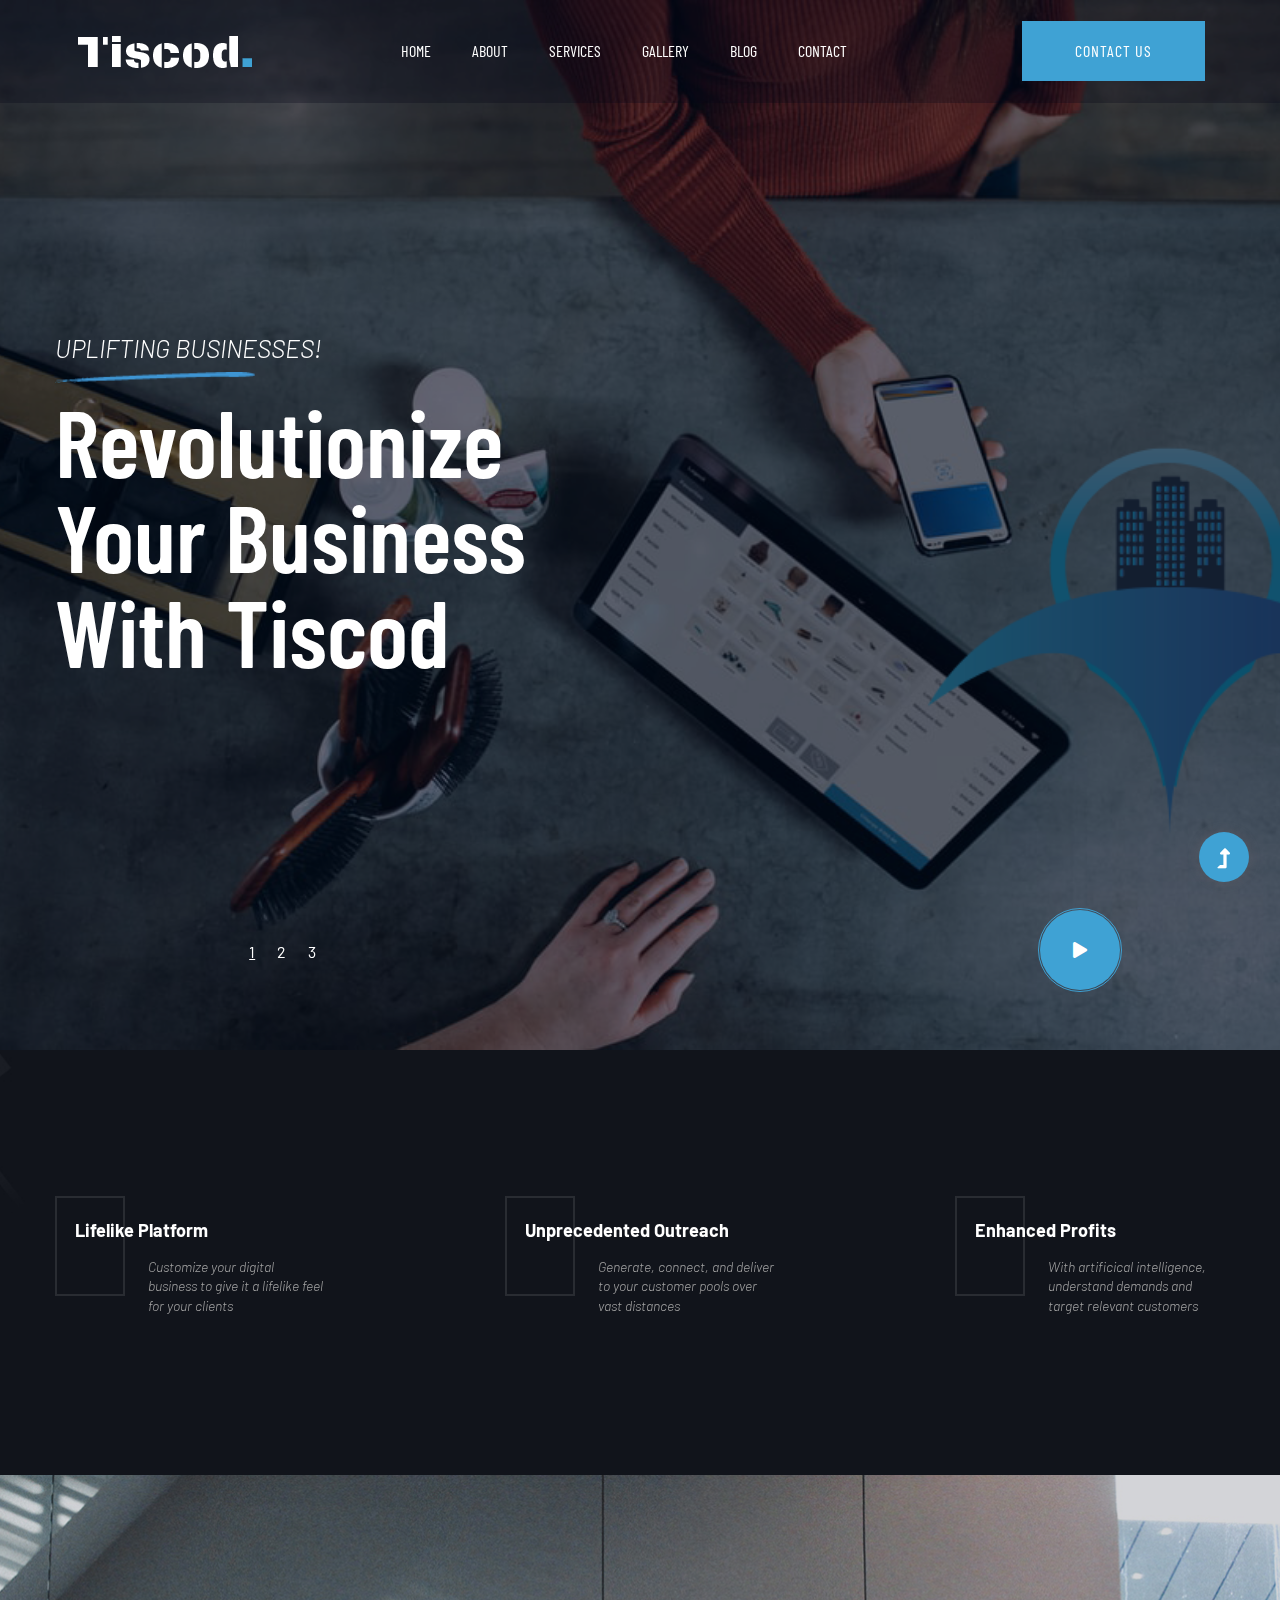
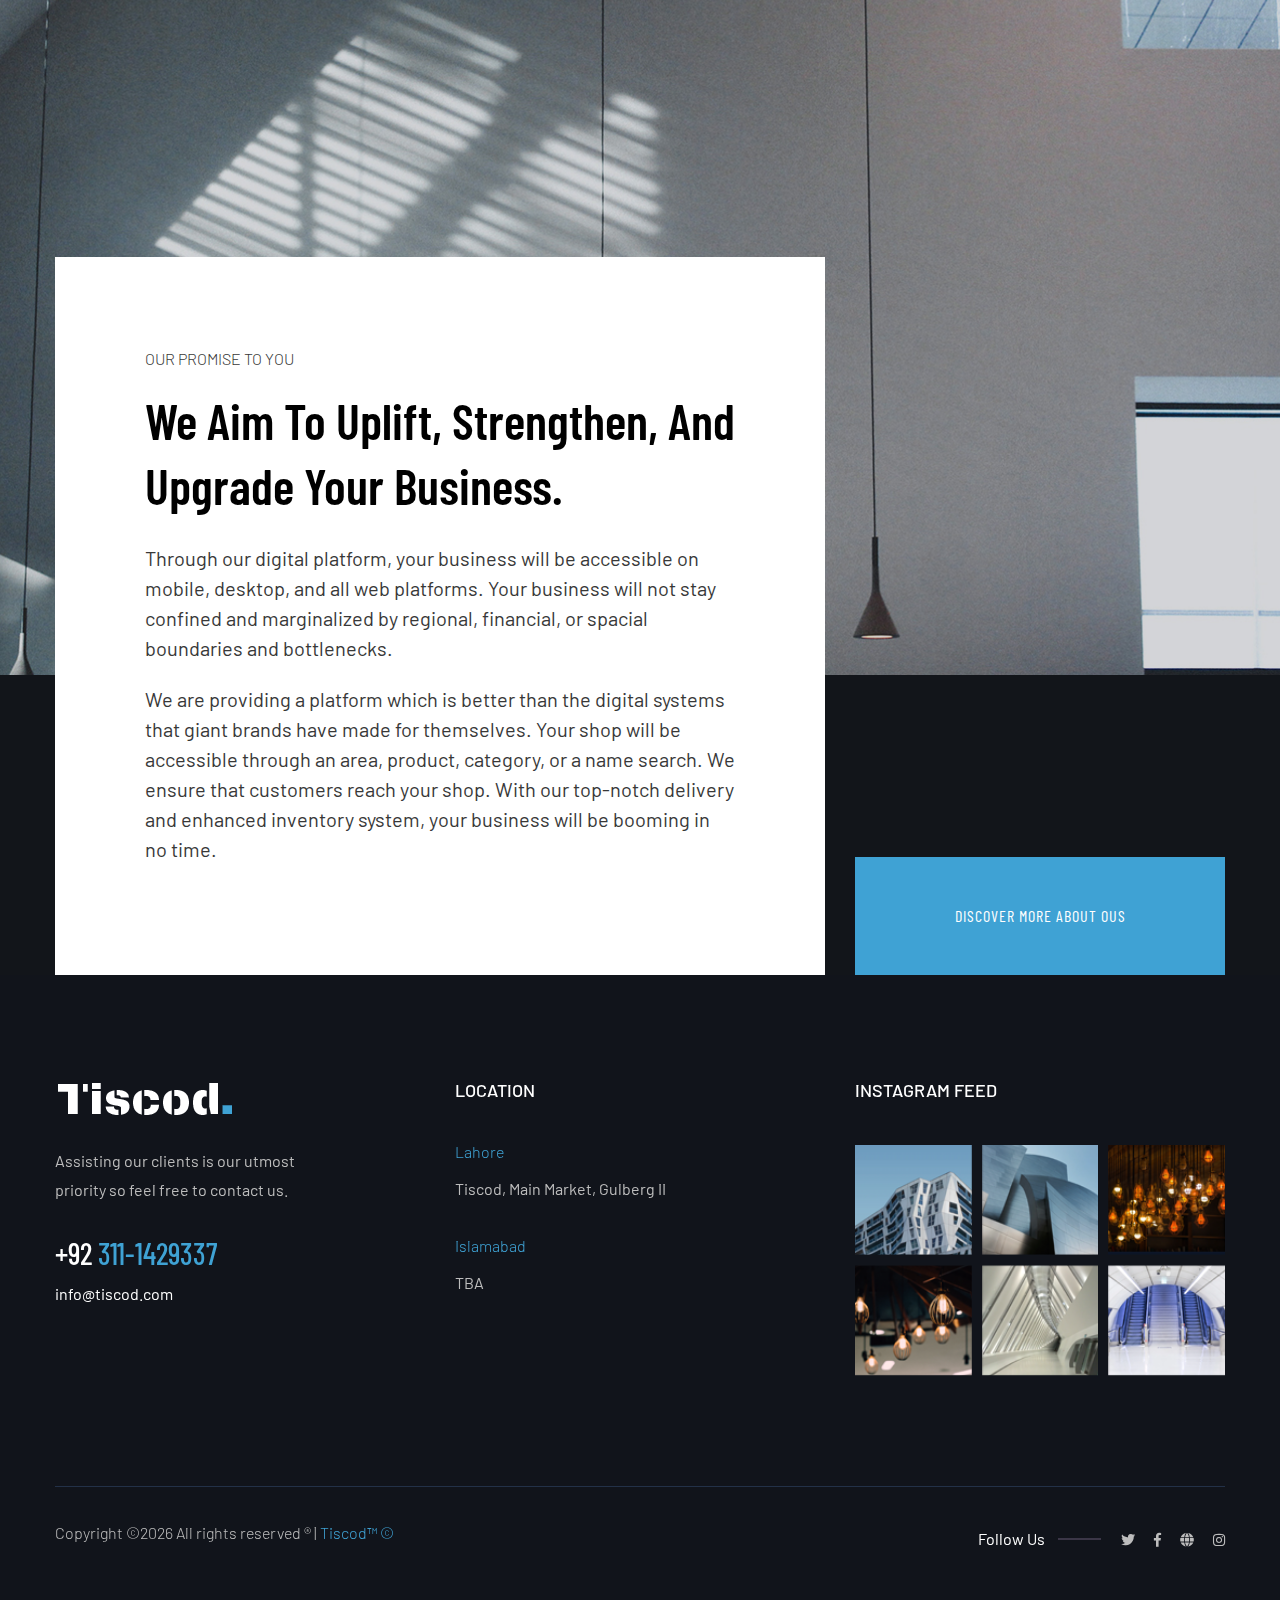
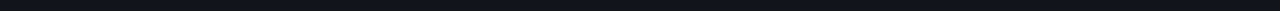
<file: index.html>
﻿<!doctype html>
<html class="no-js" lang="zxx">
<head>
    <meta charset="utf-8">
    <meta http-equiv="x-ua-compatible" content="ie=edge">
    <title>Tiscod</title>
    <meta name="description" content="">
    <meta name="viewport" content="width=device-width, initial-scale=1">
    <link rel="manifest" href="site.webmanifest">
    <link rel="shortcut icon" type="image/x-icon" href="assets/img/favico.png">

    <!-- CSS here -->
    <link rel="stylesheet" href="assets/css/bootstrap.min.css">
    <link rel="stylesheet" href="assets/css/owl.carousel.min.css">
    <link rel="stylesheet" href="assets/css/slicknav.css">
    <link rel="stylesheet" href="assets/css/flaticon.css">
    <link rel="stylesheet" href="assets/css/animate.min.css">
    <link rel="stylesheet" href="assets/css/magnific-popup.css">
    <link rel="stylesheet" href="assets/css/fontawesome-all.min.css">
    <link rel="stylesheet" href="assets/css/themify-icons.css">
    <link rel="stylesheet" href="assets/css/slick.css">
    <link rel="stylesheet" href="assets/css/nice-select.css">
    <link rel="stylesheet" href="assets/css/style.css">
</head>

<body class="body-bg">
<!--? Preloader Start -->
<div id="preloader-active">
    <div class="preloader d-flex align-items-center justify-content-center">
        <div class="preloader-inner position-relative">
            <div class="preloader-circle"></div>
            <div class="preloader-img pere-text">
                <img src="assets/img/logo/loader.png" alt="">
            </div>
        </div>
    </div>
</div>
<header>
    <!-- Header Start -->
    <div class="header-area header-transparent">
        <div class="main-header header-sticky">
            <div class="container-fluid">
                <div class="menu-wrapper d-flex align-items-center justify-content-between">
                    <!-- Logo -->
                    <div class="logo">
                        <a href="index.html"><img src="assets/img/logo/tiscodtext.png" alt=""></a>
                    </div>
                    <!-- Main-menu -->
                    <div class="main-menu f-right d-none d-lg-block">
                        <nav>
                            <ul id="navigation">
                                <li><a href="index.html">Home</a></li>
                                <li><a href="about.html">About</a></li>
                                <li><a href="services.html">Services</a></li>
                                <li><a href="work.html">Gallery</a></li>
                                <li><a href="blog.html">Blog</a>
                                    <ul class="submenu">
                                        <li><a href="blog.html">Blog</a></li>
                                        <li><a href="blog_details.html">Blog Details</a></li>
                                        <li><a href="elements.html">Elements</a></li>
                                    </ul>
                                </li>
                                <li><a href="contact.html">Contact</a></li>
                            </ul>
                        </nav>
                    </div>          
                    <!-- Header-btn -->
                    <div class="header-btns d-none d-lg-block f-right">
                        <a href="contact.html" class="btn header-btn">Contact Us</a>
                    </div>
                    <!-- Mobile Menu -->
                    <div class="col-12">
                        <div class="mobile_menu d-block d-lg-none"></div>
                    </div>
                </div>
            </div>
        </div>
    </div>
    <!-- Header End -->
</header>
<main>
    <!--? slider Area Start-->
    <div class="slider-area">
        <div class="slider-active dot-style">
            <!-- Single Slider -->
            <div class="single-slider slider-height hero-overly d-flex align-items-center">
                <div class="container">
                    <div class="row">
                        <div class="col-xl-6 col-lg-6">
                            <div class="hero__caption">
                                <span data-animation="fadeInLeft" data-delay=".4s">Uplifting businesses!</span>
                                <h1 data-animation="fadeInLeft" data-delay=".6s">Revolutionize your business with Tiscod</h1>
                            </div>
                        </div>
                    </div>
                </div>
            </div>

            <!-- Single Slider -->
            <div class="single-slider slider-height hero-overly d-flex align-items-center">
                <div class="container">
                    <div class="row">
                        <div class="col-xl-6 col-lg-6">
                            <div class="hero__caption">
                                <span data-animation="fadeInLeft" data-delay=".4s">Breaking boundaries!</span>
                                <h1 data-animation="fadeInLeft" data-delay=".6s">Unlock your potential by transcending limitations</h1>
                            </div>
                        </div>
                    </div>
                </div>
            </div>  

            <!-- Single Slider -->
            <div class="single-slider slider-height hero-overly d-flex align-items-center">
                <div class="container">
                    <div class="row">
                        <div class="col-xl-6 col-lg-6">
                            <div class="hero__caption">
                                <span data-animation="fadeInLeft" data-delay=".4s">Empowering growth!</span>
                                <h1 data-animation="fadeInLeft" data-delay=".6s">Garner popularity and become a brand name</h1>
                            </div>
                        </div>
                    </div>
                </div>
            </div>



        </div>
        <!-- Video icon -->
        <div class="video-icon">
            <a class="popup-video btn-icon" href=""><i class="fas fa-play"></i></a>
        </div>
    </div>
    <!-- slider Area End-->
    <!--? our info Start -->
    <div class="our-info-area pt-170 pb-100 section-bg" data-background="assets/img/gallery/section_bg02.jpg">
        <div class="container">
            <div class="row justify-content-between">
                <div class="col-xl-3 col-lg-4 col-md-6 col-sm-6">
                    <div class="single-info mb-60">
                        <div class="info-caption">
                            <h4>Lifelike Platform</h4>
                            <p>Customize your digital business to give it a lifelike feel for your clients</p>
                        </div>
                    </div>
                </div>
                <div class="col-xl-3 col-lg-4 col-md-6 col-sm-6">
                    <div class="single-info mb-60">
                        <div class="info-caption">
                            <h4>Unprecedented Outreach</h4>
                            <p>Generate, connect, and deliver to your customer pools over vast distances</p>
                        </div>
                    </div>
                </div>
                <div class="col-xl-3 col-lg-4 col-md-6 col-sm-6">
                    <div class="single-info mb-60">
                        <div class="info-caption">
                            <h4>Enhanced Profits</h4>
                            <p>With artificical intelligence, understand demands and target relevant customers</p>
                        </div>
                    </div>
                </div>
            </div>
        </div>
    </div>
    <!-- Our Info start -->
    <!--? Professional Services Start -->
    <div class="professional-services section-bg d-none d-md-block" data-background="assets/img/gallery/section_bg04.jpg"></div>
    <div class="profession-caption">
        <div class="container">
            <div class="row align-items-end">
                <div class="col-lg-8">
                        <!-- Section Tittle -->
                        <div class="section-tittle profession-details">
                            <span>Our Promise To You</span>
                            <h2>We aim to uplift, strengthen, and upgrade your business.</h2>
                            <p>Through our digital platform, your business will be accessible on mobile, desktop, and all web platforms. Your business will not stay confined and marginalized by regional, financial, or spacial boundaries and bottlenecks.</p>
                            <p>We are providing a platform which is better than the digital systems that giant brands have made for themselves. Your shop will be accessible through an area, product, category, or a name search. We ensure that customers reach your shop. With our top-notch delivery and enhanced inventory system, your business will be booming in no time.</p>
                        </div>
                </div>
                <div class="col-lg-4 col-md-6">
                    <a href="about.html" class="btn btn3">Discover More About Ous</a>
                </div>
            </div>
        </div>
    </div>
    <!-- Professional Services End -->
    <!-- our info End -->
    <!--? Services Ara Start -->
    <!--<div class="services-area section-padding3">
        <div class="container">
            <div class="row justify-content-center">
                <div class="cl-xl-7 col-lg-8 col-md-10">-->
                    <!-- Section Tittle -->
                    <!--<div class="section-tittle text-center mb-70">
                        <span>Our Professional Services</span>
                        <h2>Best Interior Services</h2>
                    </div> 
                </div>
            </div>
            <div class="row">
                <div class="col-lg-4 col-md-6 col-sm-10">
                    <div class="single-services mb-200">
                        <div class="services-img">
                            <img src="assets/img/gallery/services1.png" alt="">
                            </div>
                            <div class="services-caption">
                            <h3><a href="services.html">Lighting</a></h3>
                            <p class="pera1">For each project we establish </p>
                            <p class="pera2">For each project we establish relationships with partners who we know will help us. </p>
                        </div>
                    </div>
                </div>
                <div class="col-lg-4 col-md-6 col-sm-10">
                    <div class="single-services mb-200">
                        <div class="services-img">
                            <img src="assets/img/gallery/services2.png" alt="">
                            </div>
                            <div class="services-caption">
                            <h3><a href="services.html">Tiscod Design</a></h3>
                            <p class="pera1">For each project we establish </p>
                            <p class="pera2">For each project we establish relationships with partners who we know will help us. </p>
                        </div>
                    </div>
                </div>
                <div class="col-lg-4 col-md-6 col-sm-10">
                    <div class="single-services mb-200">
                        <div class="services-img">
                            <img src="assets/img/gallery/services3.png" alt="">
                            </div>
                            <div class="services-caption">
                            <h3><a href="services.html">Office Decoretion</a></h3>
                            <p class="pera1">For each project we establish </p>
                            <p class="pera2">For each project we establish relationships with partners who we know will help us. </p>
                        </div>
                    </div>
                </div>
            </div>
        </div>
    </div>-->
    <!-- Services Ara End -->
    <!--? Gallery Area Start -->
    <!--<div class="gallery-area">
        <div class="container-fluid p-0 fix">
            <div class="row">
                <div class="col-xl-6 col-lg-4 col-md-6">
                    <div class="single-gallery mb-30">
                        <div class="gallery-img" style="background-image: url(assets/img/gallery/gallery1.png);"></div>
                        <div class="thumb-content-box">
                            <div class="thumb-content">
                                <h3><span>Intorior</span>Burj Khalifa</h3>
                                <a href="work.html"><i class="fas fa-angle-right"></i></a>
                            </div>
                        </div>
                    </div>
                </div>
                <div class="col-xl-3 col-lg-4 col-md-6">
                    <div class="single-gallery mb-30">
                        <div class="gallery-img" style="background-image: url(assets/img/gallery/gallery2.png);"></div>
                        <div class="thumb-content-box">
                            <div class="thumb-content">
                                <h3><span>Intorior</span>Burj Khalifa</h3>
                                <a href="work.html"><i class="fas fa-angle-right"></i></a>
                            </div>
                        </div>
                    </div>
                </div>
                <div class="col-xl-3 col-lg-4 col-md-6">
                    <div class="single-gallery mb-30">
                            <div class="gallery-img" style="background-image: url(assets/img/gallery/gallery3.png);"></div>
                        <div class="thumb-content-box">
                            <div class="thumb-content">
                                <h3><span>Intorior</span>Burj Khalifa</h3>
                                <a href="work.html"><i class="fas fa-angle-right"></i></a>
                            </div>
                        </div>
                    </div>
                </div>
                <div class="col-xl-3 col-lg-4 col-md-6">
                    <div class="single-gallery mb-30">
                        <div class="gallery-img" style="background-image: url(assets/img/gallery/gallery4.png);"></div>
                        <div class="thumb-content-box">
                            <div class="thumb-content">
                                <h3><span>Intorior</span>Burj Khalifa</h3>
                                <a href="work.html"><i class="fas fa-angle-right"></i></a>
                            </div>
                        </div>
                    </div>
                </div>
                <div class="col-xl-3 col-lg-4 col-md-6">
                    <div class="single-gallery mb-30">
                        <div class="gallery-img" style="background-image: url(assets/img/gallery/gallery5.png);"></div>
                        <div class="thumb-content-box">
                            <div class="thumb-content">
                                <h3><span>Intorior</span>Burj Khalifa</h3>
                                <a href="work.html"><i class="fas fa-angle-right"></i></a>
                            </div>
                        </div>
                    </div>
                </div>
                <div class="col-xl-6 col-lg-4 col-md-6">
                    <div class="single-gallery mb-30">
                        <div class="gallery-img" style="background-image: url(assets/img/gallery/gallery6.png);"></div>
                        <div class="thumb-content-box">
                            <div class="thumb-content">
                                <h3><span>Intorior</span>Burj Khalifa</h3>
                                <a href="work.html"><i class="fas fa-angle-right"></i></a>
                            </div>
                        </div>
                    </div>
                </div>
            </div>
        </div>
    </div>-->
    <!-- Gallery Area End -->
    <!-- Team Start -->
    <!--<div class="team-area section-padding30">
        <div class="container">
            <div class="row justify-content-center">
                <div class="cl-xl-7 col-lg-8 col-md-10">-->
                    <!-- Section Tittle -->
                    <!--<div class="section-tittle text-center mb-70">
                        <span>Creative derector</span>
                        <h2>Best Interitor Services</h2>
                    </div> 
                </div>
            </div>
            <div class="row">-->
                <!-- single Tem -->
                <!--<div class="col-xl-4 col-lg-4 col-md-6 col-sm-">
                    <div class="single-team mb-30">
                        <div class="team-img">
                            <img src="assets/img/gallery/team2.png" alt="">
                        </div>
                        <div class="team-caption">
                            <h3><a href="#">Jhon Sunsa</a></h3>
                            <span>Creative derector</span>
                        </div>
                    </div>
                </div>
                <div class="col-xl-4 col-lg-4 col-md-6 col-sm-">
                    <div class="single-team mb-30">
                        <div class="team-img">
                            <img src="assets/img/gallery/team3.png" alt="">
                        </div>
                        <div class="team-caption">
                            <h3><a href="#">Jhon Sunsa</a></h3>
                            <span>Creative derector</span>
                        </div>
                    </div>
                </div>
                <div class="col-xl-4 col-lg-4 col-md-6 col-sm-">
                    <div class="single-team mb-30">
                        <div class="team-img">
                            <img src="assets/img/gallery/team1.png" alt="">
                        </div>
                        <div class="team-caption">
                            <h3><a href="#">Jhon Sunsa</a></h3>
                            <span>Creative derector</span>
                        </div>
                    </div>
                </div>
            </div>
        </div>
    </div>-->
    <!-- Team End -->
    <!-- Testimonial Start -->
    <!--<div class="testimonial-area testimonial-padding">
        <div class="container">-->
            <!-- Testimonial contents -->
            <!--<div class="row d-flex justify-content-center">
                <div class="col-xl-8 col-lg-8 col-md-10">
                    <div class="h1-testimonial-active dot-style">-->
                        <!-- Single Testimonial -->
                        <!--<div class="single-testimonial text-center">-->
                            <!-- Testimonial Content -->
                            <!--<div class="testimonial-caption ">
                                <div class="testimonial-top-cap">
                                    <img src="assets/img/gallery/testi-logo.png" alt="">
                                    <p>Lorem ipsum dolor sit amet, consectetur adipisicing elit, sed do eiusmod tempor incididunt ut labore et dolore magna aliqua. Ut enim ad minim veniam, quis nostrud exercitation ullamco laboris nisi ut aliquip</p>
                                </div>-->
                                <!-- founder -->
                                <!--<div class="testimonial-founder  ">
                                    <div class="founder-img">
                                        <span><strong>Christine Eve</strong>   -   Co Founder</span>
                                    </div>
                                </div>
                            </div>
                        </div>-->
                        <!-- Single Testimonial -->
                        <!--<div class="single-testimonial text-center">-->
                            <!-- Testimonial Content -->
                            <!--<div class="testimonial-caption ">
                                <div class="testimonial-top-cap">
                                    <img src="assets/img/gallery/testi-logo.png" alt="">
                                    <p>Lorem ipsum dolor sit amet, consectetur adipisicing elit, sed do eiusmod tempor incididunt ut labore et dolore magna aliqua. Ut enim ad minim veniam, quis nostrud exercitation ullamco laboris nisi ut aliquip</p>
                                </div>-->
                                <!-- founder -->
                                <!--<div class="testimonial-founder  ">
                                    <div class="founder-img">
                                        <span><strong>Christine Eve</strong>   -   Co Founder</span>
                                    </div>
                                </div>
                            </div>
                        </div>
                    </div>
                </div>
            </div>
        </div>
    </div>-->
    <!-- Testimonial End -->
    <!-- Brand Area Start -->
    <!--<div class="brand-area pt-120 pb-120">
        <div class="container">
            <div class="brand-active brand-border pt-50 pb-40">
                <div class="single-brand">
                    <img src="assets/img/gallery/brand1.png" alt="">
                </div>
                <div class="single-brand">
                    <img src="assets/img/gallery/brand2.png" alt="">
                </div>
                <div class="single-brand">
                    <img src="assets/img/gallery/brand3.png" alt="">
                </div>
                <div class="single-brand">
                    <img src="assets/img/gallery/brand4.png" alt="">
                </div>
                <div class="single-brand">
                    <img src="assets/img/gallery/brand2.png" alt="">
                </div>
                <div class="single-brand">
                    <img src="assets/img/gallery/brand5.png" alt="">
                </div>
            </div>
        </div>
    </div>-->
    <!-- Brand Area End -->
    <!-- Want To work -->
    <!--<section class="wantToWork-area w-padding2">
        <div class="container">
            <div class="row align-items-center justify-content-between">
                <div class="col-xl-8 col-lg-8 col-md-8">
                    <div class="wantToWork-caption wantToWork-caption2">
                        <h2>Are you Searching For a First-Class Consultant?</h2>
                    </div>
                </div>
                <div class="col-xl-2 col-lg-2 col-md-3">
                    <a href="#" class="btn btn-black f-right">Contact Us</a>
                </div>
            </div>
        </div>
    </section>-->
    <!-- Want To work End -->
    <!-- Blog Area Start -->
    <!--<div class="home-blog-area section-padding30">
        <div class="container">-->
            <!-- Section Tittle -->
            <!--<div class="row">
                <div class="col-lg-12">
                    <div class="section-tittle text-center mb-70">
                        <span>Our latest blog</span>
                        <h2>Our recent news</h2>
                    </div>
                </div>
            </div>
            <div class="row">
                <div class="col-xl-6 col-lg-6 col-md-6">
                    <div class="home-blog-single mb-30">
                        <div class="blog-img-cap">
                            <div class="blog-img">
                                <img src="assets/img/gallery/home_blog1.png" alt="">
                            </div>
                            <ul>
                                <li class="black-bg">October 27, 2020</li>
                                <li>By Admin   -   30 Likes   -   4 Comments</li>
                            </ul>
                            <div class="blog-cap">
                                <h3><a href="blog_details.html">16 Easy Ideas to Use Everyday
                                    Stuff in Kitchen.</a></h3>
                                <a href="blog_details.html" class="more-btn">Read more</a>
                            </div>
                        </div>
                    </div>
                </div>
                <div class="col-xl-6 col-lg-6 col-md-6">
                    <div class="home-blog-single mb-30">
                        <div class="blog-img-cap">
                            <div class="blog-img">
                                <img src="assets/img/gallery/home_blog2.png" alt="">
                            </div>
                            <ul>
                                <li class="black-bg">October 27, 2020</li>
                                <li>By Admin   -   30 Likes   -   4 Comments</li>
                            </ul>
                            <div class="blog-cap">
                                <h3><a href="blog_details.html">16 Easy Ideas to Use Everyday
                                    Stuff in Kitchen.</a></h3>
                                <a href="blog_details.html" class="more-btn">Read more</a>
                            </div>
                        </div>
                    </div>
                </div>
            </div>
        </div>
    </div>-->
    <!-- Blog Area End -->

</main>
<footer>
    <!--? Footer Start-->
    <div class="footer-area footer-bg">
        <div class="container">
            <div class="footer-top footer-padding">
                <div class="row d-flex justify-content-between">
                    <div class="col-xl-3 col-lg-4 col-md-5 col-sm-8">
                        <div class="single-footer-caption mb-50">
                            <!-- logo -->
                            <div class="footer-logo">
                                <a href="index.html"><img src="assets/img/logo/logo2_footer.png" alt=""></a>
                            </div>
                            <div class="footer-tittle">
                                <div class="footer-pera">
                                    <p class="info1">Assisting our clients is our utmost priority so feel free to contact us.</p>
                                </div>
                            </div>
                            <div class="footer-number">
                                <h4><span>+92 </span>311-1429337</h4>
                                <p>info@tiscod.com</p>
                            </div>
                        </div>
                    </div>
                    <div class="col-xl-3 col-lg-2 col-md-5 col-sm-6">
                        <div class="single-footer-caption mb-50">
                            <div class="footer-tittle">
                                <h4>Location</h4>
                            </div>
                            <div class="footer-cap">
                                <span>Lahore</span>
                                <p>Tiscod, Main Market, Gulberg II</p>
                            </div>
                            <div class="footer-cap">
                                <span>Islamabad</span>
                                <p>TBA</p>
                            </div>
                        </div>
                    </div>
                    <!-- Instagram -->
                    <div class="col-xl-4 col-lg-4 col-md-5 col-sm-7">
                        <div class="single-footer-caption mb-50">
                            <div class="footer-tittle">
                                <h4>Instagram Feed</h4>
                            </div>
                            <div class="instagram-gellay">
                                <ul class="insta-feed">
                                    <li><a href="#"><img src="assets/img/gallery/instagram1.png" alt=""></a></li>
                                    <li><a href="#"><img src="assets/img/gallery/instagram2.png" alt=""></a></li>
                                    <li><a href="#"><img src="assets/img/gallery/instagram3.png" alt=""></a></li>
                                    <li><a href="#"><img src="assets/img/gallery/instagram4.png" alt=""></a></li>
                                    <li><a href="#"><img src="assets/img/gallery/instagram5.png" alt=""></a></li>
                                    <li><a href="#"><img src="assets/img/gallery/instagram6.png" alt=""></a></li>
                                </ul>
                            </div>
                        </div>
                    </div>
                </div>
            </div>
            <div class="footer-bottom">
                <div class="row d-flex justify-content-between align-items-center">
                    <div class="col-xl-9 col-lg-8">
                        <div class="footer-copy-right">
                            <p><!-- Link back to Colorlib can't be removed. Template is licensed under CC BY 3.0. -->
  Copyright &copy;<script>document.write(new Date().getFullYear());</script> All rights reserved ® | <a href="https://www.tiscod.com" target="_blank">Tiscod™ ©</a>
  <!-- Link back to Colorlib can't be removed. Template is licensed under CC BY 3.0. --></p>
                        </div>
                    </div>
                    <div class="col-xl-3 col-lg-4">
                        <!-- Footer Social -->
                        <div class="footer-social f-right">
                            <span>Follow Us</span>
                            <a href="#"><i class="fab fa-twitter"></i></a>
                            <a href="https://www.facebook.com/sai4ull"><i class="fab fa-facebook-f"></i></a>
                            <a href="#"><i class="fas fa-globe"></i></a>
                            <a href="#"><i class="fab fa-instagram"></i></a>
                        </div>
                    </div>
                </div>
            </div>
        </div>
    </div>
    <!-- Footer End-->
</footer>
<!-- Scroll Up -->
<div id="back-top" >
    <a title="Go to Top" href="#"> <i class="fas fa-level-up-alt"></i></a>
</div>

<!-- JS here -->
    <!-- All JS Custom Plugins Link Here here -->
    <script src="./assets/js/vendor/modernizr-3.5.0.min.js"></script>
    <!-- Jquery, Popper, Bootstrap -->
    <script src="./assets/js/vendor/jquery-1.12.4.min.js"></script>
    <script src="./assets/js/popper.min.js"></script>
    <script src="./assets/js/bootstrap.min.js"></script>
    <!-- Jquery Mobile Menu -->
    <script src="./assets/js/jquery.slicknav.min.js"></script>

    <!-- Jquery Slick , Owl-Carousel Plugins -->
    <script src="./assets/js/owl.carousel.min.js"></script>
    <script src="./assets/js/slick.min.js"></script>
    <!-- One Page, Animated-HeadLin -->
    <script src="./assets/js/wow.min.js"></script>
    <script src="./assets/js/animated.headline.js"></script>
    <script src="./assets/js/jquery.magnific-popup.js"></script>

    <!-- Nice-select, sticky -->
    <script src="./assets/js/jquery.nice-select.min.js"></script>
    <script src="./assets/js/jquery.sticky.js"></script>
    
    <!-- contact js -->
    <script src="./assets/js/contact.js"></script>
    <script src="./assets/js/jquery.form.js"></script>
    <script src="./assets/js/jquery.validate.min.js"></script>
    <script src="./assets/js/mail-script.js"></script>
    <script src="./assets/js/jquery.ajaxchimp.min.js"></script>
    
    <!-- Jquery Plugins, main Jquery -->	
    <script src="./assets/js/plugins.js"></script>
    <script src="./assets/js/main.js"></script>
    
</body>
</html>
</file>
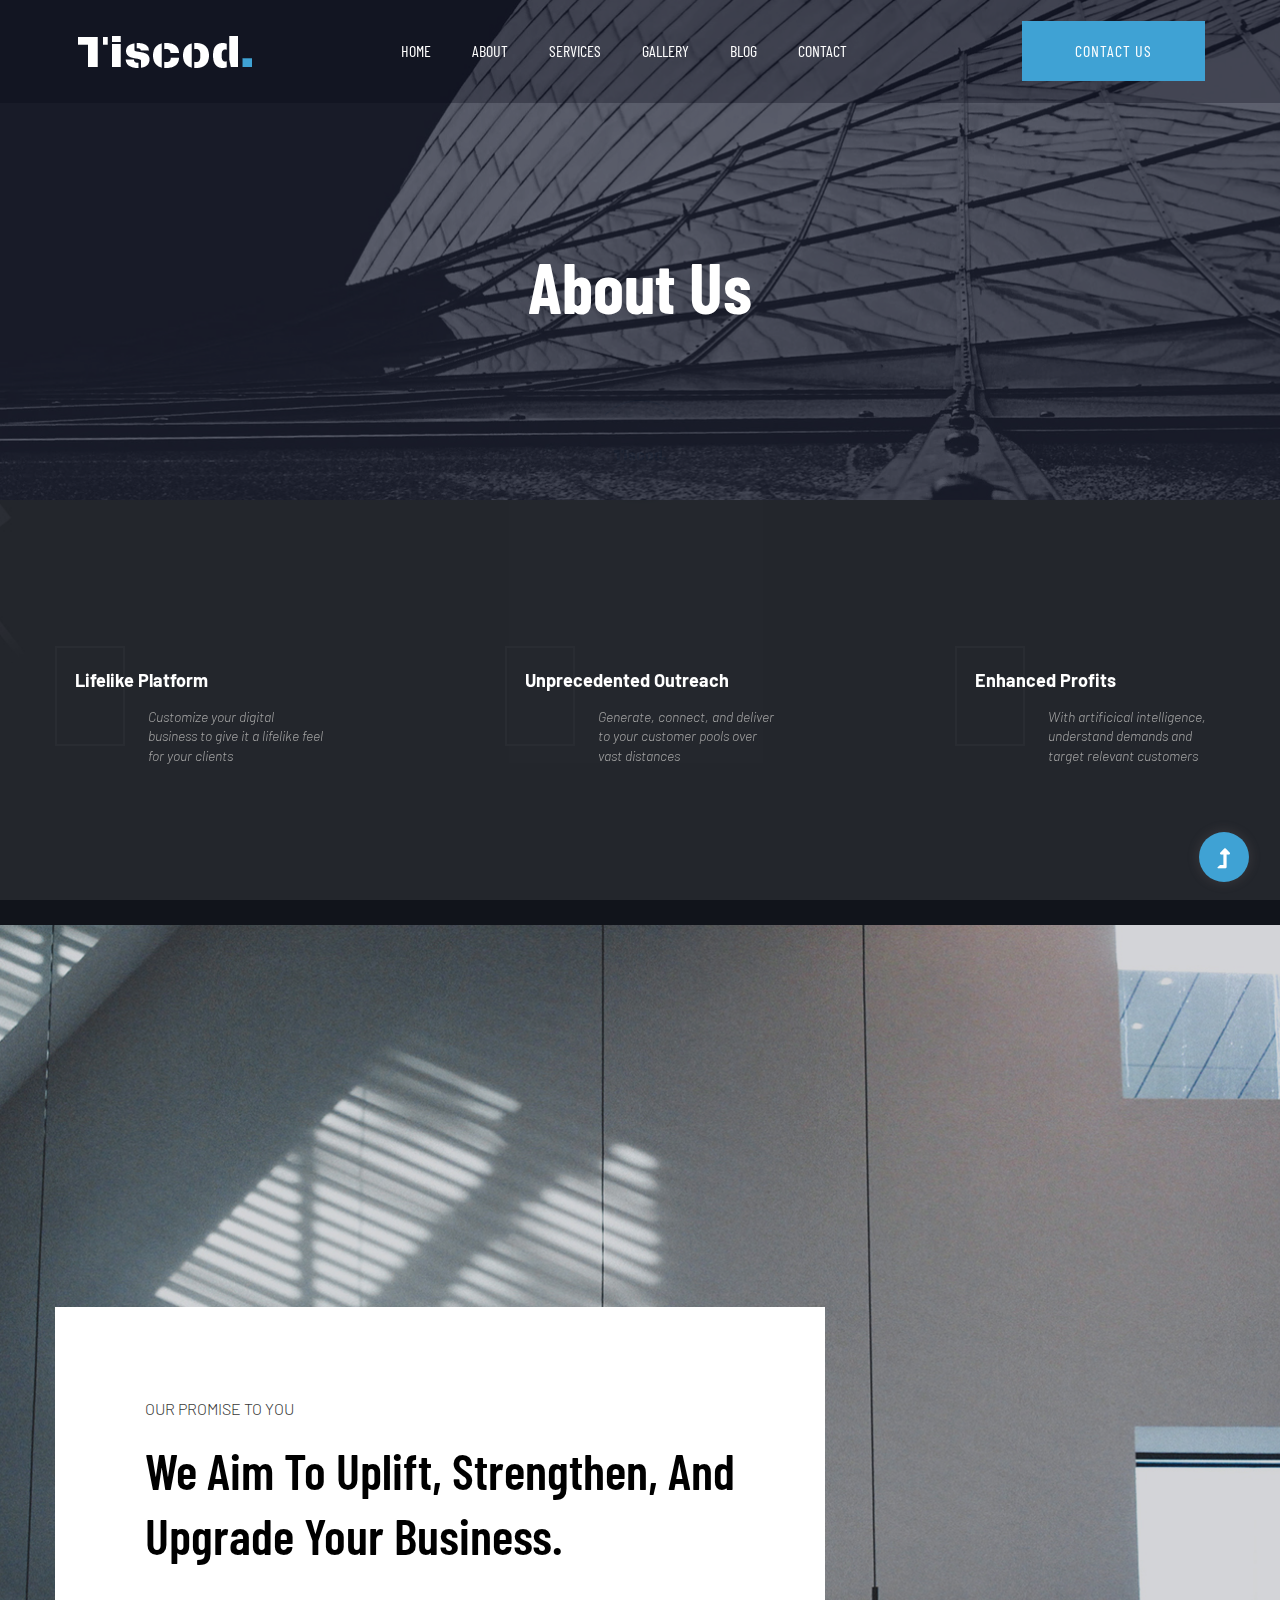
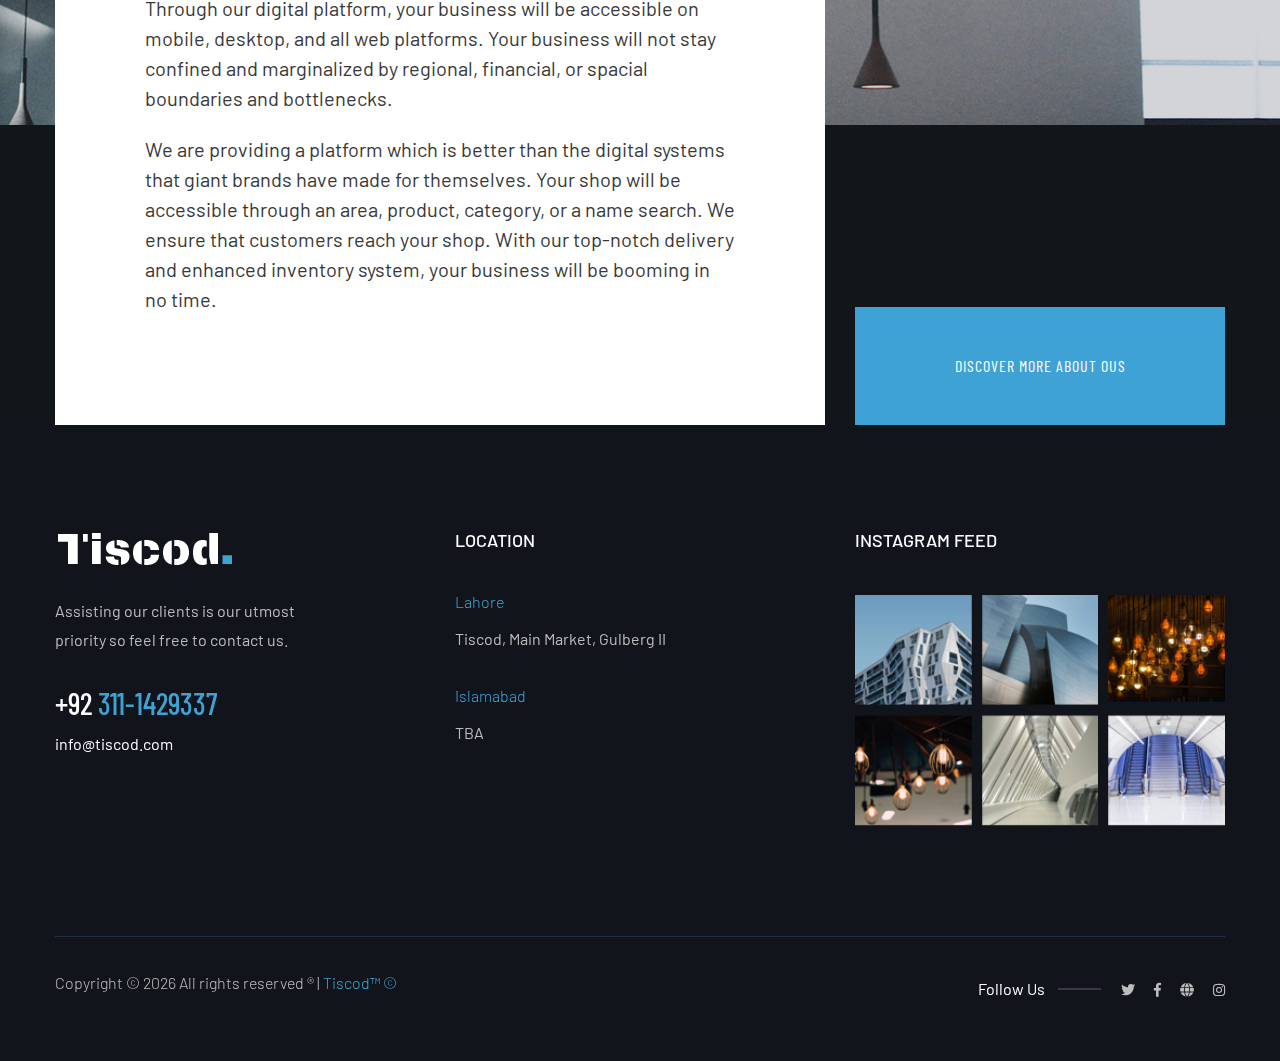
<file: about.html>
﻿<!doctype html>
<html class="no-js" lang="zxx">
<head>
    <meta charset="utf-8">
    <meta http-equiv="x-ua-compatible" content="ie=edge">
    <title>Interior Design HTML-5 Template </title>
    <meta name="description" content="">
    <meta name="viewport" content="width=device-width, initial-scale=1">
    <link rel="manifest" href="site.webmanifest">
    <link rel="shortcut icon" type="image/x-icon" href="assets/img/favicon.ico">

    <!-- CSS here -->
    <link rel="stylesheet" href="assets/css/bootstrap.min.css">
    <link rel="stylesheet" href="assets/css/owl.carousel.min.css">
    <link rel="stylesheet" href="assets/css/slicknav.css">
    <link rel="stylesheet" href="assets/css/flaticon.css">
    <link rel="stylesheet" href="assets/css/animate.min.css">
    <link rel="stylesheet" href="assets/css/magnific-popup.css">
    <link rel="stylesheet" href="assets/css/fontawesome-all.min.css">
    <link rel="stylesheet" href="assets/css/themify-icons.css">
    <link rel="stylesheet" href="assets/css/slick.css">
    <link rel="stylesheet" href="assets/css/nice-select.css">
    <link rel="stylesheet" href="assets/css/style.css">
</head>

<body class="body-bg">
    <!--? Preloader Start -->
    <div id="preloader-active">
        <div class="preloader d-flex align-items-center justify-content-center">
            <div class="preloader-inner position-relative">
                <div class="preloader-circle"></div>
                <div class="preloader-img pere-text">
                    <img src="assets/img/logo/loder.jpg" alt="">
                </div>
            </div>
        </div>
    </div>
    <header>
        <!-- Header Start -->
        <div class="header-area header-transparent">
            <div class="main-header header-sticky">
                <div class="container-fluid">
                    <div class="menu-wrapper d-flex align-items-center justify-content-between">
                        <!-- Logo -->
                        <div class="logo">
                            <a href="index.html"><img src="assets/img/logo/logo.png" alt=""></a>
                        </div>
                        <!-- Main-menu -->
                        <div class="main-menu f-right d-none d-lg-block">
                            <nav>
                                <ul id="navigation">
                                    <li><a href="index.html">Home</a></li>
                                    <li><a href="about.html">About</a></li>
                                    <li><a href="services.html">Services</a></li>
                                    <li><a href="work.html">Gallery</a></li>
                                    <li>
                                        <a href="blog.html">Blog</a>
                                        <ul class="submenu">
                                            <li><a href="blog.html">Blog</a></li>
                                            <li><a href="blog_details.html">Blog Details</a></li>
                                            <li><a href="elements.html">Elements</a></li>
                                        </ul>
                                    </li>
                                    <li><a href="contact.html">Contact</a></li>
                                </ul>
                            </nav>
                        </div>
                        <!-- Header-btn -->
                        <div class="header-btns d-none d-lg-block f-right">
                            <a href="#" class="btn header-btn">Contact Us</a>
                        </div>
                        <!-- Mobile Menu -->
                        <div class="col-12">
                            <div class="mobile_menu d-block d-lg-none"></div>
                        </div>
                    </div>
                </div>
            </div>
        </div>
        <!-- Header End -->
    </header>
    <main>
        <!--? Hero Start -->
        <div class="slider-area2">
            <div class="slider-height2 hero-overly d-flex align-items-center">
                <div class="container">
                    <div class="row">
                        <div class="col-xl-12">
                            <div class="hero-cap hero-cap2 text-center pt-80">
                                <h2>About Us</h2>
                            </div>
                        </div>
                    </div>
                </div>
            </div>
        </div>
        <!-- Hero End -->
        <!--? our info Start -->
        <div class="our-info-area pt-170 pb-100 section-bg" data-background="assets/img/gallery/section_bg02.jpg">
            <div class="container">
                <div class="row justify-content-between">
                    <div class="col-xl-3 col-lg-4 col-md-6 col-sm-6">
                        <div class="single-info mb-60">
                            <div class="info-caption">
                                <h4>Lifelike Platform</h4>
                                <p>Customize your digital business to give it a lifelike feel for your clients</p>
                            </div>
                        </div>
                    </div>
                    <div class="col-xl-3 col-lg-4 col-md-6 col-sm-6">
                        <div class="single-info mb-60">
                            <div class="info-caption">
                                <h4>Unprecedented Outreach</h4>
                                <p>Generate, connect, and deliver to your customer pools over vast distances</p>
                            </div>
                        </div>
                    </div>
                    <div class="col-xl-3 col-lg-4 col-md-6 col-sm-6">
                        <div class="single-info mb-60">
                            <div class="info-caption">
                                <h4>Enhanced Profits</h4>
                                <p>With artificical intelligence, understand demands and target relevant customers</p>
                            </div>
                        </div>
                    </div>
                </div>
            </div>
        </div>
        <!-- Our Info start -->
        <!--? Professional Services Start -->
        <div class="professional-services section-bg d-none d-md-block" data-background="assets/img/gallery/section_bg04.jpg"></div>
        <div class="profession-caption">
            <div class="container">
                <div class="row align-items-end">
                    <div class="col-lg-8">
                        <!-- Section Tittle -->
                        <div class="section-tittle profession-details">
                            <span>Our Promise To You</span>
                            <h2>We aim to uplift, strengthen, and upgrade your business.</h2>
                            <p>Through our digital platform, your business will be accessible on mobile, desktop, and all web platforms. Your business will not stay confined and marginalized by regional, financial, or spacial boundaries and bottlenecks.</p>
                            <p>We are providing a platform which is better than the digital systems that giant brands have made for themselves. Your shop will be accessible through an area, product, category, or a name search. We ensure that customers reach your shop. With our top-notch delivery and enhanced inventory system, your business will be booming in no time.</p>
                        </div>
                    </div>
                    <div class="col-lg-4 col-md-6">
                        <a href="about.html" class="btn btn3">Discover More About Ous</a>
                    </div>
                </div>
            </div>
        </div>
        <!-- Professional Services End -->
        <!-- Team Start -->
        <!--<div class="team-area section-padding30">
            <div class="container">
                <div class="row justify-content-center">
                    <div class="cl-xl-7 col-lg-8 col-md-10">-->
                        <!-- Section Tittle -->
                        <!--<div class="section-tittle text-center mb-70">
                            <span>Creative derector</span>
                            <h2>Best Interitor Services</h2>
                        </div>
                    </div>
                </div>
                <div class="row">-->
                    <!-- single Tem -->
                    <!--<div class="col-xl-4 col-lg-4 col-md-6 col-sm-">
                        <div class="single-team mb-30">
                            <div class="team-img">
                                <img src="assets/img/gallery/team2.png" alt="">
                            </div>
                            <div class="team-caption">
                                <h3><a href="#">Jhon Sunsa</a></h3>
                                <span>Creative derector</span>
                            </div>
                        </div>
                    </div>
                    <div class="col-xl-4 col-lg-4 col-md-6 col-sm-">
                        <div class="single-team mb-30">
                            <div class="team-img">
                                <img src="assets/img/gallery/team3.png" alt="">
                            </div>
                            <div class="team-caption">
                                <h3><a href="#">Jhon Sunsa</a></h3>
                                <span>Creative derector</span>
                            </div>
                        </div>
                    </div>
                    <div class="col-xl-4 col-lg-4 col-md-6 col-sm-">
                        <div class="single-team mb-30">
                            <div class="team-img">
                                <img src="assets/img/gallery/team1.png" alt="">
                            </div>
                            <div class="team-caption">
                                <h3><a href="#">Jhon Sunsa</a></h3>
                                <span>Creative derector</span>
                            </div>
                        </div>
                    </div>
                </div>
            </div>
        </div>-->
        <!-- Team End -->
        <!-- Testimonial Start -->
        <!--<div class="testimonial-area testimonial-padding">
            <div class="container">-->
                <!-- Testimonial contents -->
                <!--<div class="row d-flex justify-content-center">
                    <div class="col-xl-8 col-lg-8 col-md-10">
                        <div class="h1-testimonial-active dot-style">-->
                            <!-- Single Testimonial -->
                            <!--<div class="single-testimonial text-center">-->
                                <!-- Testimonial Content -->
                                <!--<div class="testimonial-caption ">
                                    <div class="testimonial-top-cap">
                                        <img src="assets/img/gallery/testi-logo.png" alt="">
                                        <p>Lorem ipsum dolor sit amet, consectetur adipisicing elit, sed do eiusmod tempor incididunt ut labore et dolore magna aliqua. Ut enim ad minim veniam, quis nostrud exercitation ullamco laboris nisi ut aliquip</p>
                                    </div>-->
                                    <!-- founder -->
                                    <!--<div class="testimonial-founder  ">
                                        <div class="founder-img">
                                            <span><strong>Christine Eve</strong>   -   Co Founder</span>
                                        </div>
                                    </div>
                                </div>
                            </div>-->
                            <!-- Single Testimonial -->
                            <!--<div class="single-testimonial text-center">-->
                                <!-- Testimonial Content -->
                                <!--<div class="testimonial-caption ">
                                    <div class="testimonial-top-cap">
                                        <img src="assets/img/gallery/testi-logo.png" alt="">
                                        <p>Lorem ipsum dolor sit amet, consectetur adipisicing elit, sed do eiusmod tempor incididunt ut labore et dolore magna aliqua. Ut enim ad minim veniam, quis nostrud exercitation ullamco laboris nisi ut aliquip</p>
                                    </div>-->
                                    <!-- founder -->
                                    <!--<div class="testimonial-founder  ">
                                        <div class="founder-img">
                                            <span><strong>Christine Eve</strong>   -   Co Founder</span>
                                        </div>
                                    </div>
                                </div>
                            </div>
                        </div>
                    </div>
                </div>
            </div>
        </div>-->
        <!-- Testimonial End -->
        <!-- Brand Area Start -->
        <!--<div class="brand-area pt-120 pb-120">
            <div class="container">
                <div class="brand-active brand-border pt-50 pb-40">
                    <div class="single-brand">
                        <img src="assets/img/gallery/brand1.png" alt="">
                    </div>
                    <div class="single-brand">
                        <img src="assets/img/gallery/brand2.png" alt="">
                    </div>
                    <div class="single-brand">
                        <img src="assets/img/gallery/brand3.png" alt="">
                    </div>
                    <div class="single-brand">
                        <img src="assets/img/gallery/brand4.png" alt="">
                    </div>
                    <div class="single-brand">
                        <img src="assets/img/gallery/brand2.png" alt="">
                    </div>
                    <div class="single-brand">
                        <img src="assets/img/gallery/brand5.png" alt="">
                    </div>
                </div>
            </div>
        </div>-->
        <!-- Brand Area End -->
        <!-- Want To work -->
        <!--<section class="wantToWork-area w-padding2">
            <div class="container">
                <div class="row align-items-center justify-content-between">
                    <div class="col-xl-8 col-lg-8 col-md-8">
                        <div class="wantToWork-caption wantToWork-caption2">
                            <h2>Are you Searching For a First-Class Consultant?</h2>
                        </div>
                    </div>
                    <div class="col-xl-2 col-lg-2 col-md-3">
                        <a href="#" class="btn btn-black f-right">Contact Us</a>
                    </div>
                </div>
            </div>
        </section>-->
        <!-- Want To work End -->
        <!-- Blog Area Start -->
        <!--<div class="home-blog-area section-padding30">
            <div class="container">-->
                <!-- Section Tittle -->
                <!--<div class="row">
                    <div class="col-lg-12">
                        <div class="section-tittle text-center mb-70">
                            <span>Our latest blog</span>
                            <h2>Our recent news</h2>
                        </div>
                    </div>
                </div>
                <div class="row">
                    <div class="col-xl-6 col-lg-6 col-md-6">
                        <div class="home-blog-single mb-30">
                            <div class="blog-img-cap">
                                <div class="blog-img">
                                    <img src="assets/img/gallery/home_blog1.png" alt="">
                                </div>
                                <ul>
                                    <li class="black-bg">October 27, 2020</li>
                                    <li>By Admin   -   30 Likes   -   4 Comments</li>
                                </ul>
                                <div class="blog-cap">
                                    <h3>
                                        <a href="blog_details.html">
                                            16 Easy Ideas to Use Everyday
                                            Stuff in Kitchen.
                                        </a>
                                    </h3>
                                    <a href="blog_details.html" class="more-btn">Read more</a>
                                </div>
                            </div>
                        </div>
                    </div>
                    <div class="col-xl-6 col-lg-6 col-md-6">
                        <div class="home-blog-single mb-30">
                            <div class="blog-img-cap">
                                <div class="blog-img">
                                    <img src="assets/img/gallery/home_blog2.png" alt="">
                                </div>
                                <ul>
                                    <li class="black-bg">October 27, 2020</li>
                                    <li>By Admin   -   30 Likes   -   4 Comments</li>
                                </ul>
                                <div class="blog-cap">
                                    <h3>
                                        <a href="blog_details.html">
                                            16 Easy Ideas to Use Everyday
                                            Stuff in Kitchen.
                                        </a>
                                    </h3>
                                    <a href="blog_details.html" class="more-btn">Read more</a>
                                </div>
                            </div>
                        </div>
                    </div>
                </div>
            </div>
        </div>-->
        <!-- Blog Area End -->

    </main>
    <footer>
        <!--? Footer Start-->
        <div class="footer-area footer-bg">
            <div class="container">
                <div class="footer-top footer-padding">
                    <div class="row d-flex justify-content-between">
                        <div class="col-xl-3 col-lg-4 col-md-5 col-sm-8">
                            <div class="single-footer-caption mb-50">
                                <!-- logo -->
                                <div class="footer-logo">
                                    <a href="index.html"><img src="assets/img/logo/logo2_footer.png" alt=""></a>
                                </div>
                                <div class="footer-tittle">
                                    <div class="footer-pera">
                                        <p class="info1">Assisting our clients is our utmost priority so feel free to contact us.</p>
                                    </div>
                                </div>
                                <div class="footer-number">
                                    <h4><span>+92 </span>311-1429337</h4>
                                    <p>info@tiscod.com</p>
                                </div>
                            </div>
                        </div>
                        <div class="col-xl-3 col-lg-2 col-md-5 col-sm-6">
                            <div class="single-footer-caption mb-50">
                                <div class="footer-tittle">
                                    <h4>Location</h4>
                                </div>
                                <div class="footer-cap">
                                    <span>Lahore</span>
                                    <p>Tiscod, Main Market, Gulberg II</p>
                                </div>
                                <div class="footer-cap">
                                    <span>Islamabad</span>
                                    <p>TBA</p>
                                </div>
                            </div>
                        </div>
                        <!-- Instagram -->
                        <div class="col-xl-4 col-lg-4 col-md-5 col-sm-7">
                            <div class="single-footer-caption mb-50">
                                <div class="footer-tittle">
                                    <h4>Instagram Feed</h4>
                                </div>
                                <div class="instagram-gellay">
                                    <ul class="insta-feed">
                                        <li><a href="#"><img src="assets/img/gallery/instagram1.png" alt=""></a></li>
                                        <li><a href="#"><img src="assets/img/gallery/instagram2.png" alt=""></a></li>
                                        <li><a href="#"><img src="assets/img/gallery/instagram3.png" alt=""></a></li>
                                        <li><a href="#"><img src="assets/img/gallery/instagram4.png" alt=""></a></li>
                                        <li><a href="#"><img src="assets/img/gallery/instagram5.png" alt=""></a></li>
                                        <li><a href="#"><img src="assets/img/gallery/instagram6.png" alt=""></a></li>
                                    </ul>
                                </div>
                            </div>
                        </div>
                    </div>
                </div>
                <div class="footer-bottom">
                    <div class="row d-flex justify-content-between align-items-center">
                        <div class="col-xl-9 col-lg-8">
                            <div class="footer-copy-right">
                                <p>
                                    <!-- Link back to Colorlib can't be removed. Template is licensed under CC BY 3.0. -->
                                    Copyright &copy;
                                    <script>document.write(new Date().getFullYear());</script> All rights reserved ® | <a href="https://www.tiscod.com" target="_blank">Tiscod™ ©</a>
                                    <!-- Link back to Colorlib can't be removed. Template is licensed under CC BY 3.0. -->
                                </p>
                            </div>
                        </div>
                        <div class="col-xl-3 col-lg-4">
                            <!-- Footer Social -->
                            <div class="footer-social f-right">
                                <span>Follow Us</span>
                                <a href="#"><i class="fab fa-twitter"></i></a>
                                <a href="https://www.facebook.com/sai4ull"><i class="fab fa-facebook-f"></i></a>
                                <a href="#"><i class="fas fa-globe"></i></a>
                                <a href="#"><i class="fab fa-instagram"></i></a>
                            </div>
                        </div>
                    </div>
                </div>
            </div>
        </div>
        <!-- Footer End-->
    </footer>
    <!-- Scroll Up -->
    <div id="back-top">
        <a title="Go to Top" href="#"> <i class="fas fa-level-up-alt"></i></a>
    </div>

    <!-- JS here -->
    <!-- All JS Custom Plugins Link Here here -->
    <script src="./assets/js/vendor/modernizr-3.5.0.min.js"></script>
    <!-- Jquery, Popper, Bootstrap -->
    <script src="./assets/js/vendor/jquery-1.12.4.min.js"></script>
    <script src="./assets/js/popper.min.js"></script>
    <script src="./assets/js/bootstrap.min.js"></script>
    <!-- Jquery Mobile Menu -->
    <script src="./assets/js/jquery.slicknav.min.js"></script>

    <!-- Jquery Slick , Owl-Carousel Plugins -->
    <script src="./assets/js/owl.carousel.min.js"></script>
    <script src="./assets/js/slick.min.js"></script>
    <!-- One Page, Animated-HeadLin -->
    <script src="./assets/js/wow.min.js"></script>
    <script src="./assets/js/animated.headline.js"></script>
    <script src="./assets/js/jquery.magnific-popup.js"></script>

    <!-- Nice-select, sticky -->
    <script src="./assets/js/jquery.nice-select.min.js"></script>
    <script src="./assets/js/jquery.sticky.js"></script>

    <!-- contact js -->
    <script src="./assets/js/contact.js"></script>
    <script src="./assets/js/jquery.form.js"></script>
    <script src="./assets/js/jquery.validate.min.js"></script>
    <script src="./assets/js/mail-script.js"></script>
    <script src="./assets/js/jquery.ajaxchimp.min.js"></script>

    <!-- Jquery Plugins, main Jquery -->
    <script src="./assets/js/plugins.js"></script>
    <script src="./assets/js/main.js"></script>

</body>
</html>
</file>
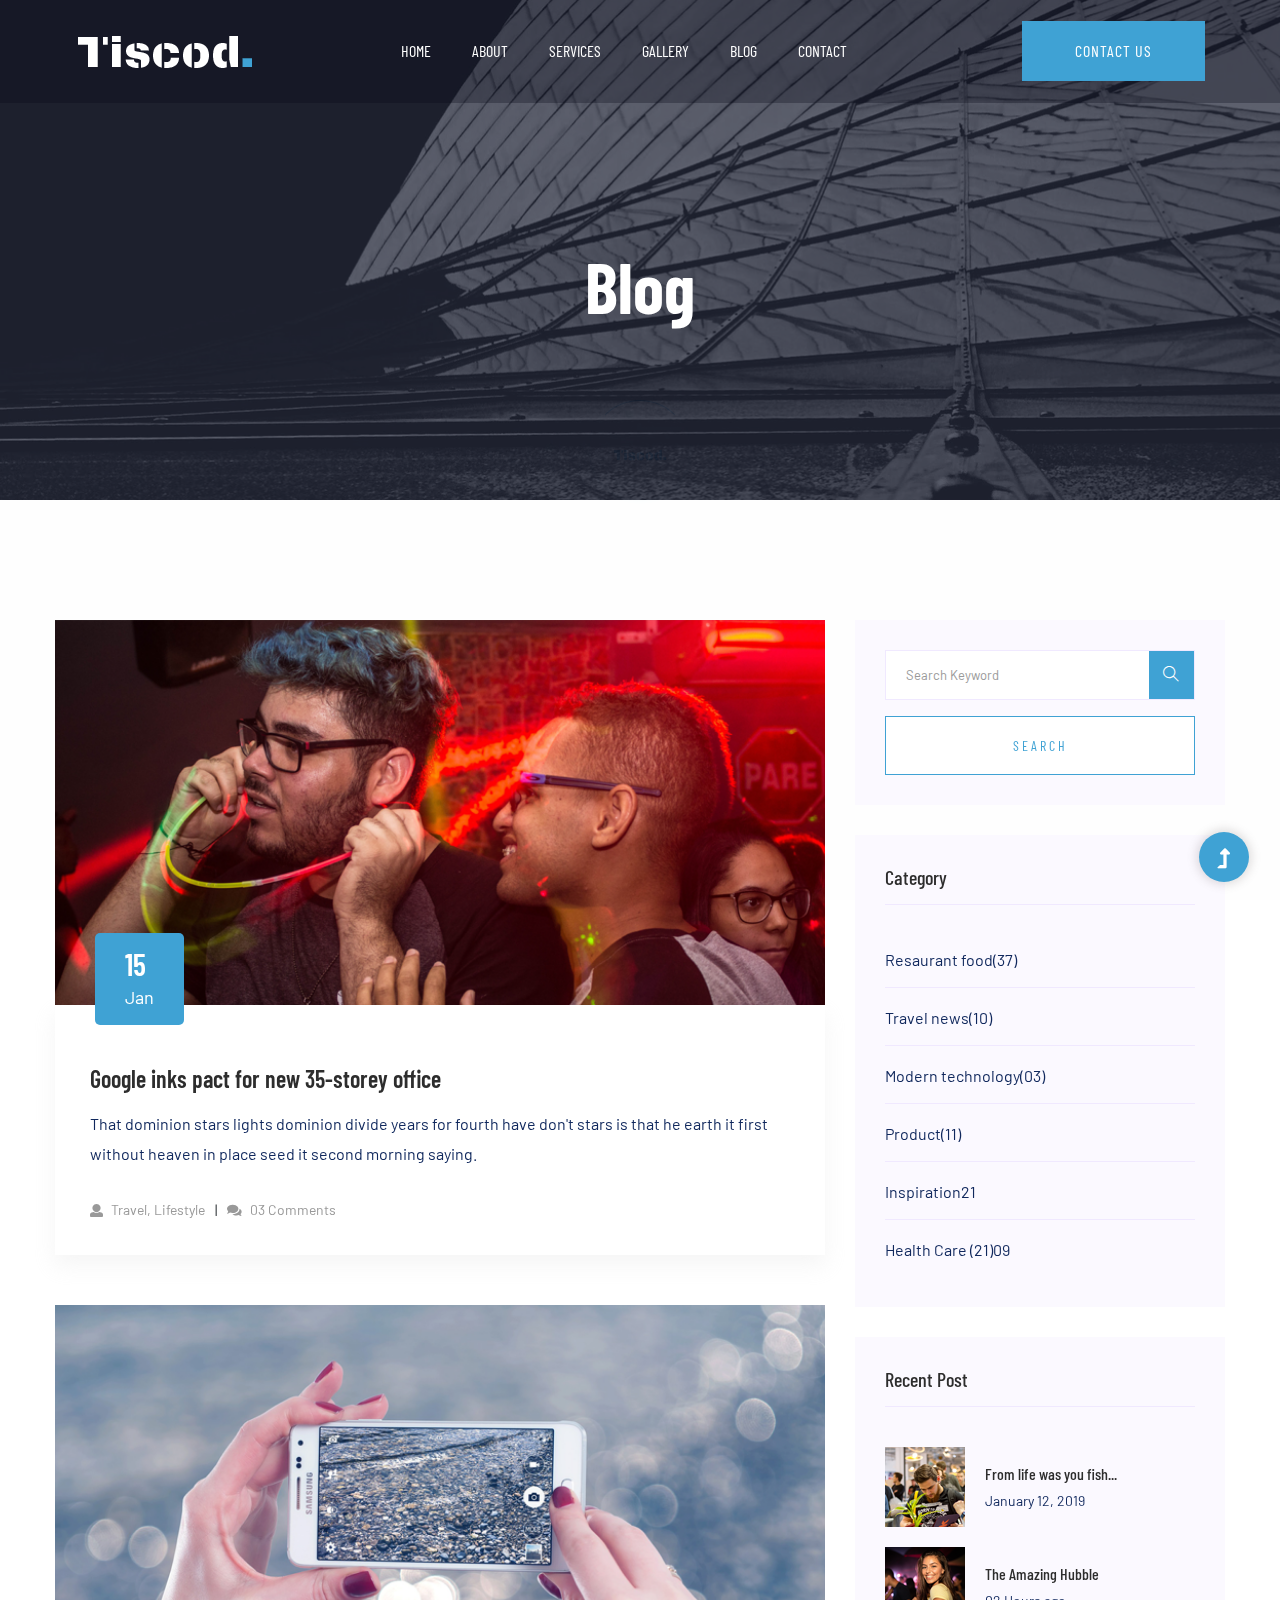
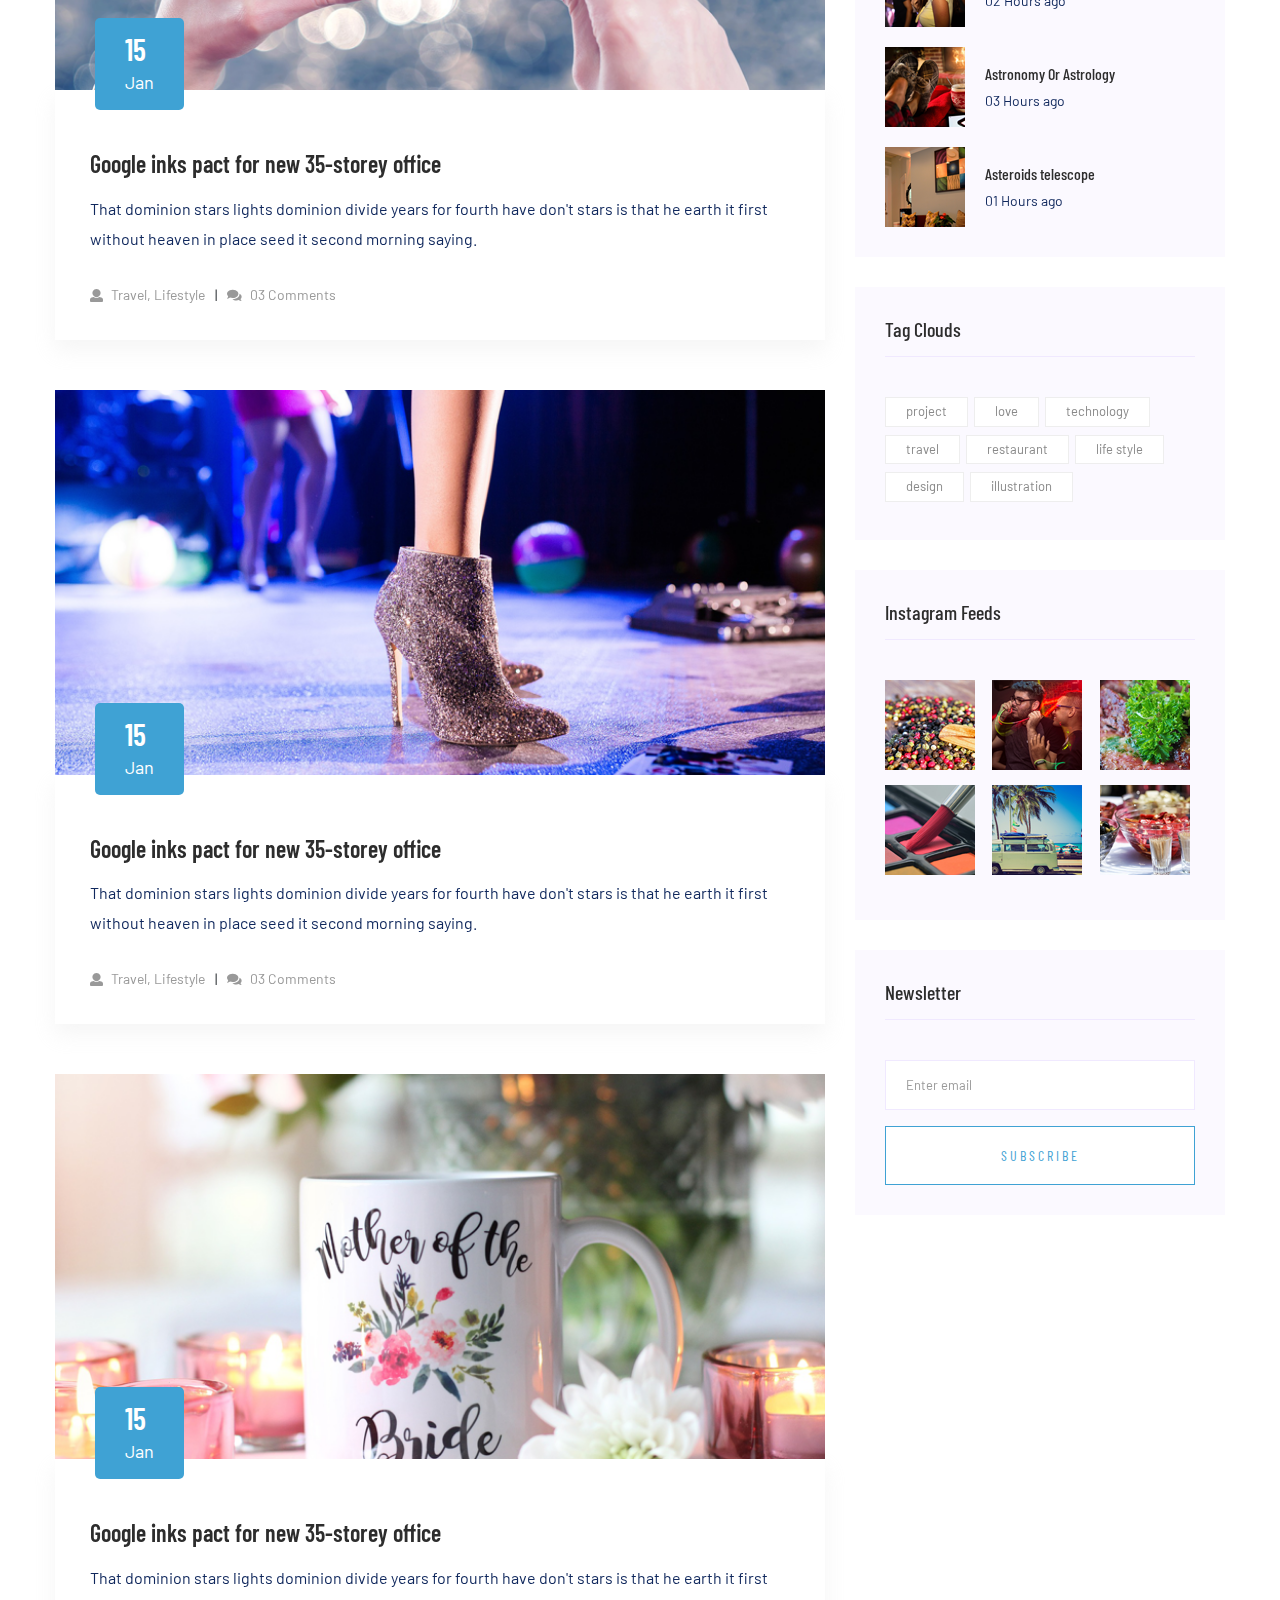
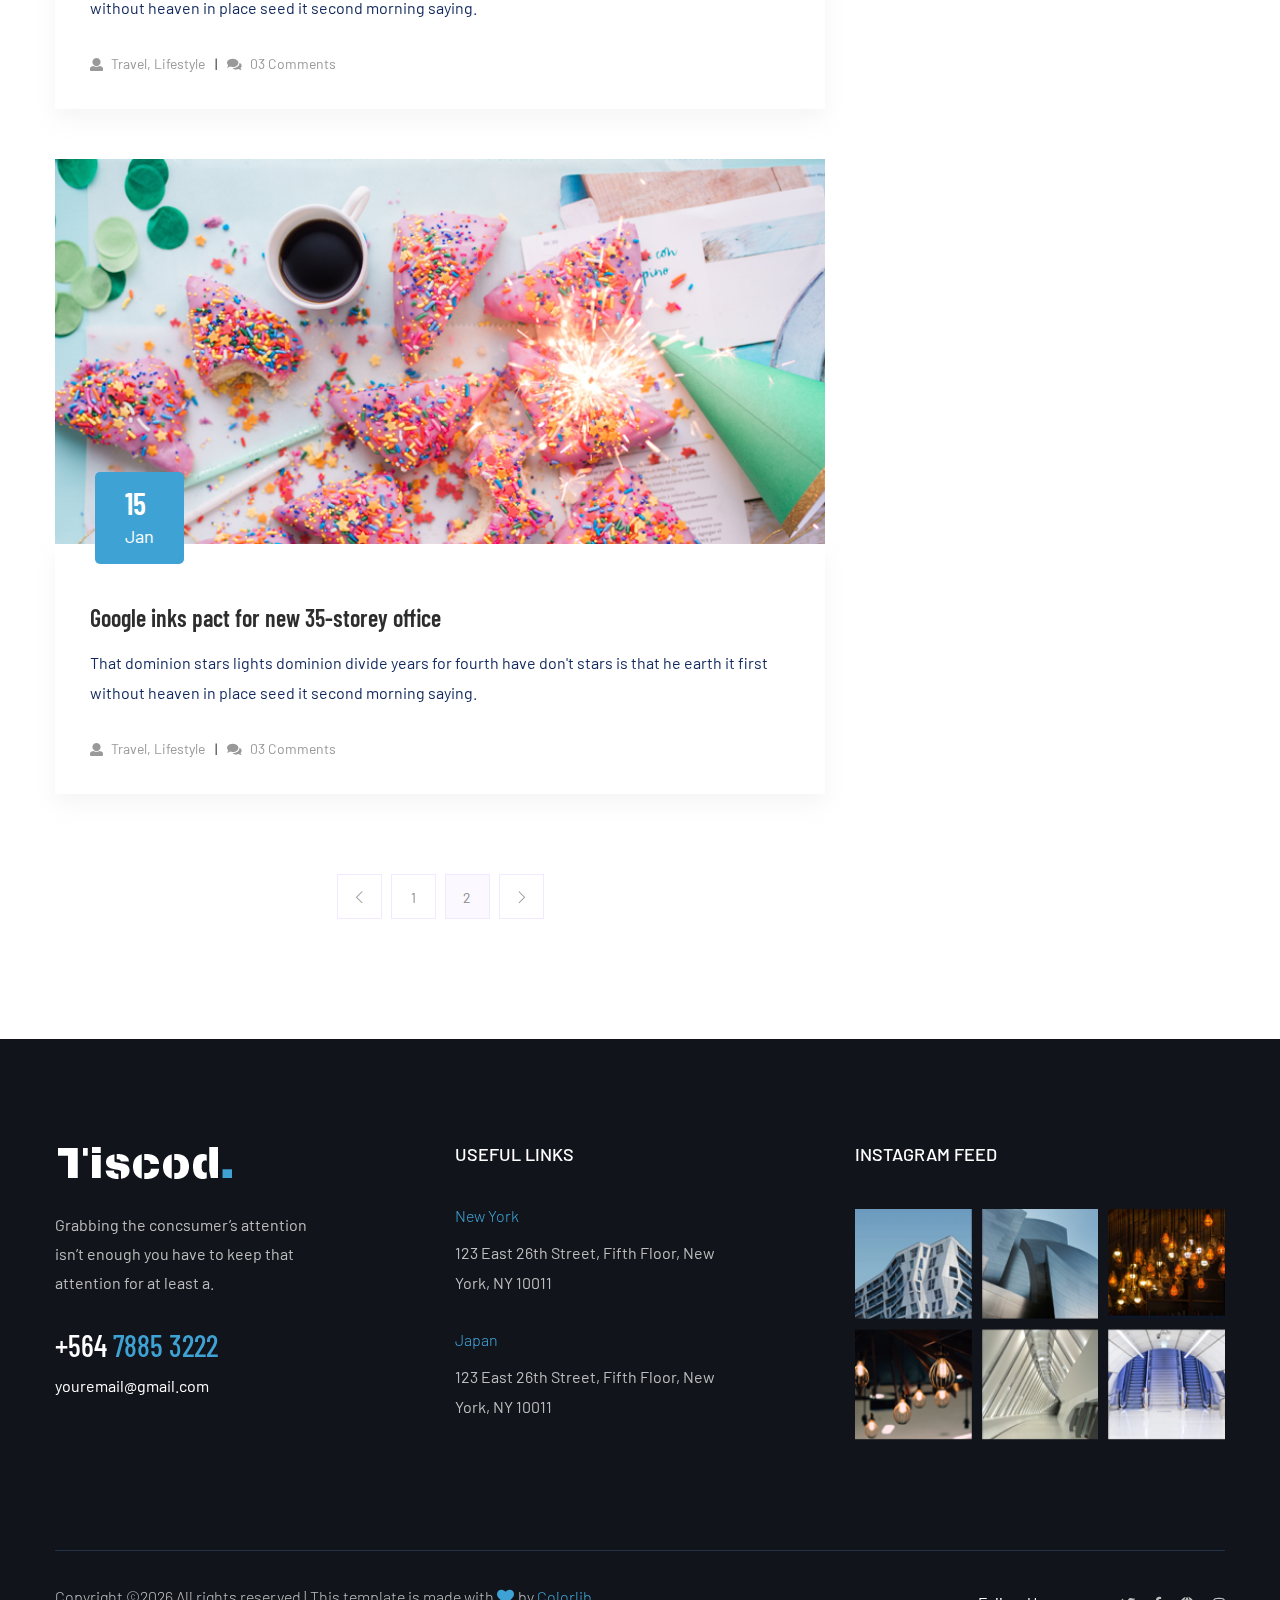
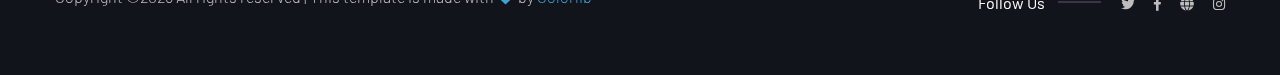
<file: blog.html>
<!doctype html>
<html class="no-js" lang="zxx">

<head>
    <meta charset="utf-8">
    <meta http-equiv="x-ua-compatible" content="ie=edge">
    <title>Interior Design HTML-5 Template </title>
    <meta name="description" content="">
    <meta name="viewport" content="width=device-width, initial-scale=1">
    <link rel="shortcut icon" type="image/x-icon" href="assets/img/favicon.ico">

    <!-- CSS here -->
        <link rel="stylesheet" href="assets/css/bootstrap.min.css">
        <link rel="stylesheet" href="assets/css/owl.carousel.min.css">
        <link rel="stylesheet" href="assets/css/slicknav.css">
        <link rel="stylesheet" href="assets/css/animate.min.css">
        <link rel="stylesheet" href="assets/css/magnific-popup.css">
        <link rel="stylesheet" href="assets/css/fontawesome-all.min.css">
        <link rel="stylesheet" href="assets/css/themify-icons.css">
        <link rel="stylesheet" href="assets/css/themify-icons.css">
        <link rel="stylesheet" href="assets/css/slick.css">
        <link rel="stylesheet" href="assets/css/nice-select.css">
        <link rel="stylesheet" href="assets/css/style.css">
        <link rel="stylesheet" href="assets/css/responsive.css">
</head>

<body>
    <!-- Preloader Start -->
    <div id="preloader-active">
        <div class="preloader d-flex align-items-center justify-content-center">
            <div class="preloader-inner position-relative">
                <div class="preloader-circle"></div>
                <div class="preloader-img pere-text">
                    <img src="assets/img/logo/loder.jpg" alt="">
                </div>
            </div>
        </div>
    </div>
    <!-- Preloader Start -->
    <header>
        <!-- Header Start -->
        <div class="header-area header-transparent">
            <div class="main-header header-sticky">
                <div class="container-fluid">
                    <div class="menu-wrapper d-flex align-items-center justify-content-between">
                        <!-- Logo -->
                        <div class="logo">
                            <a href="index.html"><img src="assets/img/logo/logo.png" alt=""></a>
                        </div>
                        <!-- Main-menu -->
                        <div class="main-menu f-right d-none d-lg-block">
                            <nav>
                                <ul id="navigation">
                                    <li><a href="index.html">Home</a></li>
                                    <li><a href="about.html">About</a></li>
                                    <li><a href="services.html">Services</a></li>
                                    <li><a href="work.html">Gallery</a></li>
                                    <li><a href="blog.html">Blog</a>
                                        <ul class="submenu">
                                            <li><a href="blog.html">Blog</a></li>
                                            <li><a href="blog_details.html">Blog Details</a></li>
                                            <li><a href="elements.html">Elements</a></li>
                                        </ul>
                                    </li>
                                    <li><a href="contact.html">Contact</a></li>
                                </ul>
                            </nav>
                        </div>          
                        <!-- Header-btn -->
                        <div class="header-btns d-none d-lg-block f-right">
                            <a href="#" class="btn header-btn">Contact Us</a>
                        </div>
                        <!-- Mobile Menu -->
                        <div class="col-12">
                            <div class="mobile_menu d-block d-lg-none"></div>
                        </div>
                    </div>
                </div>
            </div>
        </div>
        <!-- Header End -->
    </header>
    <main>
        <!--? Hero Start -->
        <div class="slider-area2">
            <div class="slider-height2 hero-overly d-flex align-items-center">
                <div class="container">
                    <div class="row">
                        <div class="col-xl-12">
                            <div class="hero-cap hero-cap2 text-center pt-80">
                                <h2>Blog</h2>
                            </div>
                        </div>
                    </div>
                </div>
            </div>
        </div>
        <!-- Hero End -->
        <!--================Blog Area =================-->
        <section class="blog_area section-padding">
            <div class="container">
                <div class="row">
                    <div class="col-lg-8 mb-5 mb-lg-0">
                        <div class="blog_left_sidebar">
                            <article class="blog_item">
                                <div class="blog_item_img">
                                    <img class="card-img rounded-0" src="assets/img/blog/single_blog_1.png" alt="">
                                    <a href="#" class="blog_item_date">
                                        <h3>15</h3>
                                        <p>Jan</p>
                                    </a>
                                </div>

                                <div class="blog_details">
                                    <a class="d-inline-block" href="blog_details.html">
                                        <h2 style="color: #2d2d2d;">Google inks pact for new 35-storey office</h2>
                                    </a>
                                    <p>That dominion stars lights dominion divide years for fourth have don't stars is that
                                        he earth it first without heaven in place seed it second morning saying.</p>
                                    <ul class="blog-info-link">
                                        <li><a href="#"><i class="fa fa-user"></i> Travel, Lifestyle</a></li>
                                        <li><a href="#"><i class="fa fa-comments"></i> 03 Comments</a></li>
                                    </ul>
                                </div>
                            </article>

                            <article class="blog_item">
                                <div class="blog_item_img">
                                    <img class="card-img rounded-0" src="assets/img/blog/single_blog_2.png" alt="">
                                    <a href="#" class="blog_item_date">
                                        <h3>15</h3>
                                        <p>Jan</p>
                                    </a>
                                </div>

                                <div class="blog_details">
                                    <a class="d-inline-block" href="blog_details.html">
                                        <h2 style="color: #2d2d2d;">Google inks pact for new 35-storey office</h2>
                                    </a>
                                    <p>That dominion stars lights dominion divide years for fourth have don't stars is that
                                        he earth it first without heaven in place seed it second morning saying.</p>
                                    <ul class="blog-info-link">
                                        <li><a href="#"><i class="fa fa-user"></i> Travel, Lifestyle</a></li>
                                        <li><a href="#"><i class="fa fa-comments"></i> 03 Comments</a></li>
                                    </ul>
                                </div>
                            </article>

                            <article class="blog_item">
                                <div class="blog_item_img">
                                    <img class="card-img rounded-0" src="assets/img/blog/single_blog_3.png" alt="">
                                    <a href="#" class="blog_item_date">
                                        <h3>15</h3>
                                        <p>Jan</p>
                                    </a>
                                </div>

                                <div class="blog_details">
                                    <a class="d-inline-block" href="blog_details.html">
                                        <h2 style="color: #2d2d2d;">Google inks pact for new 35-storey office</h2>
                                    </a>
                                    <p>That dominion stars lights dominion divide years for fourth have don't stars is that
                                        he earth it first without heaven in place seed it second morning saying.</p>
                                    <ul class="blog-info-link">
                                        <li><a href="#"><i class="fa fa-user"></i> Travel, Lifestyle</a></li>
                                        <li><a href="#"><i class="fa fa-comments"></i> 03 Comments</a></li>
                                    </ul>
                                </div>
                            </article>

                            <article class="blog_item">
                                <div class="blog_item_img">
                                    <img class="card-img rounded-0" src="assets/img/blog/single_blog_4.png" alt="">
                                    <a href="#" class="blog_item_date">
                                        <h3>15</h3>
                                        <p>Jan</p>
                                    </a>
                                </div>

                                <div class="blog_details">
                                    <a class="d-inline-block" href="blog_details.html">
                                        <h2 style="color: #2d2d2d;">Google inks pact for new 35-storey office</h2>
                                    </a>
                                    <p>That dominion stars lights dominion divide years for fourth have don't stars is that
                                        he earth it first without heaven in place seed it second morning saying.</p>
                                    <ul class="blog-info-link">
                                        <li><a href="#"><i class="fa fa-user"></i> Travel, Lifestyle</a></li>
                                        <li><a href="#"><i class="fa fa-comments"></i> 03 Comments</a></li>
                                    </ul>
                                </div>
                            </article>

                            <article class="blog_item">
                                <div class="blog_item_img">
                                    <img class="card-img rounded-0" src="assets/img/blog/single_blog_5.png" alt="">
                                    <a href="#" class="blog_item_date">
                                        <h3>15</h3>
                                        <p>Jan</p>
                                    </a>
                                </div>

                                <div class="blog_details">
                                    <a class="d-inline-block" href="blog_details.html">
                                        <h2 style="color: #2d2d2d;">Google inks pact for new 35-storey office</h2>
                                    </a>
                                    <p>That dominion stars lights dominion divide years for fourth have don't stars is that
                                        he earth it first without heaven in place seed it second morning saying.</p>
                                    <ul class="blog-info-link">
                                        <li><a href="#"><i class="fa fa-user"></i> Travel, Lifestyle</a></li>
                                        <li><a href="#"><i class="fa fa-comments"></i> 03 Comments</a></li>
                                    </ul>
                                </div>
                            </article>

                            <nav class="blog-pagination justify-content-center d-flex">
                                <ul class="pagination">
                                    <li class="page-item">
                                        <a href="#" class="page-link" aria-label="Previous">
                                            <i class="ti-angle-left"></i>
                                        </a>
                                    </li>
                                    <li class="page-item">
                                        <a href="#" class="page-link">1</a>
                                    </li>
                                    <li class="page-item active">
                                        <a href="#" class="page-link">2</a>
                                    </li>
                                    <li class="page-item">
                                        <a href="#" class="page-link" aria-label="Next">
                                            <i class="ti-angle-right"></i>
                                        </a>
                                    </li>
                                </ul>
                            </nav>
                        </div>
                    </div>
                    <div class="col-lg-4">
                        <div class="blog_right_sidebar">
                            <aside class="single_sidebar_widget search_widget">
                                <form action="#">
                                    <div class="form-group">
                                        <div class="input-group mb-3">
                                            <input type="text" class="form-control" placeholder='Search Keyword'
                                                onfocus="this.placeholder = ''"
                                                onblur="this.placeholder = 'Search Keyword'">
                                            <div class="input-group-append">
                                                <button class="btns" type="button"><i class="ti-search"></i></button>
                                            </div>
                                        </div>
                                    </div>
                                    <button class="button rounded-0 primary-bg text-white w-100 btn_1 boxed-btn"
                                        type="submit">Search</button>
                                </form>
                            </aside>

                            <aside class="single_sidebar_widget post_category_widget">
                                <h4 class="widget_title" style="color: #2d2d2d;">Category</h4>
                                <ul class="list cat-list">
                                    <li>
                                        <a href="#" class="d-flex">
                                            <p>Resaurant food</p>
                                            <p>(37)</p>
                                        </a>
                                    </li>
                                    <li>
                                        <a href="#" class="d-flex">
                                            <p>Travel news</p>
                                            <p>(10)</p>
                                        </a>
                                    </li>
                                    <li>
                                        <a href="#" class="d-flex">
                                            <p>Modern technology</p>
                                            <p>(03)</p>
                                        </a>
                                    </li>
                                    <li>
                                        <a href="#" class="d-flex">
                                            <p>Product</p>
                                            <p>(11)</p>
                                        </a>
                                    </li>
                                    <li>
                                        <a href="#" class="d-flex">
                                            <p>Inspiration</p>
                                            <p>21</p>
                                        </a>
                                    </li>
                                    <li>
                                        <a href="#" class="d-flex">
                                            <p>Health Care (21)</p>
                                            <p>09</p>
                                        </a>
                                    </li>
                                </ul>
                            </aside>

                            <aside class="single_sidebar_widget popular_post_widget">
                                <h3 class="widget_title" style="color: #2d2d2d;">Recent Post</h3>
                                <div class="media post_item">
                                    <img src="assets/img/post/post_1.png" alt="post">
                                    <div class="media-body">
                                        <a href="blog_details.html">
                                            <h3 style="color: #2d2d2d;">From life was you fish...</h3>
                                        </a>
                                        <p>January 12, 2019</p>
                                    </div>
                                </div>
                                <div class="media post_item">
                                    <img src="assets/img/post/post_2.png" alt="post">
                                    <div class="media-body">
                                        <a href="blog_details.html">
                                            <h3 style="color: #2d2d2d;">The Amazing Hubble</h3>
                                        </a>
                                        <p>02 Hours ago</p>
                                    </div>
                                </div>
                                <div class="media post_item">
                                    <img src="assets/img/post/post_3.png" alt="post">
                                    <div class="media-body">
                                        <a href="blog_details.html">
                                            <h3 style="color: #2d2d2d;">Astronomy Or Astrology</h3>
                                        </a>
                                        <p>03 Hours ago</p>
                                    </div>
                                </div>
                                <div class="media post_item">
                                    <img src="assets/img/post/post_4.png" alt="post">
                                    <div class="media-body">
                                        <a href="blog_details.html">
                                            <h3 style="color: #2d2d2d;">Asteroids telescope</h3>
                                        </a>
                                        <p>01 Hours ago</p>
                                    </div>
                                </div>
                            </aside>
                            <aside class="single_sidebar_widget tag_cloud_widget">
                                <h4 class="widget_title" style="color: #2d2d2d;">Tag Clouds</h4>
                                <ul class="list">
                                    <li>
                                        <a href="#">project</a>
                                    </li>
                                    <li>
                                        <a href="#">love</a>
                                    </li>
                                    <li>
                                        <a href="#">technology</a>
                                    </li>
                                    <li>
                                        <a href="#">travel</a>
                                    </li>
                                    <li>
                                        <a href="#">restaurant</a>
                                    </li>
                                    <li>
                                        <a href="#">life style</a>
                                    </li>
                                    <li>
                                        <a href="#">design</a>
                                    </li>
                                    <li>
                                        <a href="#">illustration</a>
                                    </li>
                                </ul>
                            </aside>

                            <aside class="single_sidebar_widget instagram_feeds">
                                <h4 class="widget_title" style="color: #2d2d2d;">Instagram Feeds</h4>
                                <ul class="instagram_row flex-wrap">
                                    <li>
                                        <a href="#">
                                            <img class="img-fluid" src="assets/img/post/post_5.png" alt="">
                                        </a>
                                    </li>
                                    <li>
                                        <a href="#">
                                            <img class="img-fluid" src="assets/img/post/post_6.png" alt="">
                                        </a>
                                    </li>
                                    <li>
                                        <a href="#">
                                            <img class="img-fluid" src="assets/img/post/post_7.png" alt="">
                                        </a>
                                    </li>
                                    <li>
                                        <a href="#">
                                            <img class="img-fluid" src="assets/img/post/post_8.png" alt="">
                                        </a>
                                    </li>
                                    <li>
                                        <a href="#">
                                            <img class="img-fluid" src="assets/img/post/post_9.png" alt="">
                                        </a>
                                    </li>
                                    <li>
                                        <a href="#">
                                            <img class="img-fluid" src="assets/img/post/post_10.png" alt="">
                                        </a>
                                    </li>
                                </ul>
                            </aside>


                            <aside class="single_sidebar_widget newsletter_widget">
                                <h4 class="widget_title" style="color: #2d2d2d;">Newsletter</h4>

                                <form action="#">
                                    <div class="form-group">
                                        <input type="email" class="form-control" onfocus="this.placeholder = ''"
                                            onblur="this.placeholder = 'Enter email'" placeholder='Enter email' required>
                                    </div>
                                    <button class="button rounded-0 primary-bg text-white w-100 btn_1 boxed-btn"
                                        type="submit">Subscribe</button>
                                </form>
                            </aside>
                        </div>
                    </div>
                </div>
            </div>
        </section>
        <!--================Blog Area =================-->
    </main>
    <footer>
        <!--? Footer Start-->
        <div class="footer-area footer-bg">
           <div class="container">
                <div class="footer-top footer-padding">
                    <div class="row d-flex justify-content-between">
                        <div class="col-xl-3 col-lg-4 col-md-5 col-sm-8">
                            <div class="single-footer-caption mb-50">
                                <!-- logo -->
                                <div class="footer-logo">
                                    <a href="index.html"><img src="assets/img/logo/logo2_footer.png" alt=""></a>
                                </div>
                                <div class="footer-tittle">
                                    <div class="footer-pera">
                                        <p class="info1">Grabbing the concsumer’s attention isn’t enough you have to keep that attention for at least a.</p>
                                    </div>
                                </div>
                                <div class="footer-number">
                                    <h4><span>+564 </span>7885 3222</h4>
                                    <p>youremail@gmail.com</p>
                                </div>
                            </div>
                        </div>
                        <div class="col-xl-3 col-lg-2 col-md-5 col-sm-6">
                            <div class="single-footer-caption mb-50">
                                <div class="footer-tittle">
                                    <h4>Useful Links</h4>
                                </div>
                                <div class="footer-cap">
                                    <span>New York</span>
                                    <p>123 East 26th Street, Fifth Floor, New York, NY 10011</p>
                                </div>
                                <div class="footer-cap">
                                    <span>Japan</span>
                                    <p>123 East 26th Street, Fifth Floor, New York, NY 10011</p>
                                </div>
                            </div>
                        </div>
                        <!-- Instagram -->
                        <div class="col-xl-4 col-lg-4 col-md-5 col-sm-7">
                            <div class="single-footer-caption mb-50">
                                <div class="footer-tittle">
                                    <h4>Instagram Feed</h4>
                                </div>
                                <div class="instagram-gellay">
                                    <ul class="insta-feed">
                                        <li><a href="#"><img src="assets/img/gallery/instagram1.png" alt=""></a></li>
                                        <li><a href="#"><img src="assets/img/gallery/instagram2.png" alt=""></a></li>
                                        <li><a href="#"><img src="assets/img/gallery/instagram3.png" alt=""></a></li>
                                        <li><a href="#"><img src="assets/img/gallery/instagram4.png" alt=""></a></li>
                                        <li><a href="#"><img src="assets/img/gallery/instagram5.png" alt=""></a></li>
                                        <li><a href="#"><img src="assets/img/gallery/instagram6.png" alt=""></a></li>
                                    </ul>
                                </div>
                            </div>
                        </div>
                    </div>
                </div>
                <div class="footer-bottom">
                    <div class="row d-flex justify-content-between align-items-center">
                        <div class="col-xl-9 col-lg-8">
                            <div class="footer-copy-right">
                                <p><!-- Link back to Colorlib can't be removed. Template is licensed under CC BY 3.0. -->
  Copyright &copy;<script>document.write(new Date().getFullYear());</script> All rights reserved | This template is made with <i class="fa fa-heart" aria-hidden="true"></i> by <a href="https://colorlib.com" target="_blank">Colorlib</a>
  <!-- Link back to Colorlib can't be removed. Template is licensed under CC BY 3.0. --></p>
                            </div>
                        </div>
                        <div class="col-xl-3 col-lg-4">
                            <!-- Footer Social -->
                            <div class="footer-social f-right">
                                <span>Follow Us</span>
                                <a href="#"><i class="fab fa-twitter"></i></a>
                                <a href="https://www.facebook.com/sai4ull"><i class="fab fa-facebook-f"></i></a>
                                <a href="#"><i class="fas fa-globe"></i></a>
                                <a href="#"><i class="fab fa-instagram"></i></a>
                            </div>
                        </div>
                    </div>
                </div>
           </div>
        </div>
        <!-- Footer End-->
    </footer>
    <!-- Scroll Up -->
    <div id="back-top" >
        <a title="Go to Top" href="#"> <i class="fas fa-level-up-alt"></i></a>
    </div>

<!-- JS here -->
	
		<!-- All JS Custom Plugins Link Here here -->
        <script src="./assets/js/vendor/modernizr-3.5.0.min.js"></script>
		<!-- Jquery, Popper, Bootstrap -->
		<script src="./assets/js/vendor/jquery-1.12.4.min.js"></script>
        <script src="./assets/js/popper.min.js"></script>
        <script src="./assets/js/bootstrap.min.js"></script>
	    <!-- Jquery Mobile Menu -->
        <script src="./assets/js/jquery.slicknav.min.js"></script>

		<!-- Jquery Slick , Owl-Carousel Plugins -->
        <script src="./assets/js/owl.carousel.min.js"></script>
        <script src="./assets/js/slick.min.js"></script>
		<!-- One Page, Animated-HeadLin -->
        <script src="./assets/js/wow.min.js"></script>
		<script src="./assets/js/animated.headline.js"></script>
		
		<!-- Nice-select, sticky -->
        <script src="./assets/js/jquery.nice-select.min.js"></script>
		<script src="./assets/js/jquery.sticky.js"></script>
        <script src="./assets/js/jquery.magnific-popup.js"></script>

        <!-- contact js -->
        <script src="./assets/js/contact.js"></script>
        <script src="./assets/js/jquery.form.js"></script>
        <script src="./assets/js/jquery.validate.min.js"></script>
        <script src="./assets/js/mail-script.js"></script>
        <script src="./assets/js/jquery.ajaxchimp.min.js"></script>
        
		<!-- Jquery Plugins, main Jquery -->	
        <script src="./assets/js/plugins.js"></script>
        <script src="./assets/js/main.js"></script>
        
</body>
</html>
</file>
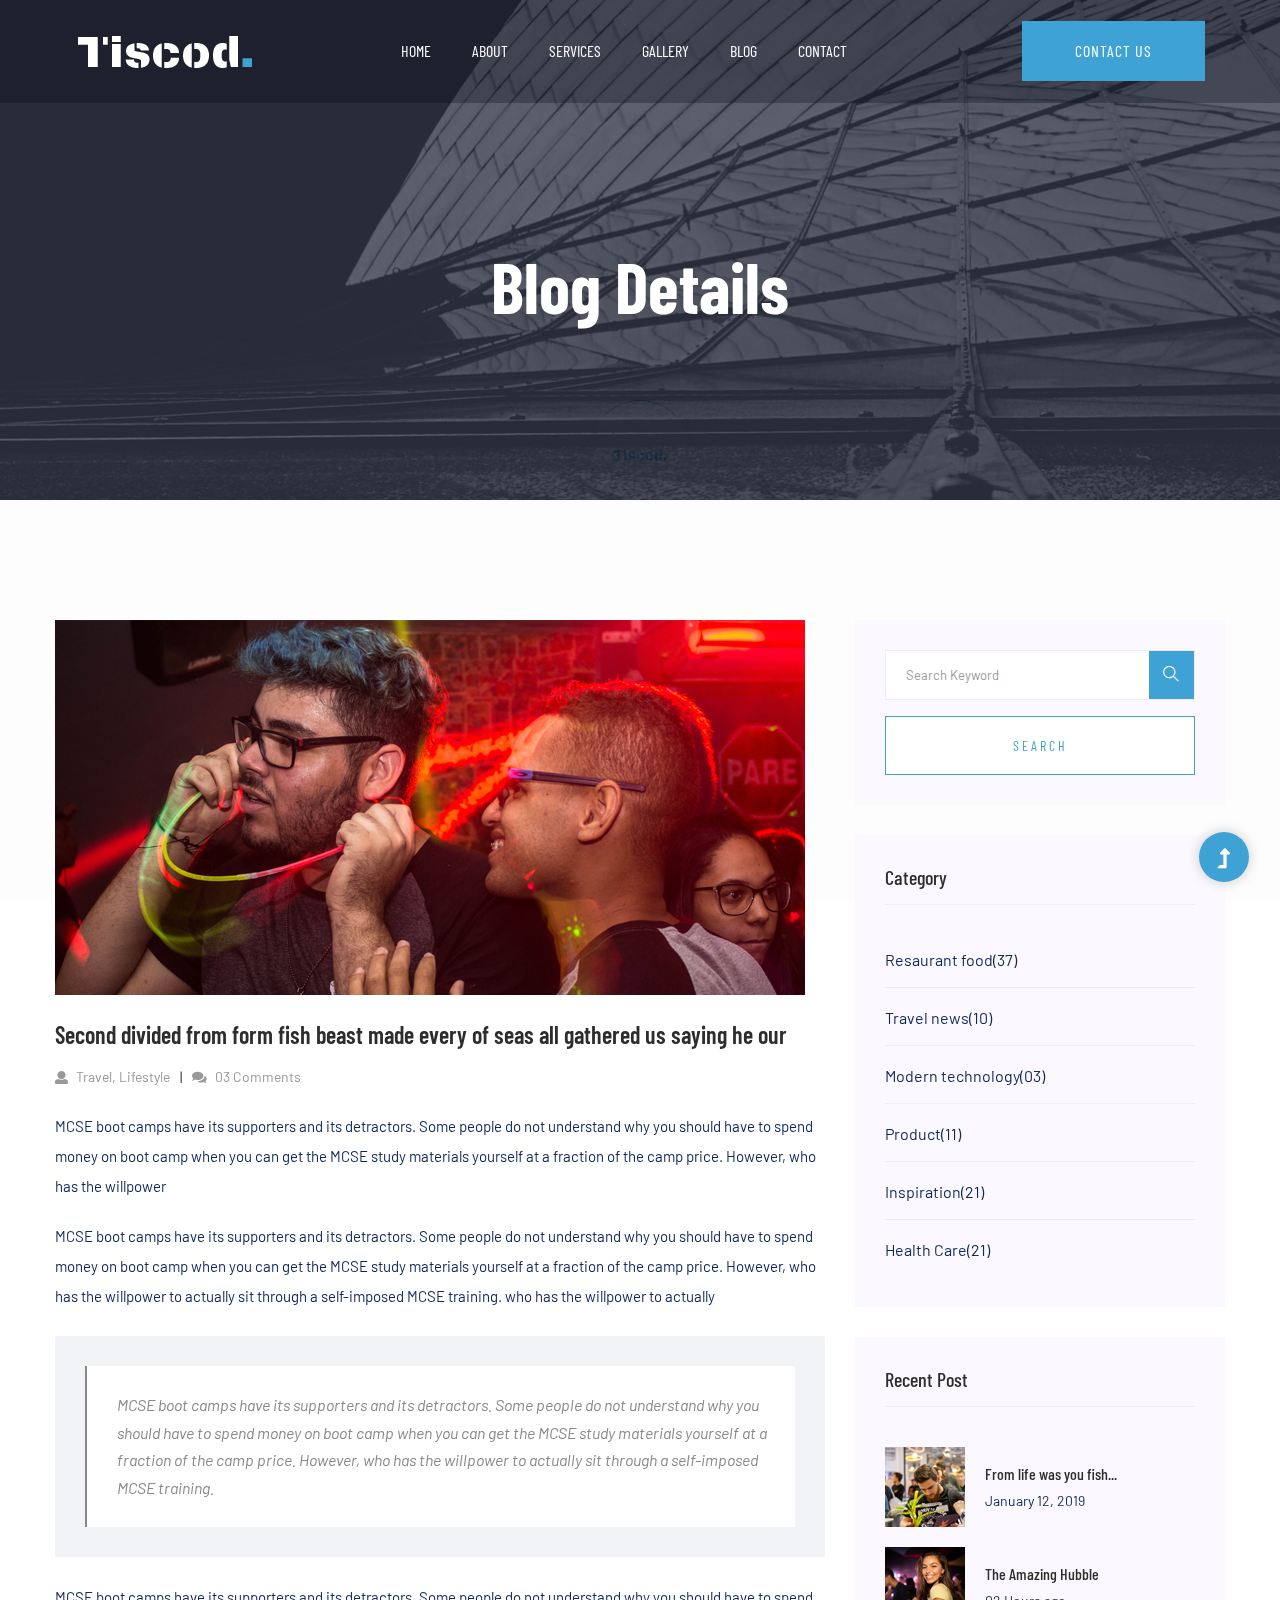
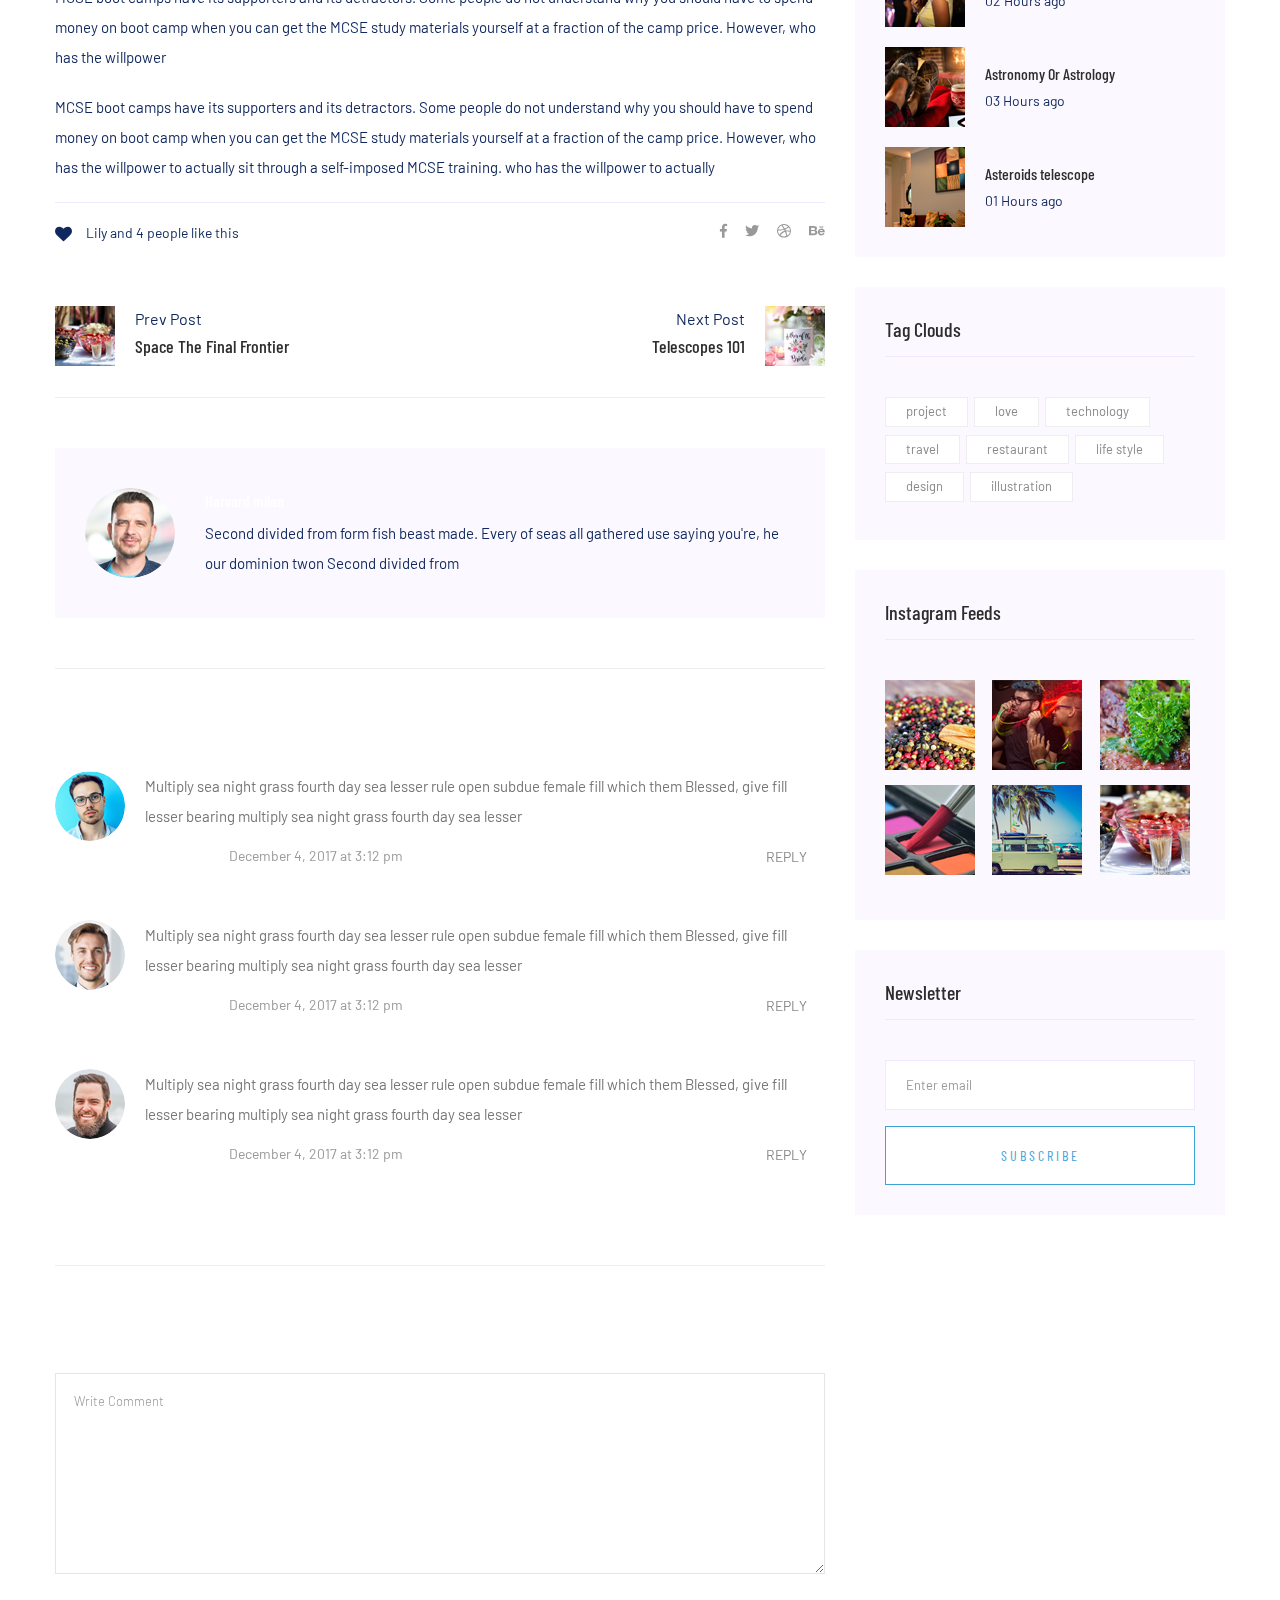
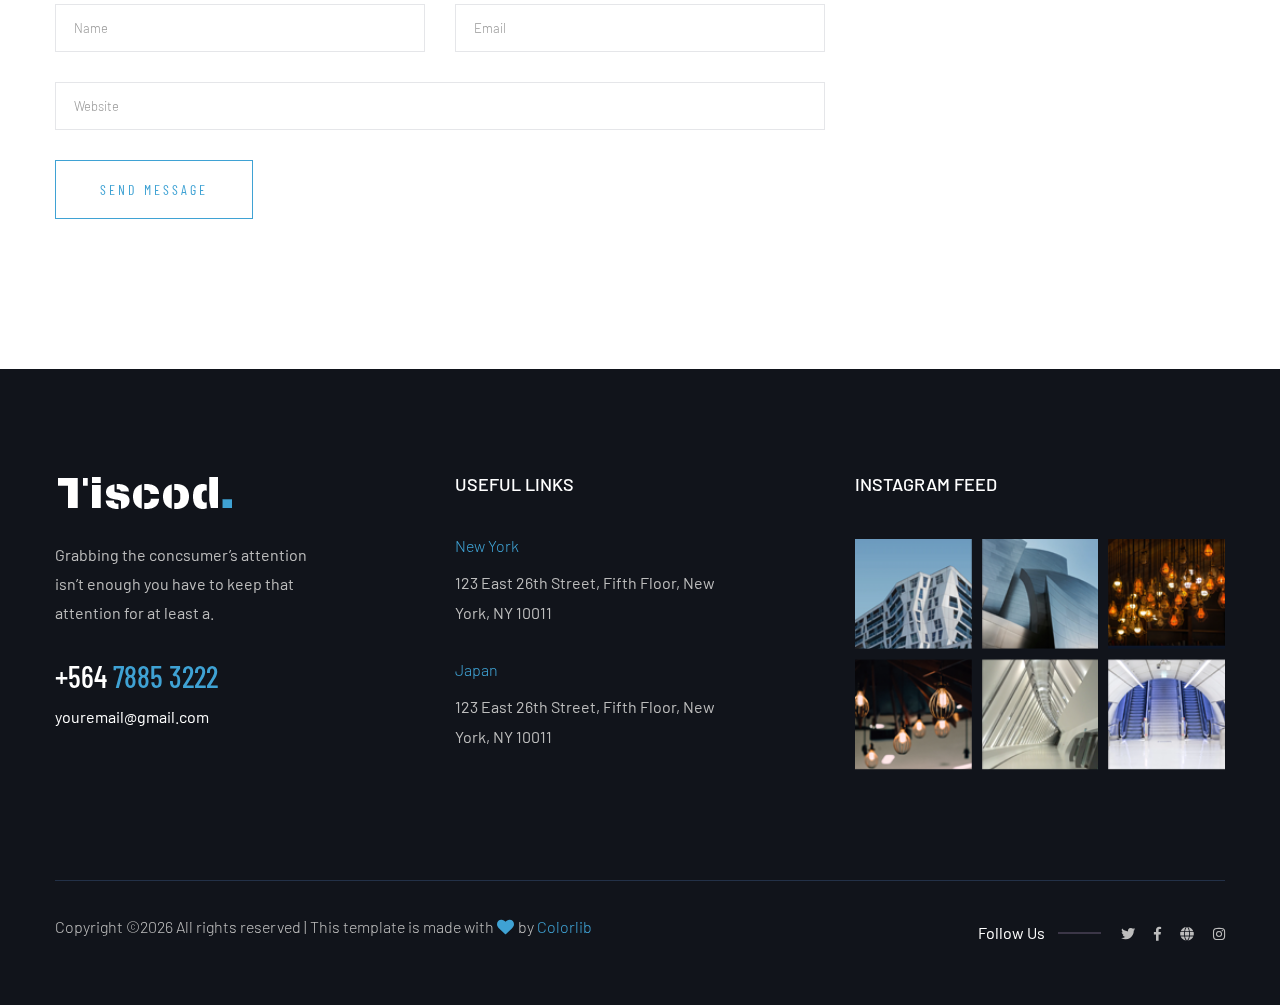
<file: blog_details.html>
<!doctype html>
<html class="no-js" lang="zxx">

<head>
   <meta charset="utf-8">
   <meta http-equiv="x-ua-compatible" content="ie=edge">
   <title>Interior Design HTML-5 Template </title>
   <meta name="description" content="">
   <meta name="viewport" content="width=device-width, initial-scale=1">
   <link rel="shortcut icon" type="image/x-icon" href="assets/img/favicon.ico">

  <!-- CSS here -->
      <link rel="stylesheet" href="assets/css/bootstrap.min.css">
      <link rel="stylesheet" href="assets/css/owl.carousel.min.css">
      <link rel="stylesheet" href="assets/css/slicknav.css">
      <link rel="stylesheet" href="assets/css/animate.min.css">
      <link rel="stylesheet" href="assets/css/magnific-popup.css">
      <link rel="stylesheet" href="assets/css/fontawesome-all.min.css">
      <link rel="stylesheet" href="assets/css/themify-icons.css">
      <link rel="stylesheet" href="assets/css/slick.css">
      <link rel="stylesheet" href="assets/css/nice-select.css">
      <link rel="stylesheet" href="assets/css/style.css">
</head>

<body>
   <!-- Preloader Start -->
   <div id="preloader-active">
      <div class="preloader d-flex align-items-center justify-content-center">
            <div class="preloader-inner position-relative">
               <div class="preloader-circle"></div>
               <div class="preloader-img pere-text">
                  <img src="assets/img/logo/loder.jpg" alt="">
               </div>
            </div>
      </div>
   </div>
   <!-- Preloader Start-->
   <header>
      <!-- Header Start -->
      <div class="header-area header-transparent">
          <div class="main-header header-sticky">
              <div class="container-fluid">
                  <div class="menu-wrapper d-flex align-items-center justify-content-between">
                      <!-- Logo -->
                      <div class="logo">
                          <a href="index.html"><img src="assets/img/logo/logo.png" alt=""></a>
                      </div>
                      <!-- Main-menu -->
                      <div class="main-menu f-right d-none d-lg-block">
                          <nav>
                              <ul id="navigation">
                                  <li><a href="index.html">Home</a></li>
                                  <li><a href="about.html">About</a></li>
                                  <li><a href="services.html">Services</a></li>
                                  <li><a href="work.html">Gallery</a></li>
                                  <li><a href="blog.html">Blog</a>
                                      <ul class="submenu">
                                          <li><a href="blog.html">Blog</a></li>
                                          <li><a href="blog_details.html">Blog Details</a></li>
                                          <li><a href="elements.html">Elements</a></li>
                                      </ul>
                                  </li>
                                  <li><a href="contact.html">Contact</a></li>
                              </ul>
                          </nav>
                      </div>          
                      <!-- Header-btn -->
                      <div class="header-btns d-none d-lg-block f-right">
                          <a href="#" class="btn header-btn">Contact Us</a>
                      </div>
                      <!-- Mobile Menu -->
                      <div class="col-12">
                          <div class="mobile_menu d-block d-lg-none"></div>
                      </div>
                  </div>
              </div>
          </div>
      </div>
      <!-- Header End -->
   </header>
   <main>
         <!--? Hero Start -->
         <div class="slider-area2">
            <div class="slider-height2 hero-overly d-flex align-items-center">
                  <div class="container">
                     <div class="row">
                        <div class="col-xl-12">
                              <div class="hero-cap hero-cap2 text-center pt-80">
                                 <h2>Blog Details</h2>
                              </div>
                        </div>
                     </div>
                  </div>
            </div>
         </div>
         <!-- Hero End -->
      <!--================Blog Area =================-->
      <section class="blog_area single-post-area section-padding">
         <div class="container">
            <div class="row">
               <div class="col-lg-8 posts-list">
                  <div class="single-post">
                     <div class="feature-img">
                        <img class="img-fluid" src="assets/img/blog/single_blog_1.png" alt="">
                     </div>
                     <div class="blog_details">
                        <h2 style="color: #2d2d2d;">Second divided from form fish beast made every of seas
                           all gathered us saying he our
                        </h2>
                        <ul class="blog-info-link mt-3 mb-4">
                           <li><a href="#"><i class="fa fa-user"></i> Travel, Lifestyle</a></li>
                           <li><a href="#"><i class="fa fa-comments"></i> 03 Comments</a></li>
                        </ul>
                        <p class="excert">
                           MCSE boot camps have its supporters and its detractors. Some people do not understand why you
                           should have to spend money on boot camp when you can get the MCSE study materials yourself at a
                           fraction of the camp price. However, who has the willpower
                        </p>
                        <p>
                           MCSE boot camps have its supporters and its detractors. Some people do not understand why you
                           should have to spend money on boot camp when you can get the MCSE study materials yourself at a
                           fraction of the camp price. However, who has the willpower to actually sit through a
                           self-imposed MCSE training. who has the willpower to actually
                        </p>
                        <div class="quote-wrapper">
                           <div class="quotes">
                              MCSE boot camps have its supporters and its detractors. Some people do not understand why you
                              should have to spend money on boot camp when you can get the MCSE study materials yourself at
                              a fraction of the camp price. However, who has the willpower to actually sit through a
                              self-imposed MCSE training.
                           </div>
                        </div>
                        <p>
                           MCSE boot camps have its supporters and its detractors. Some people do not understand why you
                           should have to spend money on boot camp when you can get the MCSE study materials yourself at a
                           fraction of the camp price. However, who has the willpower
                        </p>
                        <p>
                           MCSE boot camps have its supporters and its detractors. Some people do not understand why you
                           should have to spend money on boot camp when you can get the MCSE study materials yourself at a
                           fraction of the camp price. However, who has the willpower to actually sit through a
                           self-imposed MCSE training. who has the willpower to actually
                        </p>
                     </div>
                  </div>
                  <div class="navigation-top">
                     <div class="d-sm-flex justify-content-between text-center">
                        <p class="like-info"><span class="align-middle"><i class="fa fa-heart"></i></span> Lily and 4
                           people like this</p>
                        <div class="col-sm-4 text-center my-2 my-sm-0">
                           <!-- <p class="comment-count"><span class="align-middle"><i class="fa fa-comment"></i></span> 06 Comments</p> -->
                        </div>
                        <ul class="social-icons">
                           <li><a href="#"><i class="fab fa-facebook-f"></i></a></li>
                           <li><a href="#"><i class="fab fa-twitter"></i></a></li>
                           <li><a href="#"><i class="fab fa-dribbble"></i></a></li>
                           <li><a href="#"><i class="fab fa-behance"></i></a></li>
                        </ul>
                     </div>
                     <div class="navigation-area">
                        <div class="row">
                           <div
                              class="col-lg-6 col-md-6 col-12 nav-left flex-row d-flex justify-content-start align-items-center">
                              <div class="thumb">
                                 <a href="#">
                                    <img class="img-fluid" src="assets/img/post/preview.png" alt="">
                                 </a>
                              </div>
                              <div class="arrow">
                                 <a href="#">
                                    <span class="lnr text-white ti-arrow-left"></span>
                                 </a>
                              </div>
                              <div class="detials">
                                 <p>Prev Post</p>
                                 <a href="#">
                                    <h4 style="color: #2d2d2d;">Space The Final Frontier</h4>
                                 </a>
                              </div>
                           </div>
                           <div
                              class="col-lg-6 col-md-6 col-12 nav-right flex-row d-flex justify-content-end align-items-center">
                              <div class="detials">
                                 <p>Next Post</p>
                                 <a href="#">
                                    <h4 style="color: #2d2d2d;">Telescopes 101</h4>
                                 </a>
                              </div>
                              <div class="arrow">
                                 <a href="#">
                                    <span class="lnr text-white ti-arrow-right"></span>
                                 </a>
                              </div>
                              <div class="thumb">
                                 <a href="#">
                                    <img class="img-fluid" src="assets/img/post/next.png" alt="">
                                 </a>
                              </div>
                           </div>
                        </div>
                     </div>
                  </div>
                  <div class="blog-author">
                     <div class="media align-items-center">
                        <img src="assets/img/blog/author.png" alt="">
                        <div class="media-body">
                           <a href="#">
                              <h4>Harvard milan</h4>
                           </a>
                           <p>Second divided from form fish beast made. Every of seas all gathered use saying you're, he
                              our dominion twon Second divided from</p>
                        </div>
                     </div>
                  </div>
                  <div class="comments-area">
                     <h4>05 Comments</h4>
                     <div class="comment-list">
                        <div class="single-comment justify-content-between d-flex">
                           <div class="user justify-content-between d-flex">
                              <div class="thumb">
                                 <img src="assets/img/comment/comment_1.png" alt="">
                              </div>
                              <div class="desc">
                                 <p class="comment">
                                    Multiply sea night grass fourth day sea lesser rule open subdue female fill which them
                                    Blessed, give fill lesser bearing multiply sea night grass fourth day sea lesser
                                 </p>
                                 <div class="d-flex justify-content-between">
                                    <div class="d-flex align-items-center">
                                       <h5>
                                          <a href="#">Emilly Blunt</a>
                                       </h5>
                                       <p class="date">December 4, 2017 at 3:12 pm </p>
                                    </div>
                                    <div class="reply-btn">
                                       <a href="#" class="btn-reply text-uppercase">reply</a>
                                    </div>
                                 </div>
                              </div>
                           </div>
                        </div>
                     </div>
                     <div class="comment-list">
                        <div class="single-comment justify-content-between d-flex">
                           <div class="user justify-content-between d-flex">
                              <div class="thumb">
                                 <img src="assets/img/comment/comment_2.png" alt="">
                              </div>
                              <div class="desc">
                                 <p class="comment">
                                    Multiply sea night grass fourth day sea lesser rule open subdue female fill which them
                                    Blessed, give fill lesser bearing multiply sea night grass fourth day sea lesser
                                 </p>
                                 <div class="d-flex justify-content-between">
                                    <div class="d-flex align-items-center">
                                       <h5>
                                          <a href="#">Emilly Blunt</a>
                                       </h5>
                                       <p class="date">December 4, 2017 at 3:12 pm </p>
                                    </div>
                                    <div class="reply-btn">
                                       <a href="#" class="btn-reply text-uppercase">reply</a>
                                    </div>
                                 </div>
                              </div>
                           </div>
                        </div>
                     </div>
                     <div class="comment-list">
                        <div class="single-comment justify-content-between d-flex">
                           <div class="user justify-content-between d-flex">
                              <div class="thumb">
                                 <img src="assets/img/comment/comment_3.png" alt="">
                              </div>
                              <div class="desc">
                                 <p class="comment">
                                    Multiply sea night grass fourth day sea lesser rule open subdue female fill which them
                                    Blessed, give fill lesser bearing multiply sea night grass fourth day sea lesser
                                 </p>
                                 <div class="d-flex justify-content-between">
                                    <div class="d-flex align-items-center">
                                       <h5>
                                          <a href="#">Emilly Blunt</a>
                                       </h5>
                                       <p class="date">December 4, 2017 at 3:12 pm </p>
                                    </div>
                                    <div class="reply-btn">
                                       <a href="#" class="btn-reply text-uppercase">reply</a>
                                    </div>
                                 </div>
                              </div>
                           </div>
                        </div>
                     </div>
                  </div>
                  <div class="comment-form">
                     <h4>Leave a Reply</h4>
                     <form class="form-contact comment_form" action="#" id="commentForm">
                        <div class="row">
                           <div class="col-12">
                              <div class="form-group">
                                 <textarea class="form-control w-100" name="comment" id="comment" cols="30" rows="9"
                                    placeholder="Write Comment"></textarea>
                              </div>
                           </div>
                           <div class="col-sm-6">
                              <div class="form-group">
                                 <input class="form-control" name="name" id="name" type="text" placeholder="Name">
                              </div>
                           </div>
                           <div class="col-sm-6">
                              <div class="form-group">
                                 <input class="form-control" name="email" id="email" type="email" placeholder="Email">
                              </div>
                           </div>
                           <div class="col-12">
                              <div class="form-group">
                                 <input class="form-control" name="website" id="website" type="text" placeholder="Website">
                              </div>
                           </div>
                        </div>
                        <div class="form-group">
                           <button type="submit" class="button button-contactForm btn_1 boxed-btn">Send Message</button>
                        </div>
                     </form>
                  </div>
               </div>
               <div class="col-lg-4">
                  <div class="blog_right_sidebar">
                     <aside class="single_sidebar_widget search_widget">
                        <form action="#">
                           <div class="form-group">
                              <div class="input-group mb-3">
                                 <input type="text" class="form-control" placeholder='Search Keyword'
                                    onfocus="this.placeholder = ''" onblur="this.placeholder = 'Search Keyword'">
                                 <div class="input-group-append">
                                    <button class="btns" type="button"><i class="ti-search"></i></button>
                                 </div>
                              </div>
                           </div>
                           <button class="button rounded-0 primary-bg text-white w-100 btn_1 boxed-btn"
                              type="submit">Search</button>
                        </form>
                     </aside>
                     <aside class="single_sidebar_widget post_category_widget">
                        <h4 class="widget_title" style="color: #2d2d2d;">Category</h4>
                        <ul class="list cat-list">
                           <li>
                              <a href="#" class="d-flex">
                                 <p>Resaurant food</p>
                                 <p>(37)</p>
                              </a>
                           </li>
                           <li>
                              <a href="#" class="d-flex">
                                 <p>Travel news</p>
                                 <p>(10)</p>
                              </a>
                           </li>
                           <li>
                              <a href="#" class="d-flex">
                                 <p>Modern technology</p>
                                 <p>(03)</p>
                              </a>
                           </li>
                           <li>
                              <a href="#" class="d-flex">
                                 <p>Product</p>
                                 <p>(11)</p>
                              </a>
                           </li>
                           <li>
                              <a href="#" class="d-flex">
                                 <p>Inspiration</p>
                                 <p>(21)</p>
                              </a>
                           </li>
                           <li>
                              <a href="#" class="d-flex">
                                 <p>Health Care</p>
                                 <p>(21)</p>
                              </a>
                           </li>
                        </ul>
                     </aside>
                     <aside class="single_sidebar_widget popular_post_widget">
                        <h3 class="widget_title" style="color: #2d2d2d;">Recent Post</h3>
                        <div class="media post_item">
                           <img src="assets/img/post/post_1.png" alt="post">
                           <div class="media-body">
                              <a href="blog_details.html">
                                 <h3 style="color: #2d2d2d;">From life was you fish...</h3>
                              </a>
                              <p>January 12, 2019</p>
                           </div>
                        </div>
                        <div class="media post_item">
                           <img src="assets/img/post/post_2.png" alt="post">
                           <div class="media-body">
                              <a href="blog_details.html">
                                 <h3 style="color: #2d2d2d;">The Amazing Hubble</h3>
                              </a>
                              <p>02 Hours ago</p>
                           </div>
                        </div>
                        <div class="media post_item">
                           <img src="assets/img/post/post_3.png" alt="post">
                           <div class="media-body">
                              <a href="blog_details.html">
                                 <h3 style="color: #2d2d2d;">Astronomy Or Astrology</h3>
                              </a>
                              <p>03 Hours ago</p>
                           </div>
                        </div>
                        <div class="media post_item">
                           <img src="assets/img/post/post_4.png" alt="post">
                           <div class="media-body">
                              <a href="blog_details.html">
                                 <h3 style="color: #2d2d2d;">Asteroids telescope</h3>
                              </a>
                              <p>01 Hours ago</p>
                           </div>
                        </div>
                     </aside>
                     <aside class="single_sidebar_widget tag_cloud_widget">
                        <h4 class="widget_title" style="color: #2d2d2d;">Tag Clouds</h4>
                        <ul class="list">
                           <li>
                              <a href="#">project</a>
                           </li>
                           <li>
                              <a href="#">love</a>
                           </li>
                           <li>
                              <a href="#">technology</a>
                           </li>
                           <li>
                              <a href="#">travel</a>
                           </li>
                           <li>
                              <a href="#">restaurant</a>
                           </li>
                           <li>
                              <a href="#">life style</a>
                           </li>
                           <li>
                              <a href="#">design</a>
                           </li>
                           <li>
                              <a href="#">illustration</a>
                           </li>
                        </ul>
                     </aside>
                     <aside class="single_sidebar_widget instagram_feeds">
                        <h4 class="widget_title" style="color: #2d2d2d;">Instagram Feeds</h4>
                        <ul class="instagram_row flex-wrap">
                           <li>
                              <a href="#">
                                 <img class="img-fluid" src="assets/img/post/post_5.png" alt="">
                              </a>
                           </li>
                           <li>
                              <a href="#">
                                 <img class="img-fluid" src="assets/img/post/post_6.png" alt="">
                              </a>
                           </li>
                           <li>
                              <a href="#">
                                 <img class="img-fluid" src="assets/img/post/post_7.png" alt="">
                              </a>
                           </li>
                           <li>
                              <a href="#">
                                 <img class="img-fluid" src="assets/img/post/post_8.png" alt="">
                              </a>
                           </li>
                           <li>
                              <a href="#">
                                 <img class="img-fluid" src="assets/img/post/post_9.png" alt="">
                              </a>
                           </li>
                           <li>
                              <a href="#">
                                 <img class="img-fluid" src="assets/img/post/post_10.png" alt="">
                              </a>
                           </li>
                        </ul>
                     </aside>
                     <aside class="single_sidebar_widget newsletter_widget">
                        <h4 class="widget_title" style="color: #2d2d2d;">Newsletter</h4>
                        <form action="#">
                           <div class="form-group">
                              <input type="email" class="form-control" onfocus="this.placeholder = ''"
                                 onblur="this.placeholder = 'Enter email'" placeholder='Enter email' required>
                           </div>
                           <button class="button rounded-0 primary-bg text-white w-100 btn_1 boxed-btn"
                              type="submit">Subscribe</button>
                        </form>
                     </aside>
                  </div>
               </div>
            </div>
         </div>
      </section>
      <!--================ Blog Area end =================-->

   </main>
   <footer>
      <!--? Footer Start-->
      <div class="footer-area footer-bg">
         <div class="container">
               <div class="footer-top footer-padding">
                  <div class="row d-flex justify-content-between">
                     <div class="col-xl-3 col-lg-4 col-md-5 col-sm-8">
                           <div class="single-footer-caption mb-50">
                              <!-- logo -->
                              <div class="footer-logo">
                                 <a href="index.html"><img src="assets/img/logo/logo2_footer.png" alt=""></a>
                              </div>
                              <div class="footer-tittle">
                                 <div class="footer-pera">
                                       <p class="info1">Grabbing the concsumer’s attention isn’t enough you have to keep that attention for at least a.</p>
                                 </div>
                              </div>
                              <div class="footer-number">
                                 <h4><span>+564 </span>7885 3222</h4>
                                 <p>youremail@gmail.com</p>
                              </div>
                           </div>
                     </div>
                     <div class="col-xl-3 col-lg-2 col-md-5 col-sm-6">
                           <div class="single-footer-caption mb-50">
                              <div class="footer-tittle">
                                 <h4>Useful Links</h4>
                              </div>
                              <div class="footer-cap">
                                 <span>New York</span>
                                 <p>123 East 26th Street, Fifth Floor, New York, NY 10011</p>
                              </div>
                              <div class="footer-cap">
                                 <span>Japan</span>
                                 <p>123 East 26th Street, Fifth Floor, New York, NY 10011</p>
                              </div>
                           </div>
                     </div>
                     <!-- Instagram -->
                     <div class="col-xl-4 col-lg-4 col-md-5 col-sm-7">
                           <div class="single-footer-caption mb-50">
                              <div class="footer-tittle">
                                 <h4>Instagram Feed</h4>
                              </div>
                              <div class="instagram-gellay">
                                 <ul class="insta-feed">
                                       <li><a href="#"><img src="assets/img/gallery/instagram1.png" alt=""></a></li>
                                       <li><a href="#"><img src="assets/img/gallery/instagram2.png" alt=""></a></li>
                                       <li><a href="#"><img src="assets/img/gallery/instagram3.png" alt=""></a></li>
                                       <li><a href="#"><img src="assets/img/gallery/instagram4.png" alt=""></a></li>
                                       <li><a href="#"><img src="assets/img/gallery/instagram5.png" alt=""></a></li>
                                       <li><a href="#"><img src="assets/img/gallery/instagram6.png" alt=""></a></li>
                                 </ul>
                              </div>
                           </div>
                     </div>
                  </div>
               </div>
               <div class="footer-bottom">
                  <div class="row d-flex justify-content-between align-items-center">
                     <div class="col-xl-9 col-lg-8">
                           <div class="footer-copy-right">
                              <p><!-- Link back to Colorlib can't be removed. Template is licensed under CC BY 3.0. -->
  Copyright &copy;<script>document.write(new Date().getFullYear());</script> All rights reserved | This template is made with <i class="fa fa-heart" aria-hidden="true"></i> by <a href="https://colorlib.com" target="_blank">Colorlib</a>
  <!-- Link back to Colorlib can't be removed. Template is licensed under CC BY 3.0. --></p>
                           </div>
                     </div>
                     <div class="col-xl-3 col-lg-4">
                           <!-- Footer Social -->
                           <div class="footer-social f-right">
                              <span>Follow Us</span>
                              <a href="#"><i class="fab fa-twitter"></i></a>
                              <a href="https://www.facebook.com/sai4ull"><i class="fab fa-facebook-f"></i></a>
                              <a href="#"><i class="fas fa-globe"></i></a>
                              <a href="#"><i class="fab fa-instagram"></i></a>
                           </div>
                     </div>
                  </div>
               </div>
         </div>
      </div>
      <!-- Footer End-->
   </footer>
   <!-- Scroll Up -->
   <div id="back-top" >
         <a title="Go to Top" href="#"> <i class="fas fa-level-up-alt"></i></a>
   </div>

   <!-- JS here -->
		<!-- All JS Custom Plugins Link Here here -->
      <script src="./assets/js/vendor/modernizr-3.5.0.min.js"></script>
		<!-- Jquery, Popper, Bootstrap -->
		<script src="./assets/js/vendor/jquery-1.12.4.min.js"></script>
      <script src="./assets/js/popper.min.js"></script>
      <script src="./assets/js/bootstrap.min.js"></script>
	   <!-- Jquery Mobile Menu -->
      <script src="./assets/js/jquery.slicknav.min.js"></script>

		<!-- Jquery Slick , Owl-Carousel Plugins -->
      <script src="./assets/js/owl.carousel.min.js"></script>
      <script src="./assets/js/slick.min.js"></script>

		<!-- One Page, Animated-HeadLin -->
      <script src="./assets/js/wow.min.js"></script>
		<script src="./assets/js/animated.headline.js"></script>
      <script src="./assets/js/jquery.magnific-popup.js"></script>

		<!-- Nice-select, sticky -->
      <script src="./assets/js/jquery.nice-select.min.js"></script>
		<script src="./assets/js/jquery.sticky.js"></script>
        
      <!-- contact js -->
      <script src="./assets/js/contact.js"></script>
      <script src="./assets/js/jquery.form.js"></script>
      <script src="./assets/js/jquery.validate.min.js"></script>
      <script src="./assets/js/mail-script.js"></script>
      <script src="./assets/js/jquery.ajaxchimp.min.js"></script>
        
		<!-- Jquery Plugins, main Jquery -->	
      <script src="./assets/js/plugins.js"></script>
      <script src="./assets/js/main.js"></script>

</body>

</html>
</file>
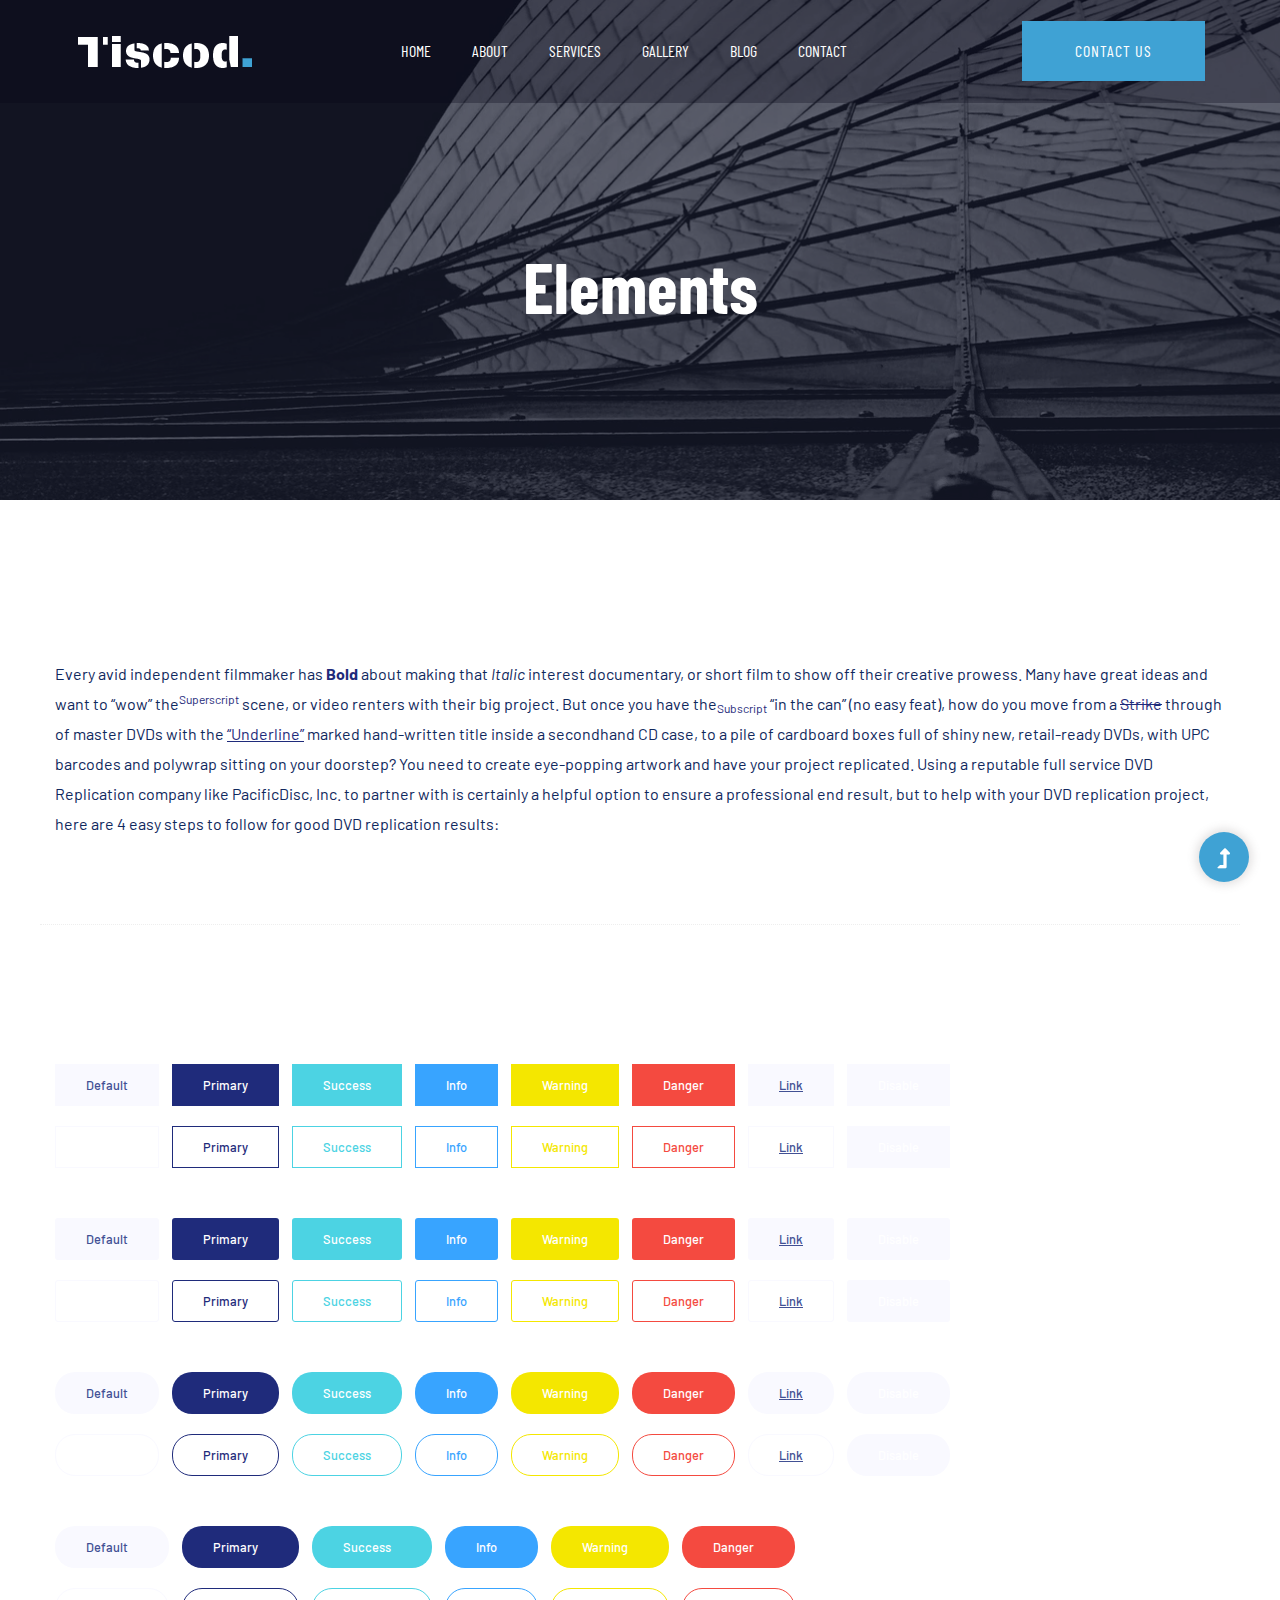
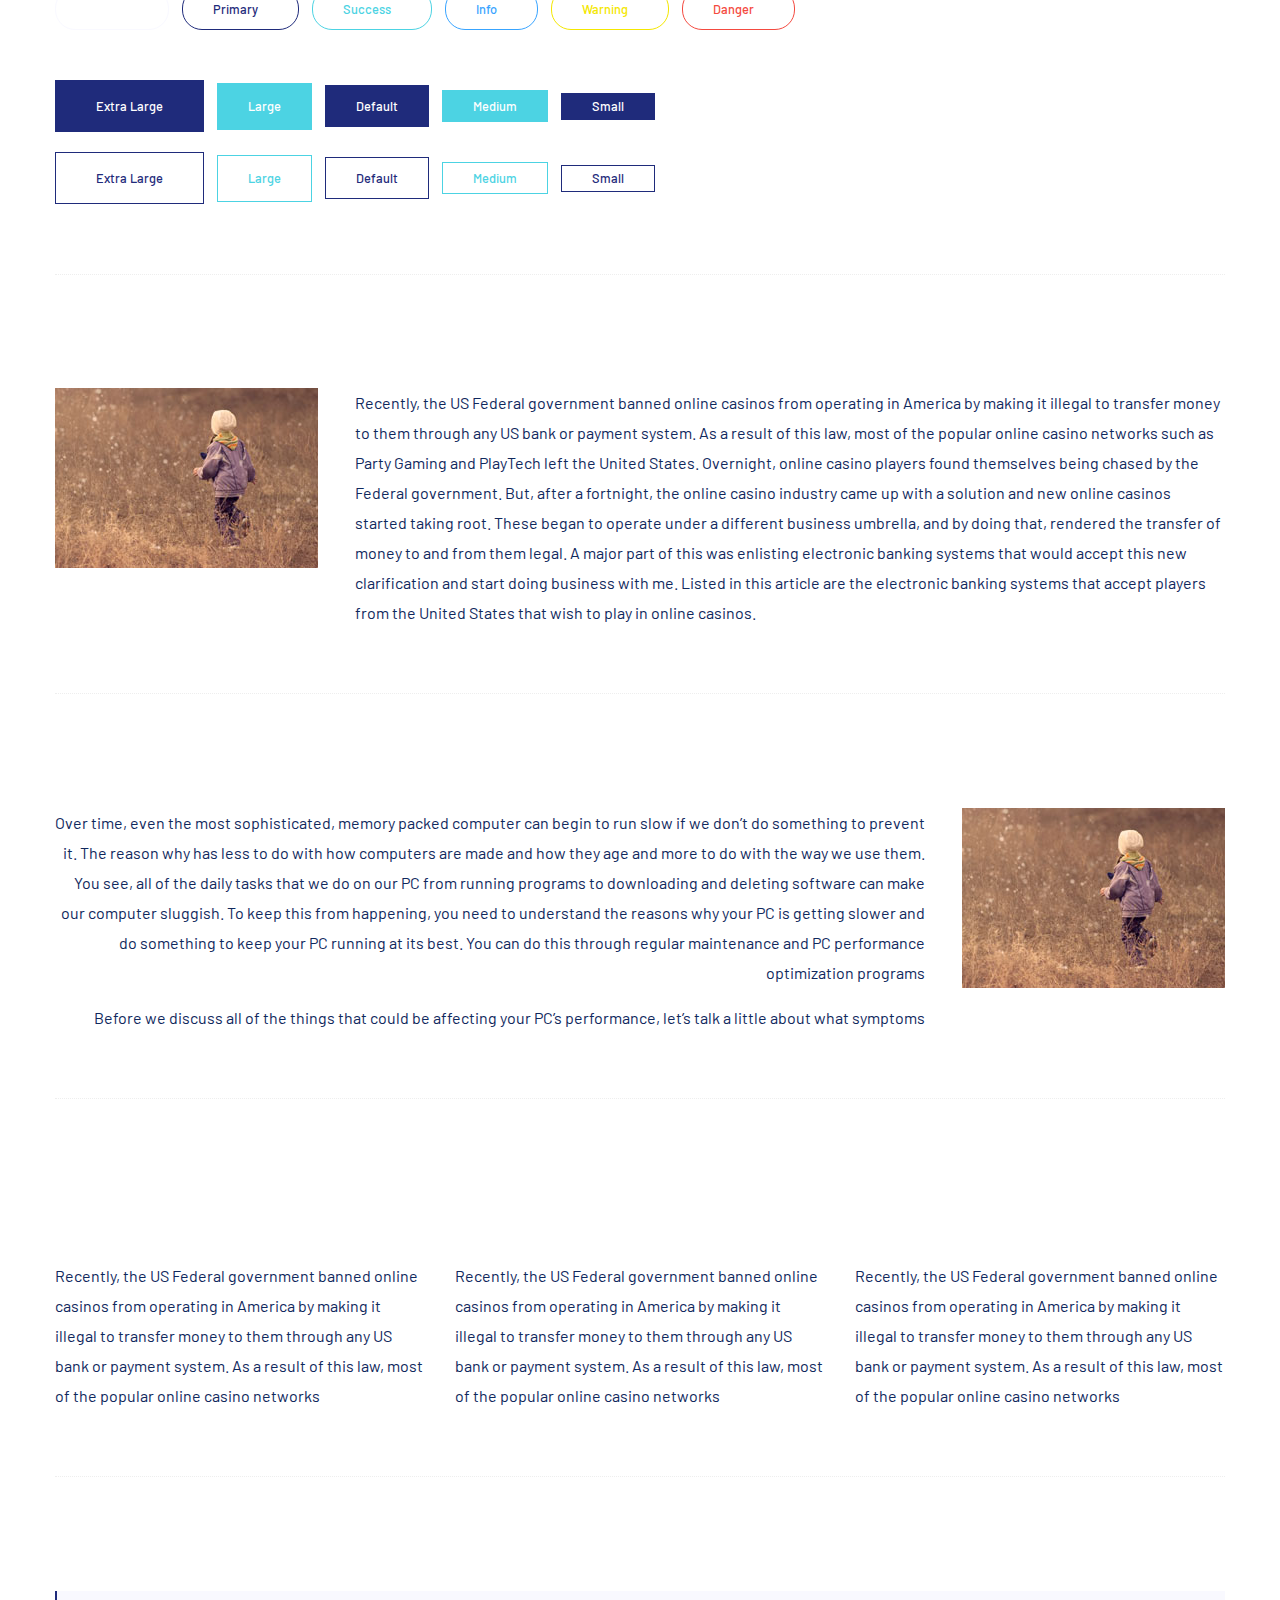
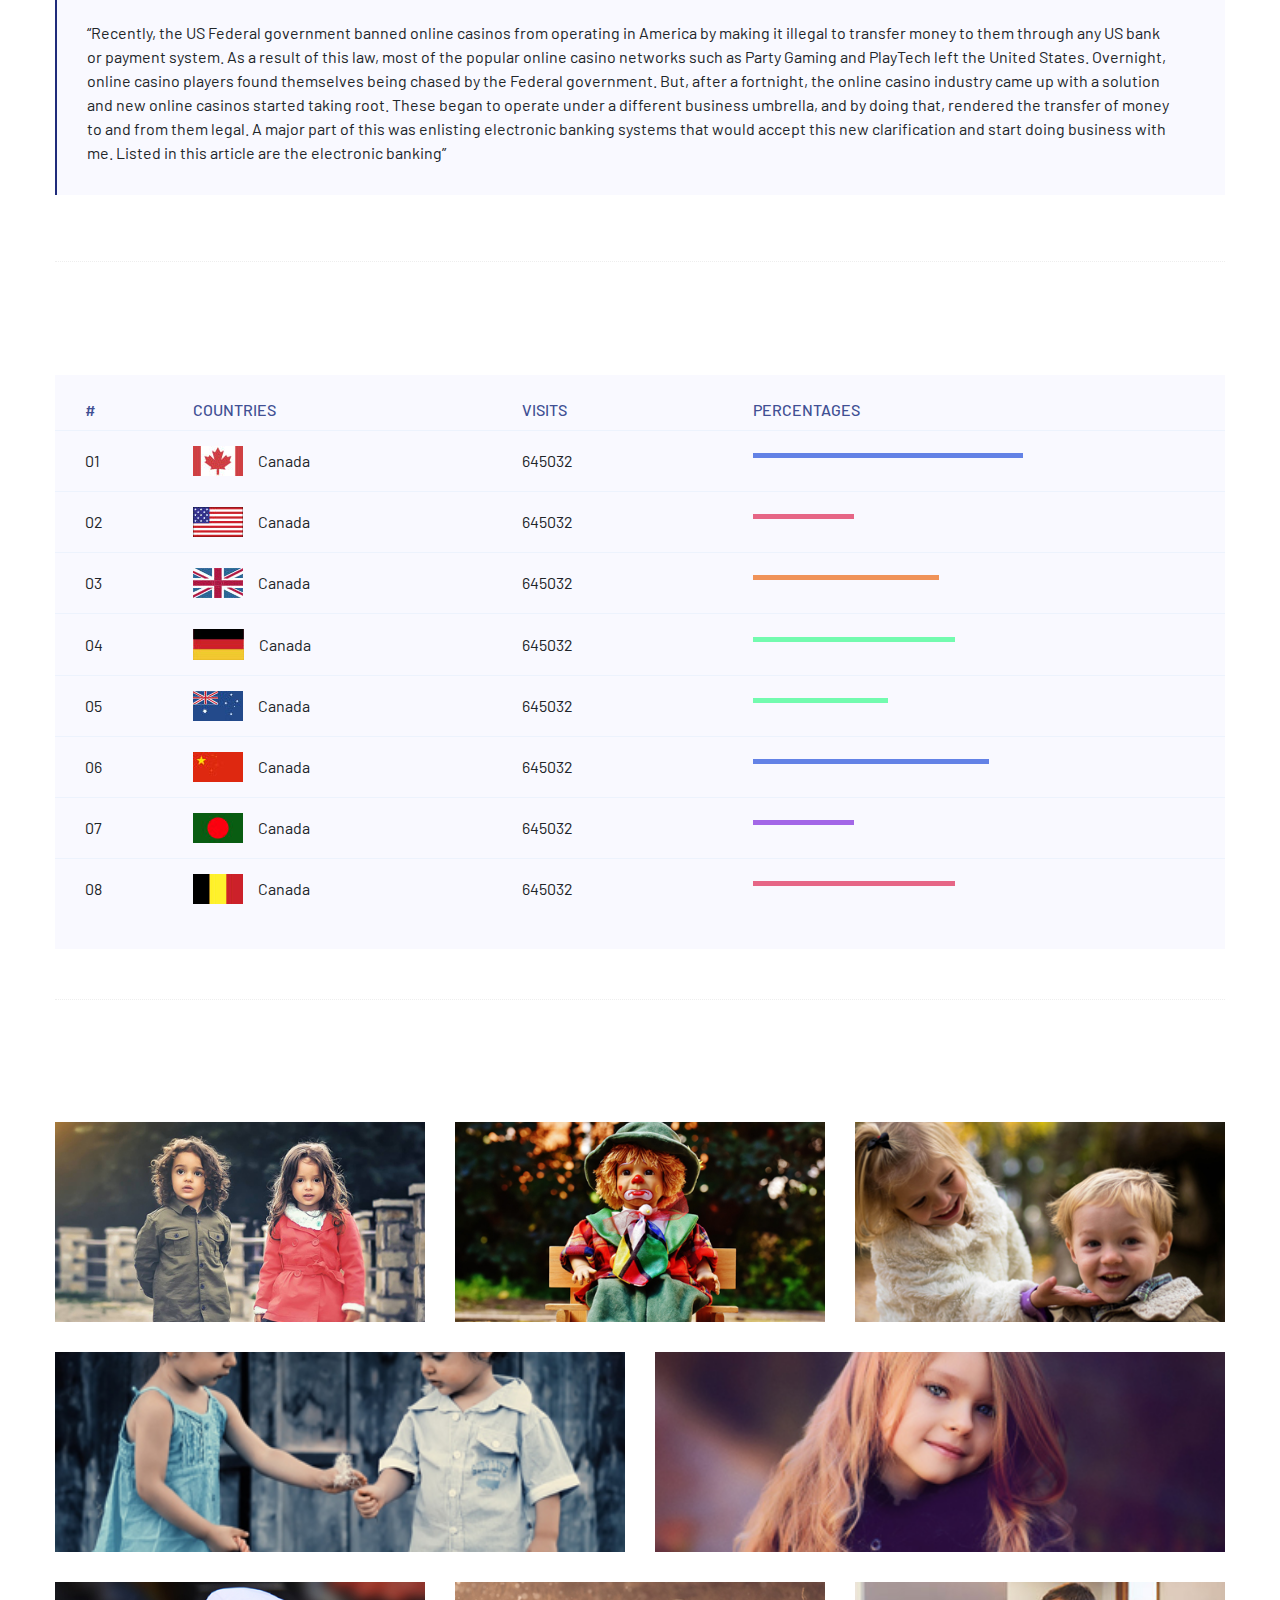
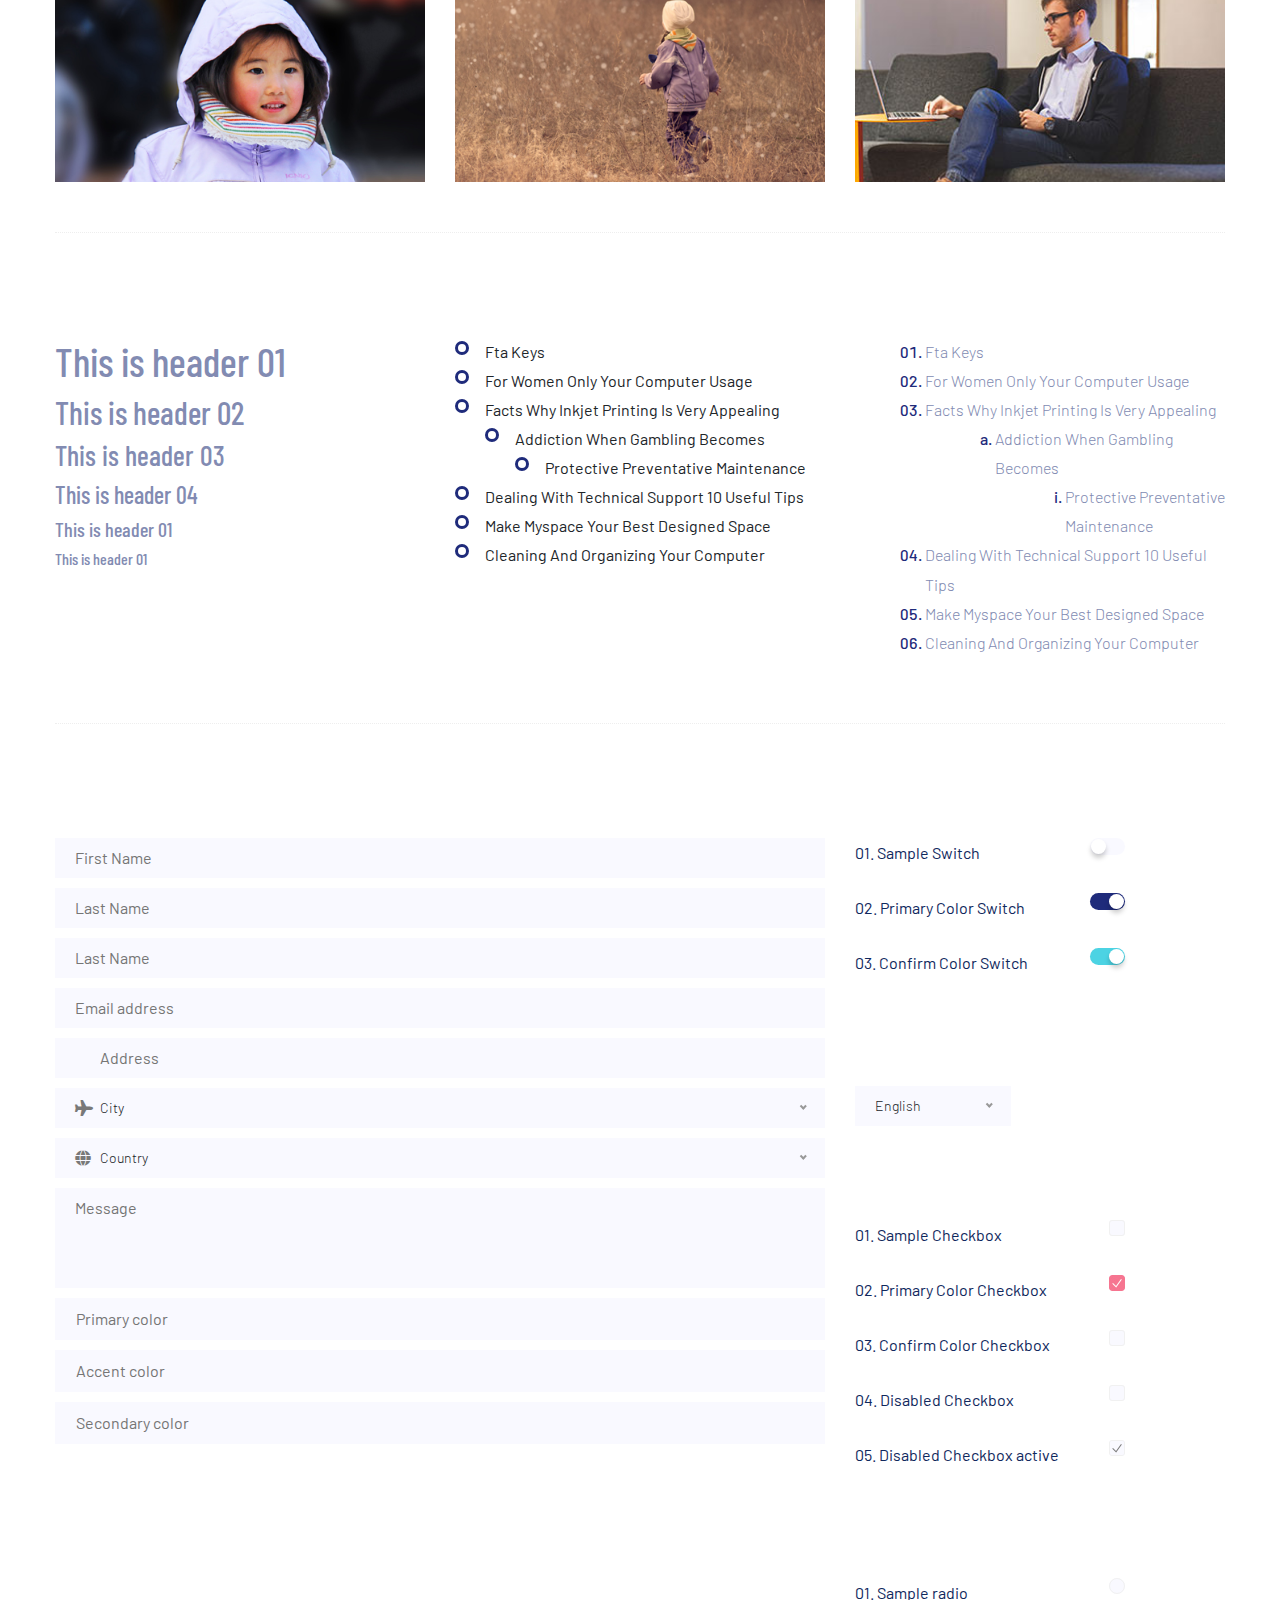
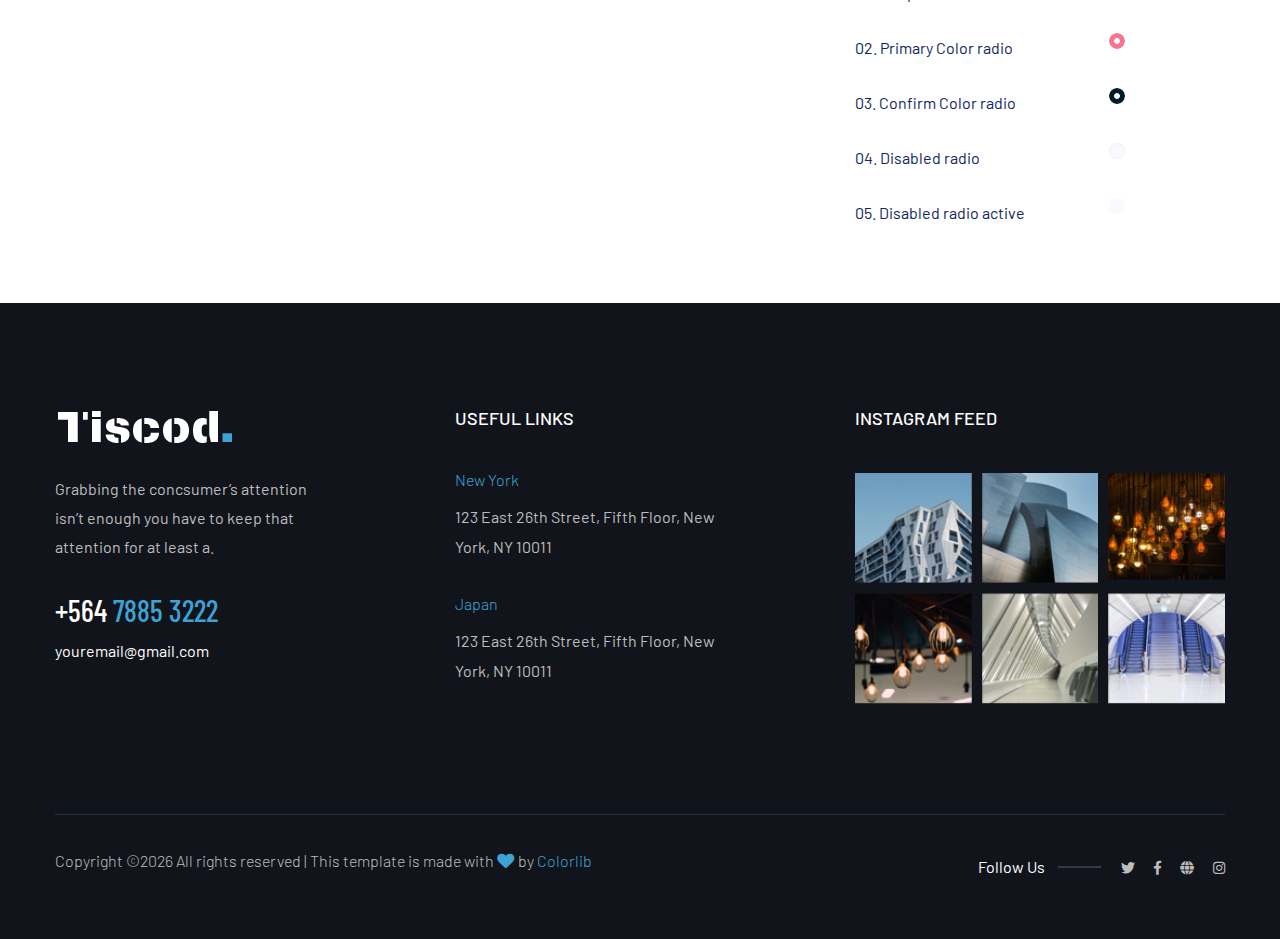
<file: elements.html>
<!doctype html>
<html class="no-js" lang="zxx">

<head>
	<meta charset="utf-8">
	<meta http-equiv="x-ua-compatible" content="ie=edge">
	 <title>Interior Design HTML-5 Template </title>
	<meta name="description" content="">
	<meta name="viewport" content="width=device-width, initial-scale=1">
	<link rel="shortcut icon" type="image/x-icon" href="assets/img/favicon.ico">

 	<!-- CSS here -->
		<link rel="stylesheet" href="assets/css/bootstrap.min.css">
		<link rel="stylesheet" href="assets/css/owl.carousel.min.css">
		<link rel="stylesheet" href="assets/css/slicknav.css">
		<link rel="stylesheet" href="assets/css/animate.min.css">
		<link rel="stylesheet" href="assets/css/magnific-popup.css">
		<link rel="stylesheet" href="assets/css/fontawesome-all.min.css">
		<link rel="stylesheet" href="assets/css/themify-icons.css">
		<link rel="stylesheet" href="assets/css/slick.css">
		<link rel="stylesheet" href="assets/css/nice-select.css">
		<link rel="stylesheet" href="assets/css/style.css">
</head>

<body>
    <!-- Preloader Start -->
    <div id="preloader-active">
        <div class="preloader d-flex align-items-center justify-content-center">
            <div class="preloader-inner position-relative">
                <div class="preloader-circle"></div>
                <div class="preloader-img pere-text">
                    <img src="assets/img/logo/loder.jpg" alt="">
                </div>
            </div>
        </div>
    </div>
    <!-- Preloader Start -->
	<header>
        <!-- Header Start -->
        <div class="header-area header-transparent">
            <div class="main-header header-sticky">
                <div class="container-fluid">
                    <div class="menu-wrapper d-flex align-items-center justify-content-between">
                        <!-- Logo -->
                        <div class="logo">
                            <a href="index.html"><img src="assets/img/logo/logo.png" alt=""></a>
                        </div>
                        <!-- Main-menu -->
                        <div class="main-menu f-right d-none d-lg-block">
                            <nav>
                                <ul id="navigation">
                                    <li><a href="index.html">Home</a></li>
                                    <li><a href="about.html">About</a></li>
                                    <li><a href="services.html">Services</a></li>
                                    <li><a href="work.html">Gallery</a></li>
                                    <li><a href="blog.html">Blog</a>
                                        <ul class="submenu">
                                            <li><a href="blog.html">Blog</a></li>
                                            <li><a href="blog_details.html">Blog Details</a></li>
                                            <li><a href="elements.html">Elements</a></li>
                                        </ul>
                                    </li>
                                    <li><a href="contact.html">Contact</a></li>
                                </ul>
                            </nav>
                        </div>          
                        <!-- Header-btn -->
                        <div class="header-btns d-none d-lg-block f-right">
                            <a href="#" class="btn header-btn">Contact Us</a>
                        </div>
                        <!-- Mobile Menu -->
                        <div class="col-12">
                            <div class="mobile_menu d-block d-lg-none"></div>
                        </div>
                    </div>
                </div>
            </div>
        </div>
        <!-- Header End -->
    </header>
	<main>
		<!--? Hero Start -->
		<div class="slider-area2">
			<div class="slider-height2 hero-overly d-flex align-items-center">
				<div class="container">
					<div class="row">
						<div class="col-xl-12">
							<div class="hero-cap hero-cap2 text-center pt-80">
								<h2>Elements</h2>
							</div>
						</div>
					</div>
				</div>
			</div>
		</div>
		<!-- Hero End -->
		<!-- Start Sample Area -->
		<section class="sample-text-area">
			<div class="container box_1170">
				<h3 class="text-heading">Text Sample</h3>
				<p class="sample-text">
					Every avid independent filmmaker has <b>Bold</b> about making that <i>Italic</i> interest documentary,
					or short
					film to show off their creative prowess. Many have great ideas and want to “wow”
					the<sup>Superscript</sup> scene,
					or video renters with their big project. But once you have the<sub>Subscript</sub> “in the can” (no easy
					feat), how
					do you move from a <del>Strike</del> through of master DVDs with the <u>“Underline”</u> marked
					hand-written title
					inside a secondhand CD case, to a pile of cardboard boxes full of shiny new, retail-ready DVDs, with UPC
					barcodes
					and polywrap sitting on your doorstep? You need to create eye-popping artwork and have your project
					replicated.
					Using a reputable full service DVD Replication company like PacificDisc, Inc. to partner with is
					certainly a
					helpful option to ensure a professional end result, but to help with your DVD replication project, here
					are 4 easy
					steps to follow for good DVD replication results:
	
				</p>
			</div>
		</section>
		<!-- End Sample Area -->
		<!-- Start Button -->
		<section class="button-area">
			<div class="container box_1170 border-top-generic">
				<h3 class="text-heading">Sample Buttons</h3>
				<div class="button-group-area">
					<a href="#" class="genric-btn default">Default</a>
					<a href="#" class="genric-btn primary">Primary</a>
					<a href="#" class="genric-btn success">Success</a>
					<a href="#" class="genric-btn info">Info</a>
					<a href="#" class="genric-btn warning">Warning</a>
					<a href="#" class="genric-btn danger">Danger</a>
					<a href="#" class="genric-btn link">Link</a>
					<a href="#" class="genric-btn disable">Disable</a>
				</div>
				<div class="button-group-area mt-10">
					<a href="#" class="genric-btn default-border">Default</a>
					<a href="#" class="genric-btn primary-border">Primary</a>
					<a href="#" class="genric-btn success-border">Success</a>
					<a href="#" class="genric-btn info-border">Info</a>
					<a href="#" class="genric-btn warning-border">Warning</a>
					<a href="#" class="genric-btn danger-border">Danger</a>
					<a href="#" class="genric-btn link-border">Link</a>
					<a href="#" class="genric-btn disable">Disable</a>
				</div>
				<div class="button-group-area mt-40">
					<a href="#" class="genric-btn default radius">Default</a>
					<a href="#" class="genric-btn primary radius">Primary</a>
					<a href="#" class="genric-btn success radius">Success</a>
					<a href="#" class="genric-btn info radius">Info</a>
					<a href="#" class="genric-btn warning radius">Warning</a>
					<a href="#" class="genric-btn danger radius">Danger</a>
					<a href="#" class="genric-btn link radius">Link</a>
					<a href="#" class="genric-btn disable radius">Disable</a>
				</div>
				<div class="button-group-area mt-10">
					<a href="#" class="genric-btn default-border radius">Default</a>
					<a href="#" class="genric-btn primary-border radius">Primary</a>
					<a href="#" class="genric-btn success-border radius">Success</a>
					<a href="#" class="genric-btn info-border radius">Info</a>
					<a href="#" class="genric-btn warning-border radius">Warning</a>
					<a href="#" class="genric-btn danger-border radius">Danger</a>
					<a href="#" class="genric-btn link-border radius">Link</a>
					<a href="#" class="genric-btn disable radius">Disable</a>
				</div>
				<div class="button-group-area mt-40">
					<a href="#" class="genric-btn default circle">Default</a>
					<a href="#" class="genric-btn primary circle">Primary</a>
					<a href="#" class="genric-btn success circle">Success</a>
					<a href="#" class="genric-btn info circle">Info</a>
					<a href="#" class="genric-btn warning circle">Warning</a>
					<a href="#" class="genric-btn danger circle">Danger</a>
					<a href="#" class="genric-btn link circle">Link</a>
					<a href="#" class="genric-btn disable circle">Disable</a>
				</div>
				<div class="button-group-area mt-10">
					<a href="#" class="genric-btn default-border circle">Default</a>
					<a href="#" class="genric-btn primary-border circle">Primary</a>
					<a href="#" class="genric-btn success-border circle">Success</a>
					<a href="#" class="genric-btn info-border circle">Info</a>
					<a href="#" class="genric-btn warning-border circle">Warning</a>
					<a href="#" class="genric-btn danger-border circle">Danger</a>
					<a href="#" class="genric-btn link-border circle">Link</a>
					<a href="#" class="genric-btn disable circle">Disable</a>
				</div>
				<div class="button-group-area mt-40">
					<a href="#" class="genric-btn default circle arrow">Default<span class="lnr lnr-arrow-right"></span></a>
					<a href="#" class="genric-btn primary circle arrow">Primary<span class="lnr lnr-arrow-right"></span></a>
					<a href="#" class="genric-btn success circle arrow">Success<span class="lnr lnr-arrow-right"></span></a>
					<a href="#" class="genric-btn info circle arrow">Info<span class="lnr lnr-arrow-right"></span></a>
					<a href="#" class="genric-btn warning circle arrow">Warning<span class="lnr lnr-arrow-right"></span></a>
					<a href="#" class="genric-btn danger circle arrow">Danger<span class="lnr lnr-arrow-right"></span></a>
				</div>
				<div class="button-group-area mt-10">
					<a href="#" class="genric-btn default-border circle arrow">Default<span
							class="lnr lnr-arrow-right"></span></a>
					<a href="#" class="genric-btn primary-border circle arrow">Primary<span
							class="lnr lnr-arrow-right"></span></a>
					<a href="#" class="genric-btn success-border circle arrow">Success<span
							class="lnr lnr-arrow-right"></span></a>
					<a href="#" class="genric-btn info-border circle arrow">Info<span
							class="lnr lnr-arrow-right"></span></a>
					<a href="#" class="genric-btn warning-border circle arrow">Warning<span
							class="lnr lnr-arrow-right"></span></a>
					<a href="#" class="genric-btn danger-border circle arrow">Danger<span
							class="lnr lnr-arrow-right"></span></a>
				</div>
				<div class="button-group-area mt-40">
					<a href="#" class="genric-btn primary e-large">Extra Large</a>
					<a href="#" class="genric-btn success large">Large</a>
					<a href="#" class="genric-btn primary">Default</a>
					<a href="#" class="genric-btn success medium">Medium</a>
					<a href="#" class="genric-btn primary small">Small</a>
				</div>
				<div class="button-group-area mt-10">
					<a href="#" class="genric-btn primary-border e-large">Extra Large</a>
					<a href="#" class="genric-btn success-border large">Large</a>
					<a href="#" class="genric-btn primary-border">Default</a>
					<a href="#" class="genric-btn success-border medium">Medium</a>
					<a href="#" class="genric-btn primary-border small">Small</a>
				</div>
			</div>
		</section>
		<!-- End Button -->
		<!-- Start Align Area -->
		<div class="whole-wrap">
			<div class="container box_1170">
				<div class="section-top-border">
					<h3 class="mb-30">Left Aligned</h3>
					<div class="row">
						<div class="col-md-3">
							<img src="assets/img/elements/d.jpg" alt="" class="img-fluid">
						</div>
						<div class="col-md-9 mt-sm-20">
							<p>Recently, the US Federal government banned online casinos from operating in America by making
								it illegal to
								transfer money to them through any US bank or payment system. As a result of this law, most
								of the popular
								online casino networks such as Party Gaming and PlayTech left the United States. Overnight,
								online casino
								players found themselves being chased by the Federal government. But, after a fortnight, the
								online casino
								industry came up with a solution and new online casinos started taking root. These began to
								operate under a
								different business umbrella, and by doing that, rendered the transfer of money to and from
								them legal. A major
								part of this was enlisting electronic banking systems that would accept this new
								clarification and start doing
								business with me. Listed in this article are the electronic banking systems that accept
								players from the United
								States that wish to play in online casinos.</p>
						</div>
					</div>
				</div>
				<div class="section-top-border text-right">
					<h3 class="mb-30">Right Aligned</h3>
					<div class="row">
						<div class="col-md-9">
							<p class="text-right">Over time, even the most sophisticated, memory packed computer can begin
								to run slow if we
								don’t do something to prevent it. The reason why has less to do with how computers are made
								and how they age and
								more to do with the way we use them. You see, all of the daily tasks that we do on our PC
								from running programs
								to downloading and deleting software can make our computer sluggish. To keep this from
								happening, you need to
								understand the reasons why your PC is getting slower and do something to keep your PC
								running at its best. You
								can do this through regular maintenance and PC performance optimization programs</p>
							<p class="text-right">Before we discuss all of the things that could be affecting your PC’s
								performance, let’s
								talk a little about what symptoms</p>
						</div>
						<div class="col-md-3">
							<img src="assets/img/elements/d.jpg" alt="" class="img-fluid">
						</div>
					</div>
				</div>
				<div class="section-top-border">
					<h3 class="mb-30">Definition</h3>
					<div class="row">
						<div class="col-md-4">
							<div class="single-defination">
								<h4 class="mb-20">Definition 01</h4>
								<p>Recently, the US Federal government banned online casinos from operating in America by
									making it illegal to
									transfer money to them through any US bank or payment system. As a result of this law,
									most of the popular
									online casino networks</p>
							</div>
						</div>
						<div class="col-md-4">
							<div class="single-defination">
								<h4 class="mb-20">Definition 02</h4>
								<p>Recently, the US Federal government banned online casinos from operating in America by
									making it illegal to
									transfer money to them through any US bank or payment system. As a result of this law,
									most of the popular
									online casino networks</p>
							</div>
						</div>
						<div class="col-md-4">
							<div class="single-defination">
								<h4 class="mb-20">Definition 03</h4>
								<p>Recently, the US Federal government banned online casinos from operating in America by
									making it illegal to
									transfer money to them through any US bank or payment system. As a result of this law,
									most of the popular
									online casino networks</p>
							</div>
						</div>
					</div>
				</div>
				<div class="section-top-border">
					<h3 class="mb-30">Block Quotes</h3>
					<div class="row">
						<div class="col-lg-12">
							<blockquote class="generic-blockquote">
								“Recently, the US Federal government banned online casinos from operating in America by
								making it illegal to
								transfer money to them through any US bank or payment system. As a result of this law, most
								of the popular
								online casino networks such as Party Gaming and PlayTech left the United States. Overnight,
								online casino
								players found themselves being chased by the Federal government. But, after a fortnight, the
								online casino
								industry came up with a solution and new online casinos started taking root. These began to
								operate under a
								different business umbrella, and by doing that, rendered the transfer of money to and from
								them legal. A major
								part of this was enlisting electronic banking systems that would accept this new
								clarification and start doing
								business with me. Listed in this article are the electronic banking”
							</blockquote>
						</div>
					</div>
				</div>
				<div class="section-top-border">
					<h3 class="mb-30">Table</h3>
					<div class="progress-table-wrap">
						<div class="progress-table">
							<div class="table-head">
								<div class="serial">#</div>
								<div class="country">Countries</div>
								<div class="visit">Visits</div>
								<div class="percentage">Percentages</div>
							</div>
							<div class="table-row">
								<div class="serial">01</div>
								<div class="country"> <img src="assets/img/elements/f1.jpg" alt="flag">Canada</div>
								<div class="visit">645032</div>
								<div class="percentage">
									<div class="progress">
										<div class="progress-bar color-1" role="progressbar" style="width: 80%"
											aria-valuenow="80" aria-valuemin="0" aria-valuemax="100"></div>
									</div>
								</div>
							</div>
							<div class="table-row">
								<div class="serial">02</div>
								<div class="country"> <img src="assets/img/elements/f2.jpg" alt="flag">Canada</div>
								<div class="visit">645032</div>
								<div class="percentage">
									<div class="progress">
										<div class="progress-bar color-2" role="progressbar" style="width: 30%"
											aria-valuenow="30" aria-valuemin="0" aria-valuemax="100"></div>
									</div>
								</div>
							</div>
							<div class="table-row">
								<div class="serial">03</div>
								<div class="country"> <img src="assets/img/elements/f3.jpg" alt="flag">Canada</div>
								<div class="visit">645032</div>
								<div class="percentage">
									<div class="progress">
										<div class="progress-bar color-3" role="progressbar" style="width: 55%"
											aria-valuenow="55" aria-valuemin="0" aria-valuemax="100"></div>
									</div>
								</div>
							</div>
							<div class="table-row">
								<div class="serial">04</div>
								<div class="country"> <img src="assets/img/elements/f4.jpg" alt="flag">Canada</div>
								<div class="visit">645032</div>
								<div class="percentage">
									<div class="progress">
										<div class="progress-bar color-4" role="progressbar" style="width: 60%"
											aria-valuenow="60" aria-valuemin="0" aria-valuemax="100"></div>
									</div>
								</div>
							</div>
							<div class="table-row">
								<div class="serial">05</div>
								<div class="country"> <img src="assets/img/elements/f5.jpg" alt="flag">Canada</div>
								<div class="visit">645032</div>
								<div class="percentage">
									<div class="progress">
										<div class="progress-bar color-5" role="progressbar" style="width: 40%"
											aria-valuenow="40" aria-valuemin="0" aria-valuemax="100"></div>
									</div>
								</div>
							</div>
							<div class="table-row">
								<div class="serial">06</div>
								<div class="country"> <img src="assets/img/elements/f6.jpg" alt="flag">Canada</div>
								<div class="visit">645032</div>
								<div class="percentage">
									<div class="progress">
										<div class="progress-bar color-6" role="progressbar" style="width: 70%"
											aria-valuenow="70" aria-valuemin="0" aria-valuemax="100"></div>
									</div>
								</div>
							</div>
							<div class="table-row">
								<div class="serial">07</div>
								<div class="country"> <img src="assets/img/elements/f7.jpg" alt="flag">Canada</div>
								<div class="visit">645032</div>
								<div class="percentage">
									<div class="progress">
										<div class="progress-bar color-7" role="progressbar" style="width: 30%"
											aria-valuenow="30" aria-valuemin="0" aria-valuemax="100"></div>
									</div>
								</div>
							</div>
							<div class="table-row">
								<div class="serial">08</div>
								<div class="country"> <img src="assets/img/elements/f8.jpg" alt="flag">Canada</div>
								<div class="visit">645032</div>
								<div class="percentage">
									<div class="progress">
										<div class="progress-bar color-8" role="progressbar" style="width: 60%"
											aria-valuenow="60" aria-valuemin="0" aria-valuemax="100"></div>
									</div>
								</div>
							</div>
						</div>
					</div>
				</div>
				<div class="section-top-border">
					<h3>Image Gallery</h3>
					<div class="row gallery-item">
						<div class="col-md-4">
							<a href="assets/img/elements/g1.jpg" class="img-pop-up">
								<div class="single-gallery-image" style="background: url(assets/img/elements/g1.jpg);"></div>
							</a>
						</div>
						<div class="col-md-4">
							<a href="assets/img/elements/g2.jpg" class="img-pop-up">
								<div class="single-gallery-image" style="background: url(assets/img/elements/g2.jpg);"></div>
							</a>
						</div>
						<div class="col-md-4">
							<a href="assets/img/elements/g3.jpg" class="img-pop-up">
								<div class="single-gallery-image" style="background: url(assets/img/elements/g3.jpg);"></div>
							</a>
						</div>
						<div class="col-md-6">
							<a href="assets/img/elements/g4.jpg" class="img-pop-up">
								<div class="single-gallery-image" style="background: url(assets/img/elements/g4.jpg);"></div>
							</a>
						</div>
						<div class="col-md-6">
							<a href="assets/img/elements/g5.jpg" class="img-pop-up">
								<div class="single-gallery-image" style="background: url(assets/img/elements/g5.jpg);"></div>
							</a>
						</div>
						<div class="col-md-4">
							<a href="assets/img/elements/g6.jpg" class="img-pop-up">
								<div class="single-gallery-image" style="background: url(assets/img/elements/g6.jpg);"></div>
							</a>
						</div>
						<div class="col-md-4">
							<a href="assets/img/elements/g7.jpg" class="img-pop-up">
								<div class="single-gallery-image" style="background: url(assets/img/elements/g7.jpg);"></div>
							</a>
						</div>
						<div class="col-md-4">
							<a href="assets/img/elements/g8.jpg" class="img-pop-up">
								<div class="single-gallery-image" style="background: url(assets/img/elements/g8.jpg);"></div>
							</a>
						</div>
					</div>
				</div>
				<div class="section-top-border">
					<div class="row">
						<div class="col-md-4">
							<h3 class="mb-20">Image Gallery</h3>
							<div class="typography">
								<h1>This is header 01</h1>
								<h2>This is header 02</h2>
								<h3>This is header 03</h3>
								<h4>This is header 04</h4>
								<h5>This is header 01</h5>
								<h6>This is header 01</h6>
							</div>
						</div>
						<div class="col-md-4 mt-sm-30">
							<h3 class="mb-20">Unordered List</h3>
							<div class="">
								<ul class="unordered-list">
									<li>Fta Keys</li>
									<li>For Women Only Your Computer Usage</li>
									<li>Facts Why Inkjet Printing Is Very Appealing
										<ul>
											<li>Addiction When Gambling Becomes
												<ul>
													<li>Protective Preventative Maintenance</li>
												</ul>
											</li>
										</ul>
									</li>
									<li>Dealing With Technical Support 10 Useful Tips</li>
									<li>Make Myspace Your Best Designed Space</li>
									<li>Cleaning And Organizing Your Computer</li>
								</ul>
							</div>
						</div>
						<div class="col-md-4 mt-sm-30">
							<h3 class="mb-20">Ordered List</h3>
							<div class="">
								<ol class="ordered-list">
									<li><span>Fta Keys</span></li>
									<li><span>For Women Only Your Computer Usage</span></li>
									<li><span>Facts Why Inkjet Printing Is Very Appealing</span>
										<ol class="ordered-list-alpha">
											<li><span>Addiction When Gambling Becomes</span>
												<ol class="ordered-list-roman">
													<li><span>Protective Preventative Maintenance</span></li>
												</ol>
											</li>
										</ol>
									</li>
									<li><span>Dealing With Technical Support 10 Useful Tips</span></li>
									<li><span>Make Myspace Your Best Designed Space</span></li>
									<li><span>Cleaning And Organizing Your Computer</span></li>
								</ol>
							</div>
						</div>
					</div>
				</div>
				<div class="section-top-border">
					<div class="row">
						<div class="col-lg-8 col-md-8">
							<h3 class="mb-30">Form Element</h3>
							<form action="#">
								<div class="mt-10">
									<input type="text" name="first_name" placeholder="First Name"
										onfocus="this.placeholder = ''" onblur="this.placeholder = 'First Name'" required
										class="single-input">
								</div>
								<div class="mt-10">
									<input type="text" name="last_name" placeholder="Last Name"
										onfocus="this.placeholder = ''" onblur="this.placeholder = 'Last Name'" required
										class="single-input">
								</div>
								<div class="mt-10">
									<input type="text" name="last_name" placeholder="Last Name"
										onfocus="this.placeholder = ''" onblur="this.placeholder = 'Last Name'" required
										class="single-input">
								</div>
								<div class="mt-10">
									<input type="email" name="EMAIL" placeholder="Email address"
										onfocus="this.placeholder = ''" onblur="this.placeholder = 'Email address'" required
										class="single-input">
								</div>
								<div class="input-group-icon mt-10">
									<div class="icon"><i class="fa fa-thumb-tack" aria-hidden="true"></i></div>
									<input type="text" name="address" placeholder="Address" onfocus="this.placeholder = ''"
										onblur="this.placeholder = 'Address'" required class="single-input">
								</div>
								<div class="input-group-icon mt-10">
									<div class="icon"><i class="fa fa-plane" aria-hidden="true"></i></div>
									<div class="form-select" id="default-select"">
												<select>
													<option value=" 1">City</option>
										<option value="1">Dhaka</option>
										<option value="1">Dilli</option>
										<option value="1">Newyork</option>
										<option value="1">Islamabad</option>
										</select>
									</div>
								</div>
								<div class="input-group-icon mt-10">
									<div class="icon"><i class="fa fa-globe" aria-hidden="true"></i></div>
									<div class="form-select" id="default-select"">
												<select>
													<option value=" 1">Country</option>
										<option value="1">Bangladesh</option>
										<option value="1">India</option>
										<option value="1">England</option>
										<option value="1">Srilanka</option>
										</select>
									</div>
								</div>
	
								<div class="mt-10">
									<textarea class="single-textarea" placeholder="Message" onfocus="this.placeholder = ''"
										onblur="this.placeholder = 'Message'" required></textarea>
								</div>
								<div class="mt-10">
									<input type="text" name="first_name" placeholder="Primary color"
										onfocus="this.placeholder = ''" onblur="this.placeholder = 'Primary color'" required
										class="single-input-primary">
								</div>
								<div class="mt-10">
									<input type="text" name="first_name" placeholder="Accent color"
										onfocus="this.placeholder = ''" onblur="this.placeholder = 'Accent color'" required
										class="single-input-accent">
								</div>
								<div class="mt-10">
									<input type="text" name="first_name" placeholder="Secondary color"
										onfocus="this.placeholder = ''" onblur="this.placeholder = 'Secondary color'"
										required class="single-input-secondary">
								</div>
							</form>
						</div>
						<div class="col-lg-3 col-md-4 mt-sm-30">
							<div class="single-element-widget">
								<h3 class="mb-30">Switches</h3>
								<div class="switch-wrap d-flex justify-content-between">
									<p>01. Sample Switch</p>
									<div class="primary-switch">
										<input type="checkbox" id="default-switch">
										<label for="default-switch"></label>
									</div>
								</div>
								<div class="switch-wrap d-flex justify-content-between">
									<p>02. Primary Color Switch</p>
									<div class="primary-switch">
										<input type="checkbox" id="primary-switch" checked>
										<label for="primary-switch"></label>
									</div>
								</div>
								<div class="switch-wrap d-flex justify-content-between">
									<p>03. Confirm Color Switch</p>
									<div class="confirm-switch">
										<input type="checkbox" id="confirm-switch" checked>
										<label for="confirm-switch"></label>
									</div>
								</div>
							</div>
							<div class="single-element-widget mt-30">
								<h3 class="mb-30">Selectboxes</h3>
								<div class="default-select" id="default-select"">
											<select>
												<option value=" 1">English</option>
									<option value="1">Spanish</option>
									<option value="1">Arabic</option>
									<option value="1">Portuguise</option>
									<option value="1">Bengali</option>
									</select>
								</div>
							</div>
							<div class="single-element-widget mt-30">
								<h3 class="mb-30">Checkboxes</h3>
								<div class="switch-wrap d-flex justify-content-between">
									<p>01. Sample Checkbox</p>
									<div class="primary-checkbox">
										<input type="checkbox" id="default-checkbox">
										<label for="default-checkbox"></label>
									</div>
								</div>
								<div class="switch-wrap d-flex justify-content-between">
									<p>02. Primary Color Checkbox</p>
									<div class="primary-checkbox">
										<input type="checkbox" id="primary-checkbox" checked>
										<label for="primary-checkbox"></label>
									</div>
								</div>
								<div class="switch-wrap d-flex justify-content-between">
									<p>03. Confirm Color Checkbox</p>
									<div class="confirm-checkbox">
										<input type="checkbox" id="confirm-checkbox">
										<label for="confirm-checkbox"></label>
									</div>
								</div>
								<div class="switch-wrap d-flex justify-content-between">
									<p>04. Disabled Checkbox</p>
									<div class="disabled-checkbox">
										<input type="checkbox" id="disabled-checkbox" disabled>
										<label for="disabled-checkbox"></label>
									</div>
								</div>
								<div class="switch-wrap d-flex justify-content-between">
									<p>05. Disabled Checkbox active</p>
									<div class="disabled-checkbox">
										<input type="checkbox" id="disabled-checkbox-active" checked disabled>
										<label for="disabled-checkbox-active"></label>
									</div>
								</div>
							</div>
							<div class="single-element-widget mt-30">
								<h3 class="mb-30">Radios</h3>
								<div class="switch-wrap d-flex justify-content-between">
									<p>01. Sample radio</p>
									<div class="primary-radio">
										<input type="checkbox" id="default-radio">
										<label for="default-radio"></label>
									</div>
								</div>
								<div class="switch-wrap d-flex justify-content-between">
									<p>02. Primary Color radio</p>
									<div class="primary-radio">
										<input type="checkbox" id="primary-radio" checked>
										<label for="primary-radio"></label>
									</div>
								</div>
								<div class="switch-wrap d-flex justify-content-between">
									<p>03. Confirm Color radio</p>
									<div class="confirm-radio">
										<input type="checkbox" id="confirm-radio" checked>
										<label for="confirm-radio"></label>
									</div>
								</div>
								<div class="switch-wrap d-flex justify-content-between">
									<p>04. Disabled radio</p>
									<div class="disabled-radio">
										<input type="checkbox" id="disabled-radio" disabled>
										<label for="disabled-radio"></label>
									</div>
								</div>
								<div class="switch-wrap d-flex justify-content-between">
									<p>05. Disabled radio active</p>
									<div class="disabled-radio">
										<input type="checkbox" id="disabled-radio-active" checked disabled>
										<label for="disabled-radio-active"></label>
									</div>
								</div>
							</div>
						</div>
					</div>
				</div>
			</div>
		</div>
		<!-- End Align Area -->
	</main>
    <footer>
        <!--? Footer Start-->
        <div class="footer-area footer-bg">
           <div class="container">
                <div class="footer-top footer-padding">
                    <div class="row d-flex justify-content-between">
                        <div class="col-xl-3 col-lg-4 col-md-5 col-sm-8">
                            <div class="single-footer-caption mb-50">
                                <!-- logo -->
                                <div class="footer-logo">
                                    <a href="index.html"><img src="assets/img/logo/logo2_footer.png" alt=""></a>
                                </div>
                                <div class="footer-tittle">
                                    <div class="footer-pera">
                                        <p class="info1">Grabbing the concsumer’s attention isn’t enough you have to keep that attention for at least a.</p>
                                    </div>
                                </div>
                                <div class="footer-number">
                                    <h4><span>+564 </span>7885 3222</h4>
                                    <p>youremail@gmail.com</p>
                                </div>
                            </div>
                        </div>
                        <div class="col-xl-3 col-lg-2 col-md-5 col-sm-6">
                            <div class="single-footer-caption mb-50">
                                <div class="footer-tittle">
                                    <h4>Useful Links</h4>
                                </div>
                                <div class="footer-cap">
                                    <span>New York</span>
                                    <p>123 East 26th Street, Fifth Floor, New York, NY 10011</p>
                                </div>
                                <div class="footer-cap">
                                    <span>Japan</span>
                                    <p>123 East 26th Street, Fifth Floor, New York, NY 10011</p>
                                </div>
                            </div>
                        </div>
                        <!-- Instagram -->
                        <div class="col-xl-4 col-lg-4 col-md-5 col-sm-7">
                            <div class="single-footer-caption mb-50">
                                <div class="footer-tittle">
                                    <h4>Instagram Feed</h4>
                                </div>
                                <div class="instagram-gellay">
                                    <ul class="insta-feed">
                                        <li><a href="#"><img src="assets/img/gallery/instagram1.png" alt=""></a></li>
                                        <li><a href="#"><img src="assets/img/gallery/instagram2.png" alt=""></a></li>
                                        <li><a href="#"><img src="assets/img/gallery/instagram3.png" alt=""></a></li>
                                        <li><a href="#"><img src="assets/img/gallery/instagram4.png" alt=""></a></li>
                                        <li><a href="#"><img src="assets/img/gallery/instagram5.png" alt=""></a></li>
                                        <li><a href="#"><img src="assets/img/gallery/instagram6.png" alt=""></a></li>
                                    </ul>
                                </div>
                            </div>
                        </div>
                    </div>
                </div>
                <div class="footer-bottom">
                    <div class="row d-flex justify-content-between align-items-center">
                        <div class="col-xl-9 col-lg-8">
                            <div class="footer-copy-right">
                                <p><!-- Link back to Colorlib can't be removed. Template is licensed under CC BY 3.0. -->
  Copyright &copy;<script>document.write(new Date().getFullYear());</script> All rights reserved | This template is made with <i class="fa fa-heart" aria-hidden="true"></i> by <a href="https://colorlib.com" target="_blank">Colorlib</a>
  <!-- Link back to Colorlib can't be removed. Template is licensed under CC BY 3.0. --></p>
                            </div>
                        </div>
                        <div class="col-xl-3 col-lg-4">
                            <!-- Footer Social -->
                            <div class="footer-social f-right">
                                <span>Follow Us</span>
                                <a href="#"><i class="fab fa-twitter"></i></a>
                                <a href="https://www.facebook.com/sai4ull"><i class="fab fa-facebook-f"></i></a>
                                <a href="#"><i class="fas fa-globe"></i></a>
                                <a href="#"><i class="fab fa-instagram"></i></a>
                            </div>
                        </div>
                    </div>
                </div>
           </div>
        </div>
        <!-- Footer End-->
    </footer>
    <!-- Scroll Up -->
    <div id="back-top" >
        <a title="Go to Top" href="#"> <i class="fas fa-level-up-alt"></i></a>
    </div>


<!-- JS here -->
	
		<!-- All JS Custom Plugins Link Here here -->
        <script src="./assets/js/vendor/modernizr-3.5.0.min.js"></script>
		<!-- Jquery, Popper, Bootstrap -->
		<script src="./assets/js/vendor/jquery-1.12.4.min.js"></script>
        <script src="./assets/js/popper.min.js"></script>
        <script src="./assets/js/bootstrap.min.js"></script>
	    <!-- Jquery Mobile Menu -->
        <script src="./assets/js/jquery.slicknav.min.js"></script>

		<!-- Jquery Slick , Owl-Carousel Plugins -->
        <script src="./assets/js/owl.carousel.min.js"></script>
        <script src="./assets/js/slick.min.js"></script>
		<!-- One Page, Animated-HeadLin -->
        <script src="./assets/js/wow.min.js"></script>
		<script src="./assets/js/animated.headline.js"></script>
		<script src="./assets/js/jquery.magnific-popup.js"></script>
		
		<!-- Nice-select, sticky -->
        <script src="./assets/js/jquery.nice-select.min.js"></script>
		<script src="./assets/js/jquery.sticky.js"></script>
        
        <!-- contact js -->
        <script src="./assets/js/contact.js"></script>
        <script src="./assets/js/jquery.form.js"></script>
        <script src="./assets/js/jquery.validate.min.js"></script>
        <script src="./assets/js/mail-script.js"></script>
        <script src="./assets/js/jquery.ajaxchimp.min.js"></script>
        
		<!-- Jquery Plugins, main Jquery -->	
        <script src="./assets/js/plugins.js"></script>
		<script src="./assets/js/main.js"></script>
		
</body>
</html>
</file>
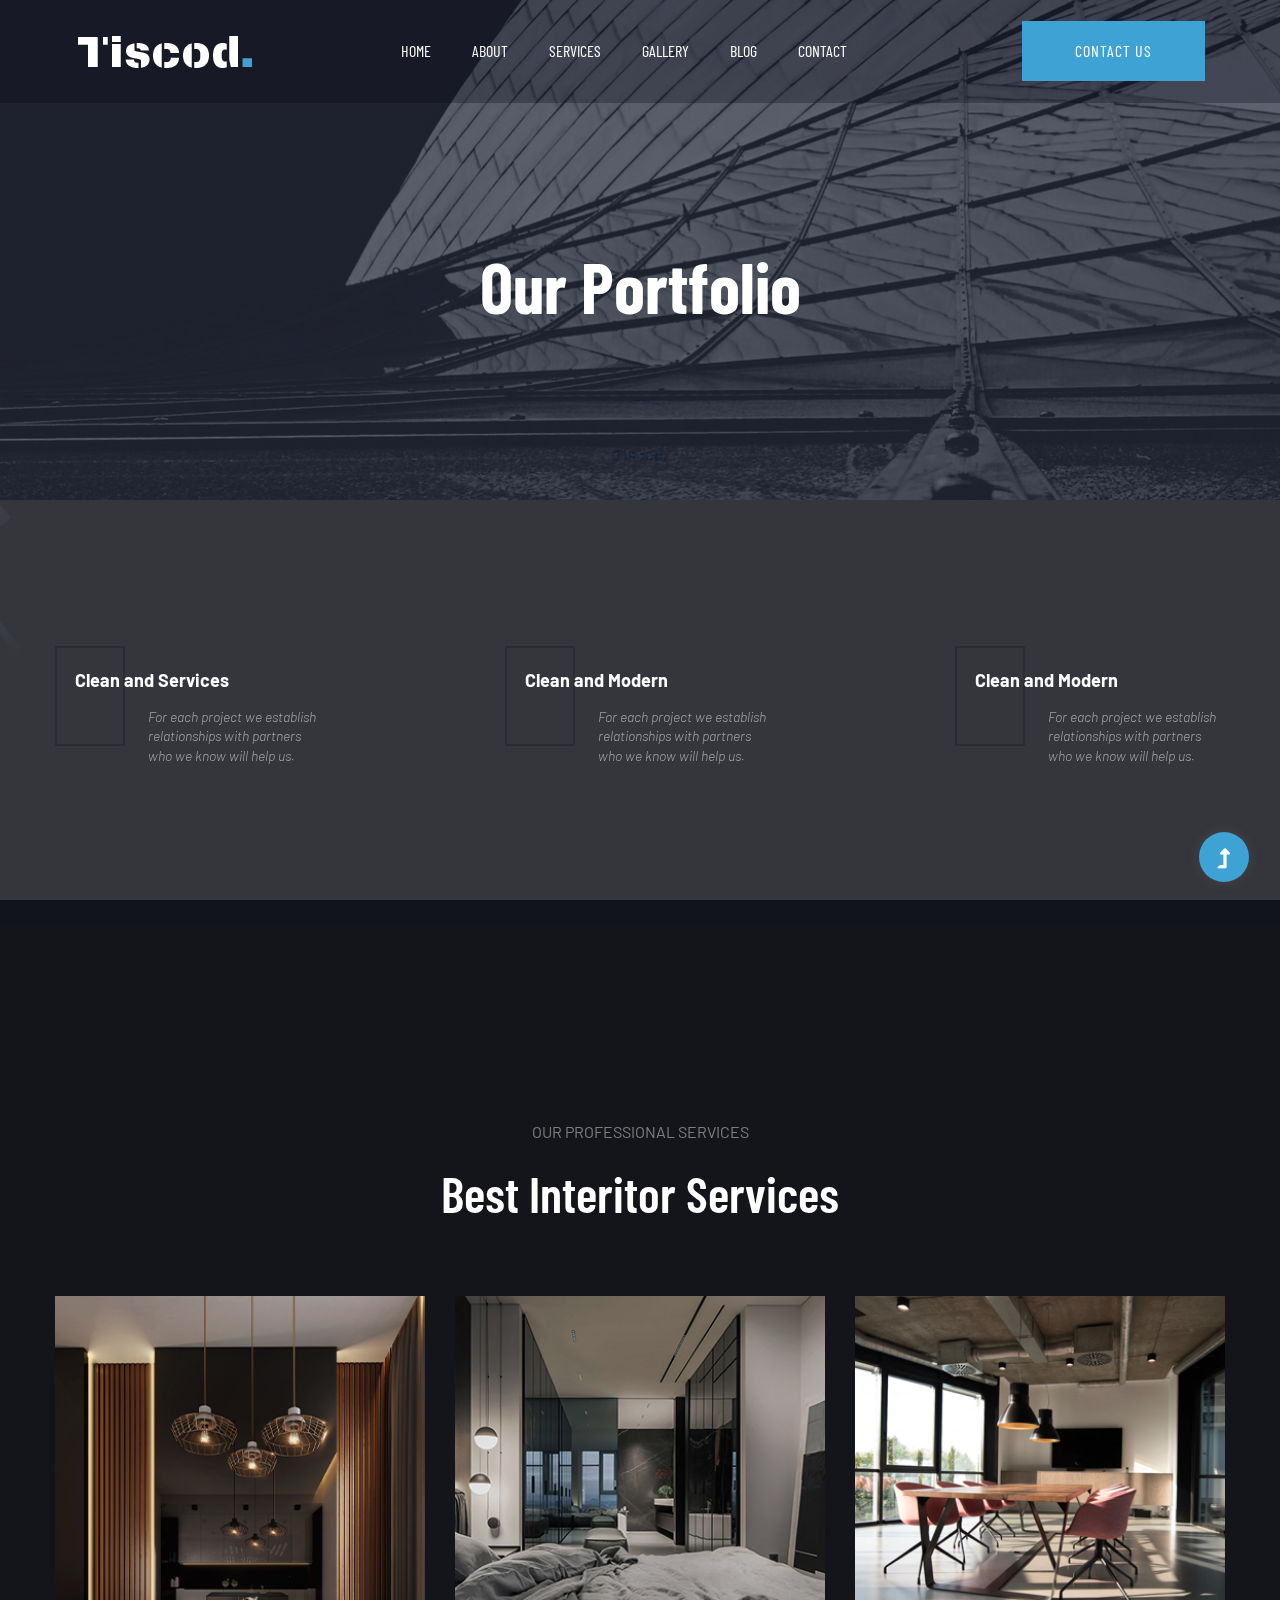
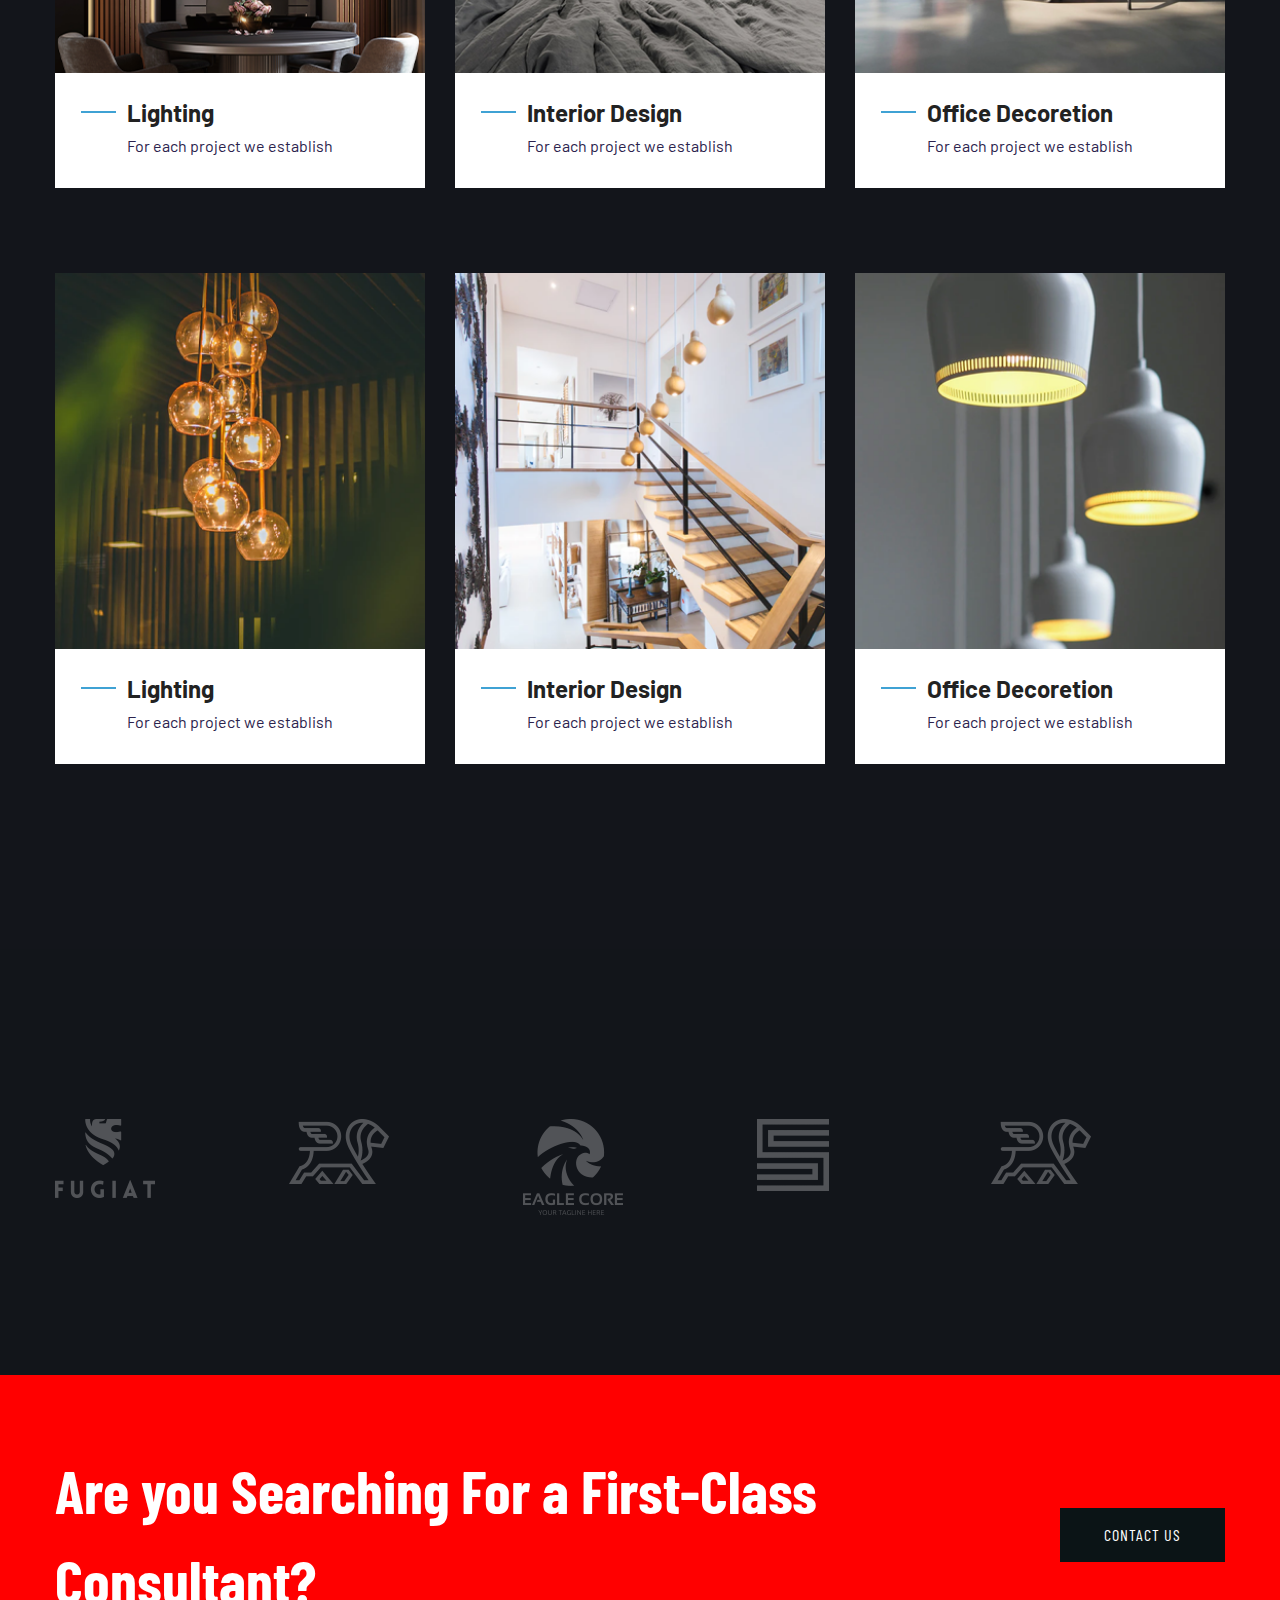
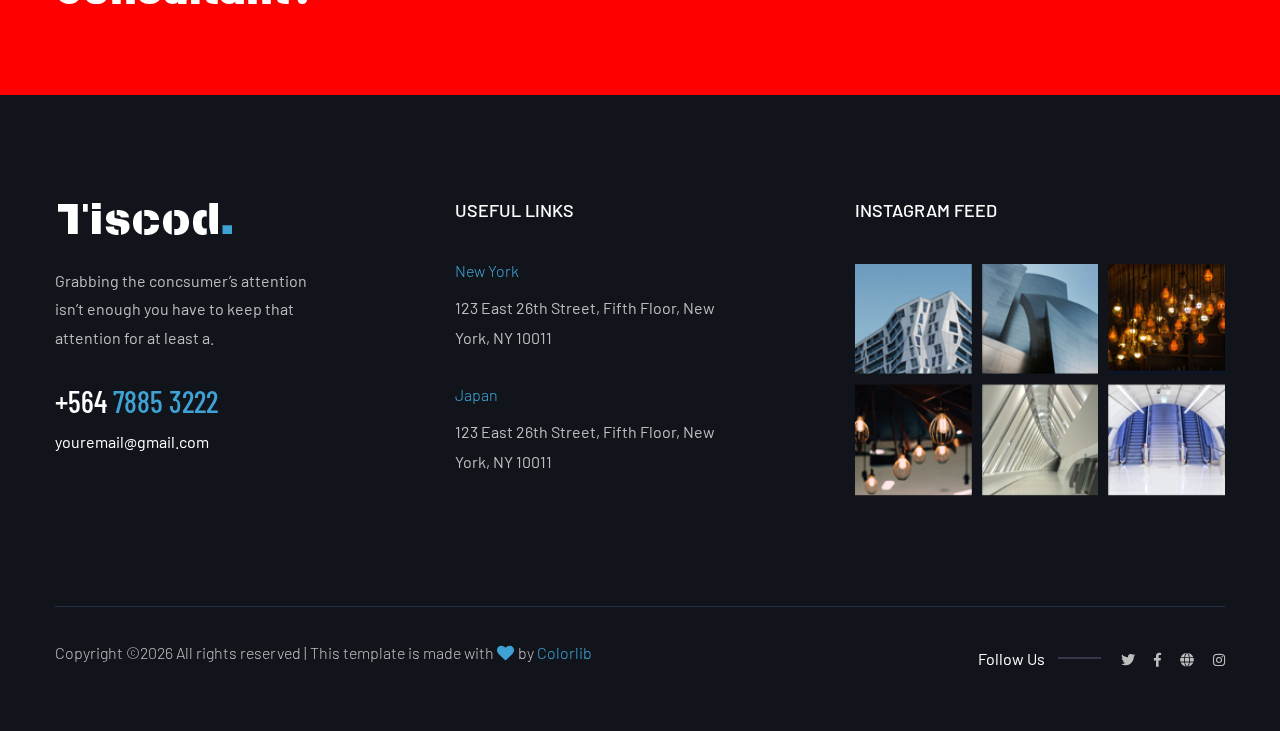
<file: gallery.html>
<!doctype html>
<html class="no-js" lang="zxx">
    <head>
        <meta charset="utf-8">
        <meta http-equiv="x-ua-compatible" content="ie=edge">
        <title>Interior Design HTML-5 Template </title>
        <meta name="description" content="">
        <meta name="viewport" content="width=device-width, initial-scale=1">
        <link rel="manifest" href="site.webmanifest">
		<link rel="shortcut icon" type="image/x-icon" href="assets/img/favicon.ico">

		<!-- CSS here -->
            <link rel="stylesheet" href="assets/css/bootstrap.min.css">
            <link rel="stylesheet" href="assets/css/owl.carousel.min.css">
            <link rel="stylesheet" href="assets/css/slicknav.css">
            <link rel="stylesheet" href="assets/css/flaticon.css">
            <link rel="stylesheet" href="assets/css/animate.min.css">
            <link rel="stylesheet" href="assets/css/magnific-popup.css">
            <link rel="stylesheet" href="assets/css/fontawesome-all.min.css">
            <link rel="stylesheet" href="assets/css/themify-icons.css">
            <link rel="stylesheet" href="assets/css/slick.css">
            <link rel="stylesheet" href="assets/css/nice-select.css">
            <link rel="stylesheet" href="assets/css/style.css">
   </head>

   <body class="body-bg">
    <!--? Preloader Start -->
    <div id="preloader-active">
        <div class="preloader d-flex align-items-center justify-content-center">
            <div class="preloader-inner position-relative">
                <div class="preloader-circle"></div>
                <div class="preloader-img pere-text">
                    <img src="assets/img/logo/loder.jpg" alt="">
                </div>
            </div>
        </div>
    </div>
    <header>
        <!-- Header Start -->
        <div class="header-area header-transparent">
            <div class="main-header header-sticky">
                <div class="container-fluid">
                    <div class="menu-wrapper d-flex align-items-center justify-content-between">
                        <!-- Logo -->
                        <div class="logo">
                            <a href="index.html"><img src="assets/img/logo/logo.png" alt=""></a>
                        </div>
                        <!-- Main-menu -->
                        <div class="main-menu f-right d-none d-lg-block">
                            <nav>
                                <ul id="navigation">
                                    <li><a href="index.html">Home</a></li>
                                    <li><a href="about.html">About</a></li>
                                    <li><a href="services.html">Services</a></li>
                                    <li><a href="work.html">Gallery</a></li>
                                    <li><a href="blog.html">Blog</a>
                                        <ul class="submenu">
                                            <li><a href="blog.html">Blog</a></li>
                                            <li><a href="blog_details.html">Blog Details</a></li>
                                            <li><a href="elements.html">Elements</a></li>
                                        </ul>
                                    </li>
                                    <li><a href="contact.html">Contact</a></li>
                                </ul>
                            </nav>
                        </div>          
                        <!-- Header-btn -->
                        <div class="header-btns d-none d-lg-block f-right">
                            <a href="#" class="btn header-btn">Contact Us</a>
                        </div>
                        <!-- Mobile Menu -->
                        <div class="col-12">
                            <div class="mobile_menu d-block d-lg-none"></div>
                        </div>
                    </div>
                </div>
            </div>
        </div>
        <!-- Header End -->
    </header>
    <main>
        <!--? Hero Start -->
        <div class="slider-area2">
            <div class="slider-height2 hero-overly d-flex align-items-center">
                <div class="container">
                    <div class="row">
                        <div class="col-xl-12">
                            <div class="hero-cap hero-cap2 text-center pt-80">
                                <h2>Our Portfolio</h2>
                            </div>
                        </div>
                    </div>
                </div>
            </div> 
        </div>
        <!-- Hero End -->
        <!--? our info Start -->
        <div class="our-info-area pt-170 pb-100 section-bg" data-background="assets/img/gallery/section_bg02.jpg">
            <div class="container">
                <div class="row justify-content-between">
                    <div class="col-xl-3 col-lg-4 col-md-6 col-sm-6">
                        <div class="single-info mb-60">
                            <div class="info-caption">
                                <h4>Clean and Services</h4>
                                <p>For each project we establish relationships with partners who we know will help us. </p>
                            </div>
                        </div>
                    </div>
                    <div class="col-xl-3 col-lg-4 col-md-6 col-sm-6">
                        <div class="single-info mb-60">
                            <div class="info-caption">
                                <h4>Clean and Modern</h4>
                                <p>For each project we establish relationships with partners who we know will help us. </p>
                            </div>
                        </div>
                    </div>
                    <div class="col-xl-3 col-lg-4 col-md-6 col-sm-6">
                        <div class="single-info mb-60">
                            <div class="info-caption">
                                <h4>Clean and Modern</h4>
                                <p>For each project we establish relationships with partners who we know will help us. </p>
                            </div>
                        </div>
                    </div>
                </div>
            </div>
        </div>
        <!-- Our Info start -->
         <!--? Services Ara Start -->
         <div class="services-area section-padding3">
            <div class="container">
                <div class="row justify-content-center">
                    <div class="cl-xl-7 col-lg-8 col-md-10">
                        <!-- Section Tittle -->
                        <div class="section-tittle text-center mb-70">
                            <span>Our Professional Services</span>
                            <h2>Best Interitor Services</h2>
                        </div> 
                    </div>
                </div>
                <div class="row">
                    <div class="col-lg-4 col-md-6 col-sm-10">
                        <div class="single-services mb-200">
                            <div class="services-img">
                                <img src="assets/img/gallery/services1.png" alt="">
                             </div>
                             <div class="services-caption">
                                <h3><a href="#">Lighting</a></h3>
                                <p class="pera1">For each project we establish </p>
                                <p class="pera2">For each project we establish relationships with partners who we know will help us. </p>
                            </div>
                        </div>
                    </div>
                    <div class="col-lg-4 col-md-6 col-sm-10">
                        <div class="single-services mb-200">
                            <div class="services-img">
                                <img src="assets/img/gallery/services2.png" alt="">
                             </div>
                             <div class="services-caption">
                                <h3><a href="#">Interior Design</a></h3>
                                <p class="pera1">For each project we establish </p>
                                <p class="pera2">For each project we establish relationships with partners who we know will help us. </p>
                            </div>
                        </div>
                    </div>
                    <div class="col-lg-4 col-md-6 col-sm-10">
                        <div class="single-services mb-200">
                            <div class="services-img">
                                <img src="assets/img/gallery/services3.png" alt="">
                             </div>
                             <div class="services-caption">
                                <h3><a href="#">Office Decoretion</a></h3>
                                <p class="pera1">For each project we establish </p>
                                <p class="pera2">For each project we establish relationships with partners who we know will help us. </p>
                            </div>
                        </div>
                    </div>
                    <div class="col-lg-4 col-md-6 col-sm-10">
                        <div class="single-services mb-200">
                            <div class="services-img">
                                <img src="assets/img/gallery/services4.png" alt="">
                             </div>
                             <div class="services-caption">
                                <h3><a href="#">Lighting</a></h3>
                                <p class="pera1">For each project we establish </p>
                                <p class="pera2">For each project we establish relationships with partners who we know will help us. </p>
                            </div>
                        </div>
                    </div>
                    <div class="col-lg-4 col-md-6 col-sm-10">
                        <div class="single-services mb-200">
                            <div class="services-img">
                                <img src="assets/img/gallery/services5.png" alt="">
                             </div>
                             <div class="services-caption">
                                <h3><a href="#">Interior Design</a></h3>
                                <p class="pera1">For each project we establish </p>
                                <p class="pera2">For each project we establish relationships with partners who we know will help us. </p>
                            </div>
                        </div>
                    </div>
                    <div class="col-lg-4 col-md-6 col-sm-10">
                        <div class="single-services mb-200">
                            <div class="services-img">
                                <img src="assets/img/gallery/services6.png" alt="">
                             </div>
                             <div class="services-caption">
                                <h3><a href="#">Office Decoretion</a></h3>
                                <p class="pera1">For each project we establish </p>
                                <p class="pera2">For each project we establish relationships with partners who we know will help us. </p>
                            </div>
                        </div>
                    </div>
                </div>
            </div>
        </div>
        <!-- Services Ara End -->
        <!-- Brand Area Start -->
        <div class="brand-area pt-120 pb-120">
            <div class="container">
                <div class="brand-active brand-border pt-50 pb-40">
                    <div class="single-brand">
                        <img src="assets/img/gallery/brand1.png" alt="">
                    </div>
                    <div class="single-brand">
                        <img src="assets/img/gallery/brand2.png" alt="">
                    </div>
                    <div class="single-brand">
                        <img src="assets/img/gallery/brand3.png" alt="">
                    </div>
                    <div class="single-brand">
                        <img src="assets/img/gallery/brand4.png" alt="">
                    </div>
                    <div class="single-brand">
                        <img src="assets/img/gallery/brand2.png" alt="">
                    </div>
                    <div class="single-brand">
                        <img src="assets/img/gallery/brand5.png" alt="">
                    </div>
                </div>
            </div>
        </div>
        <!-- Brand Area End -->
        <!-- Want To work -->
        <section class="wantToWork-area w-padding2">
            <div class="container">
                <div class="row align-items-center justify-content-between">
                    <div class="col-xl-8 col-lg-8 col-md-8">
                        <div class="wantToWork-caption wantToWork-caption2">
                            <h2>Are you Searching For a First-Class Consultant?</h2>
                        </div>
                    </div>
                    <div class="col-xl-2 col-lg-2 col-md-3">
                        <a href="#" class="btn btn-black f-right">Contact Us</a>
                    </div>
                </div>
            </div>
        </section>
        <!-- Want To work End -->
    </main>
    <footer>
        <!--? Footer Start-->
        <div class="footer-area footer-bg">
           <div class="container">
                <div class="footer-top footer-padding">
                    <div class="row d-flex justify-content-between">
                        <div class="col-xl-3 col-lg-4 col-md-5 col-sm-8">
                            <div class="single-footer-caption mb-50">
                                <!-- logo -->
                                <div class="footer-logo">
                                    <a href="index.html"><img src="assets/img/logo/logo2_footer.png" alt=""></a>
                                </div>
                                <div class="footer-tittle">
                                    <div class="footer-pera">
                                        <p class="info1">Grabbing the concsumer’s attention isn’t enough you have to keep that attention for at least a.</p>
                                    </div>
                                </div>
                                <div class="footer-number">
                                    <h4><span>+564 </span>7885 3222</h4>
                                    <p>youremail@gmail.com</p>
                                </div>
                            </div>
                        </div>
                        <div class="col-xl-3 col-lg-2 col-md-5 col-sm-6">
                            <div class="single-footer-caption mb-50">
                                <div class="footer-tittle">
                                    <h4>Useful Links</h4>
                                </div>
                                <div class="footer-cap">
                                    <span>New York</span>
                                    <p>123 East 26th Street, Fifth Floor, New York, NY 10011</p>
                                </div>
                                <div class="footer-cap">
                                    <span>Japan</span>
                                    <p>123 East 26th Street, Fifth Floor, New York, NY 10011</p>
                                </div>
                            </div>
                        </div>
                        <!-- Instagram -->
                        <div class="col-xl-4 col-lg-4 col-md-5 col-sm-7">
                            <div class="single-footer-caption mb-50">
                                <div class="footer-tittle">
                                    <h4>Instagram Feed</h4>
                                </div>
                                <div class="instagram-gellay">
                                    <ul class="insta-feed">
                                        <li><a href="#"><img src="assets/img/gallery/instagram1.png" alt=""></a></li>
                                        <li><a href="#"><img src="assets/img/gallery/instagram2.png" alt=""></a></li>
                                        <li><a href="#"><img src="assets/img/gallery/instagram3.png" alt=""></a></li>
                                        <li><a href="#"><img src="assets/img/gallery/instagram4.png" alt=""></a></li>
                                        <li><a href="#"><img src="assets/img/gallery/instagram5.png" alt=""></a></li>
                                        <li><a href="#"><img src="assets/img/gallery/instagram6.png" alt=""></a></li>
                                    </ul>
                                </div>
                            </div>
                        </div>
                    </div>
                </div>
                <div class="footer-bottom">
                    <div class="row d-flex justify-content-between align-items-center">
                        <div class="col-xl-9 col-lg-8">
                            <div class="footer-copy-right">
                                <p><!-- Link back to Colorlib can't be removed. Template is licensed under CC BY 3.0. -->
  Copyright &copy;<script>document.write(new Date().getFullYear());</script> All rights reserved | This template is made with <i class="fa fa-heart" aria-hidden="true"></i> by <a href="https://colorlib.com" target="_blank">Colorlib</a>
  <!-- Link back to Colorlib can't be removed. Template is licensed under CC BY 3.0. --></p>
                            </div>
                        </div>
                        <div class="col-xl-3 col-lg-4">
                            <!-- Footer Social -->
                            <div class="footer-social f-right">
                                <span>Follow Us</span>
                                <a href="#"><i class="fab fa-twitter"></i></a>
                                <a href="https://www.facebook.com/sai4ull"><i class="fab fa-facebook-f"></i></a>
                                <a href="#"><i class="fas fa-globe"></i></a>
                                <a href="#"><i class="fab fa-instagram"></i></a>
                            </div>
                        </div>
                    </div>
                </div>
           </div>
        </div>
        <!-- Footer End-->
    </footer>
    <!-- Scroll Up -->
    <div id="back-top" >
        <a title="Go to Top" href="#"> <i class="fas fa-level-up-alt"></i></a>
    </div>

    <!-- JS here -->
		<!-- All JS Custom Plugins Link Here here -->
        <script src="./assets/js/vendor/modernizr-3.5.0.min.js"></script>
		<!-- Jquery, Popper, Bootstrap -->
		<script src="./assets/js/vendor/jquery-1.12.4.min.js"></script>
        <script src="./assets/js/popper.min.js"></script>
        <script src="./assets/js/bootstrap.min.js"></script>
	    <!-- Jquery Mobile Menu -->
        <script src="./assets/js/jquery.slicknav.min.js"></script>

		<!-- Jquery Slick , Owl-Carousel Plugins -->
        <script src="./assets/js/owl.carousel.min.js"></script>
        <script src="./assets/js/slick.min.js"></script>
		<!-- One Page, Animated-HeadLin -->
        <script src="./assets/js/wow.min.js"></script>
		<script src="./assets/js/animated.headline.js"></script>
        <script src="./assets/js/jquery.magnific-popup.js"></script>

		<!-- Nice-select, sticky -->
        <script src="./assets/js/jquery.nice-select.min.js"></script>
		<script src="./assets/js/jquery.sticky.js"></script>
        
        <!-- contact js -->
        <script src="./assets/js/contact.js"></script>
        <script src="./assets/js/jquery.form.js"></script>
        <script src="./assets/js/jquery.validate.min.js"></script>
        <script src="./assets/js/mail-script.js"></script>
        <script src="./assets/js/jquery.ajaxchimp.min.js"></script>
        
		<!-- Jquery Plugins, main Jquery -->	
        <script src="./assets/js/plugins.js"></script>
        <script src="./assets/js/main.js"></script>
        
    </body>
</html>
</file>
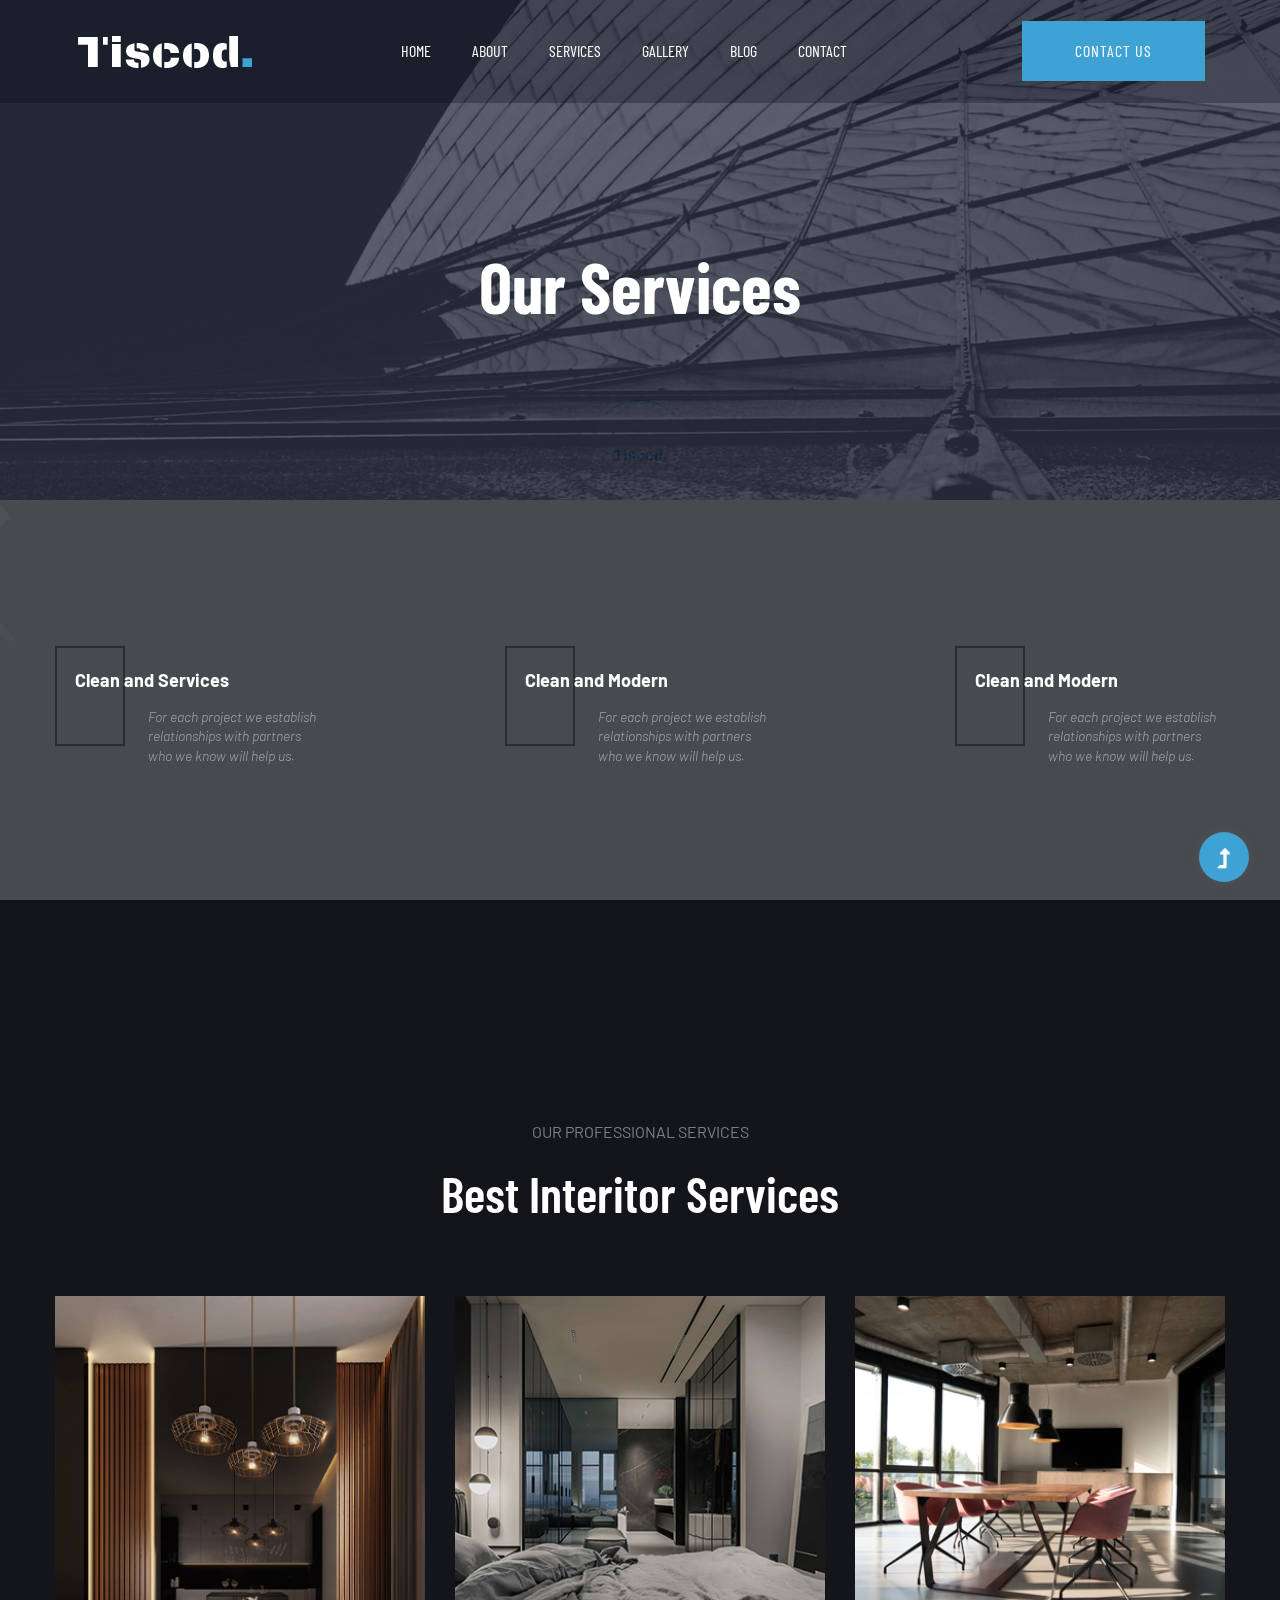
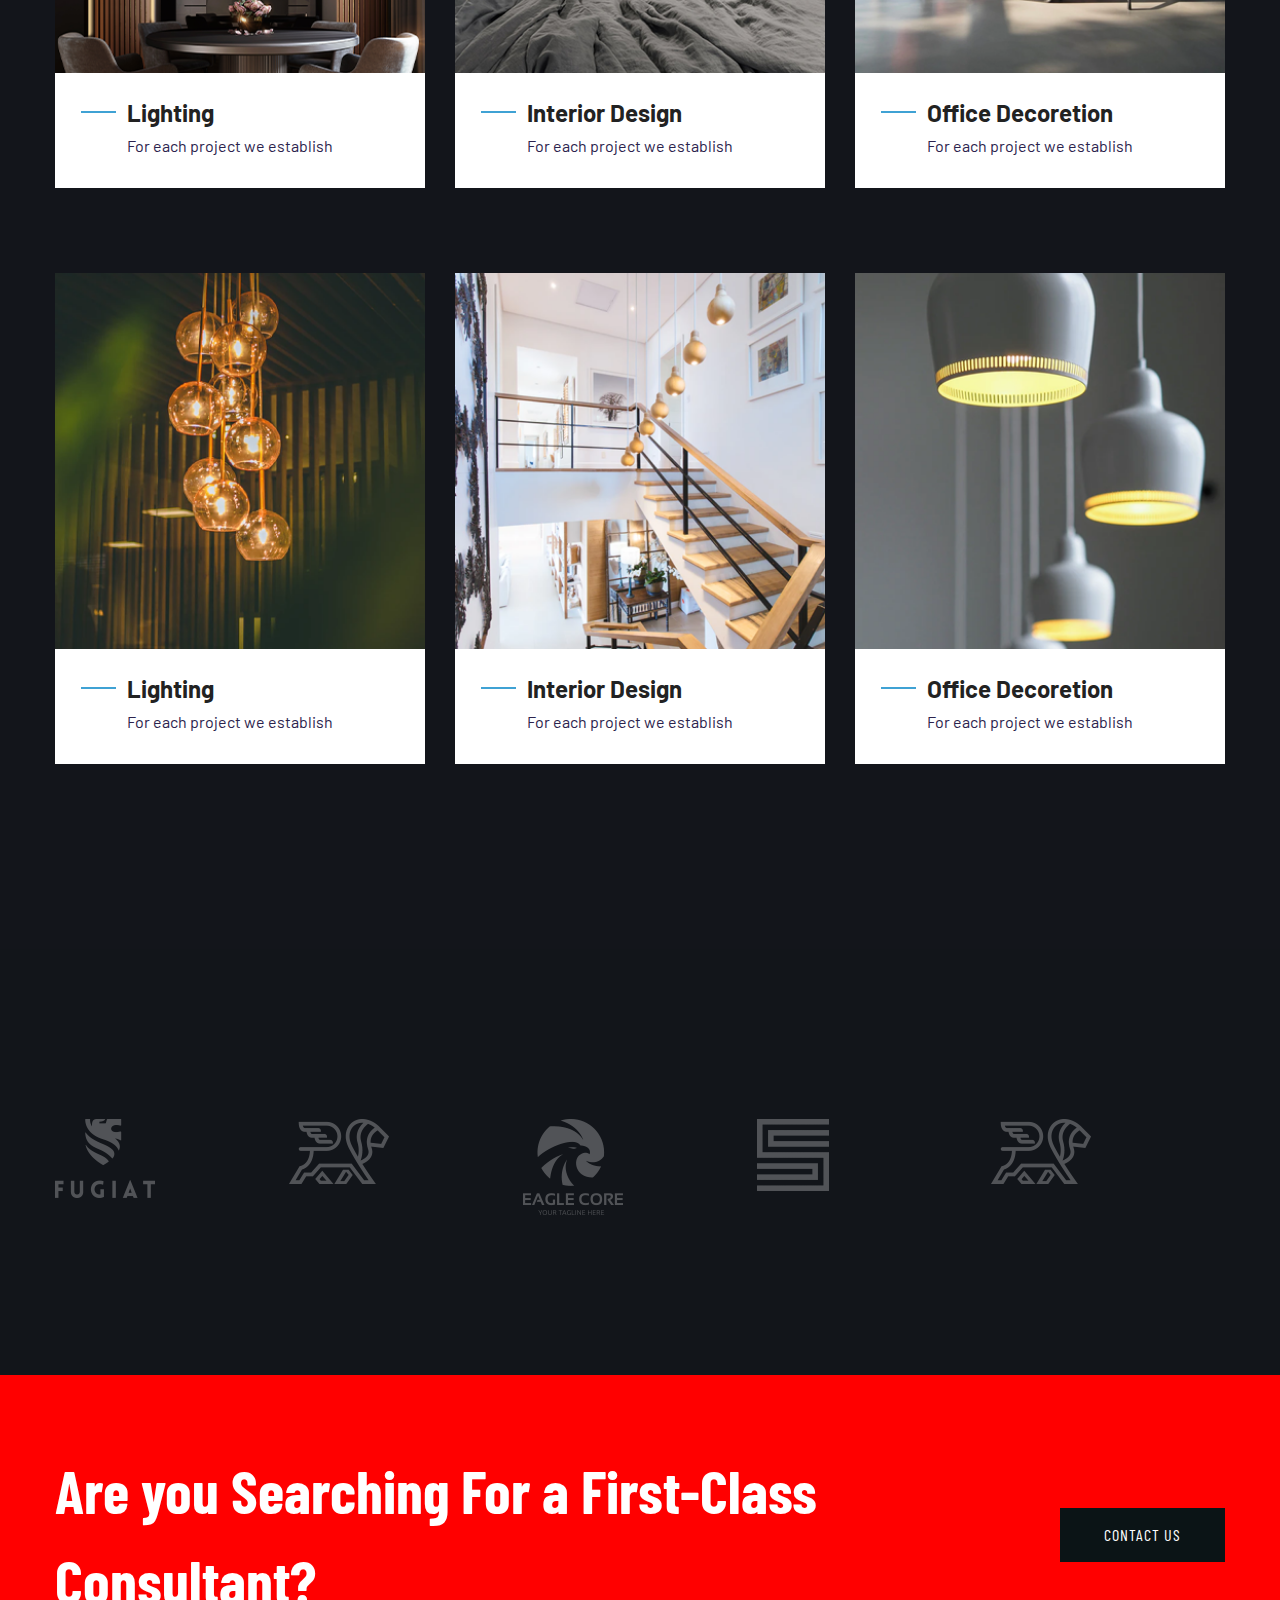
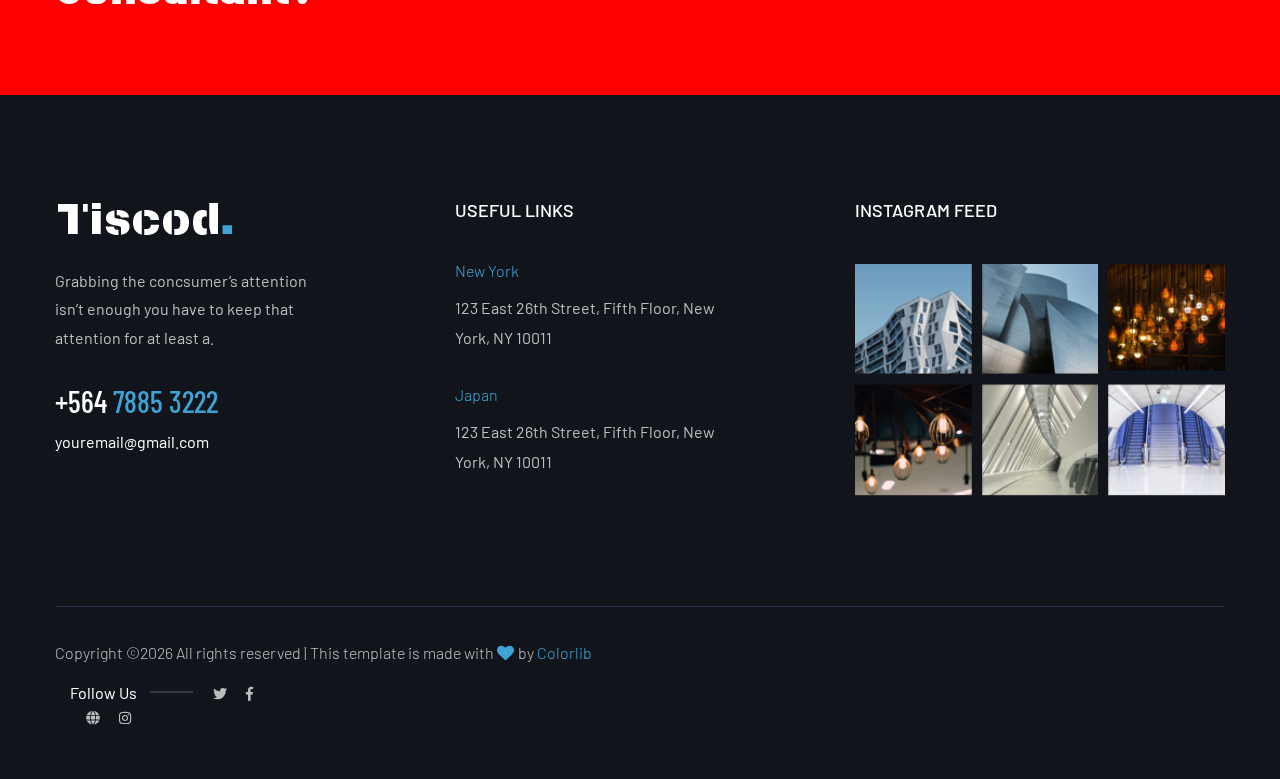
<file: services.html>
<!doctype html>
<html class="no-js" lang="zxx">
    <head>
        <meta charset="utf-8">
        <meta http-equiv="x-ua-compatible" content="ie=edge">
        <title>Interior Design HTML-5 Template </title>
        <meta name="description" content="">
        <meta name="viewport" content="width=device-width, initial-scale=1">
        <link rel="manifest" href="site.webmanifest">
		<link rel="shortcut icon" type="image/x-icon" href="assets/img/favicon.ico">

		<!-- CSS here -->
            <link rel="stylesheet" href="assets/css/bootstrap.min.css">
            <link rel="stylesheet" href="assets/css/owl.carousel.min.css">
            <link rel="stylesheet" href="assets/css/slicknav.css">
            <link rel="stylesheet" href="assets/css/flaticon.css">
            <link rel="stylesheet" href="assets/css/animate.min.css">
            <link rel="stylesheet" href="assets/css/magnific-popup.css">
            <link rel="stylesheet" href="assets/css/fontawesome-all.min.css">
            <link rel="stylesheet" href="assets/css/themify-icons.css">
            <link rel="stylesheet" href="assets/css/slick.css">
            <link rel="stylesheet" href="assets/css/nice-select.css">
            <link rel="stylesheet" href="assets/css/style.css">
   </head>

   <body class="body-bg">
    <!--? Preloader Start -->
    <div id="preloader-active">
        <div class="preloader d-flex align-items-center justify-content-center">
            <div class="preloader-inner position-relative">
                <div class="preloader-circle"></div>
                <div class="preloader-img pere-text">
                    <img src="assets/img/logo/loder.jpg" alt="">
                </div>
            </div>
        </div>
    </div>
    <header>
        <!-- Header Start -->
        <div class="header-area header-transparent">
            <div class="main-header header-sticky">
                <div class="container-fluid">
                    <div class="menu-wrapper d-flex align-items-center justify-content-between">
                        <!-- Logo -->
                        <div class="logo">
                            <a href="index.html"><img src="assets/img/logo/logo.png" alt=""></a>
                        </div>
                        <!-- Main-menu -->
                        <div class="main-menu f-right d-none d-lg-block">
                            <nav>
                                <ul id="navigation">
                                    <li><a href="index.html">Home</a></li>
                                    <li><a href="about.html">About</a></li>
                                    <li><a href="services.html">Services</a></li>
                                    <li><a href="work.html">Gallery</a></li>
                                    <li><a href="blog.html">Blog</a>
                                        <ul class="submenu">
                                            <li><a href="blog.html">Blog</a></li>
                                            <li><a href="blog_details.html">Blog Details</a></li>
                                            <li><a href="elements.html">Elements</a></li>
                                        </ul>
                                    </li>
                                    <li><a href="contact.html">Contact</a></li>
                                </ul>
                            </nav>
                        </div>          
                        <!-- Header-btn -->
                        <div class="header-btns d-none d-lg-block f-right">
                            <a href="#" class="btn header-btn">Contact Us</a>
                        </div>
                        <!-- Mobile Menu -->
                        <div class="col-12">
                            <div class="mobile_menu d-block d-lg-none"></div>
                        </div>
                    </div>
                </div>
            </div>
        </div>
        <!-- Header End -->
    </header>
    <main>
        <!--? Hero Start -->
        <div class="slider-area2">
            <div class="slider-height2 hero-overly d-flex align-items-center">
                <div class="container">
                    <div class="row">
                        <div class="col-xl-12">
                            <div class="hero-cap hero-cap2 text-center pt-80">
                                <h2>Our Services</h2>
                            </div>
                        </div>
                    </div>
                </div>
            </div> 
        </div>
        <!-- Hero End -->
        <!--? our info Start -->
        <div class="our-info-area pt-170 pb-100 section-bg" data-background="assets/img/gallery/section_bg02.jpg">
            <div class="container">
                <div class="row justify-content-between">
                    <div class="col-xl-3 col-lg-4 col-md-6 col-sm-6">
                        <div class="single-info mb-60">
                            <div class="info-caption">
                                <h4>Clean and Services</h4>
                                <p>For each project we establish relationships with partners who we know will help us. </p>
                            </div>
                        </div>
                    </div>
                    <div class="col-xl-3 col-lg-4 col-md-6 col-sm-6">
                        <div class="single-info mb-60">
                            <div class="info-caption">
                                <h4>Clean and Modern</h4>
                                <p>For each project we establish relationships with partners who we know will help us. </p>
                            </div>
                        </div>
                    </div>
                    <div class="col-xl-3 col-lg-4 col-md-6 col-sm-6">
                        <div class="single-info mb-60">
                            <div class="info-caption">
                                <h4>Clean and Modern</h4>
                                <p>For each project we establish relationships with partners who we know will help us. </p>
                            </div>
                        </div>
                    </div>
                </div>
            </div>
        </div>
        <!-- Our Info start -->
         <!--? Services Ara Start -->
         <div class="services-area section-padding3">
            <div class="container">
                <div class="row justify-content-center">
                    <div class="cl-xl-7 col-lg-8 col-md-10">
                        <!-- Section Tittle -->
                        <div class="section-tittle text-center mb-70">
                            <span>Our Professional Services</span>
                            <h2>Best Interitor Services</h2>
                        </div> 
                    </div>
                </div>
                <div class="row">
                    <div class="col-lg-4 col-md-6 col-sm-10">
                        <div class="single-services mb-200">
                            <div class="services-img">
                                <img src="assets/img/gallery/services1.png" alt="">
                             </div>
                             <div class="services-caption">
                                <h3><a href="services.html">Lighting</a></h3>
                                <p class="pera1">For each project we establish </p>
                                <p class="pera2">For each project we establish relationships with partners who we know will help us. </p>
                            </div>
                        </div>
                    </div>
                    <div class="col-lg-4 col-md-6 col-sm-10">
                        <div class="single-services mb-200">
                            <div class="services-img">
                                <img src="assets/img/gallery/services2.png" alt="">
                             </div>
                             <div class="services-caption">
                                <h3><a href="services.html">Interior Design</a></h3>
                                <p class="pera1">For each project we establish </p>
                                <p class="pera2">For each project we establish relationships with partners who we know will help us. </p>
                            </div>
                        </div>
                    </div>
                    <div class="col-lg-4 col-md-6 col-sm-10">
                        <div class="single-services mb-200">
                            <div class="services-img">
                                <img src="assets/img/gallery/services3.png" alt="">
                             </div>
                             <div class="services-caption">
                                <h3><a href="services.html">Office Decoretion</a></h3>
                                <p class="pera1">For each project we establish </p>
                                <p class="pera2">For each project we establish relationships with partners who we know will help us. </p>
                            </div>
                        </div>
                    </div>
                    <div class="col-lg-4 col-md-6 col-sm-10">
                        <div class="single-services mb-200">
                            <div class="services-img">
                                <img src="assets/img/gallery/services4.png" alt="">
                             </div>
                             <div class="services-caption">
                               <h3><a href="services.html">Lighting</a></h3>
                                <p class="pera1">For each project we establish </p>
                                <p class="pera2">For each project we establish relationships with partners who we know will help us. </p>
                            </div>
                        </div>
                    </div>
                    <div class="col-lg-4 col-md-6 col-sm-10">
                        <div class="single-services mb-200">
                            <div class="services-img">
                                <img src="assets/img/gallery/services5.png" alt="">
                             </div>
                             <div class="services-caption">
                                 <h3><a href="services.html">Interior Design</a></h3>
                                <p class="pera1">For each project we establish </p>
                                <p class="pera2">For each project we establish relationships with partners who we know will help us. </p>
                            </div>
                        </div>
                    </div>
                    <div class="col-lg-4 col-md-6 col-sm-10">
                        <div class="single-services mb-200">
                            <div class="services-img">
                                <img src="assets/img/gallery/services6.png" alt="">
                             </div>
                             <div class="services-caption">
                                <h3><a href="services.html">Office Decoretion</a></h3>
                                <p class="pera1">For each project we establish </p>
                                <p class="pera2">For each project we establish relationships with partners who we know will help us. </p>
                            </div>
                        </div>
                    </div>
                </div>
            </div>
        </div>
        <!-- Services Ara End -->
        <!-- Brand Area Start -->
        <div class="brand-area pt-120 pb-120">
            <div class="container">
                <div class="brand-active brand-border pt-50 pb-40">
                    <div class="single-brand">
                        <img src="assets/img/gallery/brand1.png" alt="">
                    </div>
                    <div class="single-brand">
                        <img src="assets/img/gallery/brand2.png" alt="">
                    </div>
                    <div class="single-brand">
                        <img src="assets/img/gallery/brand3.png" alt="">
                    </div>
                    <div class="single-brand">
                        <img src="assets/img/gallery/brand4.png" alt="">
                    </div>
                    <div class="single-brand">
                        <img src="assets/img/gallery/brand2.png" alt="">
                    </div>
                    <div class="single-brand">
                        <img src="assets/img/gallery/brand5.png" alt="">
                    </div>
                </div>
            </div>
        </div>
        <!-- Brand Area End -->
        <!-- Want To work -->
        <section class="wantToWork-area w-padding2">
            <div class="container">
                <div class="row align-items-center justify-content-between">
                    <div class="col-xl-8 col-lg-8 col-md-8">
                        <div class="wantToWork-caption wantToWork-caption2">
                            <h2>Are you Searching For a First-Class Consultant?</h2>
                        </div>
                    </div>
                    <div class="col-xl-2 col-lg-2 col-md-3">
                        <a href="#" class="btn btn-black f-right">Contact Us</a>
                    </div>
                </div>
            </div>
        </section>
        <!-- Want To work End -->
    </main>
    <footer>
        <!--? Footer Start-->
        <div class="footer-area footer-bg">
           <div class="container">
                <div class="footer-top footer-padding">
                    <div class="row d-flex justify-content-between">
                        <div class="col-xl-3 col-lg-4 col-md-5 col-sm-8">
                            <div class="single-footer-caption mb-50">
                                <!-- logo -->
                                <div class="footer-logo">
                                    <a href="index.html"><img src="assets/img/logo/logo2_footer.png" alt=""></a>
                                </div>
                                <div class="footer-tittle">
                                    <div class="footer-pera">
                                        <p class="info1">Grabbing the concsumer’s attention isn’t enough you have to keep that attention for at least a.</p>
                                    </div>
                                </div>
                                <div class="footer-number">
                                    <h4><span>+564 </span>7885 3222</h4>
                                    <p>youremail@gmail.com</p>
                                </div>
                            </div>
                        </div>
                        <div class="col-xl-3 col-lg-2 col-md-5 col-sm-6">
                            <div class="single-footer-caption mb-50">
                                <div class="footer-tittle">
                                    <h4>Useful Links</h4>
                                </div>
                                <div class="footer-cap">
                                    <span>New York</span>
                                    <p>123 East 26th Street, Fifth Floor, New York, NY 10011</p>
                                </div>
                                <div class="footer-cap">
                                    <span>Japan</span>
                                    <p>123 East 26th Street, Fifth Floor, New York, NY 10011</p>
                                </div>
                            </div>
                        </div>
                        <!-- Instagram -->
                        <div class="col-xl-4 col-lg-4 col-md-5 col-sm-7">
                            <div class="single-footer-caption mb-50">
                                <div class="footer-tittle">
                                    <h4>Instagram Feed</h4>
                                </div>
                                <div class="instagram-gellay">
                                    <ul class="insta-feed">
                                        <li><a href="#"><img src="assets/img/gallery/instagram1.png" alt=""></a></li>
                                        <li><a href="#"><img src="assets/img/gallery/instagram2.png" alt=""></a></li>
                                        <li><a href="#"><img src="assets/img/gallery/instagram3.png" alt=""></a></li>
                                        <li><a href="#"><img src="assets/img/gallery/instagram4.png" alt=""></a></li>
                                        <li><a href="#"><img src="assets/img/gallery/instagram5.png" alt=""></a></li>
                                        <li><a href="#"><img src="assets/img/gallery/instagram6.png" alt=""></a></li>
                                    </ul>
                                </div>
                            </div>
                        </div>
                    </div>
                </div>
                <div class="footer-bottom">
                    <div class="row d-flex justify-content-between align-items-center">
                        <div class="col-xl-9 col-lg-8">
                            <div class="footer-copy-right">
                                <p><!-- Link back to Colorlib can't be removed. Template is licensed under CC BY 3.0. -->
  Copyright &copy;<script>document.write(new Date().getFullYear());</script> All rights reserved | This template is made with <i class="fa fa-heart" aria-hidden="true"></i> by <a href="https://colorlib.com" target="_blank">Colorlib</a>
  <!-- Link back to Colorlib can't be removed. Template is licensed under CC BY 3.0. --></p>
                        </div>
                        <div class="col-xl-3 col-lg-4">
                            <!-- Footer Social -->
                            <div class="footer-social f-right">
                                <span>Follow Us</span>
                                <a href="#"><i class="fab fa-twitter"></i></a>
                                <a href="https://www.facebook.com/sai4ull"><i class="fab fa-facebook-f"></i></a>
                                <a href="#"><i class="fas fa-globe"></i></a>
                                <a href="#"><i class="fab fa-instagram"></i></a>
                            </div>
                        </div>
                    </div>
                </div>
           </div>
        </div>
        <!-- Footer End-->
    </footer>
    <!-- Scroll Up -->
    <div id="back-top" >
        <a title="Go to Top" href="#"> <i class="fas fa-level-up-alt"></i></a>
    </div>

    <!-- JS here -->
		<!-- All JS Custom Plugins Link Here here -->
        <script src="./assets/js/vendor/modernizr-3.5.0.min.js"></script>
		<!-- Jquery, Popper, Bootstrap -->
		<script src="./assets/js/vendor/jquery-1.12.4.min.js"></script>
        <script src="./assets/js/popper.min.js"></script>
        <script src="./assets/js/bootstrap.min.js"></script>
	    <!-- Jquery Mobile Menu -->
        <script src="./assets/js/jquery.slicknav.min.js"></script>

		<!-- Jquery Slick , Owl-Carousel Plugins -->
        <script src="./assets/js/owl.carousel.min.js"></script>
        <script src="./assets/js/slick.min.js"></script>
		<!-- One Page, Animated-HeadLin -->
        <script src="./assets/js/wow.min.js"></script>
		<script src="./assets/js/animated.headline.js"></script>
        <script src="./assets/js/jquery.magnific-popup.js"></script>

		<!-- Nice-select, sticky -->
        <script src="./assets/js/jquery.nice-select.min.js"></script>
		<script src="./assets/js/jquery.sticky.js"></script>
        
        <!-- contact js -->
        <script src="./assets/js/contact.js"></script>
        <script src="./assets/js/jquery.form.js"></script>
        <script src="./assets/js/jquery.validate.min.js"></script>
        <script src="./assets/js/mail-script.js"></script>
        <script src="./assets/js/jquery.ajaxchimp.min.js"></script>
        
		<!-- Jquery Plugins, main Jquery -->	
        <script src="./assets/js/plugins.js"></script>
        <script src="./assets/js/main.js"></script>
        
    </body>
</html>
</file>
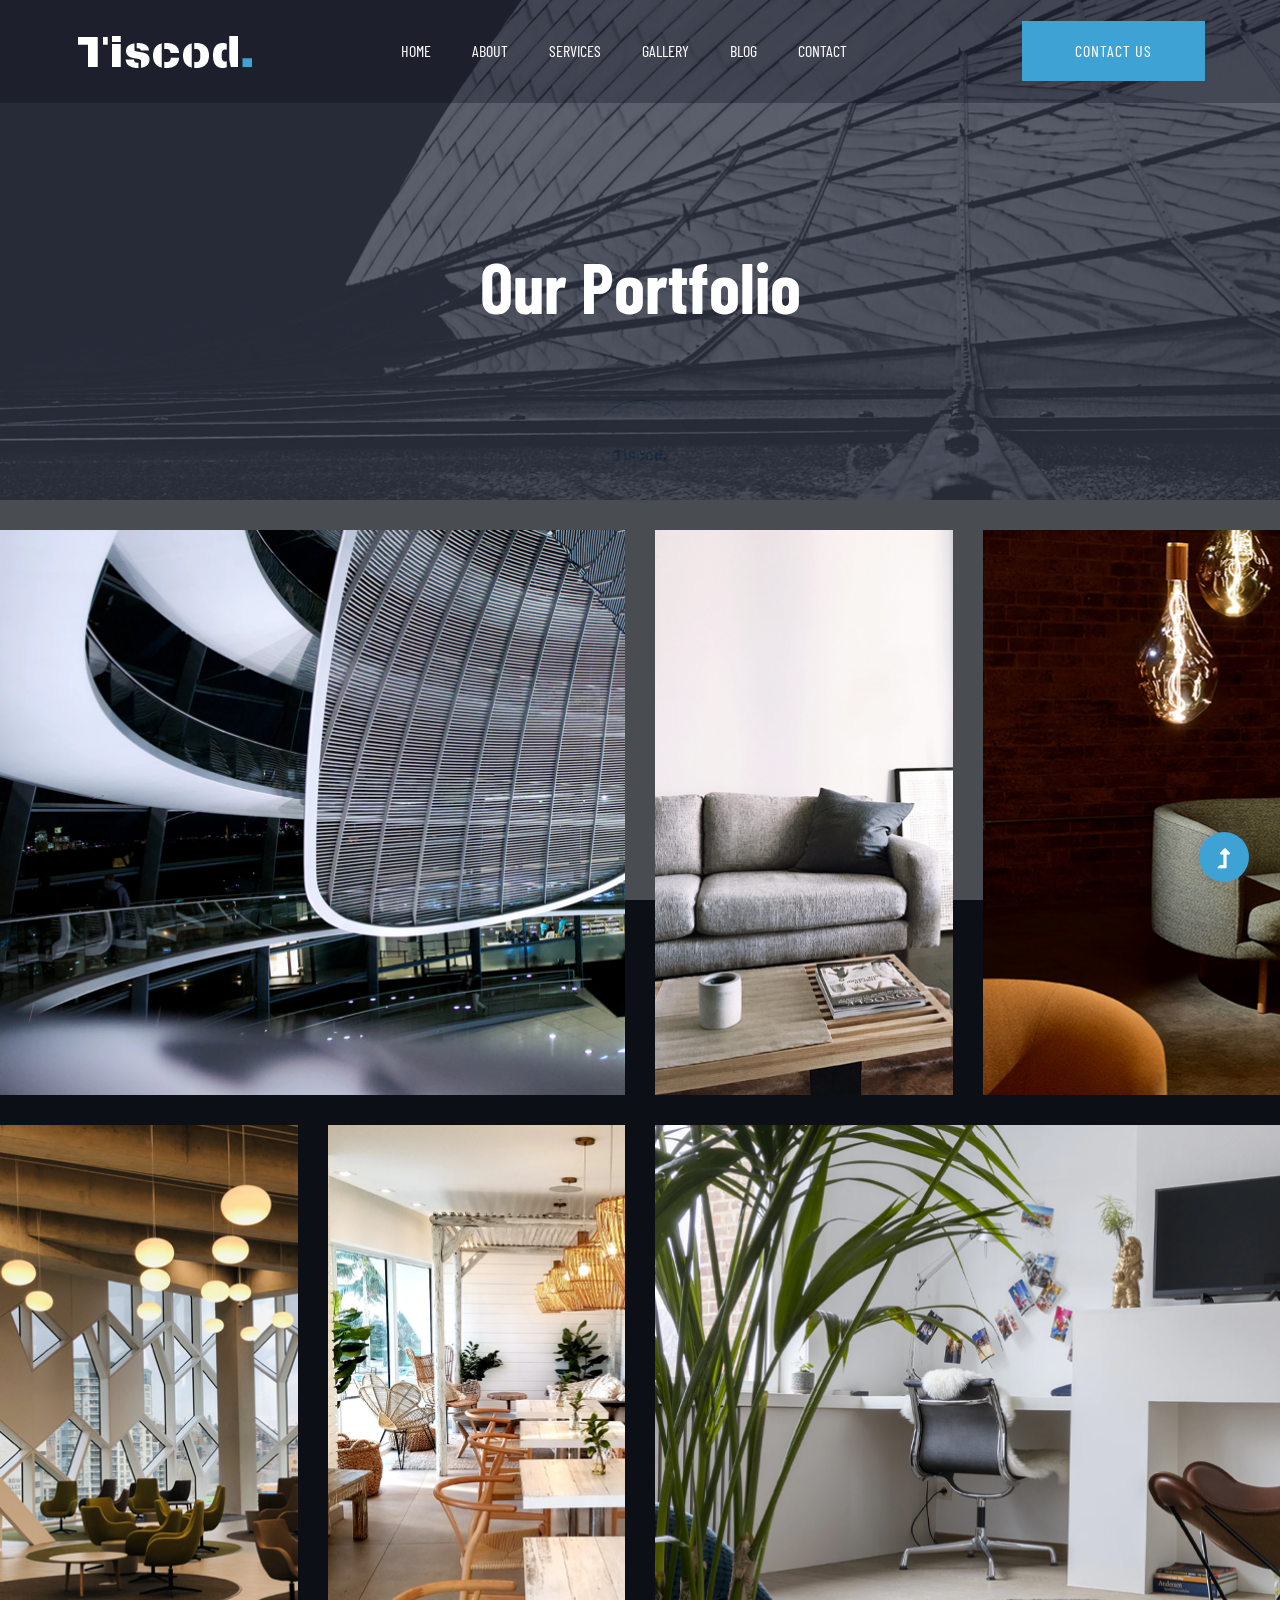
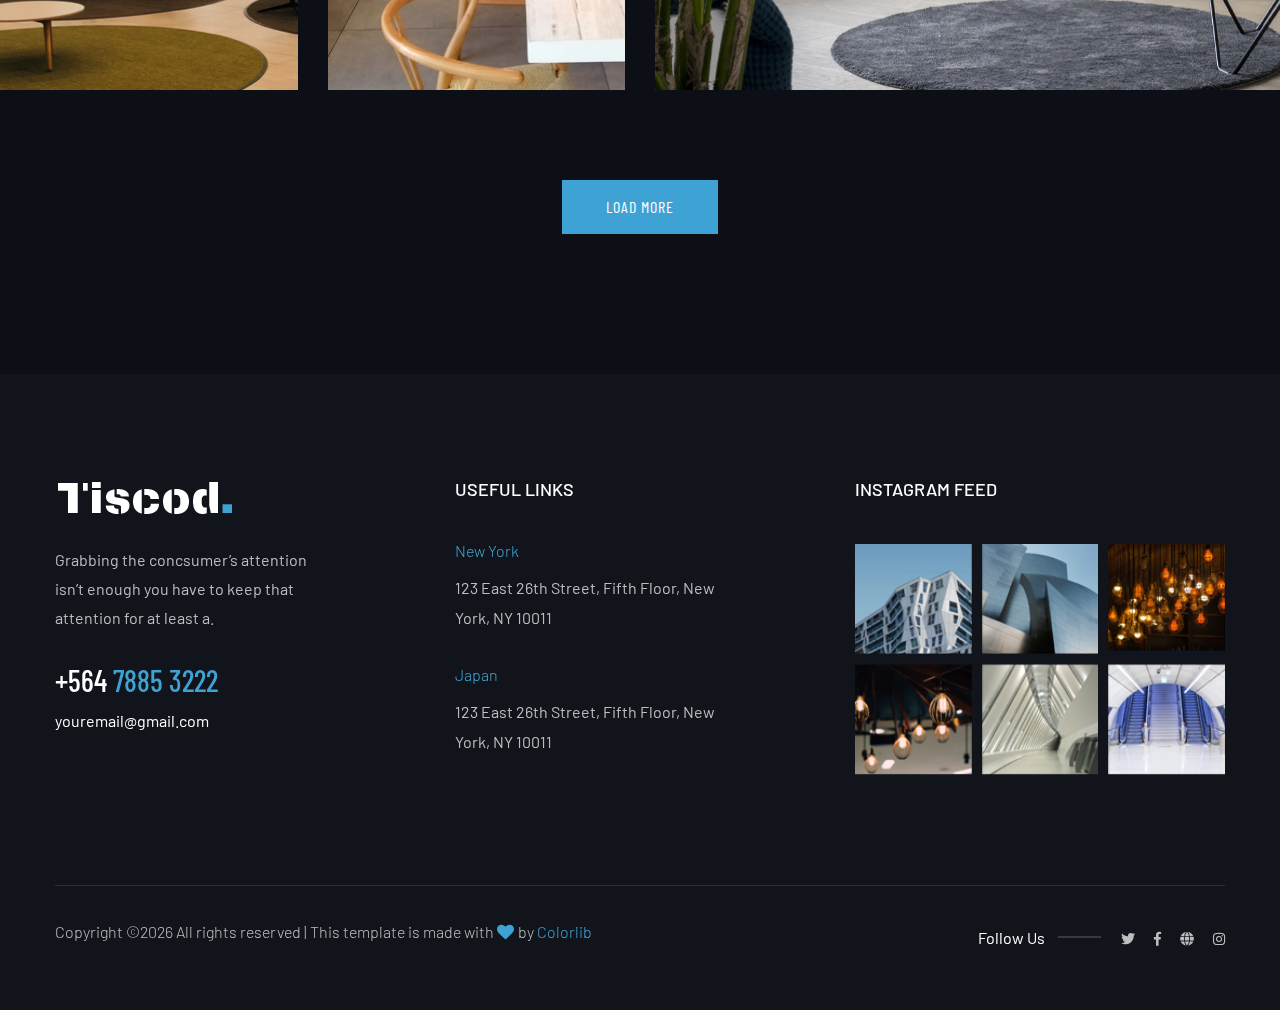
<file: work.html>
<!doctype html>
<html class="no-js" lang="zxx">
    <head>
        <meta charset="utf-8">
        <meta http-equiv="x-ua-compatible" content="ie=edge">
        <title>Interior Design HTML-5 Template </title>
        <meta name="description" content="">
        <meta name="viewport" content="width=device-width, initial-scale=1">
        <link rel="manifest" href="site.webmanifest">
		<link rel="shortcut icon" type="image/x-icon" href="assets/img/favicon.ico">

		<!-- CSS here -->
            <link rel="stylesheet" href="assets/css/bootstrap.min.css">
            <link rel="stylesheet" href="assets/css/owl.carousel.min.css">
            <link rel="stylesheet" href="assets/css/slicknav.css">
            <link rel="stylesheet" href="assets/css/flaticon.css">
            <link rel="stylesheet" href="assets/css/animate.min.css">
            <link rel="stylesheet" href="assets/css/magnific-popup.css">
            <link rel="stylesheet" href="assets/css/fontawesome-all.min.css">
            <link rel="stylesheet" href="assets/css/themify-icons.css">
            <link rel="stylesheet" href="assets/css/slick.css">
            <link rel="stylesheet" href="assets/css/nice-select.css">
            <link rel="stylesheet" href="assets/css/style.css">
   </head>

   <body class="body-bg">
    <!--? Preloader Start -->
    <div id="preloader-active">
        <div class="preloader d-flex align-items-center justify-content-center">
            <div class="preloader-inner position-relative">
                <div class="preloader-circle"></div>
                <div class="preloader-img pere-text">
                    <img src="assets/img/logo/loder.jpg" alt="">
                </div>
            </div>
        </div>
    </div>
    <header>
        <!-- Header Start -->
        <div class="header-area header-transparent">
            <div class="main-header header-sticky">
                <div class="container-fluid">
                    <div class="menu-wrapper d-flex align-items-center justify-content-between">
                        <!-- Logo -->
                        <div class="logo">
                            <a href="index.html"><img src="assets/img/logo/logo.png" alt=""></a>
                        </div>
                        <!-- Main-menu -->
                        <div class="main-menu f-right d-none d-lg-block">
                            <nav>
                                <ul id="navigation">
                                    <li><a href="index.html">Home</a></li>
                                    <li><a href="about.html">About</a></li>
                                    <li><a href="services.html">Services</a></li>
                                    <li><a href="work.html">Gallery</a></li>
                                    <li><a href="blog.html">Blog</a>
                                        <ul class="submenu">
                                            <li><a href="blog.html">Blog</a></li>
                                            <li><a href="blog_details.html">Blog Details</a></li>
                                            <li><a href="elements.html">Elements</a></li>
                                        </ul>
                                    </li>
                                    <li><a href="contact.html">Contact</a></li>
                                </ul>
                            </nav>
                        </div>          
                        <!-- Header-btn -->
                        <div class="header-btns d-none d-lg-block f-right">
                            <a href="#" class="btn header-btn">Contact Us</a>
                        </div>
                        <!-- Mobile Menu -->
                        <div class="col-12">
                            <div class="mobile_menu d-block d-lg-none"></div>
                        </div>
                    </div>
                </div>
            </div>
        </div>
        <!-- Header End -->
    </header>
    <main>
        <!--? Hero Start -->
        <div class="slider-area2">
            <div class="slider-height2 hero-overly d-flex align-items-center">
                <div class="container">
                    <div class="row">
                        <div class="col-xl-12">
                            <div class="hero-cap hero-cap2 text-center pt-80">
                                <h2>Our Portfolio</h2>
                            </div>
                        </div>
                    </div>
                </div>
            </div> 
        </div>
        <!-- Hero End -->
        <!--? Gallery Area Start -->
        <div class="gallery-area pt-30 pb-40">
            <div class="container-fluid p-0 fix">
                <div class="row">
                    <div class="col-xl-6 col-lg-4 col-md-6">
                        <div class="single-gallery mb-30">
                            <div class="gallery-img" style="background-image: url(assets/img/gallery/gallery1.png);"></div>
                            <div class="thumb-content-box">
                                <div class="thumb-content">
                                    <h3><span>Intorior</span>Burj Khalifa</h3>
                                    <a href="work.html"><i class="fas fa-angle-right"></i></a>
                                </div>
                            </div>
                        </div>
                    </div>
                    <div class="col-xl-3 col-lg-4 col-md-6">
                        <div class="single-gallery mb-30">
                            <div class="gallery-img" style="background-image: url(assets/img/gallery/gallery2.png);"></div>
                            <div class="thumb-content-box">
                                <div class="thumb-content">
                                    <h3><span>Intorior</span>Burj Khalifa</h3>
                                    <a href="work.html"><i class="fas fa-angle-right"></i></a>
                                </div>
                            </div>
                        </div>
                    </div>
                    <div class="col-xl-3 col-lg-4 col-md-6">
                        <div class="single-gallery mb-30">
                              <div class="gallery-img" style="background-image: url(assets/img/gallery/gallery3.png);"></div>
                            <div class="thumb-content-box">
                                <div class="thumb-content">
                                    <h3><span>Intorior</span>Burj Khalifa</h3>
                                    <a href="work.html"><i class="fas fa-angle-right"></i></a>
                                </div>
                            </div>
                        </div>
                    </div>
                    <div class="col-xl-3 col-lg-4 col-md-6">
                        <div class="single-gallery mb-30">
                            <div class="gallery-img" style="background-image: url(assets/img/gallery/gallery4.png);"></div>
                            <div class="thumb-content-box">
                                <div class="thumb-content">
                                    <h3><span>Intorior</span>Burj Khalifa</h3>
                                    <a href="work.html"><i class="fas fa-angle-right"></i></a>
                                </div>
                            </div>
                        </div>
                    </div>
                    <div class="col-xl-3 col-lg-4 col-md-6">
                        <div class="single-gallery mb-30">
                            <div class="gallery-img" style="background-image: url(assets/img/gallery/gallery5.png);"></div>
                            <div class="thumb-content-box">
                                <div class="thumb-content">
                                    <h3><span>Intorior</span>Burj Khalifa</h3>
                                    <a href="work.html"><i class="fas fa-angle-right"></i></a>
                                </div>
                            </div>
                        </div>
                    </div>
                    <div class="col-xl-6 col-lg-4 col-md-6">
                        <div class="single-gallery mb-30">
                            <div class="gallery-img" style="background-image: url(assets/img/gallery/gallery6.png);"></div>
                            <div class="thumb-content-box">
                                <div class="thumb-content">
                                    <h3><span>Intorior</span>Burj Khalifa</h3>
                                    <a href="work.html"><i class="fas fa-angle-right"></i></a>
                                </div>
                            </div>
                        </div>
                    </div>
                </div>
                <div class="row">
                    <div class="col-lg-12">
                        <div class="lode-more-btn text-center pt-60 pb-100">
                            <a href="#" class="btn">Load More</a>
                        </div>
                    </div>
                </div>
            </div>
        </div>
        <!-- Gallery Area End -->
    </main>
    <footer>
        <!--? Footer Start-->
        <div class="footer-area footer-bg">
           <div class="container">
                <div class="footer-top footer-padding">
                    <div class="row d-flex justify-content-between">
                        <div class="col-xl-3 col-lg-4 col-md-5 col-sm-8">
                            <div class="single-footer-caption mb-50">
                                <!-- logo -->
                                <div class="footer-logo">
                                    <a href="index.html"><img src="assets/img/logo/logo2_footer.png" alt=""></a>
                                </div>
                                <div class="footer-tittle">
                                    <div class="footer-pera">
                                        <p class="info1">Grabbing the concsumer’s attention isn’t enough you have to keep that attention for at least a.</p>
                                    </div>
                                </div>
                                <div class="footer-number">
                                    <h4><span>+564 </span>7885 3222</h4>
                                    <p>youremail@gmail.com</p>
                                </div>
                            </div>
                        </div>
                        <div class="col-xl-3 col-lg-2 col-md-5 col-sm-6">
                            <div class="single-footer-caption mb-50">
                                <div class="footer-tittle">
                                    <h4>Useful Links</h4>
                                </div>
                                <div class="footer-cap">
                                    <span>New York</span>
                                    <p>123 East 26th Street, Fifth Floor, New York, NY 10011</p>
                                </div>
                                <div class="footer-cap">
                                    <span>Japan</span>
                                    <p>123 East 26th Street, Fifth Floor, New York, NY 10011</p>
                                </div>
                            </div>
                        </div>
                        <!-- Instagram -->
                        <div class="col-xl-4 col-lg-4 col-md-5 col-sm-7">
                            <div class="single-footer-caption mb-50">
                                <div class="footer-tittle">
                                    <h4>Instagram Feed</h4>
                                </div>
                                <div class="instagram-gellay">
                                    <ul class="insta-feed">
                                        <li><a href="#"><img src="assets/img/gallery/instagram1.png" alt=""></a></li>
                                        <li><a href="#"><img src="assets/img/gallery/instagram2.png" alt=""></a></li>
                                        <li><a href="#"><img src="assets/img/gallery/instagram3.png" alt=""></a></li>
                                        <li><a href="#"><img src="assets/img/gallery/instagram4.png" alt=""></a></li>
                                        <li><a href="#"><img src="assets/img/gallery/instagram5.png" alt=""></a></li>
                                        <li><a href="#"><img src="assets/img/gallery/instagram6.png" alt=""></a></li>
                                    </ul>
                                </div>
                            </div>
                        </div>
                    </div>
                </div>
                <div class="footer-bottom">
                    <div class="row d-flex justify-content-between align-items-center">
                        <div class="col-xl-9 col-lg-8">
                            <div class="footer-copy-right">
                                <p><!-- Link back to Colorlib can't be removed. Template is licensed under CC BY 3.0. -->
  Copyright &copy;<script>document.write(new Date().getFullYear());</script> All rights reserved | This template is made with <i class="fa fa-heart" aria-hidden="true"></i> by <a href="https://colorlib.com" target="_blank">Colorlib</a>
  <!-- Link back to Colorlib can't be removed. Template is licensed under CC BY 3.0. --></p>
                            </div>
                        </div>
                        <div class="col-xl-3 col-lg-4">
                            <!-- Footer Social -->
                            <div class="footer-social f-right">
                                <span>Follow Us</span>
                                <a href="#"><i class="fab fa-twitter"></i></a>
                                <a href="https://www.facebook.com/sai4ull"><i class="fab fa-facebook-f"></i></a>
                                <a href="#"><i class="fas fa-globe"></i></a>
                                <a href="#"><i class="fab fa-instagram"></i></a>
                            </div>
                        </div>
                    </div>
                </div>
           </div>
        </div>
        <!-- Footer End-->
    </footer>
    <!-- Scroll Up -->
    <div id="back-top" >
        <a title="Go to Top" href="#"> <i class="fas fa-level-up-alt"></i></a>
    </div>

    <!-- JS here -->
		<!-- All JS Custom Plugins Link Here here -->
        <script src="./assets/js/vendor/modernizr-3.5.0.min.js"></script>
		<!-- Jquery, Popper, Bootstrap -->
		<script src="./assets/js/vendor/jquery-1.12.4.min.js"></script>
        <script src="./assets/js/popper.min.js"></script>
        <script src="./assets/js/bootstrap.min.js"></script>
	    <!-- Jquery Mobile Menu -->
        <script src="./assets/js/jquery.slicknav.min.js"></script>

		<!-- Jquery Slick , Owl-Carousel Plugins -->
        <script src="./assets/js/owl.carousel.min.js"></script>
        <script src="./assets/js/slick.min.js"></script>
		<!-- One Page, Animated-HeadLin -->
        <script src="./assets/js/wow.min.js"></script>
		<script src="./assets/js/animated.headline.js"></script>
        <script src="./assets/js/jquery.magnific-popup.js"></script>

		<!-- Nice-select, sticky -->
        <script src="./assets/js/jquery.nice-select.min.js"></script>
		<script src="./assets/js/jquery.sticky.js"></script>
        
        <!-- contact js -->
        <script src="./assets/js/contact.js"></script>
        <script src="./assets/js/jquery.form.js"></script>
        <script src="./assets/js/jquery.validate.min.js"></script>
        <script src="./assets/js/mail-script.js"></script>
        <script src="./assets/js/jquery.ajaxchimp.min.js"></script>
        
		<!-- Jquery Plugins, main Jquery -->	
        <script src="./assets/js/plugins.js"></script>
        <script src="./assets/js/main.js"></script>
        
    </body>
</html>
</file>
<file: assets/css/flaticon.css>
/*
  	Flaticon icon font: Flaticon
  	Creation date: 07/04/2020 05:31
  	*/

@font-face {
  font-family: "Flaticon";
  src: url("../fonts/Flaticon.eot");
  src: url("../fonts/Flaticon.eot?#iefix") format("embedded-opentype"),
       url("../fonts/Flaticon.woff2") format("woff2"),
       url("../fonts/Flaticon.woff") format("woff"),
       url("../fonts/Flaticon.ttf") format("truetype"),
       url("../fonts/Flaticon.svg#Flaticon") format("svg");
  font-weight: normal;
  font-style: normal;
}

@media screen and (-webkit-min-device-pixel-ratio:0) {
  @font-face {
    font-family: "Flaticon";
    src: url("../fonts/Flaticon.svg#Flaticon") format("svg");
  }
}

[class^="flaticon-"]:before, [class*=" flaticon-"]:before,
[class^="flaticon-"]:after, [class*=" flaticon-"]:after {   
  font-family: Flaticon;
font-style: normal;
}

.flaticon-shipped:before { content: "\f100"; }
.flaticon-ship:before { content: "\f101"; }
.flaticon-plane:before { content: "\f102"; }
.flaticon-support:before { content: "\f103"; }
.flaticon-clock:before { content: "\f104"; }
.flaticon-place:before { content: "\f105"; }
</file>
<file: assets/css/themify-icons.css>
@font-face {
	font-family: 'themify';
	src:url('../fonts/themify.eot?-fvbane');


	src:url('../fonts/themify.eot?#iefix-fvbane') format('embedded-opentype'),
		url('../fonts/themify.woff?-fvbane') format('woff'),
		url('../fonts/themify.ttf?-fvbane') format('truetype'),
		url('../fonts/themify.svg?-fvbane#themify') format('svg');
	font-weight: normal;
	font-style: normal;
}

[class^="ti-"], [class*=" ti-"] {
	font-family: 'themify';
	speak: none;
	font-style: normal;
	font-weight: normal;
	font-variant: normal;
	text-transform: none;
	line-height: 1;

	/* Better Font Rendering =========== */
	-webkit-font-smoothing: antialiased;
	-moz-osx-font-smoothing: grayscale;
}

.ti-wand:before {
	content: "\e600";
}
.ti-volume:before {
	content: "\e601";
}
.ti-user:before {
	content: "\e602";
}
.ti-unlock:before {
	content: "\e603";
}
.ti-unlink:before {
	content: "\e604";
}
.ti-trash:before {
	content: "\e605";
}
.ti-thought:before {
	content: "\e606";
}
.ti-target:before {
	content: "\e607";
}
.ti-tag:before {
	content: "\e608";
}
.ti-tablet:before {
	content: "\e609";
}
.ti-star:before {
	content: "\e60a";
}
.ti-spray:before {
	content: "\e60b";
}
.ti-signal:before {
	content: "\e60c";
}
.ti-shopping-cart:before {
	content: "\e60d";
}
.ti-shopping-cart-full:before {
	content: "\e60e";
}
.ti-settings:before {
	content: "\e60f";
}
.ti-search:before {
	content: "\e610";
}
.ti-zoom-in:before {
	content: "\e611";
}
.ti-zoom-out:before {
	content: "\e612";
}
.ti-cut:before {
	content: "\e613";
}
.ti-ruler:before {
	content: "\e614";
}
.ti-ruler-pencil:before {
	content: "\e615";
}
.ti-ruler-alt:before {
	content: "\e616";
}
.ti-bookmark:before {
	content: "\e617";
}
.ti-bookmark-alt:before {
	content: "\e618";
}
.ti-reload:before {
	content: "\e619";
}
.ti-plus:before {
	content: "\e61a";
}
.ti-pin:before {
	content: "\e61b";
}
.ti-pencil:before {
	content: "\e61c";
}
.ti-pencil-alt:before {
	content: "\e61d";
}
.ti-paint-roller:before {
	content: "\e61e";
}
.ti-paint-bucket:before {
	content: "\e61f";
}
.ti-na:before {
	content: "\e620";
}
.ti-mobile:before {
	content: "\e621";
}
.ti-minus:before {
	content: "\e622";
}
.ti-medall:before {
	content: "\e623";
}
.ti-medall-alt:before {
	content: "\e624";
}
.ti-marker:before {
	content: "\e625";
}
.ti-marker-alt:before {
	content: "\e626";
}
.ti-arrow-up:before {
	content: "\e627";
}
.ti-arrow-right:before {
	content: "\e628";
}
.ti-arrow-left:before {
	content: "\e629";
}
.ti-arrow-down:before {
	content: "\e62a";
}
.ti-lock:before {
	content: "\e62b";
}
.ti-location-arrow:before {
	content: "\e62c";
}
.ti-link:before {
	content: "\e62d";
}
.ti-layout:before {
	content: "\e62e";
}
.ti-layers:before {
	content: "\e62f";
}
.ti-layers-alt:before {
	content: "\e630";
}
.ti-key:before {
	content: "\e631";
}
.ti-import:before {
	content: "\e632";
}
.ti-image:before {
	content: "\e633";
}
.ti-heart:before {
	content: "\e634";
}
.ti-heart-broken:before {
	content: "\e635";
}
.ti-hand-stop:before {
	content: "\e636";
}
.ti-hand-open:before {
	content: "\e637";
}
.ti-hand-drag:before {
	content: "\e638";
}
.ti-folder:before {
	content: "\e639";
}
.ti-flag:before {
	content: "\e63a";
}
.ti-flag-alt:before {
	content: "\e63b";
}
.ti-flag-alt-2:before {
	content: "\e63c";
}
.ti-eye:before {
	content: "\e63d";
}
.ti-export:before {
	content: "\e63e";
}
.ti-exchange-vertical:before {
	content: "\e63f";
}
.ti-desktop:before {
	content: "\e640";
}
.ti-cup:before {
	content: "\e641";
}
.ti-crown:before {
	content: "\e642";
}
.ti-comments:before {
	content: "\e643";
}
.ti-comment:before {
	content: "\e644";
}
.ti-comment-alt:before {
	content: "\e645";
}
.ti-close:before {
	content: "\e646";
}
.ti-clip:before {
	content: "\e647";
}
.ti-angle-up:before {
	content: "\e648";
}
.ti-angle-right:before {
	content: "\e649";
}
.ti-angle-left:before {
	content: "\e64a";
}
.ti-angle-down:before {
	content: "\e64b";
}
.ti-check:before {
	content: "\e64c";
}
.ti-check-box:before {
	content: "\e64d";
}
.ti-camera:before {
	content: "\e64e";
}
.ti-announcement:before {
	content: "\e64f";
}
.ti-brush:before {
	content: "\e650";
}
.ti-briefcase:before {
	content: "\e651";
}
.ti-bolt:before {
	content: "\e652";
}
.ti-bolt-alt:before {
	content: "\e653";
}
.ti-blackboard:before {
	content: "\e654";
}
.ti-bag:before {
	content: "\e655";
}
.ti-move:before {
	content: "\e656";
}
.ti-arrows-vertical:before {
	content: "\e657";
}
.ti-arrows-horizontal:before {
	content: "\e658";
}
.ti-fullscreen:before {
	content: "\e659";
}
.ti-arrow-top-right:before {
	content: "\e65a";
}
.ti-arrow-top-left:before {
	content: "\e65b";
}
.ti-arrow-circle-up:before {
	content: "\e65c";
}
.ti-arrow-circle-right:before {
	content: "\e65d";
}
.ti-arrow-circle-left:before {
	content: "\e65e";
}
.ti-arrow-circle-down:before {
	content: "\e65f";
}
.ti-angle-double-up:before {
	content: "\e660";
}
.ti-angle-double-right:before {
	content: "\e661";
}
.ti-angle-double-left:before {
	content: "\e662";
}
.ti-angle-double-down:before {
	content: "\e663";
}
.ti-zip:before {
	content: "\e664";
}
.ti-world:before {
	content: "\e665";
}
.ti-wheelchair:before {
	content: "\e666";
}
.ti-view-list:before {
	content: "\e667";
}
.ti-view-list-alt:before {
	content: "\e668";
}
.ti-view-grid:before {
	content: "\e669";
}
.ti-uppercase:before {
	content: "\e66a";
}
.ti-upload:before {
	content: "\e66b";
}
.ti-underline:before {
	content: "\e66c";
}
.ti-truck:before {
	content: "\e66d";
}
.ti-timer:before {
	content: "\e66e";
}
.ti-ticket:before {
	content: "\e66f";
}
.ti-thumb-up:before {
	content: "\e670";
}
.ti-thumb-down:before {
	content: "\e671";
}
.ti-text:before {
	content: "\e672";
}
.ti-stats-up:before {
	content: "\e673";
}
.ti-stats-down:before {
	content: "\e674";
}
.ti-split-v:before {
	content: "\e675";
}
.ti-split-h:before {
	content: "\e676";
}
.ti-smallcap:before {
	content: "\e677";
}
.ti-shine:before {
	content: "\e678";
}
.ti-shift-right:before {
	content: "\e679";
}
.ti-shift-left:before {
	content: "\e67a";
}
.ti-shield:before {
	content: "\e67b";
}
.ti-notepad:before {
	content: "\e67c";
}
.ti-server:before {
	content: "\e67d";
}
.ti-quote-right:before {
	content: "\e67e";
}
.ti-quote-left:before {
	content: "\e67f";
}
.ti-pulse:before {
	content: "\e680";
}
.ti-printer:before {
	content: "\e681";
}
.ti-power-off:before {
	content: "\e682";
}
.ti-plug:before {
	content: "\e683";
}
.ti-pie-chart:before {
	content: "\e684";
}
.ti-paragraph:before {
	content: "\e685";
}
.ti-panel:before {
	content: "\e686";
}
.ti-package:before {
	content: "\e687";
}
.ti-music:before {
	content: "\e688";
}
.ti-music-alt:before {
	content: "\e689";
}
.ti-mouse:before {
	content: "\e68a";
}
.ti-mouse-alt:before {
	content: "\e68b";
}
.ti-money:before {
	content: "\e68c";
}
.ti-microphone:before {
	content: "\e68d";
}
.ti-menu:before {
	content: "\e68e";
}
.ti-menu-alt:before {
	content: "\e68f";
}
.ti-map:before {
	content: "\e690";
}
.ti-map-alt:before {
	content: "\e691";
}
.ti-loop:before {
	content: "\e692";
}
.ti-location-pin:before {
	content: "\e693";
}
.ti-list:before {
	content: "\e694";
}
.ti-light-bulb:before {
	content: "\e695";
}
.ti-Italic:before {
	content: "\e696";
}
.ti-info:before {
	content: "\e697";
}
.ti-infinite:before {
	content: "\e698";
}
.ti-id-badge:before {
	content: "\e699";
}
.ti-hummer:before {
	content: "\e69a";
}
.ti-home:before {
	content: "\e69b";
}
.ti-help:before {
	content: "\e69c";
}
.ti-headphone:before {
	content: "\e69d";
}
.ti-harddrives:before {
	content: "\e69e";
}
.ti-harddrive:before {
	content: "\e69f";
}
.ti-gift:before {
	content: "\e6a0";
}
.ti-game:before {
	content: "\e6a1";
}
.ti-filter:before {
	content: "\e6a2";
}
.ti-files:before {
	content: "\e6a3";
}
.ti-file:before {
	content: "\e6a4";
}
.ti-eraser:before {
	content: "\e6a5";
}
.ti-envelope:before {
	content: "\e6a6";
}
.ti-download:before {
	content: "\e6a7";
}
.ti-direction:before {
	content: "\e6a8";
}
.ti-direction-alt:before {
	content: "\e6a9";
}
.ti-dashboard:before {
	content: "\e6aa";
}
.ti-control-stop:before {
	content: "\e6ab";
}
.ti-control-shuffle:before {
	content: "\e6ac";
}
.ti-control-play:before {
	content: "\e6ad";
}
.ti-control-pause:before {
	content: "\e6ae";
}
.ti-control-forward:before {
	content: "\e6af";
}
.ti-control-backward:before {
	content: "\e6b0";
}
.ti-cloud:before {
	content: "\e6b1";
}
.ti-cloud-up:before {
	content: "\e6b2";
}
.ti-cloud-down:before {
	content: "\e6b3";
}
.ti-clipboard:before {
	content: "\e6b4";
}
.ti-car:before {
	content: "\e6b5";
}
.ti-calendar:before {
	content: "\e6b6";
}
.ti-book:before {
	content: "\e6b7";
}
.ti-bell:before {
	content: "\e6b8";
}
.ti-basketball:before {
	content: "\e6b9";
}
.ti-bar-chart:before {
	content: "\e6ba";
}
.ti-bar-chart-alt:before {
	content: "\e6bb";
}
.ti-back-right:before {
	content: "\e6bc";
}
.ti-back-left:before {
	content: "\e6bd";
}
.ti-arrows-corner:before {
	content: "\e6be";
}
.ti-archive:before {
	content: "\e6bf";
}
.ti-anchor:before {
	content: "\e6c0";
}
.ti-align-right:before {
	content: "\e6c1";
}
.ti-align-left:before {
	content: "\e6c2";
}
.ti-align-justify:before {
	content: "\e6c3";
}
.ti-align-center:before {
	content: "\e6c4";
}
.ti-alert:before {
	content: "\e6c5";
}
.ti-alarm-clock:before {
	content: "\e6c6";
}
.ti-agenda:before {
	content: "\e6c7";
}
.ti-write:before {
	content: "\e6c8";
}
.ti-window:before {
	content: "\e6c9";
}
.ti-widgetized:before {
	content: "\e6ca";
}
.ti-widget:before {
	content: "\e6cb";
}
.ti-widget-alt:before {
	content: "\e6cc";
}
.ti-wallet:before {
	content: "\e6cd";
}
.ti-video-clapper:before {
	content: "\e6ce";
}
.ti-video-camera:before {
	content: "\e6cf";
}
.ti-vector:before {
	content: "\e6d0";
}
.ti-themify-logo:before {
	content: "\e6d1";
}
.ti-themify-favicon:before {
	content: "\e6d2";
}
.ti-themify-favicon-alt:before {
	content: "\e6d3";
}
.ti-support:before {
	content: "\e6d4";
}
.ti-stamp:before {
	content: "\e6d5";
}
.ti-split-v-alt:before {
	content: "\e6d6";
}
.ti-slice:before {
	content: "\e6d7";
}
.ti-shortcode:before {
	content: "\e6d8";
}
.ti-shift-right-alt:before {
	content: "\e6d9";
}
.ti-shift-left-alt:before {
	content: "\e6da";
}
.ti-ruler-alt-2:before {
	content: "\e6db";
}
.ti-receipt:before {
	content: "\e6dc";
}
.ti-pin2:before {
	content: "\e6dd";
}
.ti-pin-alt:before {
	content: "\e6de";
}
.ti-pencil-alt2:before {
	content: "\e6df";
}
.ti-palette:before {
	content: "\e6e0";
}
.ti-more:before {
	content: "\e6e1";
}
.ti-more-alt:before {
	content: "\e6e2";
}
.ti-microphone-alt:before {
	content: "\e6e3";
}
.ti-magnet:before {
	content: "\e6e4";
}
.ti-line-double:before {
	content: "\e6e5";
}
.ti-line-dotted:before {
	content: "\e6e6";
}
.ti-line-dashed:before {
	content: "\e6e7";
}
.ti-layout-width-full:before {
	content: "\e6e8";
}
.ti-layout-width-default:before {
	content: "\e6e9";
}
.ti-layout-width-default-alt:before {
	content: "\e6ea";
}
.ti-layout-tab:before {
	content: "\e6eb";
}
.ti-layout-tab-window:before {
	content: "\e6ec";
}
.ti-layout-tab-v:before {
	content: "\e6ed";
}
.ti-layout-tab-min:before {
	content: "\e6ee";
}
.ti-layout-slider:before {
	content: "\e6ef";
}
.ti-layout-slider-alt:before {
	content: "\e6f0";
}
.ti-layout-sidebar-right:before {
	content: "\e6f1";
}
.ti-layout-sidebar-none:before {
	content: "\e6f2";
}
.ti-layout-sidebar-left:before {
	content: "\e6f3";
}
.ti-layout-placeholder:before {
	content: "\e6f4";
}
.ti-layout-menu:before {
	content: "\e6f5";
}
.ti-layout-menu-v:before {
	content: "\e6f6";
}
.ti-layout-menu-separated:before {
	content: "\e6f7";
}
.ti-layout-menu-full:before {
	content: "\e6f8";
}
.ti-layout-media-right-alt:before {
	content: "\e6f9";
}
.ti-layout-media-right:before {
	content: "\e6fa";
}
.ti-layout-media-overlay:before {
	content: "\e6fb";
}
.ti-layout-media-overlay-alt:before {
	content: "\e6fc";
}
.ti-layout-media-overlay-alt-2:before {
	content: "\e6fd";
}
.ti-layout-media-left-alt:before {
	content: "\e6fe";
}
.ti-layout-media-left:before {
	content: "\e6ff";
}
.ti-layout-media-center-alt:before {
	content: "\e700";
}
.ti-layout-media-center:before {
	content: "\e701";
}
.ti-layout-list-thumb:before {
	content: "\e702";
}
.ti-layout-list-thumb-alt:before {
	content: "\e703";
}
.ti-layout-list-post:before {
	content: "\e704";
}
.ti-layout-list-large-image:before {
	content: "\e705";
}
.ti-layout-line-solid:before {
	content: "\e706";
}
.ti-layout-grid4:before {
	content: "\e707";
}
.ti-layout-grid3:before {
	content: "\e708";
}
.ti-layout-grid2:before {
	content: "\e709";
}
.ti-layout-grid2-thumb:before {
	content: "\e70a";
}
.ti-layout-cta-right:before {
	content: "\e70b";
}
.ti-layout-cta-left:before {
	content: "\e70c";
}
.ti-layout-cta-center:before {
	content: "\e70d";
}
.ti-layout-cta-btn-right:before {
	content: "\e70e";
}
.ti-layout-cta-btn-left:before {
	content: "\e70f";
}
.ti-layout-column4:before {
	content: "\e710";
}
.ti-layout-column3:before {
	content: "\e711";
}
.ti-layout-column2:before {
	content: "\e712";
}
.ti-layout-accordion-separated:before {
	content: "\e713";
}
.ti-layout-accordion-merged:before {
	content: "\e714";
}
.ti-layout-accordion-list:before {
	content: "\e715";
}
.ti-ink-pen:before {
	content: "\e716";
}
.ti-info-alt:before {
	content: "\e717";
}
.ti-help-alt:before {
	content: "\e718";
}
.ti-headphone-alt:before {
	content: "\e719";
}
.ti-hand-point-up:before {
	content: "\e71a";
}
.ti-hand-point-right:before {
	content: "\e71b";
}
.ti-hand-point-left:before {
	content: "\e71c";
}
.ti-hand-point-down:before {
	content: "\e71d";
}
.ti-gallery:before {
	content: "\e71e";
}
.ti-face-smile:before {
	content: "\e71f";
}
.ti-face-sad:before {
	content: "\e720";
}
.ti-credit-card:before {
	content: "\e721";
}
.ti-control-skip-forward:before {
	content: "\e722";
}
.ti-control-skip-backward:before {
	content: "\e723";
}
.ti-control-record:before {
	content: "\e724";
}
.ti-control-eject:before {
	content: "\e725";
}
.ti-comments-smiley:before {
	content: "\e726";
}
.ti-brush-alt:before {
	content: "\e727";
}
.ti-youtube:before {
	content: "\e728";
}
.ti-vimeo:before {
	content: "\e729";
}
.ti-twitter:before {
	content: "\e72a";
}
.ti-time:before {
	content: "\e72b";
}
.ti-tumblr:before {
	content: "\e72c";
}
.ti-skype:before {
	content: "\e72d";
}
.ti-share:before {
	content: "\e72e";
}
.ti-share-alt:before {
	content: "\e72f";
}
.ti-rocket:before {
	content: "\e730";
}
.ti-pinterest:before {
	content: "\e731";
}
.ti-new-window:before {
	content: "\e732";
}
.ti-microsoft:before {
	content: "\e733";
}
.ti-list-ol:before {
	content: "\e734";
}
.ti-linkedin:before {
	content: "\e735";
}
.ti-layout-sidebar-2:before {
	content: "\e736";
}
.ti-layout-grid4-alt:before {
	content: "\e737";
}
.ti-layout-grid3-alt:before {
	content: "\e738";
}
.ti-layout-grid2-alt:before {
	content: "\e739";
}
.ti-layout-column4-alt:before {
	content: "\e73a";
}
.ti-layout-column3-alt:before {
	content: "\e73b";
}
.ti-layout-column2-alt:before {
	content: "\e73c";
}
.ti-instagram:before {
	content: "\e73d";
}
.ti-google:before {
	content: "\e73e";
}
.ti-github:before {
	content: "\e73f";
}
.ti-flickr:before {
	content: "\e740";
}
.ti-facebook:before {
	content: "\e741";
}
.ti-dropbox:before {
	content: "\e742";
}
.ti-dribbble:before {
	content: "\e743";
}
.ti-apple:before {
	content: "\e744";
}
.ti-android:before {
	content: "\e745";
}
.ti-save:before {
	content: "\e746";
}
.ti-save-alt:before {
	content: "\e747";
}
.ti-yahoo:before {
	content: "\e748";
}
.ti-wordpress:before {
	content: "\e749";
}
.ti-vimeo-alt:before {
	content: "\e74a";
}
.ti-twitter-alt:before {
	content: "\e74b";
}
.ti-tumblr-alt:before {
	content: "\e74c";
}
.ti-trello:before {
	content: "\e74d";
}
.ti-stack-overflow:before {
	content: "\e74e";
}
.ti-soundcloud:before {
	content: "\e74f";
}
.ti-sharethis:before {
	content: "\e750";
}
.ti-sharethis-alt:before {
	content: "\e751";
}
.ti-reddit:before {
	content: "\e752";
}
.ti-pinterest-alt:before {
	content: "\e753";
}
.ti-microsoft-alt:before {
	content: "\e754";
}
.ti-linux:before {
	content: "\e755";
}
.ti-jsfiddle:before {
	content: "\e756";
}
.ti-joomla:before {
	content: "\e757";
}
.ti-html5:before {
	content: "\e758";
}
.ti-flickr-alt:before {
	content: "\e759";
}
.ti-email:before {
	content: "\e75a";
}
.ti-drupal:before {
	content: "\e75b";
}
.ti-dropbox-alt:before {
	content: "\e75c";
}
.ti-css3:before {
	content: "\e75d";
}
.ti-rss:before {
	content: "\e75e";
}
.ti-rss-alt:before {
	content: "\e75f";
}
</file>
<file: assets/css/nice-select.css>
.nice-select {
  -webkit-tap-highlight-color: transparent;
  background-color: #fff;
  border-radius: 5px;
  border: solid 1px #e8e8e8;
  box-sizing: border-box;
  clear: both;
  cursor: pointer;
  display: block;
  float: left;
  font-family: inherit;
  font-size: 14px;
  font-weight: normal;
  height: 42px;
  line-height: 40px;
  outline: none;
  padding-left: 18px;
  padding-right: 30px;
  position: relative;
  text-align: left !important;
  -webkit-transition: all 0.2s ease-in-out;
  transition: all 0.2s ease-in-out;
  -webkit-user-select: none;
     -moz-user-select: none;
      -ms-user-select: none;
          user-select: none;
  white-space: nowrap;
  width: auto; }
  .nice-select:hover {
    border-color: #dbdbdb; }
  .nice-select:active, .nice-select.open, .nice-select:focus {
    border-color: #999; }
  .nice-select:after {
    border-bottom: 2px solid #999;
    border-right: 2px solid #999;
    content: '';
    display: block;
    height: 5px;
    margin-top: -4px;
    pointer-events: none;
    position: absolute;
    right: 12px;
    top: 50%;
    -webkit-transform-origin: 66% 66%;
        -ms-transform-origin: 66% 66%;
            transform-origin: 66% 66%;
    -webkit-transform: rotate(45deg);
        -ms-transform: rotate(45deg);
            transform: rotate(45deg);
    -webkit-transition: all 0.15s ease-in-out;
    transition: all 0.15s ease-in-out;
    width: 5px; }
  .nice-select.open:after {
    -webkit-transform: rotate(-135deg);
        -ms-transform: rotate(-135deg);
            transform: rotate(-135deg); }
  .nice-select.open .list {
    opacity: 1;
    pointer-events: auto;
    -webkit-transform: scale(1) translateY(0);
        -ms-transform: scale(1) translateY(0);
            transform: scale(1) translateY(0); }
  .nice-select.disabled {
    border-color: #ededed;
    color: #999;
    pointer-events: none; }
    .nice-select.disabled:after {
      border-color: #cccccc; }
  .nice-select.wide {
    width: 100%; }
    .nice-select.wide .list {
      left: 0 !important;
      right: 0 !important; }
  .nice-select.right {
    float: right; }
    .nice-select.right .list {
      left: auto;
      right: 0; }
  .nice-select.small {
    font-size: 12px;
    height: 36px;
    line-height: 34px; }
    .nice-select.small:after {
      height: 4px;
      width: 4px; }
    .nice-select.small .option {
      line-height: 34px;
      min-height: 34px; }
  .nice-select .list {
    background-color: #fff;
    border-radius: 5px;
    box-shadow: 0 0 0 1px rgba(68, 68, 68, 0.11);
    box-sizing: border-box;
    margin-top: 4px;
    opacity: 0;
    overflow: hidden;
    padding: 0;
    pointer-events: none;
    position: absolute;
    top: 100%;
    left: 0;
    -webkit-transform-origin: 50% 0;
        -ms-transform-origin: 50% 0;
            transform-origin: 50% 0;
    -webkit-transform: scale(0.75) translateY(-21px);
        -ms-transform: scale(0.75) translateY(-21px);
            transform: scale(0.75) translateY(-21px);
    -webkit-transition: all 0.2s cubic-bezier(0.5, 0, 0, 1.25), opacity 0.15s ease-out;
    transition: all 0.2s cubic-bezier(0.5, 0, 0, 1.25), opacity 0.15s ease-out;
    z-index: 9; }
    .nice-select .list:hover .option:not(:hover) {
      background-color: transparent !important; }
  .nice-select .option {
    cursor: pointer;
    font-weight: 400;
    line-height: 40px;
    list-style: none;
    min-height: 40px;
    outline: none;
    padding-left: 18px;
    padding-right: 29px;
    text-align: left;
    -webkit-transition: all 0.2s;
    transition: all 0.2s; }
    .nice-select .option:hover, .nice-select .option.focus, .nice-select .option.selected.focus {
      background-color: #f6f6f6; }
    .nice-select .option.selected {
      font-weight: bold; }
    .nice-select .option.disabled {
      background-color: transparent;
      color: #999;
      cursor: default; }

.no-csspointerevents .nice-select .list {
  display: none; }

.no-csspointerevents .nice-select.open .list {
  display: block; }
</file>
<file: assets/css/style.css>
/* Theme Description
-------------------------------------------------

	  Theme Name:
	  Author:
	  Support:
	  Description:
	  Version:
	  
------------------------------------------------- 
*/
/* CSS Index
-------------------------------------------------

	1. Theme default css
	2. header
	3. slider
	4. about-area
	5. features-box
	6. department
	7. team
	8. video-area
	9. counter
	10. footer

-------------------------------------------------
*/
/*-------------   Color Variable  --------------*/
@import url("https://fonts.googleapis.com/css?family=Barlow+Condensed:200,300,400,500,600,700,800|Barlow:300,400,500,600,700&display=swap");
/* line 34, ../../../sponDon TI/Running Project/263.InteriorDesign_HTML/HTML/assets/scss/_color.scss */
.white-bg {
  background: #ffffff;
}

/* line 37, ../../../sponDon TI/Running Project/263.InteriorDesign_HTML/HTML/assets/scss/_color.scss */
.gray-bg {
  background: #f5f5f5;
}

/*-------------Color include--------------*/
/*-- Background color---*/
/* line 74, ../../../sponDon TI/Running Project/263.InteriorDesign_HTML/HTML/assets/scss/_color.scss */
.section-bg1 {
  background: #13151b;
}
    
/* line 78, ../../../sponDon TI/Running Project/263.InteriorDesign_HTML/HTML/assets/scss/_color.scss */
.gray-bg {
  background: #f7f7fd;
}

/* line 81, ../../../sponDon TI/Running Project/263.InteriorDesign_HTML/HTML/assets/scss/_color.scss */
.white-bg {
  background: #ffffff;
}

/* line 84, ../../../sponDon TI/Running Project/263.InteriorDesign_HTML/HTML/assets/scss/_color.scss */
.black-bg {
  background: #16161a;
}

/* line 87, ../../../sponDon TI/Running Project/263.InteriorDesign_HTML/HTML/assets/scss/_color.scss */
.theme-bg {
  background: #3fa2d4;
}

/* line 90, ../../../sponDon TI/Running Project/263.InteriorDesign_HTML/HTML/assets/scss/_color.scss */
.brand-bg {
  background: #f1f4fa;
}

/* line 93, ../../../sponDon TI/Running Project/263.InteriorDesign_HTML/HTML/assets/scss/_color.scss */
.testimonial-bg {
  background: #f9fafc;
}

/*--- color------*/
/* line 99, ../../../sponDon TI/Running Project/263.InteriorDesign_HTML/HTML/assets/scss/_color.scss */
.white-color {
  color: #ffffff;
}

/* line 102, ../../../sponDon TI/Running Project/263.InteriorDesign_HTML/HTML/assets/scss/_color.scss */
.black-color {
  color: #16161a;
}

/* line 105, ../../../sponDon TI/Running Project/263.InteriorDesign_HTML/HTML/assets/scss/_color.scss */
.theme-color {
  color: #3fa2d4;
}

/*------------------- Responsive --------------------------*/
/*
	@include transition(.4s);
	color:$theme-color;
*/
/* line 57, ../../../sponDon TI/Running Project/263.InteriorDesign_HTML/HTML/assets/scss/_variables.scss */
.boxed-btn {
  background: #fff;
  color: #3fa2d4 !important;
  display: inline-block;
  padding: 18px 44px;
  font-family: "Barlow Condensed", sans-serif;
  font-size: 14px;
  font-weight: 400;
  border: 0;
  border: 1px solid #3fa2d4;
  letter-spacing: 3px;
  text-align: center;
  color: #3fa2d4;
  text-transform: uppercase;
  cursor: pointer;
}

/* line 74, ../../../sponDon TI/Running Project/263.InteriorDesign_HTML/HTML/assets/scss/_variables.scss */
.boxed-btn:hover {
  background: #3fa2d4;
  color: #fff !important;
  border: 1px solid #3fa2d4;
}

/* line 79, ../../../sponDon TI/Running Project/263.InteriorDesign_HTML/HTML/assets/scss/_variables.scss */
.boxed-btn:focus {
  outline: none;
}

/* line 82, ../../../sponDon TI/Running Project/263.InteriorDesign_HTML/HTML/assets/scss/_variables.scss */
.boxed-btn.large-width {
  width: 220px;
}

/*--
    - Overlay
------------------------------------------*/
/* line 4, ../../../sponDon TI/Running Project/263.InteriorDesign_HTML/HTML/assets/scss/_overlay.scss */
[data-overlay] {
  position: relative;
  background-size: cover;
  background-repeat: no-repeat;
  background-position: center center;
}

/* line 9, ../../../sponDon TI/Running Project/263.InteriorDesign_HTML/HTML/assets/scss/_overlay.scss */
[data-overlay]::before {
  position: absolute;
  left: 0;
  top: 0;
  right: 0;
  bottom: 0;
  content: "";
}

/*-- Overlay Opacity --*/
/* line 22, ../../../sponDon TI/Running Project/263.InteriorDesign_HTML/HTML/assets/scss/_overlay.scss */
[data-opacity="1"]::before {
  opacity: 0.1;
}

/* line 27, ../../../sponDon TI/Running Project/263.InteriorDesign_HTML/HTML/assets/scss/_overlay.scss */
[data-opacity="2"]::before {
  opacity: 0.2;
}

/* line 32, ../../../sponDon TI/Running Project/263.InteriorDesign_HTML/HTML/assets/scss/_overlay.scss */
[data-opacity="3"]::before {
  opacity: 0.3;
}

/* line 37, ../../../sponDon TI/Running Project/263.InteriorDesign_HTML/HTML/assets/scss/_overlay.scss */
[data-opacity="4"]::before {
  opacity: 0.4;
}

/* line 42, ../../../sponDon TI/Running Project/263.InteriorDesign_HTML/HTML/assets/scss/_overlay.scss */
[data-opacity="5"]::before {
  opacity: 0.5;
}

/* line 47, ../../../sponDon TI/Running Project/263.InteriorDesign_HTML/HTML/assets/scss/_overlay.scss */
[data-opacity="6"]::before {
  opacity: 0.6;
}

/* line 52, ../../../sponDon TI/Running Project/263.InteriorDesign_HTML/HTML/assets/scss/_overlay.scss */
[data-opacity="7"]::before {
  opacity: 0.7;
}

/* line 57, ../../../sponDon TI/Running Project/263.InteriorDesign_HTML/HTML/assets/scss/_overlay.scss */
[data-opacity="8"]::before {
  opacity: 0.8;
}

/* line 62, ../../../sponDon TI/Running Project/263.InteriorDesign_HTML/HTML/assets/scss/_overlay.scss */
[data-opacity="9"]::before {
  opacity: 0.9;
}

/* 1. Theme default css */
/* line 4, ../../../sponDon TI/Running Project/263.InteriorDesign_HTML/HTML/assets/scss/_common.scss */
body {
  font-family: "Barlow", sans-serif;
  font-weight: normal;
  font-style: normal;
}

/* line 9, ../../../sponDon TI/Running Project/263.InteriorDesign_HTML/HTML/assets/scss/_common.scss */
h1,
h2,
h3,
h4,
h5,
h6 {
  font-family: "Barlow Condensed", sans-serif;
  color: #fff;
  margin-top: 0px;
  font-style: normal;
  font-weight: 500;
  text-transform: normal;
}

/* line 23, ../../../sponDon TI/Running Project/263.InteriorDesign_HTML/HTML/assets/scss/_common.scss */
p {
  font-family: "Barlow", sans-serif;
  color: #10285d;
  font-size: 16px;
  line-height: 30px;
  margin-bottom: 15px;
  font-weight: normal;
}

/* line 34, ../../../sponDon TI/Running Project/263.InteriorDesign_HTML/HTML/assets/scss/_common.scss */
.bg-img-1 {
  background-image: url(../img/slider/slider-img-1.jpg);
}

/* line 37, ../../../sponDon TI/Running Project/263.InteriorDesign_HTML/HTML/assets/scss/_common.scss */
.bg-img-2 {
  background-image: url(../img/background-img/bg-img-2.jpg);
}

/* line 40, ../../../sponDon TI/Running Project/263.InteriorDesign_HTML/HTML/assets/scss/_common.scss */
.cta-bg-1 {
  background-image: url(../img/background-img/bg-img-3.jpg);
}

/* line 45, ../../../sponDon TI/Running Project/263.InteriorDesign_HTML/HTML/assets/scss/_common.scss */
.img {
  max-width: 100%;
  -webkit-transition: all 0.3s ease-out 0s;
  -moz-transition: all 0.3s ease-out 0s;
  -ms-transition: all 0.3s ease-out 0s;
  -o-transition: all 0.3s ease-out 0s;
  transition: all 0.3s ease-out 0s;
}

/* line 49, ../../../sponDon TI/Running Project/263.InteriorDesign_HTML/HTML/assets/scss/_common.scss */
.f-left {
  float: left;
}

/* line 52, ../../../sponDon TI/Running Project/263.InteriorDesign_HTML/HTML/assets/scss/_common.scss */
.f-right {
  float: right;
}

/* line 55, ../../../sponDon TI/Running Project/263.InteriorDesign_HTML/HTML/assets/scss/_common.scss */
.fix {
  overflow: hidden;
}

/* line 58, ../../../sponDon TI/Running Project/263.InteriorDesign_HTML/HTML/assets/scss/_common.scss */
.clear {
  clear: both;
}

/* line 62, ../../../sponDon TI/Running Project/263.InteriorDesign_HTML/HTML/assets/scss/_common.scss */
a,
.button {
  -webkit-transition: all 0.3s ease-out 0s;
  -moz-transition: all 0.3s ease-out 0s;
  -ms-transition: all 0.3s ease-out 0s;
  -o-transition: all 0.3s ease-out 0s;
  transition: all 0.3s ease-out 0s;
}

/* line 66, ../../../sponDon TI/Running Project/263.InteriorDesign_HTML/HTML/assets/scss/_common.scss */
a:focus,
.button:focus {
  text-decoration: none;
  outline: none;
}

/* line 71, ../../../sponDon TI/Running Project/263.InteriorDesign_HTML/HTML/assets/scss/_common.scss */
a {
  color: #635c5c;
}

/* line 74, ../../../sponDon TI/Running Project/263.InteriorDesign_HTML/HTML/assets/scss/_common.scss */
a:hover {
  color: #fff;
}

/* line 77, ../../../sponDon TI/Running Project/263.InteriorDesign_HTML/HTML/assets/scss/_common.scss */
a:focus,
a:hover,
.portfolio-cat a:hover,
.footer -menu li a:hover {
  text-decoration: none;
}

/* line 83, ../../../sponDon TI/Running Project/263.InteriorDesign_HTML/HTML/assets/scss/_common.scss */
a,
button {
  color: #fff;
  outline: medium none;
}

/* line 88, ../../../sponDon TI/Running Project/263.InteriorDesign_HTML/HTML/assets/scss/_common.scss */
button:focus, input:focus, input:focus, textarea, textarea:focus {
  outline: 0;
}

/* line 89, ../../../sponDon TI/Running Project/263.InteriorDesign_HTML/HTML/assets/scss/_common.scss */
.uppercase {
  text-transform: uppercase;
}

/* line 93, ../../../sponDon TI/Running Project/263.InteriorDesign_HTML/HTML/assets/scss/_common.scss */
input:focus::-moz-placeholder {
  opacity: 0;
  -webkit-transition: .4s;
  -o-transition: .4s;
  transition: .4s;
}

/* line 100, ../../../sponDon TI/Running Project/263.InteriorDesign_HTML/HTML/assets/scss/_common.scss */
.capitalize {
  text-transform: capitalize;
}

/* line 104, ../../../sponDon TI/Running Project/263.InteriorDesign_HTML/HTML/assets/scss/_common.scss */
h1 a,
h2 a,
h3 a,
h4 a,
h5 a,
h6 a {
  color: inherit;
}

/* line 113, ../../../sponDon TI/Running Project/263.InteriorDesign_HTML/HTML/assets/scss/_common.scss */
ul {
  margin: 0px;
  padding: 0px;
}

/* line 117, ../../../sponDon TI/Running Project/263.InteriorDesign_HTML/HTML/assets/scss/_common.scss */
li {
  list-style: none;
}

/* line 121, ../../../sponDon TI/Running Project/263.InteriorDesign_HTML/HTML/assets/scss/_common.scss */
hr {
  border-bottom: 1px solid #eceff8;
  border-top: 0 none;
  margin: 30px 0;
  padding: 0;
}

/* Theme-overlay */
/* line 129, ../../../sponDon TI/Running Project/263.InteriorDesign_HTML/HTML/assets/scss/_common.scss */
.theme-overlay {
  position: relative;
}

/* line 132, ../../../sponDon TI/Running Project/263.InteriorDesign_HTML/HTML/assets/scss/_common.scss */
.theme-overlay::before {
  background: #1696e7 none repeat scroll 0 0;
  content: "";
  height: 100%;
  left: 0;
  opacity: 0.6;
  position: absolute;
  top: 0;
  width: 100%;
}

/* line 142, ../../../sponDon TI/Running Project/263.InteriorDesign_HTML/HTML/assets/scss/_common.scss */
.overlay {
  position: relative;
  z-index: 0;
}

/* line 146, ../../../sponDon TI/Running Project/263.InteriorDesign_HTML/HTML/assets/scss/_common.scss */
.overlay::before {
  position: absolute;
  content: "";
  top: 0;
  left: 0;
  width: 100%;
  height: 100%;
  z-index: -1;
}

/* line 156, ../../../sponDon TI/Running Project/263.InteriorDesign_HTML/HTML/assets/scss/_common.scss */
.overlay2 {
  position: relative;
  z-index: 0;
}

/* line 160, ../../../sponDon TI/Running Project/263.InteriorDesign_HTML/HTML/assets/scss/_common.scss */
.overlay2::before {
  position: absolute;
  content: "";
  background-color: #2E2200;
  top: 0;
  left: 0;
  width: 100%;
  height: 100%;
  z-index: -1;
  opacity: 0.5;
}

/* line 173, ../../../sponDon TI/Running Project/263.InteriorDesign_HTML/HTML/assets/scss/_common.scss */
.section-padding {
  padding-top: 120px;
  padding-bottom: 120px;
}

/* line 177, ../../../sponDon TI/Running Project/263.InteriorDesign_HTML/HTML/assets/scss/_common.scss */
.separator {
  border-top: 1px solid #f2f2f2;
}

/* line 181, ../../../sponDon TI/Running Project/263.InteriorDesign_HTML/HTML/assets/scss/_common.scss */
.mb-90 {
  margin-bottom: 90px;
}

@media (max-width: 767px) {
  /* line 181, ../../../sponDon TI/Running Project/263.InteriorDesign_HTML/HTML/assets/scss/_common.scss */
  .mb-90 {
    margin-bottom: 30px;
  }
}

@media (min-width: 768px) and (max-width: 991px) {
  /* line 181, ../../../sponDon TI/Running Project/263.InteriorDesign_HTML/HTML/assets/scss/_common.scss */
  .mb-90 {
    margin-bottom: 45px;
  }
}

/* owl-carousel button style */
/* line 193, ../../../sponDon TI/Running Project/263.InteriorDesign_HTML/HTML/assets/scss/_common.scss */
.owl-carousel .owl-nav div {
  background: rgba(255, 255, 255, 0.8) none repeat scroll 0 0;
  height: 40px;
  left: 20px;
  line-height: 40px;
  font-size: 22px;
  color: #646464;
  opacity: 1;
  visibility: visible;
  position: absolute;
  text-align: center;
  top: 50%;
  transform: translateY(-50%);
  transition: all 0.3s ease 0s;
  width: 40px;
}

/* line 212, ../../../sponDon TI/Running Project/263.InteriorDesign_HTML/HTML/assets/scss/_common.scss */
.owl-carousel .owl-nav div.owl-next {
  left: auto;
  right: -30px;
}

/* line 215, ../../../sponDon TI/Running Project/263.InteriorDesign_HTML/HTML/assets/scss/_common.scss */
.owl-carousel .owl-nav div.owl-next i {
  position: relative;
  right: 0;
  top: 1px;
}

/* line 222, ../../../sponDon TI/Running Project/263.InteriorDesign_HTML/HTML/assets/scss/_common.scss */
.owl-carousel .owl-nav div.owl-prev i {
  position: relative;
  right: 1px;
  top: 0px;
}

/* line 232, ../../../sponDon TI/Running Project/263.InteriorDesign_HTML/HTML/assets/scss/_common.scss */
.owl-carousel:hover .owl-nav div {
  opacity: 1;
  visibility: visible;
}

/* line 235, ../../../sponDon TI/Running Project/263.InteriorDesign_HTML/HTML/assets/scss/_common.scss */
.owl-carousel:hover .owl-nav div:hover {
  color: #fff;
  background: #ff3500;
}

/* line 245, ../../../sponDon TI/Running Project/263.InteriorDesign_HTML/HTML/assets/scss/_common.scss */
.btn {
  background: #3fa2d4;
  padding: 27px 44px;
  text-transform: uppercase;
  font-family: "Barlow Condensed", sans-serif;
  color: #fff;
  cursor: pointer;
  display: inline-block;
  font-size: 16px;
  border-radius: 0px;
  -moz-user-select: none;
  font-weight: 400;
  letter-spacing: 1px;
  line-height: 0;
  margin-bottom: 0;
  margin: 10px;
  cursor: pointer;
  transition: color 0.4s linear;
  position: relative;
  z-index: 1;
  border: 0;
  overflow: hidden;
  margin: 0;
}

/* line 271, ../../../sponDon TI/Running Project/263.InteriorDesign_HTML/HTML/assets/scss/_common.scss */
.btn::before {
  content: "";
  position: absolute;
  left: 0;
  top: 0;
  width: 101%;
  height: 101%;
  background: #fff;
  color: #000 !important;
  z-index: 1;
  transition: transform 0.5s;
  transition-timing-function: ease;
  transform-origin: 0 0;
  transition-timing-function: cubic-bezier(0.5, 1.6, 0.4, 0.7);
  transform: scaleX(0);
  border-radius: 0;
}

/* line 290, ../../../sponDon TI/Running Project/263.InteriorDesign_HTML/HTML/assets/scss/_common.scss */
.btn:hover::before {
  transform: scaleX(1);
  color: #000000 !important;
  z-index: -1;
}

/* line 295, ../../../sponDon TI/Running Project/263.InteriorDesign_HTML/HTML/assets/scss/_common.scss */
a:hover {
  color: #000;
}

/* line 298, ../../../sponDon TI/Running Project/263.InteriorDesign_HTML/HTML/assets/scss/_common.scss */
.btn.focus, .btn:focus {
  outline: 0;
  box-shadow: none;
}

/* line 302, ../../../sponDon TI/Running Project/263.InteriorDesign_HTML/HTML/assets/scss/_common.scss */
.header-btn {
  padding: 30px 53px;
}

/* line 305, ../../../sponDon TI/Running Project/263.InteriorDesign_HTML/HTML/assets/scss/_common.scss */
.btn-black {
  background: #0b1416;
}

/* line 308, ../../../sponDon TI/Running Project/263.InteriorDesign_HTML/HTML/assets/scss/_common.scss */
.btn3 {
  width: 100%;
  padding: 59px 0;
}

@media only screen and (min-width: 768px) and (max-width: 991px) {
  /* line 308, ../../../sponDon TI/Running Project/263.InteriorDesign_HTML/HTML/assets/scss/_common.scss */
  .btn3 {
    margin-top: 30px;
    padding: 35px 0;
  }
}

@media only screen and (min-width: 576px) and (max-width: 767px) {
  /* line 308, ../../../sponDon TI/Running Project/263.InteriorDesign_HTML/HTML/assets/scss/_common.scss */
  .btn3 {
    padding: 35px 0;
  }
}

@media (max-width: 575px) {
  /* line 308, ../../../sponDon TI/Running Project/263.InteriorDesign_HTML/HTML/assets/scss/_common.scss */
  .btn3 {
    padding: 35px 0;
  }
}

/* line 322, ../../../sponDon TI/Running Project/263.InteriorDesign_HTML/HTML/assets/scss/_common.scss */
.submit-btn {
  width: 100%;
  background: #3fa2d4;
  padding: 19px 44px;
  color: #fff;
  cursor: pointer;
  text-transform: uppercase;
  font-family: "Barlow", sans-serif;
  font-size: 14px;
  border-radius: 5px;
  border: 0;
}

/* line 334, ../../../sponDon TI/Running Project/263.InteriorDesign_HTML/HTML/assets/scss/_common.scss */
.hero-btn {
  padding: 30px 38px;
}

/* line 337, ../../../sponDon TI/Running Project/263.InteriorDesign_HTML/HTML/assets/scss/_common.scss */
hero-btn {
  padding: 30px 38px;
}

@media (max-width: 575px) {
  /* line 340, ../../../sponDon TI/Running Project/263.InteriorDesign_HTML/HTML/assets/scss/_common.scss */
  .btn.btn-black.f-right {
    float: left;
    margin-top: 20px;
  }
}

@media only screen and (min-width: 576px) and (max-width: 767px) {
  /* line 340, ../../../sponDon TI/Running Project/263.InteriorDesign_HTML/HTML/assets/scss/_common.scss */
  .btn.btn-black.f-right {
    float: left;
    margin-top: 20px;
  }
}

/* line 352, ../../../sponDon TI/Running Project/263.InteriorDesign_HTML/HTML/assets/scss/_common.scss */
.submit-btn2 {
  background: #ec5b53;
  width: 100%;
  height: 60px;
  padding: 10px 20px;
  border: 0;
  color: #fff;
  text-transform: capitalize;
  cursor: pointer;
  font-size: 16px;
  border-radius: 0px;
}

/* line 365, ../../../sponDon TI/Running Project/263.InteriorDesign_HTML/HTML/assets/scss/_common.scss */
.border-btn {
  border: 1px solid #e3c6c6;
  color: #464d65;
  background: none;
  border-radius: 5px;
  text-transform: capitalize;
  padding: 25px 57px;
  -moz-user-select: none;
  cursor: pointer;
  display: inline-block;
  font-size: 14px;
  font-weight: 500;
  letter-spacing: 1px;
  margin-bottom: 0;
  position: relative;
  transition: color 0.4s linear;
  position: relative;
  overflow: hidden;
  margin: 0;
}

@media (max-width: 575px) {
  /* line 365, ../../../sponDon TI/Running Project/263.InteriorDesign_HTML/HTML/assets/scss/_common.scss */
  .border-btn {
    display: none;
  }
}

/* line 389, ../../../sponDon TI/Running Project/263.InteriorDesign_HTML/HTML/assets/scss/_common.scss */
.border-btn::before {
  border: 1px solid transparent;
  content: "";
  position: absolute;
  left: 0;
  top: 0;
  width: 101%;
  height: 101%;
  background: #3fa2d4;
  z-index: -1;
  transition: transform 0.5s;
  transition-timing-function: ease;
  transform-origin: 0 0;
  transition-timing-function: cubic-bezier(0.5, 1.6, 0.4, 0.7);
  transform: scaleY(0);
  border-radius: 0;
}

/* line 408, ../../../sponDon TI/Running Project/263.InteriorDesign_HTML/HTML/assets/scss/_common.scss */
.border-btn:hover::before {
  transform: scaleY(1);
  border: 1px solid transparent;
}

/* button style */
/* line 419, ../../../sponDon TI/Running Project/263.InteriorDesign_HTML/HTML/assets/scss/_common.scss */
.breadcrumb > .active {
  color: #888;
}

/* scrollUp */
/* line 423, ../../../sponDon TI/Running Project/263.InteriorDesign_HTML/HTML/assets/scss/_common.scss */
#scrollUp, #back-top {
  background: #3fa2d4;
  height: 50px;
  width: 50px;
  right: 31px;
  bottom: 18px;
  position: fixed;
  z-index: 10;
  color: #fff;
  font-size: 20px;
  text-align: center;
  border-radius: 50%;
  line-height: 48px;
  border: 2px solid transparent;
  box-shadow: 0 0 10px 3px rgba(108, 98, 98, 0.2);
}

@media (max-width: 575px) {
  /* line 423, ../../../sponDon TI/Running Project/263.InteriorDesign_HTML/HTML/assets/scss/_common.scss */
  #scrollUp, #back-top {
    right: 16px;
  }
}

/* line 441, ../../../sponDon TI/Running Project/263.InteriorDesign_HTML/HTML/assets/scss/_common.scss */
#scrollUp a i, #back-top a i {
  display: block;
  line-height: 50px;
}

/* line 448, ../../../sponDon TI/Running Project/263.InteriorDesign_HTML/HTML/assets/scss/_common.scss */
#scrollUp:hover {
  color: #fff;
}

/* Sticky*/
/* line 453, ../../../sponDon TI/Running Project/263.InteriorDesign_HTML/HTML/assets/scss/_common.scss */
.sticky-bar {
  left: 0;
  margin: auto;
  position: fixed;
  top: 0;
  width: 100%;
  -webkit-box-shadow: 0 10px 15px rgba(25, 25, 25, 0.1);
  box-shadow: 0 10px 15px rgba(25, 25, 25, 0.1);
  z-index: 9999;
  -webkit-animation: 300ms ease-in-out 0s normal none 1 running fadeInDown;
  animation: 300ms ease-in-out 0s normal none 1 running fadeInDown;
  -webkit-box-shadow: 0 10px 15px rgba(25, 25, 25, 0.1);
  background: #fff;
}

/* Sticky end */
/*--- Margin & Padding --*/
/*-- Margin Top --*/
/* line 478, ../../../sponDon TI/Running Project/263.InteriorDesign_HTML/HTML/assets/scss/_common.scss */
.mt-5 {
  margin-top: 5px;
}

/* line 478, ../../../sponDon TI/Running Project/263.InteriorDesign_HTML/HTML/assets/scss/_common.scss */
.mt-10 {
  margin-top: 10px;
}

/* line 478, ../../../sponDon TI/Running Project/263.InteriorDesign_HTML/HTML/assets/scss/_common.scss */
.mt-15 {
  margin-top: 15px;
}

/* line 478, ../../../sponDon TI/Running Project/263.InteriorDesign_HTML/HTML/assets/scss/_common.scss */
.mt-20 {
  margin-top: 20px;
}

/* line 478, ../../../sponDon TI/Running Project/263.InteriorDesign_HTML/HTML/assets/scss/_common.scss */
.mt-25 {
  margin-top: 25px;
}

/* line 478, ../../../sponDon TI/Running Project/263.InteriorDesign_HTML/HTML/assets/scss/_common.scss */
.mt-30 {
  margin-top: 30px;
}

/* line 478, ../../../sponDon TI/Running Project/263.InteriorDesign_HTML/HTML/assets/scss/_common.scss */
.mt-35 {
  margin-top: 35px;
}

/* line 478, ../../../sponDon TI/Running Project/263.InteriorDesign_HTML/HTML/assets/scss/_common.scss */
.mt-40 {
  margin-top: 40px;
}

/* line 478, ../../../sponDon TI/Running Project/263.InteriorDesign_HTML/HTML/assets/scss/_common.scss */
.mt-45 {
  margin-top: 45px;
}

/* line 478, ../../../sponDon TI/Running Project/263.InteriorDesign_HTML/HTML/assets/scss/_common.scss */
.mt-50 {
  margin-top: 50px;
}

/* line 478, ../../../sponDon TI/Running Project/263.InteriorDesign_HTML/HTML/assets/scss/_common.scss */
.mt-55 {
  margin-top: 55px;
}

/* line 478, ../../../sponDon TI/Running Project/263.InteriorDesign_HTML/HTML/assets/scss/_common.scss */
.mt-60 {
  margin-top: 60px;
}

/* line 478, ../../../sponDon TI/Running Project/263.InteriorDesign_HTML/HTML/assets/scss/_common.scss */
.mt-65 {
  margin-top: 65px;
}

/* line 478, ../../../sponDon TI/Running Project/263.InteriorDesign_HTML/HTML/assets/scss/_common.scss */
.mt-70 {
  margin-top: 70px;
}

/* line 478, ../../../sponDon TI/Running Project/263.InteriorDesign_HTML/HTML/assets/scss/_common.scss */
.mt-75 {
  margin-top: 75px;
}

/* line 478, ../../../sponDon TI/Running Project/263.InteriorDesign_HTML/HTML/assets/scss/_common.scss */
.mt-80 {
  margin-top: 80px;
}

/* line 478, ../../../sponDon TI/Running Project/263.InteriorDesign_HTML/HTML/assets/scss/_common.scss */
.mt-85 {
  margin-top: 85px;
}

/* line 478, ../../../sponDon TI/Running Project/263.InteriorDesign_HTML/HTML/assets/scss/_common.scss */
.mt-90 {
  margin-top: 90px;
}

/* line 478, ../../../sponDon TI/Running Project/263.InteriorDesign_HTML/HTML/assets/scss/_common.scss */
.mt-95 {
  margin-top: 95px;
}

/* line 478, ../../../sponDon TI/Running Project/263.InteriorDesign_HTML/HTML/assets/scss/_common.scss */
.mt-100 {
  margin-top: 100px;
}

/* line 478, ../../../sponDon TI/Running Project/263.InteriorDesign_HTML/HTML/assets/scss/_common.scss */
.mt-105 {
  margin-top: 105px;
}

/* line 478, ../../../sponDon TI/Running Project/263.InteriorDesign_HTML/HTML/assets/scss/_common.scss */
.mt-110 {
  margin-top: 110px;
}

/* line 478, ../../../sponDon TI/Running Project/263.InteriorDesign_HTML/HTML/assets/scss/_common.scss */
.mt-115 {
  margin-top: 115px;
}

/* line 478, ../../../sponDon TI/Running Project/263.InteriorDesign_HTML/HTML/assets/scss/_common.scss */
.mt-120 {
  margin-top: 120px;
}

/* line 478, ../../../sponDon TI/Running Project/263.InteriorDesign_HTML/HTML/assets/scss/_common.scss */
.mt-125 {
  margin-top: 125px;
}

/* line 478, ../../../sponDon TI/Running Project/263.InteriorDesign_HTML/HTML/assets/scss/_common.scss */
.mt-130 {
  margin-top: 130px;
}

/* line 478, ../../../sponDon TI/Running Project/263.InteriorDesign_HTML/HTML/assets/scss/_common.scss */
.mt-135 {
  margin-top: 135px;
}

/* line 478, ../../../sponDon TI/Running Project/263.InteriorDesign_HTML/HTML/assets/scss/_common.scss */
.mt-140 {
  margin-top: 140px;
}

/* line 478, ../../../sponDon TI/Running Project/263.InteriorDesign_HTML/HTML/assets/scss/_common.scss */
.mt-145 {
  margin-top: 145px;
}

/* line 478, ../../../sponDon TI/Running Project/263.InteriorDesign_HTML/HTML/assets/scss/_common.scss */
.mt-150 {
  margin-top: 150px;
}

/* line 478, ../../../sponDon TI/Running Project/263.InteriorDesign_HTML/HTML/assets/scss/_common.scss */
.mt-155 {
  margin-top: 155px;
}

/* line 478, ../../../sponDon TI/Running Project/263.InteriorDesign_HTML/HTML/assets/scss/_common.scss */
.mt-160 {
  margin-top: 160px;
}

/* line 478, ../../../sponDon TI/Running Project/263.InteriorDesign_HTML/HTML/assets/scss/_common.scss */
.mt-165 {
  margin-top: 165px;
}

/* line 478, ../../../sponDon TI/Running Project/263.InteriorDesign_HTML/HTML/assets/scss/_common.scss */
.mt-170 {
  margin-top: 170px;
}

/* line 478, ../../../sponDon TI/Running Project/263.InteriorDesign_HTML/HTML/assets/scss/_common.scss */
.mt-175 {
  margin-top: 175px;
}

/* line 478, ../../../sponDon TI/Running Project/263.InteriorDesign_HTML/HTML/assets/scss/_common.scss */
.mt-180 {
  margin-top: 180px;
}

/* line 478, ../../../sponDon TI/Running Project/263.InteriorDesign_HTML/HTML/assets/scss/_common.scss */
.mt-185 {
  margin-top: 185px;
}

/* line 478, ../../../sponDon TI/Running Project/263.InteriorDesign_HTML/HTML/assets/scss/_common.scss */
.mt-190 {
  margin-top: 190px;
}

/* line 478, ../../../sponDon TI/Running Project/263.InteriorDesign_HTML/HTML/assets/scss/_common.scss */
.mt-195 {
  margin-top: 195px;
}

/* line 478, ../../../sponDon TI/Running Project/263.InteriorDesign_HTML/HTML/assets/scss/_common.scss */
.mt-200 {
  margin-top: 200px;
}

/*-- Margin Bottom --*/
/* line 483, ../../../sponDon TI/Running Project/263.InteriorDesign_HTML/HTML/assets/scss/_common.scss */
.mb-5 {
  margin-bottom: 5px;
}

/* line 483, ../../../sponDon TI/Running Project/263.InteriorDesign_HTML/HTML/assets/scss/_common.scss */
.mb-10 {
  margin-bottom: 10px;
}

/* line 483, ../../../sponDon TI/Running Project/263.InteriorDesign_HTML/HTML/assets/scss/_common.scss */
.mb-15 {
  margin-bottom: 15px;
}

/* line 483, ../../../sponDon TI/Running Project/263.InteriorDesign_HTML/HTML/assets/scss/_common.scss */
.mb-20 {
  margin-bottom: 20px;
}

/* line 483, ../../../sponDon TI/Running Project/263.InteriorDesign_HTML/HTML/assets/scss/_common.scss */
.mb-25 {
  margin-bottom: 25px;
}

/* line 483, ../../../sponDon TI/Running Project/263.InteriorDesign_HTML/HTML/assets/scss/_common.scss */
.mb-30 {
  margin-bottom: 30px;
}

/* line 483, ../../../sponDon TI/Running Project/263.InteriorDesign_HTML/HTML/assets/scss/_common.scss */
.mb-35 {
  margin-bottom: 35px;
}

/* line 483, ../../../sponDon TI/Running Project/263.InteriorDesign_HTML/HTML/assets/scss/_common.scss */
.mb-40 {
  margin-bottom: 40px;
}

/* line 483, ../../../sponDon TI/Running Project/263.InteriorDesign_HTML/HTML/assets/scss/_common.scss */
.mb-45 {
  margin-bottom: 45px;
}

/* line 483, ../../../sponDon TI/Running Project/263.InteriorDesign_HTML/HTML/assets/scss/_common.scss */
.mb-50 {
  margin-bottom: 50px;
}

/* line 483, ../../../sponDon TI/Running Project/263.InteriorDesign_HTML/HTML/assets/scss/_common.scss */
.mb-55 {
  margin-bottom: 55px;
}

/* line 483, ../../../sponDon TI/Running Project/263.InteriorDesign_HTML/HTML/assets/scss/_common.scss */
.mb-60 {
  margin-bottom: 60px;
}

/* line 483, ../../../sponDon TI/Running Project/263.InteriorDesign_HTML/HTML/assets/scss/_common.scss */
.mb-65 {
  margin-bottom: 65px;
}

/* line 483, ../../../sponDon TI/Running Project/263.InteriorDesign_HTML/HTML/assets/scss/_common.scss */
.mb-70 {
  margin-bottom: 70px;
}

/* line 483, ../../../sponDon TI/Running Project/263.InteriorDesign_HTML/HTML/assets/scss/_common.scss */
.mb-75 {
  margin-bottom: 75px;
}

/* line 483, ../../../sponDon TI/Running Project/263.InteriorDesign_HTML/HTML/assets/scss/_common.scss */
.mb-80 {
  margin-bottom: 80px;
}

/* line 483, ../../../sponDon TI/Running Project/263.InteriorDesign_HTML/HTML/assets/scss/_common.scss */
.mb-85 {
  margin-bottom: 85px;
}

/* line 483, ../../../sponDon TI/Running Project/263.InteriorDesign_HTML/HTML/assets/scss/_common.scss */
.mb-90 {
  margin-bottom: 90px;
}

/* line 483, ../../../sponDon TI/Running Project/263.InteriorDesign_HTML/HTML/assets/scss/_common.scss */
.mb-95 {
  margin-bottom: 95px;
}

/* line 483, ../../../sponDon TI/Running Project/263.InteriorDesign_HTML/HTML/assets/scss/_common.scss */
.mb-100 {
  margin-bottom: 100px;
}

/* line 483, ../../../sponDon TI/Running Project/263.InteriorDesign_HTML/HTML/assets/scss/_common.scss */
.mb-105 {
  margin-bottom: 105px;
}

/* line 483, ../../../sponDon TI/Running Project/263.InteriorDesign_HTML/HTML/assets/scss/_common.scss */
.mb-110 {
  margin-bottom: 110px;
}

/* line 483, ../../../sponDon TI/Running Project/263.InteriorDesign_HTML/HTML/assets/scss/_common.scss */
.mb-115 {
  margin-bottom: 115px;
}

/* line 483, ../../../sponDon TI/Running Project/263.InteriorDesign_HTML/HTML/assets/scss/_common.scss */
.mb-120 {
  margin-bottom: 120px;
}

/* line 483, ../../../sponDon TI/Running Project/263.InteriorDesign_HTML/HTML/assets/scss/_common.scss */
.mb-125 {
  margin-bottom: 125px;
}

/* line 483, ../../../sponDon TI/Running Project/263.InteriorDesign_HTML/HTML/assets/scss/_common.scss */
.mb-130 {
  margin-bottom: 130px;
}

/* line 483, ../../../sponDon TI/Running Project/263.InteriorDesign_HTML/HTML/assets/scss/_common.scss */
.mb-135 {
  margin-bottom: 135px;
}

/* line 483, ../../../sponDon TI/Running Project/263.InteriorDesign_HTML/HTML/assets/scss/_common.scss */
.mb-140 {
  margin-bottom: 140px;
}

/* line 483, ../../../sponDon TI/Running Project/263.InteriorDesign_HTML/HTML/assets/scss/_common.scss */
.mb-145 {
  margin-bottom: 145px;
}

/* line 483, ../../../sponDon TI/Running Project/263.InteriorDesign_HTML/HTML/assets/scss/_common.scss */
.mb-150 {
  margin-bottom: 150px;
}

/* line 483, ../../../sponDon TI/Running Project/263.InteriorDesign_HTML/HTML/assets/scss/_common.scss */
.mb-155 {
  margin-bottom: 155px;
}

/* line 483, ../../../sponDon TI/Running Project/263.InteriorDesign_HTML/HTML/assets/scss/_common.scss */
.mb-160 {
  margin-bottom: 160px;
}

/* line 483, ../../../sponDon TI/Running Project/263.InteriorDesign_HTML/HTML/assets/scss/_common.scss */
.mb-165 {
  margin-bottom: 165px;
}

/* line 483, ../../../sponDon TI/Running Project/263.InteriorDesign_HTML/HTML/assets/scss/_common.scss */
.mb-170 {
  margin-bottom: 170px;
}

/* line 483, ../../../sponDon TI/Running Project/263.InteriorDesign_HTML/HTML/assets/scss/_common.scss */
.mb-175 {
  margin-bottom: 175px;
}

/* line 483, ../../../sponDon TI/Running Project/263.InteriorDesign_HTML/HTML/assets/scss/_common.scss */
.mb-180 {
  margin-bottom: 180px;
}

/* line 483, ../../../sponDon TI/Running Project/263.InteriorDesign_HTML/HTML/assets/scss/_common.scss */
.mb-185 {
  margin-bottom: 185px;
}

/* line 483, ../../../sponDon TI/Running Project/263.InteriorDesign_HTML/HTML/assets/scss/_common.scss */
.mb-190 {
  margin-bottom: 190px;
}

/* line 483, ../../../sponDon TI/Running Project/263.InteriorDesign_HTML/HTML/assets/scss/_common.scss */
.mb-195 {
  margin-bottom: 195px;
}

/* line 483, ../../../sponDon TI/Running Project/263.InteriorDesign_HTML/HTML/assets/scss/_common.scss */
.mb-200 {
  margin-bottom: 200px;
}

/*-- Margin Left --*/
/* line 487, ../../../sponDon TI/Running Project/263.InteriorDesign_HTML/HTML/assets/scss/_common.scss */
.ml-5 {
  margin-left: 5px;
}

/* line 487, ../../../sponDon TI/Running Project/263.InteriorDesign_HTML/HTML/assets/scss/_common.scss */
.ml-10 {
  margin-left: 10px;
}

/* line 487, ../../../sponDon TI/Running Project/263.InteriorDesign_HTML/HTML/assets/scss/_common.scss */
.ml-15 {
  margin-left: 15px;
}

/* line 487, ../../../sponDon TI/Running Project/263.InteriorDesign_HTML/HTML/assets/scss/_common.scss */
.ml-20 {
  margin-left: 20px;
}

/* line 487, ../../../sponDon TI/Running Project/263.InteriorDesign_HTML/HTML/assets/scss/_common.scss */
.ml-25 {
  margin-left: 25px;
}

/* line 487, ../../../sponDon TI/Running Project/263.InteriorDesign_HTML/HTML/assets/scss/_common.scss */
.ml-30 {
  margin-left: 30px;
}

/* line 487, ../../../sponDon TI/Running Project/263.InteriorDesign_HTML/HTML/assets/scss/_common.scss */
.ml-35 {
  margin-left: 35px;
}

/* line 487, ../../../sponDon TI/Running Project/263.InteriorDesign_HTML/HTML/assets/scss/_common.scss */
.ml-40 {
  margin-left: 40px;
}

/* line 487, ../../../sponDon TI/Running Project/263.InteriorDesign_HTML/HTML/assets/scss/_common.scss */
.ml-45 {
  margin-left: 45px;
}

/* line 487, ../../../sponDon TI/Running Project/263.InteriorDesign_HTML/HTML/assets/scss/_common.scss */
.ml-50 {
  margin-left: 50px;
}

/* line 487, ../../../sponDon TI/Running Project/263.InteriorDesign_HTML/HTML/assets/scss/_common.scss */
.ml-55 {
  margin-left: 55px;
}

/* line 487, ../../../sponDon TI/Running Project/263.InteriorDesign_HTML/HTML/assets/scss/_common.scss */
.ml-60 {
  margin-left: 60px;
}

/* line 487, ../../../sponDon TI/Running Project/263.InteriorDesign_HTML/HTML/assets/scss/_common.scss */
.ml-65 {
  margin-left: 65px;
}

/* line 487, ../../../sponDon TI/Running Project/263.InteriorDesign_HTML/HTML/assets/scss/_common.scss */
.ml-70 {
  margin-left: 70px;
}

/* line 487, ../../../sponDon TI/Running Project/263.InteriorDesign_HTML/HTML/assets/scss/_common.scss */
.ml-75 {
  margin-left: 75px;
}

/* line 487, ../../../sponDon TI/Running Project/263.InteriorDesign_HTML/HTML/assets/scss/_common.scss */
.ml-80 {
  margin-left: 80px;
}

/* line 487, ../../../sponDon TI/Running Project/263.InteriorDesign_HTML/HTML/assets/scss/_common.scss */
.ml-85 {
  margin-left: 85px;
}

/* line 487, ../../../sponDon TI/Running Project/263.InteriorDesign_HTML/HTML/assets/scss/_common.scss */
.ml-90 {
  margin-left: 90px;
}

/* line 487, ../../../sponDon TI/Running Project/263.InteriorDesign_HTML/HTML/assets/scss/_common.scss */
.ml-95 {
  margin-left: 95px;
}

/* line 487, ../../../sponDon TI/Running Project/263.InteriorDesign_HTML/HTML/assets/scss/_common.scss */
.ml-100 {
  margin-left: 100px;
}

/* line 487, ../../../sponDon TI/Running Project/263.InteriorDesign_HTML/HTML/assets/scss/_common.scss */
.ml-105 {
  margin-left: 105px;
}

/* line 487, ../../../sponDon TI/Running Project/263.InteriorDesign_HTML/HTML/assets/scss/_common.scss */
.ml-110 {
  margin-left: 110px;
}

/* line 487, ../../../sponDon TI/Running Project/263.InteriorDesign_HTML/HTML/assets/scss/_common.scss */
.ml-115 {
  margin-left: 115px;
}

/* line 487, ../../../sponDon TI/Running Project/263.InteriorDesign_HTML/HTML/assets/scss/_common.scss */
.ml-120 {
  margin-left: 120px;
}

/* line 487, ../../../sponDon TI/Running Project/263.InteriorDesign_HTML/HTML/assets/scss/_common.scss */
.ml-125 {
  margin-left: 125px;
}

/* line 487, ../../../sponDon TI/Running Project/263.InteriorDesign_HTML/HTML/assets/scss/_common.scss */
.ml-130 {
  margin-left: 130px;
}

/* line 487, ../../../sponDon TI/Running Project/263.InteriorDesign_HTML/HTML/assets/scss/_common.scss */
.ml-135 {
  margin-left: 135px;
}

/* line 487, ../../../sponDon TI/Running Project/263.InteriorDesign_HTML/HTML/assets/scss/_common.scss */
.ml-140 {
  margin-left: 140px;
}

/* line 487, ../../../sponDon TI/Running Project/263.InteriorDesign_HTML/HTML/assets/scss/_common.scss */
.ml-145 {
  margin-left: 145px;
}

/* line 487, ../../../sponDon TI/Running Project/263.InteriorDesign_HTML/HTML/assets/scss/_common.scss */
.ml-150 {
  margin-left: 150px;
}

/* line 487, ../../../sponDon TI/Running Project/263.InteriorDesign_HTML/HTML/assets/scss/_common.scss */
.ml-155 {
  margin-left: 155px;
}

/* line 487, ../../../sponDon TI/Running Project/263.InteriorDesign_HTML/HTML/assets/scss/_common.scss */
.ml-160 {
  margin-left: 160px;
}

/* line 487, ../../../sponDon TI/Running Project/263.InteriorDesign_HTML/HTML/assets/scss/_common.scss */
.ml-165 {
  margin-left: 165px;
}

/* line 487, ../../../sponDon TI/Running Project/263.InteriorDesign_HTML/HTML/assets/scss/_common.scss */
.ml-170 {
  margin-left: 170px;
}

/* line 487, ../../../sponDon TI/Running Project/263.InteriorDesign_HTML/HTML/assets/scss/_common.scss */
.ml-175 {
  margin-left: 175px;
}

/* line 487, ../../../sponDon TI/Running Project/263.InteriorDesign_HTML/HTML/assets/scss/_common.scss */
.ml-180 {
  margin-left: 180px;
}

/* line 487, ../../../sponDon TI/Running Project/263.InteriorDesign_HTML/HTML/assets/scss/_common.scss */
.ml-185 {
  margin-left: 185px;
}

/* line 487, ../../../sponDon TI/Running Project/263.InteriorDesign_HTML/HTML/assets/scss/_common.scss */
.ml-190 {
  margin-left: 190px;
}

/* line 487, ../../../sponDon TI/Running Project/263.InteriorDesign_HTML/HTML/assets/scss/_common.scss */
.ml-195 {
  margin-left: 195px;
}

/* line 487, ../../../sponDon TI/Running Project/263.InteriorDesign_HTML/HTML/assets/scss/_common.scss */
.ml-200 {
  margin-left: 200px;
}

/*-- Margin Right --*/
/* line 492, ../../../sponDon TI/Running Project/263.InteriorDesign_HTML/HTML/assets/scss/_common.scss */
.mr-5 {
  margin-right: 5px;
}

/* line 492, ../../../sponDon TI/Running Project/263.InteriorDesign_HTML/HTML/assets/scss/_common.scss */
.mr-10 {
  margin-right: 10px;
}

/* line 492, ../../../sponDon TI/Running Project/263.InteriorDesign_HTML/HTML/assets/scss/_common.scss */
.mr-15 {
  margin-right: 15px;
}

/* line 492, ../../../sponDon TI/Running Project/263.InteriorDesign_HTML/HTML/assets/scss/_common.scss */
.mr-20 {
  margin-right: 20px;
}

/* line 492, ../../../sponDon TI/Running Project/263.InteriorDesign_HTML/HTML/assets/scss/_common.scss */
.mr-25 {
  margin-right: 25px;
}

/* line 492, ../../../sponDon TI/Running Project/263.InteriorDesign_HTML/HTML/assets/scss/_common.scss */
.mr-30 {
  margin-right: 30px;
}

/* line 492, ../../../sponDon TI/Running Project/263.InteriorDesign_HTML/HTML/assets/scss/_common.scss */
.mr-35 {
  margin-right: 35px;
}

/* line 492, ../../../sponDon TI/Running Project/263.InteriorDesign_HTML/HTML/assets/scss/_common.scss */
.mr-40 {
  margin-right: 40px;
}

/* line 492, ../../../sponDon TI/Running Project/263.InteriorDesign_HTML/HTML/assets/scss/_common.scss */
.mr-45 {
  margin-right: 45px;
}

/* line 492, ../../../sponDon TI/Running Project/263.InteriorDesign_HTML/HTML/assets/scss/_common.scss */
.mr-50 {
  margin-right: 50px;
}

/* line 492, ../../../sponDon TI/Running Project/263.InteriorDesign_HTML/HTML/assets/scss/_common.scss */
.mr-55 {
  margin-right: 55px;
}

/* line 492, ../../../sponDon TI/Running Project/263.InteriorDesign_HTML/HTML/assets/scss/_common.scss */
.mr-60 {
  margin-right: 60px;
}

/* line 492, ../../../sponDon TI/Running Project/263.InteriorDesign_HTML/HTML/assets/scss/_common.scss */
.mr-65 {
  margin-right: 65px;
}

/* line 492, ../../../sponDon TI/Running Project/263.InteriorDesign_HTML/HTML/assets/scss/_common.scss */
.mr-70 {
  margin-right: 70px;
}

/* line 492, ../../../sponDon TI/Running Project/263.InteriorDesign_HTML/HTML/assets/scss/_common.scss */
.mr-75 {
  margin-right: 75px;
}

/* line 492, ../../../sponDon TI/Running Project/263.InteriorDesign_HTML/HTML/assets/scss/_common.scss */
.mr-80 {
  margin-right: 80px;
}

/* line 492, ../../../sponDon TI/Running Project/263.InteriorDesign_HTML/HTML/assets/scss/_common.scss */
.mr-85 {
  margin-right: 85px;
}

/* line 492, ../../../sponDon TI/Running Project/263.InteriorDesign_HTML/HTML/assets/scss/_common.scss */
.mr-90 {
  margin-right: 90px;
}

/* line 492, ../../../sponDon TI/Running Project/263.InteriorDesign_HTML/HTML/assets/scss/_common.scss */
.mr-95 {
  margin-right: 95px;
}

/* line 492, ../../../sponDon TI/Running Project/263.InteriorDesign_HTML/HTML/assets/scss/_common.scss */
.mr-100 {
  margin-right: 100px;
}

/* line 492, ../../../sponDon TI/Running Project/263.InteriorDesign_HTML/HTML/assets/scss/_common.scss */
.mr-105 {
  margin-right: 105px;
}

/* line 492, ../../../sponDon TI/Running Project/263.InteriorDesign_HTML/HTML/assets/scss/_common.scss */
.mr-110 {
  margin-right: 110px;
}

/* line 492, ../../../sponDon TI/Running Project/263.InteriorDesign_HTML/HTML/assets/scss/_common.scss */
.mr-115 {
  margin-right: 115px;
}

/* line 492, ../../../sponDon TI/Running Project/263.InteriorDesign_HTML/HTML/assets/scss/_common.scss */
.mr-120 {
  margin-right: 120px;
}

/* line 492, ../../../sponDon TI/Running Project/263.InteriorDesign_HTML/HTML/assets/scss/_common.scss */
.mr-125 {
  margin-right: 125px;
}

/* line 492, ../../../sponDon TI/Running Project/263.InteriorDesign_HTML/HTML/assets/scss/_common.scss */
.mr-130 {
  margin-right: 130px;
}

/* line 492, ../../../sponDon TI/Running Project/263.InteriorDesign_HTML/HTML/assets/scss/_common.scss */
.mr-135 {
  margin-right: 135px;
}

/* line 492, ../../../sponDon TI/Running Project/263.InteriorDesign_HTML/HTML/assets/scss/_common.scss */
.mr-140 {
  margin-right: 140px;
}

/* line 492, ../../../sponDon TI/Running Project/263.InteriorDesign_HTML/HTML/assets/scss/_common.scss */
.mr-145 {
  margin-right: 145px;
}

/* line 492, ../../../sponDon TI/Running Project/263.InteriorDesign_HTML/HTML/assets/scss/_common.scss */
.mr-150 {
  margin-right: 150px;
}

/* line 492, ../../../sponDon TI/Running Project/263.InteriorDesign_HTML/HTML/assets/scss/_common.scss */
.mr-155 {
  margin-right: 155px;
}

/* line 492, ../../../sponDon TI/Running Project/263.InteriorDesign_HTML/HTML/assets/scss/_common.scss */
.mr-160 {
  margin-right: 160px;
}

/* line 492, ../../../sponDon TI/Running Project/263.InteriorDesign_HTML/HTML/assets/scss/_common.scss */
.mr-165 {
  margin-right: 165px;
}

/* line 492, ../../../sponDon TI/Running Project/263.InteriorDesign_HTML/HTML/assets/scss/_common.scss */
.mr-170 {
  margin-right: 170px;
}

/* line 492, ../../../sponDon TI/Running Project/263.InteriorDesign_HTML/HTML/assets/scss/_common.scss */
.mr-175 {
  margin-right: 175px;
}

/* line 492, ../../../sponDon TI/Running Project/263.InteriorDesign_HTML/HTML/assets/scss/_common.scss */
.mr-180 {
  margin-right: 180px;
}

/* line 492, ../../../sponDon TI/Running Project/263.InteriorDesign_HTML/HTML/assets/scss/_common.scss */
.mr-185 {
  margin-right: 185px;
}

/* line 492, ../../../sponDon TI/Running Project/263.InteriorDesign_HTML/HTML/assets/scss/_common.scss */
.mr-190 {
  margin-right: 190px;
}

/* line 492, ../../../sponDon TI/Running Project/263.InteriorDesign_HTML/HTML/assets/scss/_common.scss */
.mr-195 {
  margin-right: 195px;
}

/* line 492, ../../../sponDon TI/Running Project/263.InteriorDesign_HTML/HTML/assets/scss/_common.scss */
.mr-200 {
  margin-right: 200px;
}

/*-- Padding Top --*/
/* line 497, ../../../sponDon TI/Running Project/263.InteriorDesign_HTML/HTML/assets/scss/_common.scss */
.pt-5 {
  padding-top: 5px;
}

/* line 497, ../../../sponDon TI/Running Project/263.InteriorDesign_HTML/HTML/assets/scss/_common.scss */
.pt-10 {
  padding-top: 10px;
}

/* line 497, ../../../sponDon TI/Running Project/263.InteriorDesign_HTML/HTML/assets/scss/_common.scss */
.pt-15 {
  padding-top: 15px;
}

/* line 497, ../../../sponDon TI/Running Project/263.InteriorDesign_HTML/HTML/assets/scss/_common.scss */
.pt-20 {
  padding-top: 20px;
}

/* line 497, ../../../sponDon TI/Running Project/263.InteriorDesign_HTML/HTML/assets/scss/_common.scss */
.pt-25 {
  padding-top: 25px;
}

/* line 497, ../../../sponDon TI/Running Project/263.InteriorDesign_HTML/HTML/assets/scss/_common.scss */
.pt-30 {
  padding-top: 30px;
}

/* line 497, ../../../sponDon TI/Running Project/263.InteriorDesign_HTML/HTML/assets/scss/_common.scss */
.pt-35 {
  padding-top: 35px;
}

/* line 497, ../../../sponDon TI/Running Project/263.InteriorDesign_HTML/HTML/assets/scss/_common.scss */
.pt-40 {
  padding-top: 40px;
}

/* line 497, ../../../sponDon TI/Running Project/263.InteriorDesign_HTML/HTML/assets/scss/_common.scss */
.pt-45 {
  padding-top: 45px;
}

/* line 497, ../../../sponDon TI/Running Project/263.InteriorDesign_HTML/HTML/assets/scss/_common.scss */
.pt-50 {
  padding-top: 50px;
}

/* line 497, ../../../sponDon TI/Running Project/263.InteriorDesign_HTML/HTML/assets/scss/_common.scss */
.pt-55 {
  padding-top: 55px;
}

/* line 497, ../../../sponDon TI/Running Project/263.InteriorDesign_HTML/HTML/assets/scss/_common.scss */
.pt-60 {
  padding-top: 60px;
}

/* line 497, ../../../sponDon TI/Running Project/263.InteriorDesign_HTML/HTML/assets/scss/_common.scss */
.pt-65 {
  padding-top: 65px;
}

/* line 497, ../../../sponDon TI/Running Project/263.InteriorDesign_HTML/HTML/assets/scss/_common.scss */
.pt-70 {
  padding-top: 70px;
}

/* line 497, ../../../sponDon TI/Running Project/263.InteriorDesign_HTML/HTML/assets/scss/_common.scss */
.pt-75 {
  padding-top: 75px;
}

/* line 497, ../../../sponDon TI/Running Project/263.InteriorDesign_HTML/HTML/assets/scss/_common.scss */
.pt-80 {
  padding-top: 80px;
}

/* line 497, ../../../sponDon TI/Running Project/263.InteriorDesign_HTML/HTML/assets/scss/_common.scss */
.pt-85 {
  padding-top: 85px;
}

/* line 497, ../../../sponDon TI/Running Project/263.InteriorDesign_HTML/HTML/assets/scss/_common.scss */
.pt-90 {
  padding-top: 90px;
}

/* line 497, ../../../sponDon TI/Running Project/263.InteriorDesign_HTML/HTML/assets/scss/_common.scss */
.pt-95 {
  padding-top: 95px;
}

/* line 497, ../../../sponDon TI/Running Project/263.InteriorDesign_HTML/HTML/assets/scss/_common.scss */
.pt-100 {
  padding-top: 100px;
}

/* line 497, ../../../sponDon TI/Running Project/263.InteriorDesign_HTML/HTML/assets/scss/_common.scss */
.pt-105 {
  padding-top: 105px;
}

/* line 497, ../../../sponDon TI/Running Project/263.InteriorDesign_HTML/HTML/assets/scss/_common.scss */
.pt-110 {
  padding-top: 110px;
}

/* line 497, ../../../sponDon TI/Running Project/263.InteriorDesign_HTML/HTML/assets/scss/_common.scss */
.pt-115 {
  padding-top: 115px;
}

/* line 497, ../../../sponDon TI/Running Project/263.InteriorDesign_HTML/HTML/assets/scss/_common.scss */
.pt-120 {
  padding-top: 120px;
}

/* line 497, ../../../sponDon TI/Running Project/263.InteriorDesign_HTML/HTML/assets/scss/_common.scss */
.pt-125 {
  padding-top: 125px;
}

/* line 497, ../../../sponDon TI/Running Project/263.InteriorDesign_HTML/HTML/assets/scss/_common.scss */
.pt-130 {
  padding-top: 130px;
}

/* line 497, ../../../sponDon TI/Running Project/263.InteriorDesign_HTML/HTML/assets/scss/_common.scss */
.pt-135 {
  padding-top: 135px;
}

/* line 497, ../../../sponDon TI/Running Project/263.InteriorDesign_HTML/HTML/assets/scss/_common.scss */
.pt-140 {
  padding-top: 140px;
}

/* line 497, ../../../sponDon TI/Running Project/263.InteriorDesign_HTML/HTML/assets/scss/_common.scss */
.pt-145 {
  padding-top: 145px;
}

/* line 497, ../../../sponDon TI/Running Project/263.InteriorDesign_HTML/HTML/assets/scss/_common.scss */
.pt-150 {
  padding-top: 150px;
}

/* line 497, ../../../sponDon TI/Running Project/263.InteriorDesign_HTML/HTML/assets/scss/_common.scss */
.pt-155 {
  padding-top: 155px;
}

/* line 497, ../../../sponDon TI/Running Project/263.InteriorDesign_HTML/HTML/assets/scss/_common.scss */
.pt-160 {
  padding-top: 160px;
}

/* line 497, ../../../sponDon TI/Running Project/263.InteriorDesign_HTML/HTML/assets/scss/_common.scss */
.pt-165 {
  padding-top: 165px;
}

/* line 497, ../../../sponDon TI/Running Project/263.InteriorDesign_HTML/HTML/assets/scss/_common.scss */
.pt-170 {
  padding-top: 170px;
}

/* line 497, ../../../sponDon TI/Running Project/263.InteriorDesign_HTML/HTML/assets/scss/_common.scss */
.pt-175 {
  padding-top: 175px;
}

/* line 497, ../../../sponDon TI/Running Project/263.InteriorDesign_HTML/HTML/assets/scss/_common.scss */
.pt-180 {
  padding-top: 180px;
}

/* line 497, ../../../sponDon TI/Running Project/263.InteriorDesign_HTML/HTML/assets/scss/_common.scss */
.pt-185 {
  padding-top: 185px;
}

/* line 497, ../../../sponDon TI/Running Project/263.InteriorDesign_HTML/HTML/assets/scss/_common.scss */
.pt-190 {
  padding-top: 190px;
}

/* line 497, ../../../sponDon TI/Running Project/263.InteriorDesign_HTML/HTML/assets/scss/_common.scss */
.pt-195 {
  padding-top: 195px;
}

/* line 497, ../../../sponDon TI/Running Project/263.InteriorDesign_HTML/HTML/assets/scss/_common.scss */
.pt-200 {
  padding-top: 200px;
}

/* line 499, ../../../sponDon TI/Running Project/263.InteriorDesign_HTML/HTML/assets/scss/_common.scss */
.pt-260 {
  padding-top: 260px;
}

/*-- Padding Bottom --*/
/* line 504, ../../../sponDon TI/Running Project/263.InteriorDesign_HTML/HTML/assets/scss/_common.scss */
.pb-5 {
  padding-bottom: 5px;
}

/* line 504, ../../../sponDon TI/Running Project/263.InteriorDesign_HTML/HTML/assets/scss/_common.scss */
.pb-10 {
  padding-bottom: 10px;
}

/* line 504, ../../../sponDon TI/Running Project/263.InteriorDesign_HTML/HTML/assets/scss/_common.scss */
.pb-15 {
  padding-bottom: 15px;
}

/* line 504, ../../../sponDon TI/Running Project/263.InteriorDesign_HTML/HTML/assets/scss/_common.scss */
.pb-20 {
  padding-bottom: 20px;
}

/* line 504, ../../../sponDon TI/Running Project/263.InteriorDesign_HTML/HTML/assets/scss/_common.scss */
.pb-25 {
  padding-bottom: 25px;
}

/* line 504, ../../../sponDon TI/Running Project/263.InteriorDesign_HTML/HTML/assets/scss/_common.scss */
.pb-30 {
  padding-bottom: 30px;
}

/* line 504, ../../../sponDon TI/Running Project/263.InteriorDesign_HTML/HTML/assets/scss/_common.scss */
.pb-35 {
  padding-bottom: 35px;
}

/* line 504, ../../../sponDon TI/Running Project/263.InteriorDesign_HTML/HTML/assets/scss/_common.scss */
.pb-40 {
  padding-bottom: 40px;
}

/* line 504, ../../../sponDon TI/Running Project/263.InteriorDesign_HTML/HTML/assets/scss/_common.scss */
.pb-45 {
  padding-bottom: 45px;
}

/* line 504, ../../../sponDon TI/Running Project/263.InteriorDesign_HTML/HTML/assets/scss/_common.scss */
.pb-50 {
  padding-bottom: 50px;
}

/* line 504, ../../../sponDon TI/Running Project/263.InteriorDesign_HTML/HTML/assets/scss/_common.scss */
.pb-55 {
  padding-bottom: 55px;
}

/* line 504, ../../../sponDon TI/Running Project/263.InteriorDesign_HTML/HTML/assets/scss/_common.scss */
.pb-60 {
  padding-bottom: 60px;
}

/* line 504, ../../../sponDon TI/Running Project/263.InteriorDesign_HTML/HTML/assets/scss/_common.scss */
.pb-65 {
  padding-bottom: 65px;
}

/* line 504, ../../../sponDon TI/Running Project/263.InteriorDesign_HTML/HTML/assets/scss/_common.scss */
.pb-70 {
  padding-bottom: 70px;
}

/* line 504, ../../../sponDon TI/Running Project/263.InteriorDesign_HTML/HTML/assets/scss/_common.scss */
.pb-75 {
  padding-bottom: 75px;
}

/* line 504, ../../../sponDon TI/Running Project/263.InteriorDesign_HTML/HTML/assets/scss/_common.scss */
.pb-80 {
  padding-bottom: 80px;
}

/* line 504, ../../../sponDon TI/Running Project/263.InteriorDesign_HTML/HTML/assets/scss/_common.scss */
.pb-85 {
  padding-bottom: 85px;
}

/* line 504, ../../../sponDon TI/Running Project/263.InteriorDesign_HTML/HTML/assets/scss/_common.scss */
.pb-90 {
  padding-bottom: 90px;
}

/* line 504, ../../../sponDon TI/Running Project/263.InteriorDesign_HTML/HTML/assets/scss/_common.scss */
.pb-95 {
  padding-bottom: 95px;
}

/* line 504, ../../../sponDon TI/Running Project/263.InteriorDesign_HTML/HTML/assets/scss/_common.scss */
.pb-100 {
  padding-bottom: 100px;
}

/* line 504, ../../../sponDon TI/Running Project/263.InteriorDesign_HTML/HTML/assets/scss/_common.scss */
.pb-105 {
  padding-bottom: 105px;
}

/* line 504, ../../../sponDon TI/Running Project/263.InteriorDesign_HTML/HTML/assets/scss/_common.scss */
.pb-110 {
  padding-bottom: 110px;
}

/* line 504, ../../../sponDon TI/Running Project/263.InteriorDesign_HTML/HTML/assets/scss/_common.scss */
.pb-115 {
  padding-bottom: 115px;
}

/* line 504, ../../../sponDon TI/Running Project/263.InteriorDesign_HTML/HTML/assets/scss/_common.scss */
.pb-120 {
  padding-bottom: 120px;
}

/* line 504, ../../../sponDon TI/Running Project/263.InteriorDesign_HTML/HTML/assets/scss/_common.scss */
.pb-125 {
  padding-bottom: 125px;
}

/* line 504, ../../../sponDon TI/Running Project/263.InteriorDesign_HTML/HTML/assets/scss/_common.scss */
.pb-130 {
  padding-bottom: 130px;
}

/* line 504, ../../../sponDon TI/Running Project/263.InteriorDesign_HTML/HTML/assets/scss/_common.scss */
.pb-135 {
  padding-bottom: 135px;
}

/* line 504, ../../../sponDon TI/Running Project/263.InteriorDesign_HTML/HTML/assets/scss/_common.scss */
.pb-140 {
  padding-bottom: 140px;
}

/* line 504, ../../../sponDon TI/Running Project/263.InteriorDesign_HTML/HTML/assets/scss/_common.scss */
.pb-145 {
  padding-bottom: 145px;
}

/* line 504, ../../../sponDon TI/Running Project/263.InteriorDesign_HTML/HTML/assets/scss/_common.scss */
.pb-150 {
  padding-bottom: 150px;
}

/* line 504, ../../../sponDon TI/Running Project/263.InteriorDesign_HTML/HTML/assets/scss/_common.scss */
.pb-155 {
  padding-bottom: 155px;
}

/* line 504, ../../../sponDon TI/Running Project/263.InteriorDesign_HTML/HTML/assets/scss/_common.scss */
.pb-160 {
  padding-bottom: 160px;
}

/* line 504, ../../../sponDon TI/Running Project/263.InteriorDesign_HTML/HTML/assets/scss/_common.scss */
.pb-165 {
  padding-bottom: 165px;
}

/* line 504, ../../../sponDon TI/Running Project/263.InteriorDesign_HTML/HTML/assets/scss/_common.scss */
.pb-170 {
  padding-bottom: 170px;
}

/* line 504, ../../../sponDon TI/Running Project/263.InteriorDesign_HTML/HTML/assets/scss/_common.scss */
.pb-175 {
  padding-bottom: 175px;
}

/* line 504, ../../../sponDon TI/Running Project/263.InteriorDesign_HTML/HTML/assets/scss/_common.scss */
.pb-180 {
  padding-bottom: 180px;
}

/* line 504, ../../../sponDon TI/Running Project/263.InteriorDesign_HTML/HTML/assets/scss/_common.scss */
.pb-185 {
  padding-bottom: 185px;
}

/* line 504, ../../../sponDon TI/Running Project/263.InteriorDesign_HTML/HTML/assets/scss/_common.scss */
.pb-190 {
  padding-bottom: 190px;
}

/* line 504, ../../../sponDon TI/Running Project/263.InteriorDesign_HTML/HTML/assets/scss/_common.scss */
.pb-195 {
  padding-bottom: 195px;
}

/* line 504, ../../../sponDon TI/Running Project/263.InteriorDesign_HTML/HTML/assets/scss/_common.scss */
.pb-200 {
  padding-bottom: 200px;
}

/*-- Padding Left --*/
/* line 509, ../../../sponDon TI/Running Project/263.InteriorDesign_HTML/HTML/assets/scss/_common.scss */
.pl-5 {
  padding-left: 5px;
}

/* line 509, ../../../sponDon TI/Running Project/263.InteriorDesign_HTML/HTML/assets/scss/_common.scss */
.pl-10 {
  padding-left: 10px;
}

/* line 509, ../../../sponDon TI/Running Project/263.InteriorDesign_HTML/HTML/assets/scss/_common.scss */
.pl-15 {
  padding-left: 15px;
}

/* line 509, ../../../sponDon TI/Running Project/263.InteriorDesign_HTML/HTML/assets/scss/_common.scss */
.pl-20 {
  padding-left: 20px;
}

/* line 509, ../../../sponDon TI/Running Project/263.InteriorDesign_HTML/HTML/assets/scss/_common.scss */
.pl-25 {
  padding-left: 25px;
}

/* line 509, ../../../sponDon TI/Running Project/263.InteriorDesign_HTML/HTML/assets/scss/_common.scss */
.pl-30 {
  padding-left: 30px;
}

/* line 509, ../../../sponDon TI/Running Project/263.InteriorDesign_HTML/HTML/assets/scss/_common.scss */
.pl-35 {
  padding-left: 35px;
}

/* line 509, ../../../sponDon TI/Running Project/263.InteriorDesign_HTML/HTML/assets/scss/_common.scss */
.pl-40 {
  padding-left: 40px;
}

/* line 509, ../../../sponDon TI/Running Project/263.InteriorDesign_HTML/HTML/assets/scss/_common.scss */
.pl-45 {
  padding-left: 45px;
}

/* line 509, ../../../sponDon TI/Running Project/263.InteriorDesign_HTML/HTML/assets/scss/_common.scss */
.pl-50 {
  padding-left: 50px;
}

/* line 509, ../../../sponDon TI/Running Project/263.InteriorDesign_HTML/HTML/assets/scss/_common.scss */
.pl-55 {
  padding-left: 55px;
}

/* line 509, ../../../sponDon TI/Running Project/263.InteriorDesign_HTML/HTML/assets/scss/_common.scss */
.pl-60 {
  padding-left: 60px;
}

/* line 509, ../../../sponDon TI/Running Project/263.InteriorDesign_HTML/HTML/assets/scss/_common.scss */
.pl-65 {
  padding-left: 65px;
}

/* line 509, ../../../sponDon TI/Running Project/263.InteriorDesign_HTML/HTML/assets/scss/_common.scss */
.pl-70 {
  padding-left: 70px;
}

/* line 509, ../../../sponDon TI/Running Project/263.InteriorDesign_HTML/HTML/assets/scss/_common.scss */
.pl-75 {
  padding-left: 75px;
}

/* line 509, ../../../sponDon TI/Running Project/263.InteriorDesign_HTML/HTML/assets/scss/_common.scss */
.pl-80 {
  padding-left: 80px;
}

/* line 509, ../../../sponDon TI/Running Project/263.InteriorDesign_HTML/HTML/assets/scss/_common.scss */
.pl-85 {
  padding-left: 85px;
}

/* line 509, ../../../sponDon TI/Running Project/263.InteriorDesign_HTML/HTML/assets/scss/_common.scss */
.pl-90 {
  padding-left: 90px;
}

/* line 509, ../../../sponDon TI/Running Project/263.InteriorDesign_HTML/HTML/assets/scss/_common.scss */
.pl-95 {
  padding-left: 95px;
}

/* line 509, ../../../sponDon TI/Running Project/263.InteriorDesign_HTML/HTML/assets/scss/_common.scss */
.pl-100 {
  padding-left: 100px;
}

/* line 509, ../../../sponDon TI/Running Project/263.InteriorDesign_HTML/HTML/assets/scss/_common.scss */
.pl-105 {
  padding-left: 105px;
}

/* line 509, ../../../sponDon TI/Running Project/263.InteriorDesign_HTML/HTML/assets/scss/_common.scss */
.pl-110 {
  padding-left: 110px;
}

/* line 509, ../../../sponDon TI/Running Project/263.InteriorDesign_HTML/HTML/assets/scss/_common.scss */
.pl-115 {
  padding-left: 115px;
}

/* line 509, ../../../sponDon TI/Running Project/263.InteriorDesign_HTML/HTML/assets/scss/_common.scss */
.pl-120 {
  padding-left: 120px;
}

/* line 509, ../../../sponDon TI/Running Project/263.InteriorDesign_HTML/HTML/assets/scss/_common.scss */
.pl-125 {
  padding-left: 125px;
}

/* line 509, ../../../sponDon TI/Running Project/263.InteriorDesign_HTML/HTML/assets/scss/_common.scss */
.pl-130 {
  padding-left: 130px;
}

/* line 509, ../../../sponDon TI/Running Project/263.InteriorDesign_HTML/HTML/assets/scss/_common.scss */
.pl-135 {
  padding-left: 135px;
}

/* line 509, ../../../sponDon TI/Running Project/263.InteriorDesign_HTML/HTML/assets/scss/_common.scss */
.pl-140 {
  padding-left: 140px;
}

/* line 509, ../../../sponDon TI/Running Project/263.InteriorDesign_HTML/HTML/assets/scss/_common.scss */
.pl-145 {
  padding-left: 145px;
}

/* line 509, ../../../sponDon TI/Running Project/263.InteriorDesign_HTML/HTML/assets/scss/_common.scss */
.pl-150 {
  padding-left: 150px;
}

/* line 509, ../../../sponDon TI/Running Project/263.InteriorDesign_HTML/HTML/assets/scss/_common.scss */
.pl-155 {
  padding-left: 155px;
}

/* line 509, ../../../sponDon TI/Running Project/263.InteriorDesign_HTML/HTML/assets/scss/_common.scss */
.pl-160 {
  padding-left: 160px;
}

/* line 509, ../../../sponDon TI/Running Project/263.InteriorDesign_HTML/HTML/assets/scss/_common.scss */
.pl-165 {
  padding-left: 165px;
}

/* line 509, ../../../sponDon TI/Running Project/263.InteriorDesign_HTML/HTML/assets/scss/_common.scss */
.pl-170 {
  padding-left: 170px;
}

/* line 509, ../../../sponDon TI/Running Project/263.InteriorDesign_HTML/HTML/assets/scss/_common.scss */
.pl-175 {
  padding-left: 175px;
}

/* line 509, ../../../sponDon TI/Running Project/263.InteriorDesign_HTML/HTML/assets/scss/_common.scss */
.pl-180 {
  padding-left: 180px;
}

/* line 509, ../../../sponDon TI/Running Project/263.InteriorDesign_HTML/HTML/assets/scss/_common.scss */
.pl-185 {
  padding-left: 185px;
}

/* line 509, ../../../sponDon TI/Running Project/263.InteriorDesign_HTML/HTML/assets/scss/_common.scss */
.pl-190 {
  padding-left: 190px;
}

/* line 509, ../../../sponDon TI/Running Project/263.InteriorDesign_HTML/HTML/assets/scss/_common.scss */
.pl-195 {
  padding-left: 195px;
}

/* line 509, ../../../sponDon TI/Running Project/263.InteriorDesign_HTML/HTML/assets/scss/_common.scss */
.pl-200 {
  padding-left: 200px;
}

/*-- Padding Right --*/
/* line 514, ../../../sponDon TI/Running Project/263.InteriorDesign_HTML/HTML/assets/scss/_common.scss */
.pr-5 {
  padding-right: 5px;
}

/* line 514, ../../../sponDon TI/Running Project/263.InteriorDesign_HTML/HTML/assets/scss/_common.scss */
.pr-10 {
  padding-right: 10px;
}

/* line 514, ../../../sponDon TI/Running Project/263.InteriorDesign_HTML/HTML/assets/scss/_common.scss */
.pr-15 {
  padding-right: 15px;
}

/* line 514, ../../../sponDon TI/Running Project/263.InteriorDesign_HTML/HTML/assets/scss/_common.scss */
.pr-20 {
  padding-right: 20px;
}

/* line 514, ../../../sponDon TI/Running Project/263.InteriorDesign_HTML/HTML/assets/scss/_common.scss */
.pr-25 {
  padding-right: 25px;
}

/* line 514, ../../../sponDon TI/Running Project/263.InteriorDesign_HTML/HTML/assets/scss/_common.scss */
.pr-30 {
  padding-right: 30px;
}

/* line 514, ../../../sponDon TI/Running Project/263.InteriorDesign_HTML/HTML/assets/scss/_common.scss */
.pr-35 {
  padding-right: 35px;
}

/* line 514, ../../../sponDon TI/Running Project/263.InteriorDesign_HTML/HTML/assets/scss/_common.scss */
.pr-40 {
  padding-right: 40px;
}

/* line 514, ../../../sponDon TI/Running Project/263.InteriorDesign_HTML/HTML/assets/scss/_common.scss */
.pr-45 {
  padding-right: 45px;
}

/* line 514, ../../../sponDon TI/Running Project/263.InteriorDesign_HTML/HTML/assets/scss/_common.scss */
.pr-50 {
  padding-right: 50px;
}

/* line 514, ../../../sponDon TI/Running Project/263.InteriorDesign_HTML/HTML/assets/scss/_common.scss */
.pr-55 {
  padding-right: 55px;
}

/* line 514, ../../../sponDon TI/Running Project/263.InteriorDesign_HTML/HTML/assets/scss/_common.scss */
.pr-60 {
  padding-right: 60px;
}

/* line 514, ../../../sponDon TI/Running Project/263.InteriorDesign_HTML/HTML/assets/scss/_common.scss */
.pr-65 {
  padding-right: 65px;
}

/* line 514, ../../../sponDon TI/Running Project/263.InteriorDesign_HTML/HTML/assets/scss/_common.scss */
.pr-70 {
  padding-right: 70px;
}

/* line 514, ../../../sponDon TI/Running Project/263.InteriorDesign_HTML/HTML/assets/scss/_common.scss */
.pr-75 {
  padding-right: 75px;
}

/* line 514, ../../../sponDon TI/Running Project/263.InteriorDesign_HTML/HTML/assets/scss/_common.scss */
.pr-80 {
  padding-right: 80px;
}

/* line 514, ../../../sponDon TI/Running Project/263.InteriorDesign_HTML/HTML/assets/scss/_common.scss */
.pr-85 {
  padding-right: 85px;
}

/* line 514, ../../../sponDon TI/Running Project/263.InteriorDesign_HTML/HTML/assets/scss/_common.scss */
.pr-90 {
  padding-right: 90px;
}

/* line 514, ../../../sponDon TI/Running Project/263.InteriorDesign_HTML/HTML/assets/scss/_common.scss */
.pr-95 {
  padding-right: 95px;
}

/* line 514, ../../../sponDon TI/Running Project/263.InteriorDesign_HTML/HTML/assets/scss/_common.scss */
.pr-100 {
  padding-right: 100px;
}

/* line 514, ../../../sponDon TI/Running Project/263.InteriorDesign_HTML/HTML/assets/scss/_common.scss */
.pr-105 {
  padding-right: 105px;
}

/* line 514, ../../../sponDon TI/Running Project/263.InteriorDesign_HTML/HTML/assets/scss/_common.scss */
.pr-110 {
  padding-right: 110px;
}

/* line 514, ../../../sponDon TI/Running Project/263.InteriorDesign_HTML/HTML/assets/scss/_common.scss */
.pr-115 {
  padding-right: 115px;
}

/* line 514, ../../../sponDon TI/Running Project/263.InteriorDesign_HTML/HTML/assets/scss/_common.scss */
.pr-120 {
  padding-right: 120px;
}

/* line 514, ../../../sponDon TI/Running Project/263.InteriorDesign_HTML/HTML/assets/scss/_common.scss */
.pr-125 {
  padding-right: 125px;
}

/* line 514, ../../../sponDon TI/Running Project/263.InteriorDesign_HTML/HTML/assets/scss/_common.scss */
.pr-130 {
  padding-right: 130px;
}

/* line 514, ../../../sponDon TI/Running Project/263.InteriorDesign_HTML/HTML/assets/scss/_common.scss */
.pr-135 {
  padding-right: 135px;
}

/* line 514, ../../../sponDon TI/Running Project/263.InteriorDesign_HTML/HTML/assets/scss/_common.scss */
.pr-140 {
  padding-right: 140px;
}

/* line 514, ../../../sponDon TI/Running Project/263.InteriorDesign_HTML/HTML/assets/scss/_common.scss */
.pr-145 {
  padding-right: 145px;
}

/* line 514, ../../../sponDon TI/Running Project/263.InteriorDesign_HTML/HTML/assets/scss/_common.scss */
.pr-150 {
  padding-right: 150px;
}

/* line 514, ../../../sponDon TI/Running Project/263.InteriorDesign_HTML/HTML/assets/scss/_common.scss */
.pr-155 {
  padding-right: 155px;
}

/* line 514, ../../../sponDon TI/Running Project/263.InteriorDesign_HTML/HTML/assets/scss/_common.scss */
.pr-160 {
  padding-right: 160px;
}

/* line 514, ../../../sponDon TI/Running Project/263.InteriorDesign_HTML/HTML/assets/scss/_common.scss */
.pr-165 {
  padding-right: 165px;
}

/* line 514, ../../../sponDon TI/Running Project/263.InteriorDesign_HTML/HTML/assets/scss/_common.scss */
.pr-170 {
  padding-right: 170px;
}

/* line 514, ../../../sponDon TI/Running Project/263.InteriorDesign_HTML/HTML/assets/scss/_common.scss */
.pr-175 {
  padding-right: 175px;
}

/* line 514, ../../../sponDon TI/Running Project/263.InteriorDesign_HTML/HTML/assets/scss/_common.scss */
.pr-180 {
  padding-right: 180px;
}

/* line 514, ../../../sponDon TI/Running Project/263.InteriorDesign_HTML/HTML/assets/scss/_common.scss */
.pr-185 {
  padding-right: 185px;
}

/* line 514, ../../../sponDon TI/Running Project/263.InteriorDesign_HTML/HTML/assets/scss/_common.scss */
.pr-190 {
  padding-right: 190px;
}

/* line 514, ../../../sponDon TI/Running Project/263.InteriorDesign_HTML/HTML/assets/scss/_common.scss */
.pr-195 {
  padding-right: 195px;
}

/* line 514, ../../../sponDon TI/Running Project/263.InteriorDesign_HTML/HTML/assets/scss/_common.scss */
.pr-200 {
  padding-right: 200px;
}

/*-- Some Animated CSS -- */
/* bounce-animate */
/* line 525, ../../../sponDon TI/Running Project/263.InteriorDesign_HTML/HTML/assets/scss/_common.scss */
.bounce-animate {
  animation-name: float-bob;
  animation-duration: 2s;
  animation-iteration-count: infinite;
  /* animation-timing-function: linear; */
  -moz-animation-name: float-bob;
  -moz-animation-duration: 2s;
  -moz-animation-iteration-count: infinite;
  -moz-animation-timing-function: linear;
  -ms-animation-name: float-bob;
  -ms-animation-duration: 2s;
  -ms-animation-iteration-count: infinite;
  -ms-animation-timing-function: linear;
  -o-animation-name: float-bob;
  -o-animation-duration: 2s;
  -o-animation-iteration-count: infinite;
  -o-animation-timing-function: linear;
}

@-webkit-keyframes float-bob {
  0% {
    -webkit-transform: translateY(-20px);
    transform: translateY(-20px);
  }
  50% {
    -webkit-transform: translateY(-10px);
    transform: translateY(-10px);
  }
  100% {
    -webkit-transform: translateY(-20px);
    transform: translateY(-20px);
  }
}

/* heartbeat */
/* line 555, ../../../sponDon TI/Running Project/263.InteriorDesign_HTML/HTML/assets/scss/_common.scss */
.heartbeat {
  animation: heartbeat 1s infinite alternate;
}

@-webkit-keyframes heartbeat {
  to {
    -webkit-transform: scale(1.03);
    transform: scale(1.03);
  }
}

/* rotateme */
/* line 567, ../../../sponDon TI/Running Project/263.InteriorDesign_HTML/HTML/assets/scss/_common.scss */
.rotateme {
  -webkit-animation-name: rotateme;
  animation-name: rotateme;
  -webkit-animation-duration: 30s;
  animation-duration: 30s;
  -webkit-animation-iteration-count: infinite;
  animation-iteration-count: infinite;
  -webkit-animation-timing-function: linear;
  animation-timing-function: linear;
}

@keyframes rotateme {
  from {
    -webkit-transform: rotate(0deg);
    transform: rotate(0deg);
  }
  to {
    -webkit-transform: rotate(360deg);
    transform: rotate(360deg);
  }
}

@-webkit-keyframes rotateme {
  from {
    -webkit-transform: rotate(0deg);
  }
  to {
    -webkit-transform: rotate(360deg);
  }
}

/* 20. preloader */
/* line 599, ../../../sponDon TI/Running Project/263.InteriorDesign_HTML/HTML/assets/scss/_common.scss */
.preloader {
  background-color: #f7f7f7;
  width: 100%;
  height: 100%;
  position: fixed;
  top: 0;
  left: 0;
  right: 0;
  bottom: 0;
  z-index: 999999;
  -webkit-transition: .6s;
  -o-transition: .6s;
  transition: .6s;
  margin: 0 auto;
}

/* line 615, ../../../sponDon TI/Running Project/263.InteriorDesign_HTML/HTML/assets/scss/_common.scss */
.preloader .preloader-circle {
  width: 100px;
  height: 100px;
  position: relative;
  border-style: solid;
  border-width: 1px;
  border-top-color: #3fa2d4;
  border-bottom-color: transparent;
  border-left-color: transparent;
  border-right-color: transparent;
  z-index: 10;
  border-radius: 50%;
  -webkit-box-shadow: 0 1px 5px 0 rgba(35, 181, 185, 0.15);
  box-shadow: 0 1px 5px 0 rgba(35, 181, 185, 0.15);
  background-color: #fff;
  -webkit-animation: zoom 2000ms infinite ease;
  animation: zoom 2000ms infinite ease;
  -webkit-transition: .6s;
  -o-transition: .6s;
  transition: .6s;
}

/* line 637, ../../../sponDon TI/Running Project/263.InteriorDesign_HTML/HTML/assets/scss/_common.scss */
.preloader .preloader-circle2 {
  border-top-color: #0078ff;
}

/* line 640, ../../../sponDon TI/Running Project/263.InteriorDesign_HTML/HTML/assets/scss/_common.scss */
.preloader .preloader-img {
  position: absolute;
  top: 50%;
  z-index: 200;
  left: 0;
  right: 0;
  margin: 0 auto;
  text-align: center;
  display: inline-block;
  -webkit-transform: translateY(-50%);
  -ms-transform: translateY(-50%);
  transform: translateY(-50%);
  padding-top: 6px;
  -webkit-transition: .6s;
  -o-transition: .6s;
  transition: .6s;
}

/* line 658, ../../../sponDon TI/Running Project/263.InteriorDesign_HTML/HTML/assets/scss/_common.scss */
.preloader .preloader-img img {
  max-width: 55px;
}

/* line 661, ../../../sponDon TI/Running Project/263.InteriorDesign_HTML/HTML/assets/scss/_common.scss */
.preloader .pere-text strong {
  font-weight: 800;
  color: #dca73a;
  text-transform: uppercase;
}

@-webkit-keyframes zoom {
  0% {
    -webkit-transform: rotate(0deg);
    transform: rotate(0deg);
    -webkit-transition: .6s;
    -o-transition: .6s;
    transition: .6s;
  }
  100% {
    -webkit-transform: rotate(360deg);
    transform: rotate(360deg);
    -webkit-transition: .6s;
    -o-transition: .6s;
    transition: .6s;
  }
}

@keyframes zoom {
  0% {
    -webkit-transform: rotate(0deg);
    transform: rotate(0deg);
    -webkit-transition: .6s;
    -o-transition: .6s;
    transition: .6s;
  }
  100% {
    -webkit-transform: rotate(360deg);
    transform: rotate(360deg);
    -webkit-transition: .6s;
    -o-transition: .6s;
    transition: .6s;
  }
}

/*-- Section Padding -- */
/* line 705, ../../../sponDon TI/Running Project/263.InteriorDesign_HTML/HTML/assets/scss/_common.scss */
.section-padding2 {
  padding-top: 200px;
  padding-bottom: 200px;
}

@media only screen and (min-width: 1200px) and (max-width: 1600px) {
  /* line 705, ../../../sponDon TI/Running Project/263.InteriorDesign_HTML/HTML/assets/scss/_common.scss */
  .section-padding2 {
    padding-top: 200px;
    padding-bottom: 200px;
  }
}

@media only screen and (min-width: 992px) and (max-width: 1199px) {
  /* line 705, ../../../sponDon TI/Running Project/263.InteriorDesign_HTML/HTML/assets/scss/_common.scss */
  .section-padding2 {
    padding-top: 200px;
    padding-bottom: 200px;
  }
}

@media only screen and (min-width: 768px) and (max-width: 991px) {
  /* line 705, ../../../sponDon TI/Running Project/263.InteriorDesign_HTML/HTML/assets/scss/_common.scss */
  .section-padding2 {
    padding-top: 100px;
    padding-bottom: 100px;
  }
}

@media only screen and (min-width: 576px) and (max-width: 767px) {
  /* line 705, ../../../sponDon TI/Running Project/263.InteriorDesign_HTML/HTML/assets/scss/_common.scss */
  .section-padding2 {
    padding-top: 70px;
    padding-bottom: 70px;
  }
}

@media (max-width: 575px) {
  /* line 705, ../../../sponDon TI/Running Project/263.InteriorDesign_HTML/HTML/assets/scss/_common.scss */
  .section-padding2 {
    padding-top: 70px;
    padding-bottom: 70px;
  }
}

/* line 730, ../../../sponDon TI/Running Project/263.InteriorDesign_HTML/HTML/assets/scss/_common.scss */
.pb-bottom {
  padding-bottom: 200px;
}

@media only screen and (min-width: 992px) and (max-width: 1199px) {
  /* line 730, ../../../sponDon TI/Running Project/263.InteriorDesign_HTML/HTML/assets/scss/_common.scss */
  .pb-bottom {
    padding-bottom: 200px;
  }
}

@media only screen and (min-width: 768px) and (max-width: 991px) {
  /* line 730, ../../../sponDon TI/Running Project/263.InteriorDesign_HTML/HTML/assets/scss/_common.scss */
  .pb-bottom {
    padding-bottom: 50px;
  }
}

@media only screen and (min-width: 576px) and (max-width: 767px) {
  /* line 730, ../../../sponDon TI/Running Project/263.InteriorDesign_HTML/HTML/assets/scss/_common.scss */
  .pb-bottom {
    padding-bottom: 10px;
  }
}

@media (max-width: 575px) {
  /* line 730, ../../../sponDon TI/Running Project/263.InteriorDesign_HTML/HTML/assets/scss/_common.scss */
  .pb-bottom {
    padding-bottom: 10px;
  }
}

/* line 745, ../../../sponDon TI/Running Project/263.InteriorDesign_HTML/HTML/assets/scss/_common.scss */
.pb-top {
  padding-top: 200px;
}

@media only screen and (min-width: 768px) and (max-width: 991px) {
  /* line 745, ../../../sponDon TI/Running Project/263.InteriorDesign_HTML/HTML/assets/scss/_common.scss */
  .pb-top {
    padding-top: 70px;
  }
}

@media only screen and (min-width: 576px) and (max-width: 767px) {
  /* line 745, ../../../sponDon TI/Running Project/263.InteriorDesign_HTML/HTML/assets/scss/_common.scss */
  .pb-top {
    padding-top: 70px;
  }
}

@media (max-width: 575px) {
  /* line 745, ../../../sponDon TI/Running Project/263.InteriorDesign_HTML/HTML/assets/scss/_common.scss */
  .pb-top {
    padding-top: 70px;
  }
}

/* line 757, ../../../sponDon TI/Running Project/263.InteriorDesign_HTML/HTML/assets/scss/_common.scss */
.testimonial-padding {
  padding-top: 130px;
  padding-bottom: 140px;
}

@media only screen and (min-width: 992px) and (max-width: 1199px) {
  /* line 757, ../../../sponDon TI/Running Project/263.InteriorDesign_HTML/HTML/assets/scss/_common.scss */
  .testimonial-padding {
    padding-top: 130px;
    padding-bottom: 140px;
  }
}

@media only screen and (min-width: 768px) and (max-width: 991px) {
  /* line 757, ../../../sponDon TI/Running Project/263.InteriorDesign_HTML/HTML/assets/scss/_common.scss */
  .testimonial-padding {
    padding-top: 70px;
    padding-bottom: 70px;
  }
}

@media only screen and (min-width: 576px) and (max-width: 767px) {
  /* line 757, ../../../sponDon TI/Running Project/263.InteriorDesign_HTML/HTML/assets/scss/_common.scss */
  .testimonial-padding {
    padding-top: 60px;
    padding-bottom: 70px;
  }
}

@media (max-width: 575px) {
  /* line 757, ../../../sponDon TI/Running Project/263.InteriorDesign_HTML/HTML/assets/scss/_common.scss */
  .testimonial-padding {
    padding-top: 60px;
    padding-bottom: 70px;
  }
}

/* line 777, ../../../sponDon TI/Running Project/263.InteriorDesign_HTML/HTML/assets/scss/_common.scss */
.w-padding2 {
  padding-top: 70px;
  padding-bottom: 70px;
}

@media only screen and (min-width: 576px) and (max-width: 767px) {
  /* line 777, ../../../sponDon TI/Running Project/263.InteriorDesign_HTML/HTML/assets/scss/_common.scss */
  .w-padding2 {
    padding-top: 70px;
    padding-bottom: 70px;
  }
}

@media (max-width: 575px) {
  /* line 777, ../../../sponDon TI/Running Project/263.InteriorDesign_HTML/HTML/assets/scss/_common.scss */
  .w-padding2 {
    padding-top: 70px;
    padding-bottom: 70px;
  }
}

/* line 789, ../../../sponDon TI/Running Project/263.InteriorDesign_HTML/HTML/assets/scss/_common.scss */
.section-padding30 {
  padding-top: 195px;
  padding-bottom: 170px;
}

@media only screen and (min-width: 1200px) and (max-width: 1600px) {
  /* line 789, ../../../sponDon TI/Running Project/263.InteriorDesign_HTML/HTML/assets/scss/_common.scss */
  .section-padding30 {
    padding-top: 195px;
    padding-bottom: 170px;
  }
}

@media only screen and (min-width: 992px) and (max-width: 1199px) {
  /* line 789, ../../../sponDon TI/Running Project/263.InteriorDesign_HTML/HTML/assets/scss/_common.scss */
  .section-padding30 {
    padding-top: 150px;
    padding-bottom: 110px;
  }
}

@media only screen and (min-width: 768px) and (max-width: 991px) {
  /* line 789, ../../../sponDon TI/Running Project/263.InteriorDesign_HTML/HTML/assets/scss/_common.scss */
  .section-padding30 {
    padding-top: 100px;
    padding-bottom: 70px;
  }
}

@media only screen and (min-width: 576px) and (max-width: 767px) {
  /* line 789, ../../../sponDon TI/Running Project/263.InteriorDesign_HTML/HTML/assets/scss/_common.scss */
  .section-padding30 {
    padding-top: 65px;
    padding-bottom: 30px;
  }
}

@media (max-width: 575px) {
  /* line 789, ../../../sponDon TI/Running Project/263.InteriorDesign_HTML/HTML/assets/scss/_common.scss */
  .section-padding30 {
    padding-top: 65px;
    padding-bottom: 30px;
  }
}

@media only screen and (min-width: 576px) and (max-width: 767px) {
  /* line 814, ../../../sponDon TI/Running Project/263.InteriorDesign_HTML/HTML/assets/scss/_common.scss */
  .brand-area {
    padding-top: 70px;
    padding-bottom: 70px;
  }
}

@media (max-width: 575px) {
  /* line 814, ../../../sponDon TI/Running Project/263.InteriorDesign_HTML/HTML/assets/scss/_common.scss */
  .brand-area {
    padding-top: 50px;
    padding-bottom: 50px;
  }
}

/* line 824, ../../../sponDon TI/Running Project/263.InteriorDesign_HTML/HTML/assets/scss/_common.scss */
.padding-bottom {
  padding-bottom: 190px;
}

@media only screen and (min-width: 992px) and (max-width: 1199px) {
  /* line 824, ../../../sponDon TI/Running Project/263.InteriorDesign_HTML/HTML/assets/scss/_common.scss */
  .padding-bottom {
    padding-bottom: 100px;
  }
}

@media only screen and (min-width: 768px) and (max-width: 991px) {
  /* line 824, ../../../sponDon TI/Running Project/263.InteriorDesign_HTML/HTML/assets/scss/_common.scss */
  .padding-bottom {
    padding-bottom: 70px;
  }
}

@media only screen and (min-width: 576px) and (max-width: 767px) {
  /* line 824, ../../../sponDon TI/Running Project/263.InteriorDesign_HTML/HTML/assets/scss/_common.scss */
  .padding-bottom {
    padding-bottom: 70px;
  }
}

@media (max-width: 575px) {
  /* line 824, ../../../sponDon TI/Running Project/263.InteriorDesign_HTML/HTML/assets/scss/_common.scss */
  .padding-bottom {
    padding-bottom: 70px;
  }
}

/* line 839, ../../../sponDon TI/Running Project/263.InteriorDesign_HTML/HTML/assets/scss/_common.scss */
.services-padding {
  padding-top: 145px;
  padding-bottom: 170px;
}

@media only screen and (min-width: 992px) and (max-width: 1199px) {
  /* line 839, ../../../sponDon TI/Running Project/263.InteriorDesign_HTML/HTML/assets/scss/_common.scss */
  .services-padding {
    padding-top: 145px;
    padding-bottom: 170px;
  }
}

@media only screen and (min-width: 768px) and (max-width: 991px) {
  /* line 839, ../../../sponDon TI/Running Project/263.InteriorDesign_HTML/HTML/assets/scss/_common.scss */
  .services-padding {
    padding-top: 100px;
    padding-bottom: 70px;
  }
}

@media only screen and (min-width: 576px) and (max-width: 767px) {
  /* line 839, ../../../sponDon TI/Running Project/263.InteriorDesign_HTML/HTML/assets/scss/_common.scss */
  .services-padding {
    padding-top: 65px;
    padding-bottom: 70px;
  }
}

@media (max-width: 575px) {
  /* line 839, ../../../sponDon TI/Running Project/263.InteriorDesign_HTML/HTML/assets/scss/_common.scss */
  .services-padding {
    padding-top: 65px;
    padding-bottom: 70px;
  }
}

/* line 859, ../../../sponDon TI/Running Project/263.InteriorDesign_HTML/HTML/assets/scss/_common.scss */
.section-paddingt30 {
  padding-top: 195px;
  padding-bottom: 90px;
}

@media only screen and (min-width: 992px) and (max-width: 1199px) {
  /* line 859, ../../../sponDon TI/Running Project/263.InteriorDesign_HTML/HTML/assets/scss/_common.scss */
  .section-paddingt30 {
    padding-top: 150px;
    padding-bottom: 90px;
  }
}

@media only screen and (min-width: 768px) and (max-width: 991px) {
  /* line 859, ../../../sponDon TI/Running Project/263.InteriorDesign_HTML/HTML/assets/scss/_common.scss */
  .section-paddingt30 {
    padding-top: 100px;
    padding-bottom: 40px;
  }
}

@media only screen and (min-width: 576px) and (max-width: 767px) {
  /* line 859, ../../../sponDon TI/Running Project/263.InteriorDesign_HTML/HTML/assets/scss/_common.scss */
  .section-paddingt30 {
    padding-top: 65px;
    padding-bottom: 10px;
  }
}

@media (max-width: 575px) {
  /* line 859, ../../../sponDon TI/Running Project/263.InteriorDesign_HTML/HTML/assets/scss/_common.scss */
  .section-paddingt30 {
    padding-top: 65px;
    padding-bottom: 10px;
  }
}

/* line 881, ../../../sponDon TI/Running Project/263.InteriorDesign_HTML/HTML/assets/scss/_common.scss */
.section-padding3 {
  padding-top: 195px;
  padding-bottom: 100px;
}

@media only screen and (min-width: 992px) and (max-width: 1199px) {
  /* line 881, ../../../sponDon TI/Running Project/263.InteriorDesign_HTML/HTML/assets/scss/_common.scss */
  .section-padding3 {
    padding-top: 195px;
    padding-bottom: 100px;
  }
}

@media only screen and (min-width: 768px) and (max-width: 991px) {
  /* line 881, ../../../sponDon TI/Running Project/263.InteriorDesign_HTML/HTML/assets/scss/_common.scss */
  .section-padding3 {
    padding-top: 95px;
    padding-bottom: 0px;
  }
}

@media only screen and (min-width: 576px) and (max-width: 767px) {
  /* line 881, ../../../sponDon TI/Running Project/263.InteriorDesign_HTML/HTML/assets/scss/_common.scss */
  .section-padding3 {
    padding-top: 60px;
    padding-bottom: 0;
  }
}

@media (max-width: 575px) {
  /* line 881, ../../../sponDon TI/Running Project/263.InteriorDesign_HTML/HTML/assets/scss/_common.scss */
  .section-padding3 {
    padding-top: 60px;
    padding-bottom: 0;
  }
}

/* line 902, ../../../sponDon TI/Running Project/263.InteriorDesign_HTML/HTML/assets/scss/_common.scss */
.footer-padding {
  padding-top: 105px;
  padding-bottom: 50px;
}

@media only screen and (min-width: 992px) and (max-width: 1199px) {
  /* line 902, ../../../sponDon TI/Running Project/263.InteriorDesign_HTML/HTML/assets/scss/_common.scss */
  .footer-padding {
    padding-top: 105px;
    padding-bottom: 50px;
  }
}

@media only screen and (min-width: 768px) and (max-width: 991px) {
  /* line 902, ../../../sponDon TI/Running Project/263.InteriorDesign_HTML/HTML/assets/scss/_common.scss */
  .footer-padding {
    padding-top: 100px;
    padding-bottom: 50px;
  }
}

@media only screen and (min-width: 576px) and (max-width: 767px) {
  /* line 902, ../../../sponDon TI/Running Project/263.InteriorDesign_HTML/HTML/assets/scss/_common.scss */
  .footer-padding {
    padding-top: 80px;
    padding-bottom: 0px;
  }
}

@media (max-width: 575px) {
  /* line 902, ../../../sponDon TI/Running Project/263.InteriorDesign_HTML/HTML/assets/scss/_common.scss */
  .footer-padding {
    padding-top: 80px;
    padding-bottom: 0px;
  }
}

@media (max-width: 575px) {
  /* line 925, ../../../sponDon TI/Running Project/263.InteriorDesign_HTML/HTML/assets/scss/_common.scss */
  .section-tittle {
    margin-bottom: 50px;
  }
}

@media only screen and (min-width: 576px) and (max-width: 767px) {
  /* line 925, ../../../sponDon TI/Running Project/263.InteriorDesign_HTML/HTML/assets/scss/_common.scss */
  .section-tittle {
    margin-bottom: 50px;
  }
}

/* line 933, ../../../sponDon TI/Running Project/263.InteriorDesign_HTML/HTML/assets/scss/_common.scss */
.section-tittle span {
  font-size: 16px;
  display: block;
  color: #7e7e7e;
  font-weight: 400;
  text-transform: uppercase;
  margin-bottom: 17px;
}

/* line 941, ../../../sponDon TI/Running Project/263.InteriorDesign_HTML/HTML/assets/scss/_common.scss */
.section-tittle h2 {
  font-size: 50px;
  display: block;
  font-weight: 600;
  text-transform: capitalize;
  line-height: 1.3;
}

@media only screen and (min-width: 992px) and (max-width: 1199px) {
  /* line 941, ../../../sponDon TI/Running Project/263.InteriorDesign_HTML/HTML/assets/scss/_common.scss */
  .section-tittle h2 {
    font-size: 42px;
  }
}

@media only screen and (min-width: 576px) and (max-width: 767px) {
  /* line 941, ../../../sponDon TI/Running Project/263.InteriorDesign_HTML/HTML/assets/scss/_common.scss */
  .section-tittle h2 {
    font-size: 31px;
  }
}

@media (max-width: 575px) {
  /* line 941, ../../../sponDon TI/Running Project/263.InteriorDesign_HTML/HTML/assets/scss/_common.scss */
  .section-tittle h2 {
    font-size: 30px;
    line-height: 1.6;
  }
}

/* line 958, ../../../sponDon TI/Running Project/263.InteriorDesign_HTML/HTML/assets/scss/_common.scss */
.section-tittle p {
  color: #717b9b;
}

/* line 963, ../../../sponDon TI/Running Project/263.InteriorDesign_HTML/HTML/assets/scss/_common.scss */
.section-tittle.profession-details span {
  color: #383838;
  font-size: 16px;
  font-weight: 300;
}

/* line 969, ../../../sponDon TI/Running Project/263.InteriorDesign_HTML/HTML/assets/scss/_common.scss */
.section-tittle.profession-details h2 {
  color: #000000;
  margin-bottom: 25px;
}

/* line 973, ../../../sponDon TI/Running Project/263.InteriorDesign_HTML/HTML/assets/scss/_common.scss */
.section-tittle.profession-details p {
  color: #383838;
  margin-bottom: 21px;
  font-size: 20px;
}

/* line 981, ../../../sponDon TI/Running Project/263.InteriorDesign_HTML/HTML/assets/scss/_common.scss */
.section-tittle2 h2 {
  color: #fff;
}

/* line 984, ../../../sponDon TI/Running Project/263.InteriorDesign_HTML/HTML/assets/scss/_common.scss */
.section-tittle2 p {
  color: #fff;
}

/* line 989, ../../../sponDon TI/Running Project/263.InteriorDesign_HTML/HTML/assets/scss/_common.scss */
.section-bg {
  background-size: cover !important;
  background-repeat: no-repeat !important;
  background-position: center center !important;
}

/*-------------   Color Variable  --------------*/
/* line 34, ../../../sponDon TI/Running Project/263.InteriorDesign_HTML/HTML/assets/scss/_color.scss */
.white-bg {
  background: #ffffff;
}

/* line 37, ../../../sponDon TI/Running Project/263.InteriorDesign_HTML/HTML/assets/scss/_color.scss */
.gray-bg {
  background: #f5f5f5;
}

/*-------------Color include--------------*/
/*-- Background color---*/
/* line 74, ../../../sponDon TI/Running Project/263.InteriorDesign_HTML/HTML/assets/scss/_color.scss */
.section-bg1 {
  background: #13151b;
}

/* line 78, ../../../sponDon TI/Running Project/263.InteriorDesign_HTML/HTML/assets/scss/_color.scss */
.gray-bg {
  background: #f7f7fd;
}

/* line 81, ../../../sponDon TI/Running Project/263.InteriorDesign_HTML/HTML/assets/scss/_color.scss */
.white-bg {
  background: #ffffff;
}

/* line 84, ../../../sponDon TI/Running Project/263.InteriorDesign_HTML/HTML/assets/scss/_color.scss */
.black-bg {
  background: #16161a;
}

/* line 87, ../../../sponDon TI/Running Project/263.InteriorDesign_HTML/HTML/assets/scss/_color.scss */
.theme-bg {
  background: #3fa2d4;
}

/* line 90, ../../../sponDon TI/Running Project/263.InteriorDesign_HTML/HTML/assets/scss/_color.scss */
.brand-bg {
  background: #f1f4fa;
}

/* line 93, ../../../sponDon TI/Running Project/263.InteriorDesign_HTML/HTML/assets/scss/_color.scss */
.testimonial-bg {
  background: #f9fafc;
}

/*--- color------*/
/* line 99, ../../../sponDon TI/Running Project/263.InteriorDesign_HTML/HTML/assets/scss/_color.scss */
.white-color {
  color: #ffffff;
}

/* line 102, ../../../sponDon TI/Running Project/263.InteriorDesign_HTML/HTML/assets/scss/_color.scss */
.black-color {
  color: #16161a;
}

/* line 105, ../../../sponDon TI/Running Project/263.InteriorDesign_HTML/HTML/assets/scss/_color.scss */
.theme-color {
  color: #3fa2d4;
}

/* line 6, ../../../sponDon TI/Running Project/263.InteriorDesign_HTML/HTML/assets/scss/_headerMenu.scss */
.header-area .main-header {
  padding: 0 150px;
  background-color: rgba(5, 6, 23, 0.302);
}

@media only screen and (min-width: 1200px) and (max-width: 1600px) {
  /* line 6, ../../../sponDon TI/Running Project/263.InteriorDesign_HTML/HTML/assets/scss/_headerMenu.scss */
  .header-area .main-header {
    padding: 0 60px;
  }
}

@media only screen and (min-width: 992px) and (max-width: 1199px) {
  /* line 6, ../../../sponDon TI/Running Project/263.InteriorDesign_HTML/HTML/assets/scss/_headerMenu.scss */
  .header-area .main-header {
    padding: 0 20px;
  }
}

@media only screen and (min-width: 768px) and (max-width: 991px) {
  /* line 6, ../../../sponDon TI/Running Project/263.InteriorDesign_HTML/HTML/assets/scss/_headerMenu.scss */
  .header-area .main-header {
    padding: 0 70px;
  }
}

@media only screen and (min-width: 576px) and (max-width: 767px) {
  /* line 6, ../../../sponDon TI/Running Project/263.InteriorDesign_HTML/HTML/assets/scss/_headerMenu.scss */
  .header-area .main-header {
    padding: 0 70px;
  }
}

@media (max-width: 575px) {
  /* line 6, ../../../sponDon TI/Running Project/263.InteriorDesign_HTML/HTML/assets/scss/_headerMenu.scss */
  .header-area .main-header {
    padding: 0 20px;
  }
}

@media only screen and (min-width: 768px) and (max-width: 991px) {
  /* line 6, ../../../sponDon TI/Running Project/263.InteriorDesign_HTML/HTML/assets/scss/_headerMenu.scss */
  .header-area .main-header {
    padding-top: 16px;
    padding-bottom: 21px;
  }
}

@media only screen and (min-width: 576px) and (max-width: 767px) {
  /* line 6, ../../../sponDon TI/Running Project/263.InteriorDesign_HTML/HTML/assets/scss/_headerMenu.scss */
  .header-area .main-header {
    padding-top: 16px;
    padding-bottom: 21px;
  }
}

@media (max-width: 575px) {
  /* line 6, ../../../sponDon TI/Running Project/263.InteriorDesign_HTML/HTML/assets/scss/_headerMenu.scss */
  .header-area .main-header {
    padding-top: 16px;
    padding-bottom: 21px;
  }
}

/* line 39, ../../../sponDon TI/Running Project/263.InteriorDesign_HTML/HTML/assets/scss/_headerMenu.scss */
.header-area .menu-wrapper {
  display: flex;
  align-content: center;
  justify-content: space-between;
  flex-wrap: wrap;
  align-items: center;
}

@media only screen and (min-width: 1200px) and (max-width: 1600px) {
  /* line 47, ../../../sponDon TI/Running Project/263.InteriorDesign_HTML/HTML/assets/scss/_headerMenu.scss */
  .header-area .menu-wrapper .main-menu {
    margin-right: 30px;
  }
}

/* line 52, ../../../sponDon TI/Running Project/263.InteriorDesign_HTML/HTML/assets/scss/_headerMenu.scss */
.header-area .menu-wrapper .main-menu ul li {
  display: inline-block;
  position: relative;
  z-index: 1;
}

/* line 56, ../../../sponDon TI/Running Project/263.InteriorDesign_HTML/HTML/assets/scss/_headerMenu.scss */
.header-area .menu-wrapper .main-menu ul li a {
  color: #fff;
  font-weight: 400;
  padding: 39px 19px;
  display: block;
  font-size: 16px;
  font-family: "Barlow Condensed", sans-serif;
  -webkit-transition: all 0.3s ease-out 0s;
  -moz-transition: all 0.3s ease-out 0s;
  -ms-transition: all 0.3s ease-out 0s;
  -o-transition: all 0.3s ease-out 0s;
  transition: all 0.3s ease-out 0s;
  text-transform: uppercase;
}

@media only screen and (min-width: 992px) and (max-width: 1199px) {
  /* line 56, ../../../sponDon TI/Running Project/263.InteriorDesign_HTML/HTML/assets/scss/_headerMenu.scss */
  .header-area .menu-wrapper .main-menu ul li a {
    padding: 39px 14px;
  }
}

/* line 71, ../../../sponDon TI/Running Project/263.InteriorDesign_HTML/HTML/assets/scss/_headerMenu.scss */
.header-area .menu-wrapper .main-menu ul li:hover > a {
  color: #3fa2d4;
}

/* line 75, ../../../sponDon TI/Running Project/263.InteriorDesign_HTML/HTML/assets/scss/_headerMenu.scss */
.header-area .menu-wrapper .main-menu ul li:hover > ul.submenu {
  visibility: visible;
  opacity: 1;
  top: 100%;
}

/* line 81, ../../../sponDon TI/Running Project/263.InteriorDesign_HTML/HTML/assets/scss/_headerMenu.scss */
.header-area .menu-wrapper .main-menu ul ul.submenu {
  position: absolute;
  width: 170px;
  background: rgba(0, 12, 32, 0.8);
  left: 0;
  top: 90%;
  visibility: hidden;
  opacity: 0;
  box-shadow: 0 0 10px 3px rgba(0, 0, 0, 0.05);
  padding: 17px 0;
  -webkit-transition: all 0.3s ease-out 0s;
  -moz-transition: all 0.3s ease-out 0s;
  -ms-transition: all 0.3s ease-out 0s;
  -o-transition: all 0.3s ease-out 0s;
  transition: all 0.3s ease-out 0s;
}

/* line 93, ../../../sponDon TI/Running Project/263.InteriorDesign_HTML/HTML/assets/scss/_headerMenu.scss */
.header-area .menu-wrapper .main-menu ul ul.submenu > li {
  margin-left: 7px;
  display: block;
}

/* line 96, ../../../sponDon TI/Running Project/263.InteriorDesign_HTML/HTML/assets/scss/_headerMenu.scss */
.header-area .menu-wrapper .main-menu ul ul.submenu > li > a {
  padding: 6px 10px !important;
  font-size: 16px;
  color: #fdfdfd;
}

/* line 100, ../../../sponDon TI/Running Project/263.InteriorDesign_HTML/HTML/assets/scss/_headerMenu.scss */
.header-area .menu-wrapper .main-menu ul ul.submenu > li > a:hover {
  color: #3fa2d4;
  background: none;
  padding-left: 13px !important;
}

/* line 125, ../../../sponDon TI/Running Project/263.InteriorDesign_HTML/HTML/assets/scss/_headerMenu.scss */
.header-sticky.sticky-bar {
  background: black;
}

/* line 131, ../../../sponDon TI/Running Project/263.InteriorDesign_HTML/HTML/assets/scss/_headerMenu.scss */
.header-sticky.sticky-bar.sticky .main-menu ul li a {
  padding: 20px 20px !important;
}

@media only screen and (min-width: 768px) and (max-width: 991px) {
  /* line 127, ../../../sponDon TI/Running Project/263.InteriorDesign_HTML/HTML/assets/scss/_headerMenu.scss */
  .header-sticky.sticky-bar.sticky {
    padding: 15px 0px;
  }
}

@media only screen and (min-width: 576px) and (max-width: 767px) {
  /* line 127, ../../../sponDon TI/Running Project/263.InteriorDesign_HTML/HTML/assets/scss/_headerMenu.scss */
  .header-sticky.sticky-bar.sticky {
    padding: 15px 0px;
  }
}

@media (max-width: 575px) {
  /* line 127, ../../../sponDon TI/Running Project/263.InteriorDesign_HTML/HTML/assets/scss/_headerMenu.scss */
  .header-sticky.sticky-bar.sticky {
    padding: 15px 0px;
  }
}

/* line 152, ../../../sponDon TI/Running Project/263.InteriorDesign_HTML/HTML/assets/scss/_headerMenu.scss */
.mobile_menu {
  position: absolute;
  right: 0px;
  width: 100%;
  z-index: 99;
}

/* line 157, ../../../sponDon TI/Running Project/263.InteriorDesign_HTML/HTML/assets/scss/_headerMenu.scss */
.mobile_menu .slicknav_menu {
  background: transparent;
  margin-top: 0px !important;
}

/* line 160, ../../../sponDon TI/Running Project/263.InteriorDesign_HTML/HTML/assets/scss/_headerMenu.scss */
.mobile_menu .slicknav_menu .slicknav_btn {
  top: -23px;
}

/* line 163, ../../../sponDon TI/Running Project/263.InteriorDesign_HTML/HTML/assets/scss/_headerMenu.scss */
.mobile_menu .slicknav_menu .slicknav_btn .slicknav_icon-bar {
  background-color: #3fa2d4 !important;
}

/* line 167, ../../../sponDon TI/Running Project/263.InteriorDesign_HTML/HTML/assets/scss/_headerMenu.scss */
.mobile_menu .slicknav_menu .slicknav_nav {
  margin-top: 15px !important;
  box-shadow: 0 0 10px 3px rgba(141, 140, 140, 0.5);
}

/* line 170, ../../../sponDon TI/Running Project/263.InteriorDesign_HTML/HTML/assets/scss/_headerMenu.scss */
.mobile_menu .slicknav_menu .slicknav_nav a:hover {
  background: transparent;
  color: #3fa2d4;
}

/* line 174, ../../../sponDon TI/Running Project/263.InteriorDesign_HTML/HTML/assets/scss/_headerMenu.scss */
.mobile_menu .slicknav_menu .slicknav_nav a {
  font-size: 15px;
  padding: 7px 10px;
}

/* line 179, ../../../sponDon TI/Running Project/263.InteriorDesign_HTML/HTML/assets/scss/_headerMenu.scss */
.mobile_menu .slicknav_menu .slicknav_nav .slicknav_item a {
  padding: 0 !important;
}

/* line 1, ../../../sponDon TI/Running Project/263.InteriorDesign_HTML/HTML/assets/scss/_h1-hero.scss */
.slider-height {
  height: 1050px;
}

@media only screen and (min-width: 992px) and (max-width: 1199px) {
  /* line 1, ../../../sponDon TI/Running Project/263.InteriorDesign_HTML/HTML/assets/scss/_h1-hero.scss */
  .slider-height {
    height: 700px;
  }
}

@media only screen and (min-width: 768px) and (max-width: 991px) {
  /* line 1, ../../../sponDon TI/Running Project/263.InteriorDesign_HTML/HTML/assets/scss/_h1-hero.scss */
  .slider-height {
    height: 500px;
  }
}

@media only screen and (min-width: 576px) and (max-width: 767px) {
  /* line 1, ../../../sponDon TI/Running Project/263.InteriorDesign_HTML/HTML/assets/scss/_h1-hero.scss */
  .slider-height {
    height: 500px;
  }
}

@media (max-width: 575px) {
  /* line 1, ../../../sponDon TI/Running Project/263.InteriorDesign_HTML/HTML/assets/scss/_h1-hero.scss */
  .slider-height {
    height: 500px;
  }
}

/* line 17, ../../../sponDon TI/Running Project/263.InteriorDesign_HTML/HTML/assets/scss/_h1-hero.scss */
.slider-height2 {
  height: 500px;
  background-size: cover;
}

@media only screen and (min-width: 768px) and (max-width: 991px) {
  /* line 17, ../../../sponDon TI/Running Project/263.InteriorDesign_HTML/HTML/assets/scss/_h1-hero.scss */
  .slider-height2 {
    height: 350px;
  }
}

@media only screen and (min-width: 576px) and (max-width: 767px) {
  /* line 17, ../../../sponDon TI/Running Project/263.InteriorDesign_HTML/HTML/assets/scss/_h1-hero.scss */
  .slider-height2 {
    height: 260px;
  }
}

@media (max-width: 575px) {
  /* line 17, ../../../sponDon TI/Running Project/263.InteriorDesign_HTML/HTML/assets/scss/_h1-hero.scss */
  .slider-height2 {
    height: 260px;
  }
}

/* line 30, ../../../sponDon TI/Running Project/263.InteriorDesign_HTML/HTML/assets/scss/_h1-hero.scss */
.header-transparent {
  position: absolute;
  top: 0;
  right: 0;
  left: 0;
  z-index: 9;
}

/* line 37, ../../../sponDon TI/Running Project/263.InteriorDesign_HTML/HTML/assets/scss/_h1-hero.scss */
.slider-area2 {
  background-image: url(../img/hero/hero2.jpg);
  background-repeat: no-repeat;
  background-size: cover;
}

/* line 43, ../../../sponDon TI/Running Project/263.InteriorDesign_HTML/HTML/assets/scss/_h1-hero.scss */
.slider-area {
  position: relative;
  background-image: url(../img/hero/mainy.png);
  background-repeat: no-repeat;
  background-position: center center;
  background-size: cover;
}

/* line 50, ../../../sponDon TI/Running Project/263.InteriorDesign_HTML/HTML/assets/scss/_h1-hero.scss */
.slider-area .hero__caption {
  overflow: hidden;
}

@media only screen and (min-width: 576px) and (max-width: 767px) {
  /* line 50, ../../../sponDon TI/Running Project/263.InteriorDesign_HTML/HTML/assets/scss/_h1-hero.scss */
  .slider-area .hero__caption {
    padding-top: 50px;
  }
}

@media (max-width: 575px) {
  /* line 50, ../../../sponDon TI/Running Project/263.InteriorDesign_HTML/HTML/assets/scss/_h1-hero.scss */
  .slider-area .hero__caption {
    padding-top: 50px;
  }
}

/* line 58, ../../../sponDon TI/Running Project/263.InteriorDesign_HTML/HTML/assets/scss/_h1-hero.scss */
.slider-area .hero__caption span {
  color: #fff;
  font-size: 25px;
  line-height: 1.2;
  font-weight: 300;
  margin-bottom: 30px;
  position: relative;
  display: inline-block;
  font-style: italic;
  text-transform: uppercase;
}

/* line 68, ../../../sponDon TI/Running Project/263.InteriorDesign_HTML/HTML/assets/scss/_h1-hero.scss */
.slider-area .hero__caption span::before {
  position: absolute;
  content: "";
  background-image: url(../img/hero/hero_line.png);
  background-repeat: no-repeat;
  height: 35%;
  z-index: -1;
  bottom: -20px;
  left: 0;
  background-size: 75%;
  right: 0;
}

/* line 81, ../../../sponDon TI/Running Project/263.InteriorDesign_HTML/HTML/assets/scss/_h1-hero.scss */
.slider-area .hero__caption h1 {
  font-size: 95px;
  font-weight: 600;
  margin-bottom: 14px;
  color: #fff;
  line-height: 95px;
  text-transform: capitalize;
  margin-bottom: 40px;
}

@media only screen and (min-width: 992px) and (max-width: 1199px) {
  /* line 81, ../../../sponDon TI/Running Project/263.InteriorDesign_HTML/HTML/assets/scss/_h1-hero.scss */
  .slider-area .hero__caption h1 {
    font-size: 60px;
    line-height: 1.2;
  }
}

@media only screen and (min-width: 768px) and (max-width: 991px) {
  /* line 81, ../../../sponDon TI/Running Project/263.InteriorDesign_HTML/HTML/assets/scss/_h1-hero.scss */
  .slider-area .hero__caption h1 {
    font-size: 50px;
    line-height: 1.2;
  }
}

@media only screen and (min-width: 576px) and (max-width: 767px) {
  /* line 81, ../../../sponDon TI/Running Project/263.InteriorDesign_HTML/HTML/assets/scss/_h1-hero.scss */
  .slider-area .hero__caption h1 {
    font-size: 35px;
    line-height: 1.2;
  }
}

@media (max-width: 575px) {
  /* line 81, ../../../sponDon TI/Running Project/263.InteriorDesign_HTML/HTML/assets/scss/_h1-hero.scss */
  .slider-area .hero__caption h1 {
    font-size: 32px;
    line-height: 1.2;
  }
}

/* line 105, ../../../sponDon TI/Running Project/263.InteriorDesign_HTML/HTML/assets/scss/_h1-hero.scss */
.slider-area .hero__caption h1 span {
  color: #3fa2d4;
}

/* line 113, ../../../sponDon TI/Running Project/263.InteriorDesign_HTML/HTML/assets/scss/_h1-hero.scss */
.dot-style .slick-dots {
  bottom: 81px;
  left: 19%;
  position: absolute;
}

/* line 118, ../../../sponDon TI/Running Project/263.InteriorDesign_HTML/HTML/assets/scss/_h1-hero.scss */
.dot-style .slick-dots li {
  display: inline-block;
}

/* line 121, ../../../sponDon TI/Running Project/263.InteriorDesign_HTML/HTML/assets/scss/_h1-hero.scss */
.dot-style .slick-dots button {
  margin-right: 10px;
  cursor: pointer;
  background: none;
  color: #fff;
  border: 0;
  font-size: 16px;
}

/* line 131, ../../../sponDon TI/Running Project/263.InteriorDesign_HTML/HTML/assets/scss/_h1-hero.scss */
.dot-style .slick-active button {
  position: relative;
  text-decoration: underline;
  text-decoration-style: solid;
  padding-bottom: 5px;
}

/* line 140, ../../../sponDon TI/Running Project/263.InteriorDesign_HTML/HTML/assets/scss/_h1-hero.scss */
.hero-overly {
  position: relative;
  z-index: 1;
}

/* line 143, ../../../sponDon TI/Running Project/263.InteriorDesign_HTML/HTML/assets/scss/_h1-hero.scss */
.hero-overly::before {
  position: absolute;
  content: "";
  background-color: rgba(1, 10, 28, 0.6);
  width: 100%;
  height: 100%;
  left: 0;
  top: 0;
  bottom: 0;
  right: 0;
  z-index: -1;
  background-repeat: no-repeat;
}

/* line 161, ../../../sponDon TI/Running Project/263.InteriorDesign_HTML/HTML/assets/scss/_h1-hero.scss */
.slider-area2 .hero-cap h2 {
  color: #fff;
  font-size: 70px;
  font-weight: 700;
  text-transform: capitalize;
  line-height: 1;
}

@media only screen and (min-width: 576px) and (max-width: 767px) {
  /* line 161, ../../../sponDon TI/Running Project/263.InteriorDesign_HTML/HTML/assets/scss/_h1-hero.scss */
  .slider-area2 .hero-cap h2 {
    font-size: 50px;
  }
}

@media (max-width: 575px) {
  /* line 161, ../../../sponDon TI/Running Project/263.InteriorDesign_HTML/HTML/assets/scss/_h1-hero.scss */
  .slider-area2 .hero-cap h2 {
    font-size: 35px;
  }
}

/* line 174, ../../../sponDon TI/Running Project/263.InteriorDesign_HTML/HTML/assets/scss/_h1-hero.scss */
.slider-area2 .hero-cap .breadcrumb {
  background: none;
  padding: 0;
  margin: 0;
}

/* line 179, ../../../sponDon TI/Running Project/263.InteriorDesign_HTML/HTML/assets/scss/_h1-hero.scss */
.slider-area2 .hero-cap .breadcrumb a {
  color: #dcdcdc;
  font-size: 18px;
  text-transform: capitalize;
}

/* line 185, ../../../sponDon TI/Running Project/263.InteriorDesign_HTML/HTML/assets/scss/_h1-hero.scss */
.slider-area2 .hero-cap .breadcrumb-item + .breadcrumb-item::before {
  color: #dcdcdc;
}

/* line 193, ../../../sponDon TI/Running Project/263.InteriorDesign_HTML/HTML/assets/scss/_h1-hero.scss */
.video-icon {
  position: absolute;
  right: 160px;
  bottom: 60px;
}

@media only screen and (min-width: 992px) and (max-width: 1199px) {
  /* line 193, ../../../sponDon TI/Running Project/263.InteriorDesign_HTML/HTML/assets/scss/_h1-hero.scss */
  .video-icon {
    right: 48px;
  }
}

@media only screen and (min-width: 768px) and (max-width: 991px) {
  /* line 193, ../../../sponDon TI/Running Project/263.InteriorDesign_HTML/HTML/assets/scss/_h1-hero.scss */
  .video-icon {
    right: 63px;
  }
}

@media only screen and (min-width: 576px) and (max-width: 767px) {
  /* line 193, ../../../sponDon TI/Running Project/263.InteriorDesign_HTML/HTML/assets/scss/_h1-hero.scss */
  .video-icon {
    right: 82px;
    bottom: 61px;
  }
}

@media (max-width: 575px) {
  /* line 193, ../../../sponDon TI/Running Project/263.InteriorDesign_HTML/HTML/assets/scss/_h1-hero.scss */
  .video-icon {
    right: 27px;
    bottom: 27px;
  }
}

/* line 211, ../../../sponDon TI/Running Project/263.InteriorDesign_HTML/HTML/assets/scss/_h1-hero.scss */
.video-icon a {
  background: #3fa2d4;
  color: #fff;
  width: 80px;
  height: 80px;
  display: inline-block;
  text-align: center;
  line-height: 80px;
  border-radius: 50%;
}

@media only screen and (min-width: 576px) and (max-width: 767px) {
  /* line 211, ../../../sponDon TI/Running Project/263.InteriorDesign_HTML/HTML/assets/scss/_h1-hero.scss */
  .video-icon a {
    width: 60px;
    height: 60px;
    line-height: 60px;
  }
}

@media (max-width: 575px) {
  /* line 211, ../../../sponDon TI/Running Project/263.InteriorDesign_HTML/HTML/assets/scss/_h1-hero.scss */
  .video-icon a {
    width: 60px;
    height: 60px;
    line-height: 60px;
  }
}

/* line 232, ../../../sponDon TI/Running Project/263.InteriorDesign_HTML/HTML/assets/scss/_h1-hero.scss */
.video-icon a.btn-icon {
  position: relative;
  /* Animations */
  /* End Animated */
}

/* line 234, ../../../sponDon TI/Running Project/263.InteriorDesign_HTML/HTML/assets/scss/_h1-hero.scss */
.video-icon a.btn-icon::before {
  content: '';
  display: inline-block;
  position: absolute;
  top: -2px;
  left: -2px;
  bottom: -2px;
  right: -2px;
  border-radius: inherit;
  border: 1px solid #3fa2d4;
  -webkit-animation: btnIconRipple 2s cubic-bezier(0.23, 1, 0.32, 1) both infinite;
  animation: btnIconRipple 2s cubic-bezier(0.23, 1, 0.32, 1) both infinite;
}

@-webkit-keyframes btnIconRipple {
  0% {
    border-width: 4px;
    -webkit-transform: scale(1);
    transform: scale(1);
  }
  50% {
    border-width: 1px;
    -webkit-transform: scale(1.5);
    transform: scale(1.5);
  }
  80% {
    border-width: 1px;
    -webkit-transform: scale(1.9);
    transform: scale(1.9);
  }
  100% {
    opacity: 0;
  }
}

/* line 266, ../../../sponDon TI/Running Project/263.InteriorDesign_HTML/HTML/assets/scss/_h1-hero.scss */
.video-icon a.btn-icon:hover {
  background: #fff;
  color: #3fa2d4;
}

/* line 1, ../../../sponDon TI/Running Project/263.InteriorDesign_HTML/HTML/assets/scss/_our-info.scss */
.our-info-area {
  background: #f9f9f9;
}

/* line 4, ../../../sponDon TI/Running Project/263.InteriorDesign_HTML/HTML/assets/scss/_our-info.scss */
.our-info-area .single-info .info-caption {
  position: relative;
}

/* line 7, ../../../sponDon TI/Running Project/263.InteriorDesign_HTML/HTML/assets/scss/_our-info.scss */
.our-info-area .single-info .info-caption::before {
  position: absolute;
  content: "";
  width: 70px;
  height: 100px;
  border: 2px solid #292c32;
  left: 0;
  z-index: 0;
  top: -24px;
}

/* line 18, ../../../sponDon TI/Running Project/263.InteriorDesign_HTML/HTML/assets/scss/_our-info.scss */
.our-info-area .single-info .info-caption h4 {
  color: #ffffff;
  font-size: 18px;
  font-weight: 700;
  margin-bottom: 0;
  padding-left: 20px;
  position: relative;
  z-index: 2;
  margin-bottom: 15px;
  font-family: "Barlow", sans-serif;
}

/* line 29, ../../../sponDon TI/Running Project/263.InteriorDesign_HTML/HTML/assets/scss/_our-info.scss */
.our-info-area .single-info .info-caption p {
  color: #a1a1a1;
  font-size: 14px;
  margin-bottom: 0px;
  display: block;
  font-weight: 300;
  font-style: italic;
  padding-left: 93px;
  line-height: 1.4;
}

/* line 1, ../../../sponDon TI/Running Project/263.InteriorDesign_HTML/HTML/assets/scss/_professional-service.scss */
.professional-services {
  height: 800px;
  width: 100%;
}

@media only screen and (min-width: 768px) and (max-width: 991px) {
  /* line 1, ../../../sponDon TI/Running Project/263.InteriorDesign_HTML/HTML/assets/scss/_professional-service.scss */
  .professional-services {
    height: 654px;
  }
}

/* line 8, ../../../sponDon TI/Running Project/263.InteriorDesign_HTML/HTML/assets/scss/_professional-service.scss */
.profession-caption {
  margin-top: -418px;
}

@media only screen and (min-width: 768px) and (max-width: 991px) {
  /* line 8, ../../../sponDon TI/Running Project/263.InteriorDesign_HTML/HTML/assets/scss/_professional-service.scss */
  .profession-caption {
    margin-top: -500px;
  }
}

@media only screen and (min-width: 576px) and (max-width: 767px) {
  /* line 8, ../../../sponDon TI/Running Project/263.InteriorDesign_HTML/HTML/assets/scss/_professional-service.scss */
  .profession-caption {
    margin-top: 0px;
  }
}

@media (max-width: 575px) {
  /* line 8, ../../../sponDon TI/Running Project/263.InteriorDesign_HTML/HTML/assets/scss/_professional-service.scss */
  .profession-caption {
    margin-top: 0px;
  }
}

/* line 19, ../../../sponDon TI/Running Project/263.InteriorDesign_HTML/HTML/assets/scss/_professional-service.scss */
.profession-caption .profession-details {
  background: #fff;
  padding: 90px;
}

@media only screen and (min-width: 576px) and (max-width: 767px) {
  /* line 19, ../../../sponDon TI/Running Project/263.InteriorDesign_HTML/HTML/assets/scss/_professional-service.scss */
  .profession-caption .profession-details {
    padding: 30px;
  }
}

@media (max-width: 575px) {
  /* line 19, ../../../sponDon TI/Running Project/263.InteriorDesign_HTML/HTML/assets/scss/_professional-service.scss */
  .profession-caption .profession-details {
    padding: 30px;
  }
}

@media (max-width: 575px) {
  /* line 28, ../../../sponDon TI/Running Project/263.InteriorDesign_HTML/HTML/assets/scss/_professional-service.scss */
  .profession-caption .profession-details h2 {
    font-size: 23px;
  }
}

@media (max-width: 575px) {
  /* line 33, ../../../sponDon TI/Running Project/263.InteriorDesign_HTML/HTML/assets/scss/_professional-service.scss */
  .profession-caption .profession-details p {
    font-size: 17px;
  }
}

/* line 40, ../../../sponDon TI/Running Project/263.InteriorDesign_HTML/HTML/assets/scss/_professional-service.scss */
.body-bg {
  background: #12151a;
}

/* line 1, ../../../sponDon TI/Running Project/263.InteriorDesign_HTML/HTML/assets/scss/_services_section.scss */
.services-area {
  background: #13151b;
}

/* line 3, ../../../sponDon TI/Running Project/263.InteriorDesign_HTML/HTML/assets/scss/_services_section.scss */
.services-area .single-services {
  position: relative;
}

/* line 6, ../../../sponDon TI/Running Project/263.InteriorDesign_HTML/HTML/assets/scss/_services_section.scss */
.services-area .single-services .services-img img {
  width: 100%;
}

/* line 10, ../../../sponDon TI/Running Project/263.InteriorDesign_HTML/HTML/assets/scss/_services_section.scss */
.services-area .single-services .services-caption {
  background: #fff;
  width: 100%;
  padding: 33px 20px 30px 72px;
  -webkit-transition: all 0.4s ease-out 0s;
  -moz-transition: all 0.4s ease-out 0s;
  -ms-transition: all 0.4s ease-out 0s;
  -o-transition: all 0.4s ease-out 0s;
  transition: all 0.4s ease-out 0s;
  transform: translateY(0px);
  position: absolute;
}

/* line 17, ../../../sponDon TI/Running Project/263.InteriorDesign_HTML/HTML/assets/scss/_services_section.scss */
.services-area .single-services .services-caption h3 {
  margin-bottom: 15px;
  line-height: 13px;
  font-family: "Barlow", sans-serif;
  position: relative;
  -webkit-transition: all 0.4s ease-out 0s;
  -moz-transition: all 0.4s ease-out 0s;
  -ms-transition: all 0.4s ease-out 0s;
  -o-transition: all 0.4s ease-out 0s;
  transition: all 0.4s ease-out 0s;
}

/* line 23, ../../../sponDon TI/Running Project/263.InteriorDesign_HTML/HTML/assets/scss/_services_section.scss */
.services-area .single-services .services-caption h3 a {
  color: #222222;
  font-weight: 700;
  font-size: 24px;
  display: block;
}

/* line 28, ../../../sponDon TI/Running Project/263.InteriorDesign_HTML/HTML/assets/scss/_services_section.scss */
.services-area .single-services .services-caption h3 a:hover {
  color: #3fa2d4;
}

/* line 32, ../../../sponDon TI/Running Project/263.InteriorDesign_HTML/HTML/assets/scss/_services_section.scss */
.services-area .single-services .services-caption h3::before {
  position: absolute;
  content: "";
  width: 35px;
  height: 2px;
  top: 0;
  left: -46px;
  top: 50%;
  transform: translateY(-50%);
  background: #3fa2d4;
  -webkit-transition: all 0.4s ease-out 0s;
  -moz-transition: all 0.4s ease-out 0s;
  -ms-transition: all 0.4s ease-out 0s;
  -o-transition: all 0.4s ease-out 0s;
  transition: all 0.4s ease-out 0s;
}

/* line 45, ../../../sponDon TI/Running Project/263.InteriorDesign_HTML/HTML/assets/scss/_services_section.scss */
.services-area .single-services .services-caption p {
  color: #2c234d;
  font-size: 16px;
  margin: 0;
  padding: 0;
  -webkit-transition: all 0.4s ease-out 0s;
  -moz-transition: all 0.4s ease-out 0s;
  -ms-transition: all 0.4s ease-out 0s;
  -o-transition: all 0.4s ease-out 0s;
  transition: all 0.4s ease-out 0s;
  line-height: 1.5;
}

/* line 53, ../../../sponDon TI/Running Project/263.InteriorDesign_HTML/HTML/assets/scss/_services_section.scss */
.services-area .single-services .services-caption .pera1 {
  display: block;
  -webkit-transition: all 0.3s ease-out 0s;
  -moz-transition: all 0.3s ease-out 0s;
  -ms-transition: all 0.3s ease-out 0s;
  -o-transition: all 0.3s ease-out 0s;
  transition: all 0.3s ease-out 0s;
  line-height: 1.5;
}

/* line 59, ../../../sponDon TI/Running Project/263.InteriorDesign_HTML/HTML/assets/scss/_services_section.scss */
.services-area .single-services .services-caption .pera2 {
  display: none;
  -webkit-transition: all 0.3s ease-out 0s;
  -moz-transition: all 0.3s ease-out 0s;
  -ms-transition: all 0.3s ease-out 0s;
  -o-transition: all 0.3s ease-out 0s;
  transition: all 0.3s ease-out 0s;
  line-height: 1.5;
}

/* line 68, ../../../sponDon TI/Running Project/263.InteriorDesign_HTML/HTML/assets/scss/_services_section.scss */
.services-area .single-services:hover .services-caption {
  background: #3fa2d4;
  transform: translateY(-40px);
  -webkit-transition: all 0.4s ease-out 0s;
  -moz-transition: all 0.4s ease-out 0s;
  -ms-transition: all 0.4s ease-out 0s;
  -o-transition: all 0.4s ease-out 0s;
  transition: all 0.4s ease-out 0s;
}

/* line 72, ../../../sponDon TI/Running Project/263.InteriorDesign_HTML/HTML/assets/scss/_services_section.scss */
.services-area .single-services:hover .services-caption h3 {
  color: #FFF;
}

/* line 74, ../../../sponDon TI/Running Project/263.InteriorDesign_HTML/HTML/assets/scss/_services_section.scss */
.services-area .single-services:hover .services-caption h3 a {
  color: #fff;
}

/* line 77, ../../../sponDon TI/Running Project/263.InteriorDesign_HTML/HTML/assets/scss/_services_section.scss */
.services-area .single-services:hover .services-caption h3::before {
  background: #ffffff;
}

/* line 81, ../../../sponDon TI/Running Project/263.InteriorDesign_HTML/HTML/assets/scss/_services_section.scss */
.services-area .single-services:hover .services-caption p {
  color: #fff;
}

/* line 84, ../../../sponDon TI/Running Project/263.InteriorDesign_HTML/HTML/assets/scss/_services_section.scss */
.services-area .single-services:hover .services-caption .pera1 {
  display: none;
}

/* line 87, ../../../sponDon TI/Running Project/263.InteriorDesign_HTML/HTML/assets/scss/_services_section.scss */
.services-area .single-services:hover .services-caption .pera2 {
  display: block;
}

/* line 1, ../../../sponDon TI/Running Project/263.InteriorDesign_HTML/HTML/assets/scss/_wantTowork.scss */
.wantToWork-area {
  background: #ff0000;
}

/* line 4, ../../../sponDon TI/Running Project/263.InteriorDesign_HTML/HTML/assets/scss/_wantTowork.scss */
.wantToWork-area .wantToWork-caption h2 {
  color: #fff;
  font-size: 60px;
  font-weight: 700;
  line-height: 1.5;
  margin: 0;
}

@media only screen and (min-width: 768px) and (max-width: 991px) {
  /* line 4, ../../../sponDon TI/Running Project/263.InteriorDesign_HTML/HTML/assets/scss/_wantTowork.scss */
  .wantToWork-area .wantToWork-caption h2 {
    font-size: 30px;
  }
}

@media (max-width: 575px) {
  /* line 4, ../../../sponDon TI/Running Project/263.InteriorDesign_HTML/HTML/assets/scss/_wantTowork.scss */
  .wantToWork-area .wantToWork-caption h2 {
    font-size: 25px;
    margin-bottom: 20px;
  }
}

/* line 19, ../../../sponDon TI/Running Project/263.InteriorDesign_HTML/HTML/assets/scss/_wantTowork.scss */
.wantToWork-area .wantToWork-caption p {
  font-size: 18px;
}

@media only screen and (min-width: 576px) and (max-width: 767px) {
  /* line 23, ../../../sponDon TI/Running Project/263.InteriorDesign_HTML/HTML/assets/scss/_wantTowork.scss */
  .wantToWork-area .wantToWork-btn {
    float: left;
    margin-top: 30px;
  }
}

@media (max-width: 575px) {
  /* line 23, ../../../sponDon TI/Running Project/263.InteriorDesign_HTML/HTML/assets/scss/_wantTowork.scss */
  .wantToWork-area .wantToWork-btn {
    float: left;
    margin-top: 30px;
  }
}

@media only screen and (min-width: 768px) and (max-width: 991px) {
  /* line 23, ../../../sponDon TI/Running Project/263.InteriorDesign_HTML/HTML/assets/scss/_wantTowork.scss */
  .wantToWork-area .wantToWork-btn {
    float: left;
    margin-top: 30px;
  }
}

/* teammembers */
/* line 3, ../../../sponDon TI/Running Project/263.InteriorDesign_HTML/HTML/assets/scss/_gallery.scss */
.gallery-area {
  background: #0c0f16;
}

/* line 5, ../../../sponDon TI/Running Project/263.InteriorDesign_HTML/HTML/assets/scss/_gallery.scss */
.gallery-area .single-gallery {
  position: relative;
}

/* line 7, ../../../sponDon TI/Running Project/263.InteriorDesign_HTML/HTML/assets/scss/_gallery.scss */
.gallery-area .single-gallery::before {
  position: absolute;
  top: 0;
  left: 0;
  right: 0;
  height: 100%;
  width: 100%;
  content: "";
  background-color: rgba(1, 10, 28, 0.6);
  opacity: 0;
  z-index: 1;
  -webkit-transition: all 0.4s ease-out 0s;
  -moz-transition: all 0.4s ease-out 0s;
  -ms-transition: all 0.4s ease-out 0s;
  -o-transition: all 0.4s ease-out 0s;
  transition: all 0.4s ease-out 0s;
}

/* line 21, ../../../sponDon TI/Running Project/263.InteriorDesign_HTML/HTML/assets/scss/_gallery.scss */
.gallery-area .single-gallery:hover::before {
  opacity: 1;
  visibility: visible;
}

/* line 27, ../../../sponDon TI/Running Project/263.InteriorDesign_HTML/HTML/assets/scss/_gallery.scss */
.gallery-area .single-gallery .gallery-img {
  position: relative;
  height: 565px;
  background-size: cover;
  background-repeat: no-repeat;
}

/* line 34, ../../../sponDon TI/Running Project/263.InteriorDesign_HTML/HTML/assets/scss/_gallery.scss */
.gallery-area .single-gallery .thumb-content-box {
  position: absolute;
  top: 50%;
  left: 0;
  right: 0;
  margin: 0 auto;
  transform: translateY(-50%);
  height: 100%;
  width: 100%;
  opacity: 0;
  visibility: hidden;
  transition: .4s;
  z-index: 2;
}

/* line 47, ../../../sponDon TI/Running Project/263.InteriorDesign_HTML/HTML/assets/scss/_gallery.scss */
.gallery-area .single-gallery .thumb-content-box .thumb-content {
  position: absolute;
  padding-left: 40px;
  bottom: 42px;
  display: flex;
  align-items: end;
}

/* line 53, ../../../sponDon TI/Running Project/263.InteriorDesign_HTML/HTML/assets/scss/_gallery.scss */
.gallery-area .single-gallery .thumb-content-box .thumb-content h3 {
  color: #ffffff;
  font-weight: 600;
  font-size: 48px;
  margin: 0;
}

@media only screen and (min-width: 1200px) and (max-width: 1600px) {
  /* line 53, ../../../sponDon TI/Running Project/263.InteriorDesign_HTML/HTML/assets/scss/_gallery.scss */
  .gallery-area .single-gallery .thumb-content-box .thumb-content h3 {
    font-size: 32px;
  }
}

@media only screen and (min-width: 992px) and (max-width: 1199px) {
  /* line 53, ../../../sponDon TI/Running Project/263.InteriorDesign_HTML/HTML/assets/scss/_gallery.scss */
  .gallery-area .single-gallery .thumb-content-box .thumb-content h3 {
    font-size: 32px;
  }
}

@media (max-width: 575px) {
  /* line 53, ../../../sponDon TI/Running Project/263.InteriorDesign_HTML/HTML/assets/scss/_gallery.scss */
  .gallery-area .single-gallery .thumb-content-box .thumb-content h3 {
    font-size: 32px;
  }
}

/* line 67, ../../../sponDon TI/Running Project/263.InteriorDesign_HTML/HTML/assets/scss/_gallery.scss */
.gallery-area .single-gallery .thumb-content-box .thumb-content h3 span {
  font-size: 39px;
  display: block;
}

@media only screen and (min-width: 1200px) and (max-width: 1600px) {
  /* line 67, ../../../sponDon TI/Running Project/263.InteriorDesign_HTML/HTML/assets/scss/_gallery.scss */
  .gallery-area .single-gallery .thumb-content-box .thumb-content h3 span {
    font-size: 29px;
  }
}

@media only screen and (min-width: 992px) and (max-width: 1199px) {
  /* line 67, ../../../sponDon TI/Running Project/263.InteriorDesign_HTML/HTML/assets/scss/_gallery.scss */
  .gallery-area .single-gallery .thumb-content-box .thumb-content h3 span {
    font-size: 29px;
  }
}

@media (max-width: 575px) {
  /* line 67, ../../../sponDon TI/Running Project/263.InteriorDesign_HTML/HTML/assets/scss/_gallery.scss */
  .gallery-area .single-gallery .thumb-content-box .thumb-content h3 span {
    font-size: 29px;
  }
}

/* line 81, ../../../sponDon TI/Running Project/263.InteriorDesign_HTML/HTML/assets/scss/_gallery.scss */
.gallery-area .single-gallery .thumb-content-box .thumb-content a {
  color: #fff;
  background: #ff0000;
  width: 40px;
  height: 40px;
  display: block;
  text-align: center;
  line-height: 40px;
  border-radius: 50%;
  margin-left: 75px;
}

/* line 91, ../../../sponDon TI/Running Project/263.InteriorDesign_HTML/HTML/assets/scss/_gallery.scss */
.gallery-area .single-gallery .thumb-content-box .thumb-content a:hover {
  background: #fff;
  color: #ff0000;
}

/* line 101, ../../../sponDon TI/Running Project/263.InteriorDesign_HTML/HTML/assets/scss/_gallery.scss */
.single-gallery:hover .gallery-img-thumb, .single-gallery:hover .thumb-content-box {
  opacity: 1;
  visibility: visible;
}

/* line 2, ../../../sponDon TI/Running Project/263.InteriorDesign_HTML/HTML/assets/scss/_team.scss */
.single-team .team-img {
  overflow: hidden;
  margin-bottom: 19px;
}

/* line 5, ../../../sponDon TI/Running Project/263.InteriorDesign_HTML/HTML/assets/scss/_team.scss */
.single-team .team-img img {
  width: 100%;
  transform: scale(1);
  transition: all 0.6s ease-out 0s;
}

/* line 12, ../../../sponDon TI/Running Project/263.InteriorDesign_HTML/HTML/assets/scss/_team.scss */
.single-team .team-caption span {
  color: #959595;
  font-size: 16px;
  font-weight: 300;
  font-family: "Barlow Condensed", sans-serif;
  display: block;
  position: relative;
  margin-left: 50px;
  margin-bottom: 10px;
}

/* line 21, ../../../sponDon TI/Running Project/263.InteriorDesign_HTML/HTML/assets/scss/_team.scss */
.single-team .team-caption span::before {
  position: absolute;
  content: "";
  width: 35px;
  height: 2px;
  left: -47px;
  top: 50%;
  transform: translateY(-50%);
  background: #3fa2d4;
}

/* line 33, ../../../sponDon TI/Running Project/263.InteriorDesign_HTML/HTML/assets/scss/_team.scss */
.single-team .team-caption h3 a {
  color: #fff;
  font-weight: 600;
  font-size: 48px;
}

/* line 42, ../../../sponDon TI/Running Project/263.InteriorDesign_HTML/HTML/assets/scss/_team.scss */
.single-team:hover .team-img img {
  transform: scale(1.1);
}

/* line 1, ../../../sponDon TI/Running Project/263.InteriorDesign_HTML/HTML/assets/scss/_testimonial.scss */
.testimonial-area {
  background: #11141b;
  /* slick-dots button*/
  /* End slick-dots button*/
}

/* line 5, ../../../sponDon TI/Running Project/263.InteriorDesign_HTML/HTML/assets/scss/_testimonial.scss */
.testimonial-area .testimonial-caption .testimonial-top-cap img {
  margin-bottom: 50px;
  width: auto;
  display: inline-block;
}

@media only screen and (min-width: 768px) and (max-width: 991px) {
  /* line 5, ../../../sponDon TI/Running Project/263.InteriorDesign_HTML/HTML/assets/scss/_testimonial.scss */
  .testimonial-area .testimonial-caption .testimonial-top-cap img {
    margin-bottom: 30px;
  }
}

@media (max-width: 575px) {
  /* line 5, ../../../sponDon TI/Running Project/263.InteriorDesign_HTML/HTML/assets/scss/_testimonial.scss */
  .testimonial-area .testimonial-caption .testimonial-top-cap img {
    margin-bottom: 30px;
  }
}

/* line 16, ../../../sponDon TI/Running Project/263.InteriorDesign_HTML/HTML/assets/scss/_testimonial.scss */
.testimonial-area .testimonial-caption .testimonial-top-cap p {
  color: #fff;
  font-weight: 400;
  line-height: 2.1;
  padding: 0 26px;
  margin-bottom: 50px;
  font-size: 18px;
  margin-bottom: 30px;
}

@media only screen and (min-width: 992px) and (max-width: 1199px) {
  /* line 16, ../../../sponDon TI/Running Project/263.InteriorDesign_HTML/HTML/assets/scss/_testimonial.scss */
  .testimonial-area .testimonial-caption .testimonial-top-cap p {
    font-size: 18px;
    line-height: 1.6;
    font-size: 16px;
  }
}

@media only screen and (min-width: 768px) and (max-width: 991px) {
  /* line 16, ../../../sponDon TI/Running Project/263.InteriorDesign_HTML/HTML/assets/scss/_testimonial.scss */
  .testimonial-area .testimonial-caption .testimonial-top-cap p {
    margin-bottom: 25px;
    font-size: 16px;
    line-height: 1.7;
    padding: 0;
    font-size: 17px;
  }
}

@media (max-width: 575px) {
  /* line 16, ../../../sponDon TI/Running Project/263.InteriorDesign_HTML/HTML/assets/scss/_testimonial.scss */
  .testimonial-area .testimonial-caption .testimonial-top-cap p {
    margin-bottom: 25px;
    font-size: 16px;
    line-height: 1.7;
    padding: 0 5px;
    font-size: 18px;
  }
}

/* line 49, ../../../sponDon TI/Running Project/263.InteriorDesign_HTML/HTML/assets/scss/_testimonial.scss */
.testimonial-area .testimonial-caption .testimonial-founder .founder-img img {
  margin-bottom: 30px;
  display: inline-block;
  font-weight: 300;
}

/* line 54, ../../../sponDon TI/Running Project/263.InteriorDesign_HTML/HTML/assets/scss/_testimonial.scss */
.testimonial-area .testimonial-caption .testimonial-founder .founder-img span {
  color: #ff0000;
  font-size: 18px;
  line-height: 1;
  display: block;
  font-family: "Barlow Condensed", sans-serif;
}

/* line 60, ../../../sponDon TI/Running Project/263.InteriorDesign_HTML/HTML/assets/scss/_testimonial.scss */
.testimonial-area .testimonial-caption .testimonial-founder .founder-img span strong {
  font-weight: 300;
  color: #ffff;
}

/* line 70, ../../../sponDon TI/Running Project/263.InteriorDesign_HTML/HTML/assets/scss/_testimonial.scss */
.testimonial-area .dot-style .slick-dots {
  text-align: center;
  bottom: -58px;
  left: 0;
  right: 0;
  position: absolute;
}

/* line 77, ../../../sponDon TI/Running Project/263.InteriorDesign_HTML/HTML/assets/scss/_testimonial.scss */
.testimonial-area .dot-style .slick-dots li {
  display: inline-block;
}

/* line 80, ../../../sponDon TI/Running Project/263.InteriorDesign_HTML/HTML/assets/scss/_testimonial.scss */
.testimonial-area .dot-style .slick-dots button {
  text-indent: -100000px;
  height: 9px;
  width: 9px;
  border: 0;
  padding: 0;
  margin: 0 4px;
  cursor: pointer;
  border-radius: 50%;
  background: #414349;
}

/* line 91, ../../../sponDon TI/Running Project/263.InteriorDesign_HTML/HTML/assets/scss/_testimonial.scss */
.testimonial-area .dot-style .slick-dots .slick-active button {
  background: #fff;
}

/* Homepage1 Testimonial */
/* line 100, ../../../sponDon TI/Running Project/263.InteriorDesign_HTML/HTML/assets/scss/_testimonial.scss */
.h1-testimonial-active button.slick-arrow {
  position: absolute;
  top: 50%;
  left: -133px;
  -webkit-transform: translateY(-50%);
  -ms-transform: translateY(-50%);
  transform: translateY(-50%);
  border: 0;
  padding: 0;
  z-index: 2;
  height: 45px;
  width: 45px;
  line-height: 15px;
  border-radius: 50%;
  cursor: pointer;
  font-size: 20px;
  -webkit-transition: all 0.3s ease-out 0s;
  -moz-transition: all 0.3s ease-out 0s;
  -ms-transition: all 0.3s ease-out 0s;
  -o-transition: all 0.3s ease-out 0s;
  transition: all 0.3s ease-out 0s;
  color: #fff;
  opacity: 0;
  visibility: hidden;
  background: #3fa2d4;
}

@media only screen and (min-width: 576px) and (max-width: 767px) {
  /* line 100, ../../../sponDon TI/Running Project/263.InteriorDesign_HTML/HTML/assets/scss/_testimonial.scss */
  .h1-testimonial-active button.slick-arrow {
    left: -45px;
  }
}

@media only screen and (min-width: 576px) and (max-width: 767px) {
  /* line 100, ../../../sponDon TI/Running Project/263.InteriorDesign_HTML/HTML/assets/scss/_testimonial.scss */
  .h1-testimonial-active button.slick-arrow {
    left: -45px;
  }
}

/* line 131, ../../../sponDon TI/Running Project/263.InteriorDesign_HTML/HTML/assets/scss/_testimonial.scss */
.h1-testimonial-active button.slick-next {
  left: auto;
  right: -133px;
}

@media only screen and (min-width: 576px) and (max-width: 767px) {
  /* line 131, ../../../sponDon TI/Running Project/263.InteriorDesign_HTML/HTML/assets/scss/_testimonial.scss */
  .h1-testimonial-active button.slick-next {
    right: -45px;
  }
}

/* line 138, ../../../sponDon TI/Running Project/263.InteriorDesign_HTML/HTML/assets/scss/_testimonial.scss */
.h1-testimonial-active:hover button.slick-prev {
  left: -120px;
}

@media only screen and (min-width: 576px) and (max-width: 767px) {
  /* line 138, ../../../sponDon TI/Running Project/263.InteriorDesign_HTML/HTML/assets/scss/_testimonial.scss */
  .h1-testimonial-active:hover button.slick-prev {
    left: -35px;
  }
}

/* line 144, ../../../sponDon TI/Running Project/263.InteriorDesign_HTML/HTML/assets/scss/_testimonial.scss */
.h1-testimonial-active:hover button.slick-next {
  right: -120px;
}

@media only screen and (min-width: 576px) and (max-width: 767px) {
  /* line 144, ../../../sponDon TI/Running Project/263.InteriorDesign_HTML/HTML/assets/scss/_testimonial.scss */
  .h1-testimonial-active:hover button.slick-next {
    right: -37px;
  }
}

/* line 150, ../../../sponDon TI/Running Project/263.InteriorDesign_HTML/HTML/assets/scss/_testimonial.scss */
.h1-testimonial-active:hover button {
  opacity: 1;
  visibility: visible;
}

/* line 156, ../../../sponDon TI/Running Project/263.InteriorDesign_HTML/HTML/assets/scss/_testimonial.scss */
.t-bg {
  background: #021a47;
}

/* line 159, ../../../sponDon TI/Running Project/263.InteriorDesign_HTML/HTML/assets/scss/_testimonial.scss */
.slick-initialized .slick-slide {
  outline: 0;
}

/* line 1, ../../../sponDon TI/Running Project/263.InteriorDesign_HTML/HTML/assets/scss/_footer.scss */
.footer-area {
  background: #11141b;
}

/* line 3, ../../../sponDon TI/Running Project/263.InteriorDesign_HTML/HTML/assets/scss/_footer.scss */
.footer-area .footer-top {
  border-bottom: 1px solid #233148;
}

/* line 6, ../../../sponDon TI/Running Project/263.InteriorDesign_HTML/HTML/assets/scss/_footer.scss */
.footer-area .footer-top .single-footer-caption .footer-logo {
  margin-bottom: 30px;
}

/* line 10, ../../../sponDon TI/Running Project/263.InteriorDesign_HTML/HTML/assets/scss/_footer.scss */
.footer-area .footer-top .single-footer-caption .footer-number h4 {
  color: #3fa2d4;
  font-size: 30px;
  font-weight: 500;
  text-transform: capitalize;
}

/* line 15, ../../../sponDon TI/Running Project/263.InteriorDesign_HTML/HTML/assets/scss/_footer.scss */
.footer-area .footer-top .single-footer-caption .footer-number h4 span {
  color: #fff;
}

/* line 19, ../../../sponDon TI/Running Project/263.InteriorDesign_HTML/HTML/assets/scss/_footer.scss */
.footer-area .footer-top .single-footer-caption .footer-number p {
  color: #fff;
}

/* line 24, ../../../sponDon TI/Running Project/263.InteriorDesign_HTML/HTML/assets/scss/_footer.scss */
.footer-area .footer-top .single-footer-caption .footer-pera .info1 {
  line-height: 1.8;
  margin-bottom: 30px;
  color: #bdbdbd;
}

@media only screen and (min-width: 992px) and (max-width: 1199px) {
  /* line 24, ../../../sponDon TI/Running Project/263.InteriorDesign_HTML/HTML/assets/scss/_footer.scss */
  .footer-area .footer-top .single-footer-caption .footer-pera .info1 {
    padding-right: 0px;
  }
}

@media only screen and (min-width: 768px) and (max-width: 991px) {
  /* line 24, ../../../sponDon TI/Running Project/263.InteriorDesign_HTML/HTML/assets/scss/_footer.scss */
  .footer-area .footer-top .single-footer-caption .footer-pera .info1 {
    padding-right: 0px;
  }
}

@media only screen and (min-width: 576px) and (max-width: 767px) {
  /* line 24, ../../../sponDon TI/Running Project/263.InteriorDesign_HTML/HTML/assets/scss/_footer.scss */
  .footer-area .footer-top .single-footer-caption .footer-pera .info1 {
    padding-right: 0px;
  }
}

@media only screen and (min-width: 576px) and (max-width: 767px) {
  /* line 24, ../../../sponDon TI/Running Project/263.InteriorDesign_HTML/HTML/assets/scss/_footer.scss */
  .footer-area .footer-top .single-footer-caption .footer-pera .info1 {
    padding-right: 0px;
  }
}

/* line 43, ../../../sponDon TI/Running Project/263.InteriorDesign_HTML/HTML/assets/scss/_footer.scss */
.footer-area .footer-top .single-footer-caption .footer-tittle h4 {
  color: #fff;
  font-family: "Barlow", sans-serif;
  font-size: 18px;
  margin-bottom: 38px;
  font-weight: 500;
  text-transform: uppercase;
}

/* line 52, ../../../sponDon TI/Running Project/263.InteriorDesign_HTML/HTML/assets/scss/_footer.scss */
.footer-area .footer-top .single-footer-caption .footer-tittle ul li {
  color: #bdbdbd;
  margin-bottom: 15px;
  text-transform: capitalize;
}

/* line 56, ../../../sponDon TI/Running Project/263.InteriorDesign_HTML/HTML/assets/scss/_footer.scss */
.footer-area .footer-top .single-footer-caption .footer-tittle ul li a {
  color: #868c98;
  font-weight: 300;
}

/* line 59, ../../../sponDon TI/Running Project/263.InteriorDesign_HTML/HTML/assets/scss/_footer.scss */
.footer-area .footer-top .single-footer-caption .footer-tittle ul li a:hover {
  color: #3fa2d4;
  padding-left: 5px;
}

/* line 67, ../../../sponDon TI/Running Project/263.InteriorDesign_HTML/HTML/assets/scss/_footer.scss */
.footer-area .footer-top .single-footer-caption .footer-cap {
  margin-bottom: 30px;
}

/* line 69, ../../../sponDon TI/Running Project/263.InteriorDesign_HTML/HTML/assets/scss/_footer.scss */
.footer-area .footer-top .single-footer-caption .footer-cap span {
  color: #3fa2d4;
  font-size: 16px;
  font-weight: 300;
  margin-bottom: 10px;
  display: block;
}

/* line 76, ../../../sponDon TI/Running Project/263.InteriorDesign_HTML/HTML/assets/scss/_footer.scss */
.footer-area .footer-top .single-footer-caption .footer-cap p {
  color: #bdbdbd;
  font-size: 16px;
}

/* line 84, ../../../sponDon TI/Running Project/263.InteriorDesign_HTML/HTML/assets/scss/_footer.scss */
.footer-area .footer-bottom {
  padding-bottom: 50px;
  padding-top: 30px;
}

/* line 89, ../../../sponDon TI/Running Project/263.InteriorDesign_HTML/HTML/assets/scss/_footer.scss */
.footer-area .footer-bottom .footer-copy-right p {
  color: #bdbdbd;
  font-weight: 300;
  font-size: 16px;
  line-height: 2;
  margin-bottom: 12px;
}

/* line 95, ../../../sponDon TI/Running Project/263.InteriorDesign_HTML/HTML/assets/scss/_footer.scss */
.footer-area .footer-bottom .footer-copy-right p i {
  color: #3fa2d4;
}

/* line 98, ../../../sponDon TI/Running Project/263.InteriorDesign_HTML/HTML/assets/scss/_footer.scss */
.footer-area .footer-bottom .footer-copy-right p a {
  color: #3fa2d4;
}

/* line 110, ../../../sponDon TI/Running Project/263.InteriorDesign_HTML/HTML/assets/scss/_footer.scss */
.footer-area .insta-feed {
  padding-top: 5px;
  display: flex;
  flex-wrap: wrap;
  overflow: hidden;
  margin: 0 -5px;
}

/* line 116, ../../../sponDon TI/Running Project/263.InteriorDesign_HTML/HTML/assets/scss/_footer.scss */
.footer-area .insta-feed li {
  width: 33.33%;
  margin-bottom: 10px;
  padding: 0 5px;
}

/* line 120, ../../../sponDon TI/Running Project/263.InteriorDesign_HTML/HTML/assets/scss/_footer.scss */
.footer-area .insta-feed li img {
  width: 100%;
}

/* line 128, ../../../sponDon TI/Running Project/263.InteriorDesign_HTML/HTML/assets/scss/_footer.scss */
.footer-area .footer-social span {
  color: #fff;
  position: relative;
  margin-right: 57px;
}

/* line 133, ../../../sponDon TI/Running Project/263.InteriorDesign_HTML/HTML/assets/scss/_footer.scss */
.footer-area .footer-social span::before {
  position: absolute;
  content: "";
  width: 43px;
  height: 2px;
  background: #3b3647;
  top: 50%;
  transform: translateY(-50%);
  right: -56px;
}

@media only screen and (min-width: 768px) and (max-width: 991px) {
  /* line 127, ../../../sponDon TI/Running Project/263.InteriorDesign_HTML/HTML/assets/scss/_footer.scss */
  .footer-area .footer-social {
    float: left;
    padding-top: 10px;
  }
}

@media only screen and (min-width: 576px) and (max-width: 767px) {
  /* line 127, ../../../sponDon TI/Running Project/263.InteriorDesign_HTML/HTML/assets/scss/_footer.scss */
  .footer-area .footer-social {
    float: left;
    padding-top: 10px;
  }
}

@media (max-width: 575px) {
  /* line 127, ../../../sponDon TI/Running Project/263.InteriorDesign_HTML/HTML/assets/scss/_footer.scss */
  .footer-area .footer-social {
    float: left;
    padding-top: 10px;
  }
}

/* line 157, ../../../sponDon TI/Running Project/263.InteriorDesign_HTML/HTML/assets/scss/_footer.scss */
.footer-area .footer-social a {
  color: #bdbdbd;
  font-size: 14px;
  text-align: center;
  margin-left: 16px;
}

/* line 162, ../../../sponDon TI/Running Project/263.InteriorDesign_HTML/HTML/assets/scss/_footer.scss */
.footer-area .footer-social a:first-child {
  margin-left: 0px;
}

/* line 165, ../../../sponDon TI/Running Project/263.InteriorDesign_HTML/HTML/assets/scss/_footer.scss */
.footer-area .footer-social a:hover {
  color: #fff;
}

/* line 2, ../../../sponDon TI/Running Project/263.InteriorDesign_HTML/HTML/assets/scss/_services.scss */
.hero-caption span {
  color: #fff;
  font-size: 16px;
  display: block;
  margin-bottom: 24px;
  font-weight: 600;
  padding-left: 95px;
  position: relative;
}

/* line 10, ../../../sponDon TI/Running Project/263.InteriorDesign_HTML/HTML/assets/scss/_services.scss */
.hero-caption span::before {
  position: absolute;
  content: "";
  width: 75px;
  height: 3px;
  background: #3fa2d4;
  left: 0;
  top: 52%;
  transform: translateY(-50%);
}

/* line 21, ../../../sponDon TI/Running Project/263.InteriorDesign_HTML/HTML/assets/scss/_services.scss */
.hero-caption h2 {
  color: #fff;
  font-size: 50px;
  font-weight: 700;
}

/* line 3, ../../../sponDon TI/Running Project/263.InteriorDesign_HTML/HTML/assets/scss/_blog_page.scss */
.home-blog-area {
  background: #0c0f16;
}

/* line 5, ../../../sponDon TI/Running Project/263.InteriorDesign_HTML/HTML/assets/scss/_blog_page.scss */
.home-blog-area .home-blog-single {
  -webkit-transition: all 0.4s ease-out 0s;
  -moz-transition: all 0.4s ease-out 0s;
  -ms-transition: all 0.4s ease-out 0s;
  -o-transition: all 0.4s ease-out 0s;
  transition: all 0.4s ease-out 0s;
}

/* line 8, ../../../sponDon TI/Running Project/263.InteriorDesign_HTML/HTML/assets/scss/_blog_page.scss */
.home-blog-area .home-blog-single .blog-img-cap .blog-img {
  overflow: hidden;
  position: relative;
}

/* line 11, ../../../sponDon TI/Running Project/263.InteriorDesign_HTML/HTML/assets/scss/_blog_page.scss */
.home-blog-area .home-blog-single .blog-img-cap .blog-img img {
  width: 100%;
  -webkit-transform: scale 1;
  -ms-transform: scale 1;
  transform: scale 1;
  transition: all 0.5s ease-out 0s;
}

/* line 17, ../../../sponDon TI/Running Project/263.InteriorDesign_HTML/HTML/assets/scss/_blog_page.scss */
.home-blog-area .home-blog-single .blog-img-cap ul {
  background: #fff;
}

/* line 19, ../../../sponDon TI/Running Project/263.InteriorDesign_HTML/HTML/assets/scss/_blog_page.scss */
.home-blog-area .home-blog-single .blog-img-cap ul li {
  display: inline-block;
  font-size: 14px;
  font-family: "Barlow Condensed", sans-serif;
  font-weight: 300;
  color: #787878;
}

@media only screen and (min-width: 768px) and (max-width: 991px) {
  /* line 19, ../../../sponDon TI/Running Project/263.InteriorDesign_HTML/HTML/assets/scss/_blog_page.scss */
  .home-blog-area .home-blog-single .blog-img-cap ul li {
    padding-top: 20px;
    padding-left: 20px;
  }
}

@media (max-width: 575px) {
  /* line 19, ../../../sponDon TI/Running Project/263.InteriorDesign_HTML/HTML/assets/scss/_blog_page.scss */
  .home-blog-area .home-blog-single .blog-img-cap ul li {
    padding-top: 20px;
    padding-left: 20px;
  }
}

/* line 34, ../../../sponDon TI/Running Project/263.InteriorDesign_HTML/HTML/assets/scss/_blog_page.scss */
.home-blog-area .home-blog-single .blog-img-cap ul li.black-bg {
  padding: 20px 30px 20px 120px;
  margin-right: 50px;
  color: #fff;
}

/* line 40, ../../../sponDon TI/Running Project/263.InteriorDesign_HTML/HTML/assets/scss/_blog_page.scss */
.home-blog-area .home-blog-single .blog-img-cap .blog-cap {
  background: #fff;
  padding: 30px 105px 36px 81px;
}

@media only screen and (min-width: 992px) and (max-width: 1199px) {
  /* line 40, ../../../sponDon TI/Running Project/263.InteriorDesign_HTML/HTML/assets/scss/_blog_page.scss */
  .home-blog-area .home-blog-single .blog-img-cap .blog-cap {
    padding: 37px 23px 37px 45px;
  }
}

@media only screen and (min-width: 576px) and (max-width: 767px) {
  /* line 40, ../../../sponDon TI/Running Project/263.InteriorDesign_HTML/HTML/assets/scss/_blog_page.scss */
  .home-blog-area .home-blog-single .blog-img-cap .blog-cap {
    padding: 19px 8px 17px 18px;
  }
}

@media only screen and (min-width: 768px) and (max-width: 991px) {
  /* line 40, ../../../sponDon TI/Running Project/263.InteriorDesign_HTML/HTML/assets/scss/_blog_page.scss */
  .home-blog-area .home-blog-single .blog-img-cap .blog-cap {
    padding: 19px 8px 17px 18px;
  }
}

@media (max-width: 575px) {
  /* line 40, ../../../sponDon TI/Running Project/263.InteriorDesign_HTML/HTML/assets/scss/_blog_page.scss */
  .home-blog-area .home-blog-single .blog-img-cap .blog-cap {
    padding: 19px 8px 17px 18px;
  }
}

/* line 56, ../../../sponDon TI/Running Project/263.InteriorDesign_HTML/HTML/assets/scss/_blog_page.scss */
.home-blog-area .home-blog-single .blog-img-cap .blog-cap h3 a {
  color: #191d34;
  font-size: 30px;
  font-weight: 700;
  line-height: 1.4;
  margin-bottom: 20px;
  display: block;
}

/* line 63, ../../../sponDon TI/Running Project/263.InteriorDesign_HTML/HTML/assets/scss/_blog_page.scss */
.home-blog-area .home-blog-single .blog-img-cap .blog-cap h3 a:hover {
  color: #3fa2d4;
}

@media only screen and (min-width: 768px) and (max-width: 991px) {
  /* line 56, ../../../sponDon TI/Running Project/263.InteriorDesign_HTML/HTML/assets/scss/_blog_page.scss */
  .home-blog-area .home-blog-single .blog-img-cap .blog-cap h3 a {
    font-size: 19px;
  }
}

@media only screen and (min-width: 576px) and (max-width: 767px) {
  /* line 56, ../../../sponDon TI/Running Project/263.InteriorDesign_HTML/HTML/assets/scss/_blog_page.scss */
  .home-blog-area .home-blog-single .blog-img-cap .blog-cap h3 a {
    font-size: 19px;
  }
}

@media (max-width: 575px) {
  /* line 56, ../../../sponDon TI/Running Project/263.InteriorDesign_HTML/HTML/assets/scss/_blog_page.scss */
  .home-blog-area .home-blog-single .blog-img-cap .blog-cap h3 a {
    font-size: 19px;
  }
}

/* line 78, ../../../sponDon TI/Running Project/263.InteriorDesign_HTML/HTML/assets/scss/_blog_page.scss */
.home-blog-area .home-blog-single .blog-img-cap .blog-cap .more-btn {
  color: #3a3a3a;
  text-transform: capitalize;
  font-size: 14px;
  font-family: "Barlow Condensed", sans-serif;
  color: #3a3a3a;
  position: relative;
  padding-left: 50px;
}

/* line 86, ../../../sponDon TI/Running Project/263.InteriorDesign_HTML/HTML/assets/scss/_blog_page.scss */
.home-blog-area .home-blog-single .blog-img-cap .blog-cap .more-btn::before {
  position: absolute;
  content: "";
  width: 35px;
  height: 2px;
  left: 0px;
  top: 50%;
  transform: translateY(-50%);
  background: #000000;
}

/* line 96, ../../../sponDon TI/Running Project/263.InteriorDesign_HTML/HTML/assets/scss/_blog_page.scss */
.home-blog-area .home-blog-single .blog-img-cap .blog-cap .more-btn:hover {
  color: #014b85;
}

/* line 105, ../../../sponDon TI/Running Project/263.InteriorDesign_HTML/HTML/assets/scss/_blog_page.scss */
.home-blog-single:hover {
  box-shadow: 0px 22px 57px 0px rgba(34, 41, 72, 0.05);
}

/* line 106, ../../../sponDon TI/Running Project/263.InteriorDesign_HTML/HTML/assets/scss/_blog_page.scss */
.home-blog-single:hover .blog-img img {
  -webkit-transform: scale(1.1);
  -ms-transform: scale(1.1);
  transform: scale(1.1);
}

/* Start Blog Area css
============================================================================================ */
/* line 120, ../../../sponDon TI/Running Project/263.InteriorDesign_HTML/HTML/assets/scss/_blog_page.scss */
.latest-blog-area .area-heading {
  margin-bottom: 70px;
}

/* line 125, ../../../sponDon TI/Running Project/263.InteriorDesign_HTML/HTML/assets/scss/_blog_page.scss */
.blog_area a {
  color: "Barlow Condensed", sans-serif !important;
  text-decoration: none;
  transition: .4s;
}

/* line 129, ../../../sponDon TI/Running Project/263.InteriorDesign_HTML/HTML/assets/scss/_blog_page.scss */
.blog_area a:hover, .blog_area a :hover {
  background: -webkit-linear-gradient(131deg, #3fa2d4 0%, #3fa2d4 99%);
  -webkit-background-clip: text;
  -webkit-text-fill-color: transparent;
  text-decoration: none;
  transition: .4s;
}

/* line 139, ../../../sponDon TI/Running Project/263.InteriorDesign_HTML/HTML/assets/scss/_blog_page.scss */
.single-blog {
  overflow: hidden;
  margin-bottom: 30px;
}

/* line 143, ../../../sponDon TI/Running Project/263.InteriorDesign_HTML/HTML/assets/scss/_blog_page.scss */
.single-blog:hover {
  box-shadow: 0px 10px 20px 0px rgba(42, 34, 123, 0.1);
}

/* line 147, ../../../sponDon TI/Running Project/263.InteriorDesign_HTML/HTML/assets/scss/_blog_page.scss */
.single-blog .thumb {
  overflow: hidden;
  position: relative;
}

/* line 151, ../../../sponDon TI/Running Project/263.InteriorDesign_HTML/HTML/assets/scss/_blog_page.scss */
.single-blog .thumb:after {
  content: '';
  position: absolute;
  left: 0;
  top: 0;
  width: 100%;
  height: 100%;
  background: #000;
  opacity: 0;
  -webkit-transition: all 0.3s ease-out 0s;
  -moz-transition: all 0.3s ease-out 0s;
  -ms-transition: all 0.3s ease-out 0s;
  -o-transition: all 0.3s ease-out 0s;
  transition: all 0.3s ease-out 0s;
}

/* line 164, ../../../sponDon TI/Running Project/263.InteriorDesign_HTML/HTML/assets/scss/_blog_page.scss */
.single-blog h4 {
  border-bottom: 1px solid #dfdfdf;
  padding-bottom: 34px;
  margin-bottom: 25px;
}

/* line 171, ../../../sponDon TI/Running Project/263.InteriorDesign_HTML/HTML/assets/scss/_blog_page.scss */
.single-blog a {
  font-size: 20px;
  font-weight: 600;
}

/* line 181, ../../../sponDon TI/Running Project/263.InteriorDesign_HTML/HTML/assets/scss/_blog_page.scss */
.single-blog .date {
  color: #666666;
  text-align: left;
  display: inline-block;
  font-size: 13px;
  font-weight: 300;
}

/* line 189, ../../../sponDon TI/Running Project/263.InteriorDesign_HTML/HTML/assets/scss/_blog_page.scss */
.single-blog .tag {
  text-align: left;
  display: inline-block;
  float: left;
  font-size: 13px;
  font-weight: 300;
  margin-right: 22px;
  position: relative;
}

/* line 199, ../../../sponDon TI/Running Project/263.InteriorDesign_HTML/HTML/assets/scss/_blog_page.scss */
.single-blog .tag:after {
  content: '';
  position: absolute;
  width: 1px;
  height: 10px;
  background: #acacac;
  right: -12px;
  top: 7px;
}

@media (max-width: 1199px) {
  /* line 189, ../../../sponDon TI/Running Project/263.InteriorDesign_HTML/HTML/assets/scss/_blog_page.scss */
  .single-blog .tag {
    margin-right: 8px;
  }
  /* line 213, ../../../sponDon TI/Running Project/263.InteriorDesign_HTML/HTML/assets/scss/_blog_page.scss */
  .single-blog .tag:after {
    display: none;
  }
}

/* line 219, ../../../sponDon TI/Running Project/263.InteriorDesign_HTML/HTML/assets/scss/_blog_page.scss */
.single-blog .likes {
  margin-right: 16px;
}

@media (max-width: 800px) {
  /* line 139, ../../../sponDon TI/Running Project/263.InteriorDesign_HTML/HTML/assets/scss/_blog_page.scss */
  .single-blog {
    margin-bottom: 30px;
  }
}

/* line 227, ../../../sponDon TI/Running Project/263.InteriorDesign_HTML/HTML/assets/scss/_blog_page.scss */
.single-blog .single-blog-content {
  padding: 30px;
}

/* line 231, ../../../sponDon TI/Running Project/263.InteriorDesign_HTML/HTML/assets/scss/_blog_page.scss */
.single-blog .single-blog-content .meta-bottom p {
  font-size: 13px;
  font-weight: 300;
}

/* line 236, ../../../sponDon TI/Running Project/263.InteriorDesign_HTML/HTML/assets/scss/_blog_page.scss */
.single-blog .single-blog-content .meta-bottom i {
  color: #fdcb9e;
  font-size: 13px;
  margin-right: 7px;
}

@media (max-width: 1199px) {
  /* line 227, ../../../sponDon TI/Running Project/263.InteriorDesign_HTML/HTML/assets/scss/_blog_page.scss */
  .single-blog .single-blog-content {
    padding: 15px;
  }
}

/* line 250, ../../../sponDon TI/Running Project/263.InteriorDesign_HTML/HTML/assets/scss/_blog_page.scss */
.single-blog:hover .thumb:after {
  opacity: .7;
  -webkit-transition: all 0.3s ease-out 0s;
  -moz-transition: all 0.3s ease-out 0s;
  -ms-transition: all 0.3s ease-out 0s;
  -o-transition: all 0.3s ease-out 0s;
  transition: all 0.3s ease-out 0s;
}

@media (max-width: 1199px) {
  /* line 258, ../../../sponDon TI/Running Project/263.InteriorDesign_HTML/HTML/assets/scss/_blog_page.scss */
  .single-blog h4 {
    transition: all 300ms linear 0s;
    border-bottom: 1px solid #dfdfdf;
    padding-bottom: 14px;
    margin-bottom: 12px;
  }
  /* line 264, ../../../sponDon TI/Running Project/263.InteriorDesign_HTML/HTML/assets/scss/_blog_page.scss */
  .single-blog h4 a {
    font-size: 18px;
  }
}

/* line 272, ../../../sponDon TI/Running Project/263.InteriorDesign_HTML/HTML/assets/scss/_blog_page.scss */
.full_image.single-blog {
  position: relative;
}

/* line 275, ../../../sponDon TI/Running Project/263.InteriorDesign_HTML/HTML/assets/scss/_blog_page.scss */
.full_image.single-blog .single-blog-content {
  position: absolute;
  left: 35px;
  bottom: 0;
  opacity: 0;
  visibility: hidden;
  -webkit-transition: all 0.3s ease-out 0s;
  -moz-transition: all 0.3s ease-out 0s;
  -ms-transition: all 0.3s ease-out 0s;
  -o-transition: all 0.3s ease-out 0s;
  transition: all 0.3s ease-out 0s;
}

@media (min-width: 992px) {
  /* line 275, ../../../sponDon TI/Running Project/263.InteriorDesign_HTML/HTML/assets/scss/_blog_page.scss */
  .full_image.single-blog .single-blog-content {
    bottom: 100px;
  }
}

/* line 294, ../../../sponDon TI/Running Project/263.InteriorDesign_HTML/HTML/assets/scss/_blog_page.scss */
.full_image.single-blog h4 {
  -webkit-transition: all 0.3s ease-out 0s;
  -moz-transition: all 0.3s ease-out 0s;
  -ms-transition: all 0.3s ease-out 0s;
  -o-transition: all 0.3s ease-out 0s;
  transition: all 0.3s ease-out 0s;
  border-bottom: none;
  padding-bottom: 5px;
}

/* line 300, ../../../sponDon TI/Running Project/263.InteriorDesign_HTML/HTML/assets/scss/_blog_page.scss */
.full_image.single-blog a {
  font-size: 20px;
  font-weight: 600;
}

/* line 310, ../../../sponDon TI/Running Project/263.InteriorDesign_HTML/HTML/assets/scss/_blog_page.scss */
.full_image.single-blog .date {
  color: #fff;
}

/* line 315, ../../../sponDon TI/Running Project/263.InteriorDesign_HTML/HTML/assets/scss/_blog_page.scss */
.full_image.single-blog:hover .single-blog-content {
  opacity: 1;
  visibility: visible;
  -webkit-transition: all 0.3s ease-out 0s;
  -moz-transition: all 0.3s ease-out 0s;
  -ms-transition: all 0.3s ease-out 0s;
  -o-transition: all 0.3s ease-out 0s;
  transition: all 0.3s ease-out 0s;
}

/* End Blog Area css
============================================================================================ */
/* Latest Blog Area css
============================================================================================ */
/* line 339, ../../../sponDon TI/Running Project/263.InteriorDesign_HTML/HTML/assets/scss/_blog_page.scss */
.l_blog_item .l_blog_text .date {
  margin-top: 24px;
  margin-bottom: 15px;
}

/* line 343, ../../../sponDon TI/Running Project/263.InteriorDesign_HTML/HTML/assets/scss/_blog_page.scss */
.l_blog_item .l_blog_text .date a {
  font-size: 12px;
}

/* line 349, ../../../sponDon TI/Running Project/263.InteriorDesign_HTML/HTML/assets/scss/_blog_page.scss */
.l_blog_item .l_blog_text h4 {
  font-size: 18px;
  border-bottom: 1px solid #eeeeee;
  margin-bottom: 0px;
  padding-bottom: 20px;
  -webkit-transition: all 0.3s ease-out 0s;
  -moz-transition: all 0.3s ease-out 0s;
  -ms-transition: all 0.3s ease-out 0s;
  -o-transition: all 0.3s ease-out 0s;
  transition: all 0.3s ease-out 0s;
}

/* line 362, ../../../sponDon TI/Running Project/263.InteriorDesign_HTML/HTML/assets/scss/_blog_page.scss */
.l_blog_item .l_blog_text p {
  margin-bottom: 0px;
  padding-top: 20px;
}

/* End Latest Blog Area css
============================================================================================ */
/* Causes Area css
============================================================================================ */
/* line 378, ../../../sponDon TI/Running Project/263.InteriorDesign_HTML/HTML/assets/scss/_blog_page.scss */
.causes_slider .owl-dots {
  text-align: center;
  margin-top: 80px;
}

/* line 382, ../../../sponDon TI/Running Project/263.InteriorDesign_HTML/HTML/assets/scss/_blog_page.scss */
.causes_slider .owl-dots .owl-dot {
  height: 14px;
  width: 14px;
  background: #eeeeee;
  display: inline-block;
  margin-right: 7px;
}

/* line 389, ../../../sponDon TI/Running Project/263.InteriorDesign_HTML/HTML/assets/scss/_blog_page.scss */
.causes_slider .owl-dots .owl-dot:last-child {
  margin-right: 0px;
}

/* line 400, ../../../sponDon TI/Running Project/263.InteriorDesign_HTML/HTML/assets/scss/_blog_page.scss */
.causes_item {
  background: #fff;
}

/* line 403, ../../../sponDon TI/Running Project/263.InteriorDesign_HTML/HTML/assets/scss/_blog_page.scss */
.causes_item .causes_img {
  position: relative;
}

/* line 406, ../../../sponDon TI/Running Project/263.InteriorDesign_HTML/HTML/assets/scss/_blog_page.scss */
.causes_item .causes_img .c_parcent {
  position: absolute;
  bottom: 0px;
  width: 100%;
  left: 0px;
  height: 3px;
  background: rgba(255, 255, 255, 0.5);
}

/* line 414, ../../../sponDon TI/Running Project/263.InteriorDesign_HTML/HTML/assets/scss/_blog_page.scss */
.causes_item .causes_img .c_parcent span {
  width: 70%;
  height: 3px;
  position: absolute;
  left: 0px;
  bottom: 0px;
}

/* line 422, ../../../sponDon TI/Running Project/263.InteriorDesign_HTML/HTML/assets/scss/_blog_page.scss */
.causes_item .causes_img .c_parcent span:before {
  content: "75%";
  position: absolute;
  right: -10px;
  bottom: 0px;
  color: #fff;
  padding: 0px 5px;
}

/* line 435, ../../../sponDon TI/Running Project/263.InteriorDesign_HTML/HTML/assets/scss/_blog_page.scss */
.causes_item .causes_text {
  padding: 30px 35px 40px 30px;
}

/* line 438, ../../../sponDon TI/Running Project/263.InteriorDesign_HTML/HTML/assets/scss/_blog_page.scss */
.causes_item .causes_text h4 {
  font-size: 18px;
  font-weight: 600;
  margin-bottom: 15px;
  cursor: pointer;
}

/* line 451, ../../../sponDon TI/Running Project/263.InteriorDesign_HTML/HTML/assets/scss/_blog_page.scss */
.causes_item .causes_text p {
  font-size: 14px;
  line-height: 24px;
  font-weight: 300;
  margin-bottom: 0px;
}

/* line 461, ../../../sponDon TI/Running Project/263.InteriorDesign_HTML/HTML/assets/scss/_blog_page.scss */
.causes_item .causes_bottom a {
  width: 50%;
  border: 1px solid;
  text-align: center;
  float: left;
  line-height: 50px;
  color: #fff;
  font-size: 14px;
  font-weight: 500;
}

/* line 473, ../../../sponDon TI/Running Project/263.InteriorDesign_HTML/HTML/assets/scss/_blog_page.scss */
.causes_item .causes_bottom a + a {
  border-color: #eeeeee;
  background: #fff;
  font-size: 14px;
}

/* End Causes Area css
============================================================================================ */
/*================= latest_blog_area css =============*/
/* line 489, ../../../sponDon TI/Running Project/263.InteriorDesign_HTML/HTML/assets/scss/_blog_page.scss */
.latest_blog_area {
  background: #f9f9ff;
}

/* line 493, ../../../sponDon TI/Running Project/263.InteriorDesign_HTML/HTML/assets/scss/_blog_page.scss */
.single-recent-blog-post {
  margin-bottom: 30px;
}

/* line 496, ../../../sponDon TI/Running Project/263.InteriorDesign_HTML/HTML/assets/scss/_blog_page.scss */
.single-recent-blog-post .thumb {
  overflow: hidden;
}

/* line 499, ../../../sponDon TI/Running Project/263.InteriorDesign_HTML/HTML/assets/scss/_blog_page.scss */
.single-recent-blog-post .thumb img {
  transition: all 0.7s linear;
}

/* line 504, ../../../sponDon TI/Running Project/263.InteriorDesign_HTML/HTML/assets/scss/_blog_page.scss */
.single-recent-blog-post .details {
  padding-top: 30px;
}

/* line 507, ../../../sponDon TI/Running Project/263.InteriorDesign_HTML/HTML/assets/scss/_blog_page.scss */
.single-recent-blog-post .details .sec_h4 {
  line-height: 24px;
  padding: 10px 0px 13px;
  transition: all 0.3s linear;
}

/* line 518, ../../../sponDon TI/Running Project/263.InteriorDesign_HTML/HTML/assets/scss/_blog_page.scss */
.single-recent-blog-post .date {
  font-size: 14px;
  line-height: 24px;
  font-weight: 400;
}

/* line 525, ../../../sponDon TI/Running Project/263.InteriorDesign_HTML/HTML/assets/scss/_blog_page.scss */
.single-recent-blog-post:hover img {
  transform: scale(1.23) rotate(10deg);
}

/* line 532, ../../../sponDon TI/Running Project/263.InteriorDesign_HTML/HTML/assets/scss/_blog_page.scss */
.tags .tag_btn {
  font-size: 12px;
  font-weight: 500;
  line-height: 20px;
  border: 1px solid #eeeeee;
  display: inline-block;
  padding: 1px 18px;
  text-align: center;
}

/* line 546, ../../../sponDon TI/Running Project/263.InteriorDesign_HTML/HTML/assets/scss/_blog_page.scss */
.tags .tag_btn + .tag_btn {
  margin-left: 2px;
}

/*========= blog_categorie_area css ===========*/
/* line 553, ../../../sponDon TI/Running Project/263.InteriorDesign_HTML/HTML/assets/scss/_blog_page.scss */
.blog_categorie_area {
  padding-top: 30px;
  padding-bottom: 30px;
}

@media (min-width: 900px) {
  /* line 553, ../../../sponDon TI/Running Project/263.InteriorDesign_HTML/HTML/assets/scss/_blog_page.scss */
  .blog_categorie_area {
    padding-top: 80px;
    padding-bottom: 80px;
  }
}

@media (min-width: 1100px) {
  /* line 553, ../../../sponDon TI/Running Project/263.InteriorDesign_HTML/HTML/assets/scss/_blog_page.scss */
  .blog_categorie_area {
    padding-top: 120px;
    padding-bottom: 120px;
  }
}

/* line 569, ../../../sponDon TI/Running Project/263.InteriorDesign_HTML/HTML/assets/scss/_blog_page.scss */
.categories_post {
  position: relative;
  text-align: center;
  cursor: pointer;
}

/* line 574, ../../../sponDon TI/Running Project/263.InteriorDesign_HTML/HTML/assets/scss/_blog_page.scss */
.categories_post img {
  max-width: 100%;
}

/* line 578, ../../../sponDon TI/Running Project/263.InteriorDesign_HTML/HTML/assets/scss/_blog_page.scss */
.categories_post .categories_details {
  position: absolute;
  top: 20px;
  left: 20px;
  right: 20px;
  bottom: 20px;
  background: rgba(34, 34, 34, 0.75);
  color: #fff;
  transition: all 0.3s linear;
  display: flex;
  align-items: center;
  justify-content: center;
}

/* line 591, ../../../sponDon TI/Running Project/263.InteriorDesign_HTML/HTML/assets/scss/_blog_page.scss */
.categories_post .categories_details h5 {
  margin-bottom: 0px;
  font-size: 18px;
  line-height: 26px;
  text-transform: uppercase;
  color: #fff;
  position: relative;
}

/* line 609, ../../../sponDon TI/Running Project/263.InteriorDesign_HTML/HTML/assets/scss/_blog_page.scss */
.categories_post .categories_details p {
  font-weight: 300;
  font-size: 14px;
  line-height: 26px;
  margin-bottom: 0px;
}

/* line 616, ../../../sponDon TI/Running Project/263.InteriorDesign_HTML/HTML/assets/scss/_blog_page.scss */
.categories_post .categories_details .border_line {
  margin: 10px 0px;
  background: #fff;
  width: 100%;
  height: 1px;
}

/* line 625, ../../../sponDon TI/Running Project/263.InteriorDesign_HTML/HTML/assets/scss/_blog_page.scss */
.categories_post:hover .categories_details {
  background: rgba(222, 99, 32, 0.85);
}

/*============ blog_left_sidebar css ==============*/
/* line 640, ../../../sponDon TI/Running Project/263.InteriorDesign_HTML/HTML/assets/scss/_blog_page.scss */
.blog_item {
  margin-bottom: 50px;
}

/* line 644, ../../../sponDon TI/Running Project/263.InteriorDesign_HTML/HTML/assets/scss/_blog_page.scss */
.blog_details {
  padding: 30px 0 20px 10px;
  box-shadow: 0px 10px 20px 0px rgba(221, 221, 221, 0.3);
}

@media (min-width: 768px) {
  /* line 644, ../../../sponDon TI/Running Project/263.InteriorDesign_HTML/HTML/assets/scss/_blog_page.scss */
  .blog_details {
    padding: 60px 30px 35px 35px;
  }
}

/* line 652, ../../../sponDon TI/Running Project/263.InteriorDesign_HTML/HTML/assets/scss/_blog_page.scss */
.blog_details p {
  margin-bottom: 30px;
}

/* line 656, ../../../sponDon TI/Running Project/263.InteriorDesign_HTML/HTML/assets/scss/_blog_page.scss */
.blog_details a {
  color: #242b5e;
}

/* line 659, ../../../sponDon TI/Running Project/263.InteriorDesign_HTML/HTML/assets/scss/_blog_page.scss */
.blog_details a:hover {
  color: #3fa2d4;
}

/* line 664, ../../../sponDon TI/Running Project/263.InteriorDesign_HTML/HTML/assets/scss/_blog_page.scss */
.blog_details h2 {
  font-size: 18px;
  font-weight: 600;
  margin-bottom: 8px;
}

@media (min-width: 768px) {
  /* line 664, ../../../sponDon TI/Running Project/263.InteriorDesign_HTML/HTML/assets/scss/_blog_page.scss */
  .blog_details h2 {
    font-size: 24px;
    margin-bottom: 15px;
  }
}

/* line 678, ../../../sponDon TI/Running Project/263.InteriorDesign_HTML/HTML/assets/scss/_blog_page.scss */
.blog-info-link li {
  float: left;
  font-size: 14px;
}

/* line 682, ../../../sponDon TI/Running Project/263.InteriorDesign_HTML/HTML/assets/scss/_blog_page.scss */
.blog-info-link li a {
  color: #999999;
}

/* line 686, ../../../sponDon TI/Running Project/263.InteriorDesign_HTML/HTML/assets/scss/_blog_page.scss */
.blog-info-link li i,
.blog-info-link li span {
  font-size: 13px;
  margin-right: 5px;
}

/* line 692, ../../../sponDon TI/Running Project/263.InteriorDesign_HTML/HTML/assets/scss/_blog_page.scss */
.blog-info-link li::after {
  content: "|";
  padding-left: 10px;
  padding-right: 10px;
}

/* line 698, ../../../sponDon TI/Running Project/263.InteriorDesign_HTML/HTML/assets/scss/_blog_page.scss */
.blog-info-link li:last-child::after {
  display: none;
}

/* line 703, ../../../sponDon TI/Running Project/263.InteriorDesign_HTML/HTML/assets/scss/_blog_page.scss */
.blog-info-link::after {
  content: "";
  display: block;
  clear: both;
  display: table;
}

/* line 711, ../../../sponDon TI/Running Project/263.InteriorDesign_HTML/HTML/assets/scss/_blog_page.scss */
.blog_item_img {
  position: relative;
}

/* line 714, ../../../sponDon TI/Running Project/263.InteriorDesign_HTML/HTML/assets/scss/_blog_page.scss */
.blog_item_img .blog_item_date {
  position: absolute;
  bottom: -10px;
  left: 10px;
  display: block;
  color: #fff;
  background-color: #3fa2d4;
  padding: 8px 15px;
  border-radius: 5px;
}

@media (min-width: 768px) {
  /* line 714, ../../../sponDon TI/Running Project/263.InteriorDesign_HTML/HTML/assets/scss/_blog_page.scss */
  .blog_item_img .blog_item_date {
    bottom: -20px;
    left: 40px;
    padding: 13px 30px;
  }
}

/* line 730, ../../../sponDon TI/Running Project/263.InteriorDesign_HTML/HTML/assets/scss/_blog_page.scss */
.blog_item_img .blog_item_date h3 {
  font-size: 22px;
  font-weight: 600;
  color: #fff;
  margin-bottom: 0;
  line-height: 1.2;
}

@media (min-width: 768px) {
  /* line 730, ../../../sponDon TI/Running Project/263.InteriorDesign_HTML/HTML/assets/scss/_blog_page.scss */
  .blog_item_img .blog_item_date h3 {
    font-size: 30px;
  }
}

/* line 742, ../../../sponDon TI/Running Project/263.InteriorDesign_HTML/HTML/assets/scss/_blog_page.scss */
.blog_item_img .blog_item_date p {
  font-size: 18px;
  margin-bottom: 0;
  color: #fff;
}

@media (min-width: 768px) {
  /* line 742, ../../../sponDon TI/Running Project/263.InteriorDesign_HTML/HTML/assets/scss/_blog_page.scss */
  .blog_item_img .blog_item_date p {
    font-size: 18px;
  }
}

/* line 762, ../../../sponDon TI/Running Project/263.InteriorDesign_HTML/HTML/assets/scss/_blog_page.scss */
.blog_right_sidebar .widget_title {
  font-size: 20px;
  margin-bottom: 40px;
}

/* line 767, ../../../sponDon TI/Running Project/263.InteriorDesign_HTML/HTML/assets/scss/_blog_page.scss */
.blog_right_sidebar .widget_title::after {
  content: "";
  display: block;
  padding-top: 15px;
  border-bottom: 1px solid #f0e9ff;
}

/* line 775, ../../../sponDon TI/Running Project/263.InteriorDesign_HTML/HTML/assets/scss/_blog_page.scss */
.blog_right_sidebar .single_sidebar_widget {
  background: #fbf9ff;
  padding: 30px;
  margin-bottom: 30px;
}

/* line 779, ../../../sponDon TI/Running Project/263.InteriorDesign_HTML/HTML/assets/scss/_blog_page.scss */
.blog_right_sidebar .single_sidebar_widget .btn_1 {
  margin-top: 0px;
}

/* line 787, ../../../sponDon TI/Running Project/263.InteriorDesign_HTML/HTML/assets/scss/_blog_page.scss */
.blog_right_sidebar .search_widget .form-control {
  height: 50px;
  border-color: #f0e9ff;
  font-size: 13px;
  color: #999999;
  padding-left: 20px;
  border-radius: 0;
  border-right: 0;
}

/* line 796, ../../../sponDon TI/Running Project/263.InteriorDesign_HTML/HTML/assets/scss/_blog_page.scss */
.blog_right_sidebar .search_widget .form-control::placeholder {
  color: #999999;
}

/* line 800, ../../../sponDon TI/Running Project/263.InteriorDesign_HTML/HTML/assets/scss/_blog_page.scss */
.blog_right_sidebar .search_widget .form-control:focus {
  border-color: #f0e9ff;
  outline: 0;
  box-shadow: none;
}

/* line 809, ../../../sponDon TI/Running Project/263.InteriorDesign_HTML/HTML/assets/scss/_blog_page.scss */
.blog_right_sidebar .search_widget .input-group button {
  background: #3fa2d4;
  border-left: 0;
  border: 1px solid #f0e9ff;
  padding: 4px 15px;
  border-left: 0;
  cursor: pointer;
}

/* line 817, ../../../sponDon TI/Running Project/263.InteriorDesign_HTML/HTML/assets/scss/_blog_page.scss */
.blog_right_sidebar .search_widget .input-group button i {
  color: #fff;
}

/* line 820, ../../../sponDon TI/Running Project/263.InteriorDesign_HTML/HTML/assets/scss/_blog_page.scss */
.blog_right_sidebar .search_widget .input-group button span {
  font-size: 14px;
  color: #999999;
}

/* line 831, ../../../sponDon TI/Running Project/263.InteriorDesign_HTML/HTML/assets/scss/_blog_page.scss */
.blog_right_sidebar .newsletter_widget .form-control {
  height: 50px;
  border-color: #f0e9ff;
  font-size: 13px;
  color: #999999;
  padding-left: 20px;
  border-radius: 0;
}

/* line 840, ../../../sponDon TI/Running Project/263.InteriorDesign_HTML/HTML/assets/scss/_blog_page.scss */
.blog_right_sidebar .newsletter_widget .form-control::placeholder {
  color: #999999;
}

/* line 844, ../../../sponDon TI/Running Project/263.InteriorDesign_HTML/HTML/assets/scss/_blog_page.scss */
.blog_right_sidebar .newsletter_widget .form-control:focus {
  border-color: #f0e9ff;
  outline: 0;
  box-shadow: none;
}

/* line 853, ../../../sponDon TI/Running Project/263.InteriorDesign_HTML/HTML/assets/scss/_blog_page.scss */
.blog_right_sidebar .newsletter_widget .input-group button {
  background: #fff;
  border-left: 0;
  border: 1px solid #f0e9ff;
  padding: 4px 15px;
  border-left: 0;
}

/* line 860, ../../../sponDon TI/Running Project/263.InteriorDesign_HTML/HTML/assets/scss/_blog_page.scss */
.blog_right_sidebar .newsletter_widget .input-group button i,
.blog_right_sidebar .newsletter_widget .input-group button span {
  font-size: 14px;
  color: #fff;
}

/* line 873, ../../../sponDon TI/Running Project/263.InteriorDesign_HTML/HTML/assets/scss/_blog_page.scss */
.blog_right_sidebar .post_category_widget .cat-list li {
  border-bottom: 1px solid #f0e9ff;
  transition: all 0.3s ease 0s;
  padding-bottom: 12px;
}

/* line 878, ../../../sponDon TI/Running Project/263.InteriorDesign_HTML/HTML/assets/scss/_blog_page.scss */
.blog_right_sidebar .post_category_widget .cat-list li:last-child {
  border-bottom: 0;
}

/* line 882, ../../../sponDon TI/Running Project/263.InteriorDesign_HTML/HTML/assets/scss/_blog_page.scss */
.blog_right_sidebar .post_category_widget .cat-list li a {
  font-size: 14px;
  line-height: 20px;
  color: #888888;
}

/* line 887, ../../../sponDon TI/Running Project/263.InteriorDesign_HTML/HTML/assets/scss/_blog_page.scss */
.blog_right_sidebar .post_category_widget .cat-list li a p {
  margin-bottom: 0px;
}

/* line 892, ../../../sponDon TI/Running Project/263.InteriorDesign_HTML/HTML/assets/scss/_blog_page.scss */
.blog_right_sidebar .post_category_widget .cat-list li + li {
  padding-top: 15px;
}

/* line 909, ../../../sponDon TI/Running Project/263.InteriorDesign_HTML/HTML/assets/scss/_blog_page.scss */
.blog_right_sidebar .popular_post_widget .post_item .media-body {
  justify-content: center;
  align-self: center;
  padding-left: 20px;
}

/* line 914, ../../../sponDon TI/Running Project/263.InteriorDesign_HTML/HTML/assets/scss/_blog_page.scss */
.blog_right_sidebar .popular_post_widget .post_item .media-body h3 {
  font-size: 16px;
  line-height: 20px;
  margin-bottom: 6px;
  transition: all 0.3s linear;
}

/* line 925, ../../../sponDon TI/Running Project/263.InteriorDesign_HTML/HTML/assets/scss/_blog_page.scss */
.blog_right_sidebar .popular_post_widget .post_item .media-body a:hover {
  color: #fff;
}

/* line 931, ../../../sponDon TI/Running Project/263.InteriorDesign_HTML/HTML/assets/scss/_blog_page.scss */
.blog_right_sidebar .popular_post_widget .post_item .media-body p {
  font-size: 14px;
  line-height: 21px;
  margin-bottom: 0px;
}

/* line 938, ../../../sponDon TI/Running Project/263.InteriorDesign_HTML/HTML/assets/scss/_blog_page.scss */
.blog_right_sidebar .popular_post_widget .post_item + .post_item {
  margin-top: 20px;
}

/* line 946, ../../../sponDon TI/Running Project/263.InteriorDesign_HTML/HTML/assets/scss/_blog_page.scss */
.blog_right_sidebar .tag_cloud_widget ul li {
  display: inline-block;
}

/* line 949, ../../../sponDon TI/Running Project/263.InteriorDesign_HTML/HTML/assets/scss/_blog_page.scss */
.blog_right_sidebar .tag_cloud_widget ul li a {
  display: inline-block;
  border: 1px solid #eeeeee;
  background: #fff;
  padding: 4px 20px;
  margin-bottom: 8px;
  margin-right: 3px;
  transition: all 0.3s ease 0s;
  color: #888888;
  font-size: 13px;
}

/* line 960, ../../../sponDon TI/Running Project/263.InteriorDesign_HTML/HTML/assets/scss/_blog_page.scss */
.blog_right_sidebar .tag_cloud_widget ul li a:hover {
  background: #3fa2d4;
  color: #fff !important;
  -webkit-text-fill-color: #fff;
  text-decoration: none;
  -webkit-transition: 0.5s;
  transition: 0.5s;
}

/* line 975, ../../../sponDon TI/Running Project/263.InteriorDesign_HTML/HTML/assets/scss/_blog_page.scss */
.blog_right_sidebar .instagram_feeds .instagram_row {
  display: flex;
  margin-right: -6px;
  margin-left: -6px;
}

/* line 981, ../../../sponDon TI/Running Project/263.InteriorDesign_HTML/HTML/assets/scss/_blog_page.scss */
.blog_right_sidebar .instagram_feeds .instagram_row li {
  width: 33.33%;
  float: left;
  padding-right: 6px;
  padding-left: 6px;
  margin-bottom: 15px;
}

/* line 1081, ../../../sponDon TI/Running Project/263.InteriorDesign_HTML/HTML/assets/scss/_blog_page.scss */
.blog_right_sidebar .br {
  width: 100%;
  height: 1px;
  background: #eeeeee;
  margin: 30px 0px;
}

/* line 1102, ../../../sponDon TI/Running Project/263.InteriorDesign_HTML/HTML/assets/scss/_blog_page.scss */
.blog-pagination {
  margin-top: 80px;
}

/* line 1106, ../../../sponDon TI/Running Project/263.InteriorDesign_HTML/HTML/assets/scss/_blog_page.scss */
.blog-pagination .page-link {
  font-size: 14px;
  position: relative;
  display: block;
  padding: 0;
  text-align: center;
  margin-left: -1px;
  line-height: 45px;
  width: 45px;
  height: 45px;
  border-radius: 0 !important;
  color: #8a8a8a;
  border: 1px solid #f0e9ff;
  margin-right: 10px;
}

/* line 1123, ../../../sponDon TI/Running Project/263.InteriorDesign_HTML/HTML/assets/scss/_blog_page.scss */
.blog-pagination .page-link i,
.blog-pagination .page-link span {
  font-size: 13px;
}

/* line 1135, ../../../sponDon TI/Running Project/263.InteriorDesign_HTML/HTML/assets/scss/_blog_page.scss */
.blog-pagination .page-item.active .page-link {
  background-color: #fbf9ff;
  border-color: #f0e9ff;
  color: #888888;
}

/* line 1142, ../../../sponDon TI/Running Project/263.InteriorDesign_HTML/HTML/assets/scss/_blog_page.scss */
.blog-pagination .page-item:last-child .page-link {
  margin-right: 0;
}

/*============ Start Blog Single Styles  =============*/
/* line 1167, ../../../sponDon TI/Running Project/263.InteriorDesign_HTML/HTML/assets/scss/_blog_page.scss */
.single-post-area .blog_details {
  box-shadow: none;
  padding: 0;
}

/* line 1172, ../../../sponDon TI/Running Project/263.InteriorDesign_HTML/HTML/assets/scss/_blog_page.scss */
.single-post-area .social-links {
  padding-top: 10px;
}

/* line 1175, ../../../sponDon TI/Running Project/263.InteriorDesign_HTML/HTML/assets/scss/_blog_page.scss */
.single-post-area .social-links li {
  display: inline-block;
  margin-bottom: 10px;
}

/* line 1179, ../../../sponDon TI/Running Project/263.InteriorDesign_HTML/HTML/assets/scss/_blog_page.scss */
.single-post-area .social-links li a {
  color: #cccccc;
  padding: 7px;
  font-size: 14px;
  transition: all 0.2s linear;
}

/* line 1192, ../../../sponDon TI/Running Project/263.InteriorDesign_HTML/HTML/assets/scss/_blog_page.scss */
.single-post-area .blog_details {
  padding-top: 26px;
}

/* line 1195, ../../../sponDon TI/Running Project/263.InteriorDesign_HTML/HTML/assets/scss/_blog_page.scss */
.single-post-area .blog_details p {
  margin-bottom: 20px;
  font-size: 15px;
}

/* line 1205, ../../../sponDon TI/Running Project/263.InteriorDesign_HTML/HTML/assets/scss/_blog_page.scss */
.single-post-area .quote-wrapper {
  background: rgba(130, 139, 178, 0.1);
  padding: 15px;
  line-height: 1.733;
  color: #888888;
  font-style: italic;
  margin-top: 25px;
  margin-bottom: 25px;
}

@media (min-width: 768px) {
  /* line 1205, ../../../sponDon TI/Running Project/263.InteriorDesign_HTML/HTML/assets/scss/_blog_page.scss */
  .single-post-area .quote-wrapper {
    padding: 30px;
  }
}

/* line 1219, ../../../sponDon TI/Running Project/263.InteriorDesign_HTML/HTML/assets/scss/_blog_page.scss */
.single-post-area .quotes {
  background: #fff;
  padding: 15px 15px 15px 20px;
  border-left: 2px solid;
}

@media (min-width: 768px) {
  /* line 1219, ../../../sponDon TI/Running Project/263.InteriorDesign_HTML/HTML/assets/scss/_blog_page.scss */
  .single-post-area .quotes {
    padding: 25px 25px 25px 30px;
  }
}

/* line 1229, ../../../sponDon TI/Running Project/263.InteriorDesign_HTML/HTML/assets/scss/_blog_page.scss */
.single-post-area .arrow {
  position: absolute;
}

/* line 1232, ../../../sponDon TI/Running Project/263.InteriorDesign_HTML/HTML/assets/scss/_blog_page.scss */
.single-post-area .arrow .lnr {
  font-size: 20px;
  font-weight: 600;
}

/* line 1239, ../../../sponDon TI/Running Project/263.InteriorDesign_HTML/HTML/assets/scss/_blog_page.scss */
.single-post-area .thumb .overlay-bg {
  background: rgba(0, 0, 0, 0.8);
}

/* line 1244, ../../../sponDon TI/Running Project/263.InteriorDesign_HTML/HTML/assets/scss/_blog_page.scss */
.single-post-area .navigation-top {
  padding-top: 15px;
  border-top: 1px solid #f0e9ff;
}

/* line 1248, ../../../sponDon TI/Running Project/263.InteriorDesign_HTML/HTML/assets/scss/_blog_page.scss */
.single-post-area .navigation-top p {
  margin-bottom: 0;
}

/* line 1252, ../../../sponDon TI/Running Project/263.InteriorDesign_HTML/HTML/assets/scss/_blog_page.scss */
.single-post-area .navigation-top .like-info {
  font-size: 14px;
}

/* line 1255, ../../../sponDon TI/Running Project/263.InteriorDesign_HTML/HTML/assets/scss/_blog_page.scss */
.single-post-area .navigation-top .like-info i,
.single-post-area .navigation-top .like-info span {
  font-size: 16px;
  margin-right: 5px;
}

/* line 1262, ../../../sponDon TI/Running Project/263.InteriorDesign_HTML/HTML/assets/scss/_blog_page.scss */
.single-post-area .navigation-top .comment-count {
  font-size: 14px;
}

/* line 1265, ../../../sponDon TI/Running Project/263.InteriorDesign_HTML/HTML/assets/scss/_blog_page.scss */
.single-post-area .navigation-top .comment-count i,
.single-post-area .navigation-top .comment-count span {
  font-size: 16px;
  margin-right: 5px;
}

/* line 1274, ../../../sponDon TI/Running Project/263.InteriorDesign_HTML/HTML/assets/scss/_blog_page.scss */
.single-post-area .navigation-top .social-icons li {
  display: inline-block;
  margin-right: 15px;
}

/* line 1278, ../../../sponDon TI/Running Project/263.InteriorDesign_HTML/HTML/assets/scss/_blog_page.scss */
.single-post-area .navigation-top .social-icons li:last-child {
  margin: 0;
}

/* line 1282, ../../../sponDon TI/Running Project/263.InteriorDesign_HTML/HTML/assets/scss/_blog_page.scss */
.single-post-area .navigation-top .social-icons li i,
.single-post-area .navigation-top .social-icons li span {
  font-size: 14px;
  color: #999999;
}

/* line 1300, ../../../sponDon TI/Running Project/263.InteriorDesign_HTML/HTML/assets/scss/_blog_page.scss */
.single-post-area .blog-author {
  padding: 40px 30px;
  background: #fbf9ff;
  margin-top: 50px;
}

@media (max-width: 600px) {
  /* line 1300, ../../../sponDon TI/Running Project/263.InteriorDesign_HTML/HTML/assets/scss/_blog_page.scss */
  .single-post-area .blog-author {
    padding: 20px 8px;
  }
}

/* line 1309, ../../../sponDon TI/Running Project/263.InteriorDesign_HTML/HTML/assets/scss/_blog_page.scss */
.single-post-area .blog-author img {
  width: 90px;
  height: 90px;
  border-radius: 50%;
  margin-right: 30px;
}

@media (max-width: 600px) {
  /* line 1309, ../../../sponDon TI/Running Project/263.InteriorDesign_HTML/HTML/assets/scss/_blog_page.scss */
  .single-post-area .blog-author img {
    margin-right: 15px;
    width: 45px;
    height: 45px;
  }
}

/* line 1322, ../../../sponDon TI/Running Project/263.InteriorDesign_HTML/HTML/assets/scss/_blog_page.scss */
.single-post-area .blog-author a {
  display: inline-block;
}

/* line 1326, ../../../sponDon TI/Running Project/263.InteriorDesign_HTML/HTML/assets/scss/_blog_page.scss */
.single-post-area .blog-author a:hover {
  color: #3fa2d4;
}

/* line 1331, ../../../sponDon TI/Running Project/263.InteriorDesign_HTML/HTML/assets/scss/_blog_page.scss */
.single-post-area .blog-author p {
  margin-bottom: 0;
  font-size: 15px;
}

/* line 1336, ../../../sponDon TI/Running Project/263.InteriorDesign_HTML/HTML/assets/scss/_blog_page.scss */
.single-post-area .blog-author h4 {
  font-size: 16px;
}

/* line 1343, ../../../sponDon TI/Running Project/263.InteriorDesign_HTML/HTML/assets/scss/_blog_page.scss */
.single-post-area .navigation-area {
  border-bottom: 1px solid #eee;
  padding-bottom: 30px;
  margin-top: 55px;
}

/* line 1348, ../../../sponDon TI/Running Project/263.InteriorDesign_HTML/HTML/assets/scss/_blog_page.scss */
.single-post-area .navigation-area p {
  margin-bottom: 0px;
}

/* line 1352, ../../../sponDon TI/Running Project/263.InteriorDesign_HTML/HTML/assets/scss/_blog_page.scss */
.single-post-area .navigation-area h4 {
  font-size: 18px;
  line-height: 25px;
}

/* line 1358, ../../../sponDon TI/Running Project/263.InteriorDesign_HTML/HTML/assets/scss/_blog_page.scss */
.single-post-area .navigation-area .nav-left {
  text-align: left;
}

/* line 1361, ../../../sponDon TI/Running Project/263.InteriorDesign_HTML/HTML/assets/scss/_blog_page.scss */
.single-post-area .navigation-area .nav-left .thumb {
  margin-right: 20px;
  background: #000;
}

/* line 1365, ../../../sponDon TI/Running Project/263.InteriorDesign_HTML/HTML/assets/scss/_blog_page.scss */
.single-post-area .navigation-area .nav-left .thumb img {
  -webkit-transition: all 0.3s ease-out 0s;
  -moz-transition: all 0.3s ease-out 0s;
  -ms-transition: all 0.3s ease-out 0s;
  -o-transition: all 0.3s ease-out 0s;
  transition: all 0.3s ease-out 0s;
}

/* line 1370, ../../../sponDon TI/Running Project/263.InteriorDesign_HTML/HTML/assets/scss/_blog_page.scss */
.single-post-area .navigation-area .nav-left .lnr {
  margin-left: 20px;
  opacity: 0;
  -webkit-transition: all 0.3s ease-out 0s;
  -moz-transition: all 0.3s ease-out 0s;
  -ms-transition: all 0.3s ease-out 0s;
  -o-transition: all 0.3s ease-out 0s;
  transition: all 0.3s ease-out 0s;
}

/* line 1377, ../../../sponDon TI/Running Project/263.InteriorDesign_HTML/HTML/assets/scss/_blog_page.scss */
.single-post-area .navigation-area .nav-left:hover .lnr {
  opacity: 1;
}

/* line 1382, ../../../sponDon TI/Running Project/263.InteriorDesign_HTML/HTML/assets/scss/_blog_page.scss */
.single-post-area .navigation-area .nav-left:hover .thumb img {
  opacity: .5;
}

@media (max-width: 767px) {
  /* line 1358, ../../../sponDon TI/Running Project/263.InteriorDesign_HTML/HTML/assets/scss/_blog_page.scss */
  .single-post-area .navigation-area .nav-left {
    margin-bottom: 30px;
  }
}

/* line 1393, ../../../sponDon TI/Running Project/263.InteriorDesign_HTML/HTML/assets/scss/_blog_page.scss */
.single-post-area .navigation-area .nav-right {
  text-align: right;
}

/* line 1396, ../../../sponDon TI/Running Project/263.InteriorDesign_HTML/HTML/assets/scss/_blog_page.scss */
.single-post-area .navigation-area .nav-right .thumb {
  margin-left: 20px;
  background: #000;
}

/* line 1400, ../../../sponDon TI/Running Project/263.InteriorDesign_HTML/HTML/assets/scss/_blog_page.scss */
.single-post-area .navigation-area .nav-right .thumb img {
  -webkit-transition: all 0.3s ease-out 0s;
  -moz-transition: all 0.3s ease-out 0s;
  -ms-transition: all 0.3s ease-out 0s;
  -o-transition: all 0.3s ease-out 0s;
  transition: all 0.3s ease-out 0s;
}

/* line 1405, ../../../sponDon TI/Running Project/263.InteriorDesign_HTML/HTML/assets/scss/_blog_page.scss */
.single-post-area .navigation-area .nav-right .lnr {
  margin-right: 20px;
  opacity: 0;
  -webkit-transition: all 0.3s ease-out 0s;
  -moz-transition: all 0.3s ease-out 0s;
  -ms-transition: all 0.3s ease-out 0s;
  -o-transition: all 0.3s ease-out 0s;
  transition: all 0.3s ease-out 0s;
}

/* line 1412, ../../../sponDon TI/Running Project/263.InteriorDesign_HTML/HTML/assets/scss/_blog_page.scss */
.single-post-area .navigation-area .nav-right:hover .lnr {
  opacity: 1;
}

/* line 1417, ../../../sponDon TI/Running Project/263.InteriorDesign_HTML/HTML/assets/scss/_blog_page.scss */
.single-post-area .navigation-area .nav-right:hover .thumb img {
  opacity: .5;
}

@media (max-width: 991px) {
  /* line 1425, ../../../sponDon TI/Running Project/263.InteriorDesign_HTML/HTML/assets/scss/_blog_page.scss */
  .single-post-area .sidebar-widgets {
    padding-bottom: 0px;
  }
}

/* line 1432, ../../../sponDon TI/Running Project/263.InteriorDesign_HTML/HTML/assets/scss/_blog_page.scss */
.comments-area {
  background: transparent;
  border-top: 1px solid #eee;
  padding: 45px 0;
  margin-top: 50px;
}

@media (max-width: 414px) {
  /* line 1432, ../../../sponDon TI/Running Project/263.InteriorDesign_HTML/HTML/assets/scss/_blog_page.scss */
  .comments-area {
    padding: 50px 8px;
  }
}

/* line 1443, ../../../sponDon TI/Running Project/263.InteriorDesign_HTML/HTML/assets/scss/_blog_page.scss */
.comments-area h4 {
  margin-bottom: 35px;
  font-size: 18px;
}

/* line 1450, ../../../sponDon TI/Running Project/263.InteriorDesign_HTML/HTML/assets/scss/_blog_page.scss */
.comments-area h5 {
  font-size: 16px;
  margin-bottom: 0px;
}

/* line 1459, ../../../sponDon TI/Running Project/263.InteriorDesign_HTML/HTML/assets/scss/_blog_page.scss */
.comments-area .comment-list {
  padding-bottom: 48px;
}

/* line 1462, ../../../sponDon TI/Running Project/263.InteriorDesign_HTML/HTML/assets/scss/_blog_page.scss */
.comments-area .comment-list:last-child {
  padding-bottom: 0px;
}

/* line 1466, ../../../sponDon TI/Running Project/263.InteriorDesign_HTML/HTML/assets/scss/_blog_page.scss */
.comments-area .comment-list.left-padding {
  padding-left: 25px;
}

@media (max-width: 413px) {
  /* line 1472, ../../../sponDon TI/Running Project/263.InteriorDesign_HTML/HTML/assets/scss/_blog_page.scss */
  .comments-area .comment-list .single-comment h5 {
    font-size: 12px;
  }
  /* line 1476, ../../../sponDon TI/Running Project/263.InteriorDesign_HTML/HTML/assets/scss/_blog_page.scss */
  .comments-area .comment-list .single-comment .date {
    font-size: 11px;
  }
  /* line 1480, ../../../sponDon TI/Running Project/263.InteriorDesign_HTML/HTML/assets/scss/_blog_page.scss */
  .comments-area .comment-list .single-comment .comment {
    font-size: 10px;
  }
}

/* line 1487, ../../../sponDon TI/Running Project/263.InteriorDesign_HTML/HTML/assets/scss/_blog_page.scss */
.comments-area .thumb {
  margin-right: 20px;
}

/* line 1490, ../../../sponDon TI/Running Project/263.InteriorDesign_HTML/HTML/assets/scss/_blog_page.scss */
.comments-area .thumb img {
  width: 70px;
  border-radius: 50%;
}

/* line 1496, ../../../sponDon TI/Running Project/263.InteriorDesign_HTML/HTML/assets/scss/_blog_page.scss */
.comments-area .date {
  font-size: 14px;
  color: #999999;
  margin-bottom: 0;
  margin-left: 20px;
}

/* line 1503, ../../../sponDon TI/Running Project/263.InteriorDesign_HTML/HTML/assets/scss/_blog_page.scss */
.comments-area .comment {
  margin-bottom: 10px;
  color: #777777;
  font-size: 15px;
}

/* line 1509, ../../../sponDon TI/Running Project/263.InteriorDesign_HTML/HTML/assets/scss/_blog_page.scss */
.comments-area .btn-reply {
  background-color: transparent;
  color: #888888;
  padding: 5px 18px;
  font-size: 14px;
  display: block;
  font-weight: 400;
}

/* line 1526, ../../../sponDon TI/Running Project/263.InteriorDesign_HTML/HTML/assets/scss/_blog_page.scss */
.comment-form {
  border-top: 1px solid #eee;
  padding-top: 45px;
  margin-top: 50px;
  margin-bottom: 20px;
}

/* line 1534, ../../../sponDon TI/Running Project/263.InteriorDesign_HTML/HTML/assets/scss/_blog_page.scss */
.comment-form .form-group {
  margin-bottom: 30px;
}

/* line 1538, ../../../sponDon TI/Running Project/263.InteriorDesign_HTML/HTML/assets/scss/_blog_page.scss */
.comment-form h4 {
  margin-bottom: 40px;
  font-size: 18px;
  line-height: 22px;
}

/* line 1546, ../../../sponDon TI/Running Project/263.InteriorDesign_HTML/HTML/assets/scss/_blog_page.scss */
.comment-form .name {
  padding-left: 0px;
}

@media (max-width: 767px) {
  /* line 1546, ../../../sponDon TI/Running Project/263.InteriorDesign_HTML/HTML/assets/scss/_blog_page.scss */
  .comment-form .name {
    padding-right: 0px;
    margin-bottom: 1rem;
  }
}

/* line 1555, ../../../sponDon TI/Running Project/263.InteriorDesign_HTML/HTML/assets/scss/_blog_page.scss */
.comment-form .email {
  padding-right: 0px;
}

@media (max-width: 991px) {
  /* line 1555, ../../../sponDon TI/Running Project/263.InteriorDesign_HTML/HTML/assets/scss/_blog_page.scss */
  .comment-form .email {
    padding-left: 0px;
  }
}

/* line 1563, ../../../sponDon TI/Running Project/263.InteriorDesign_HTML/HTML/assets/scss/_blog_page.scss */
.comment-form .form-control {
  border: 1px solid #f0e9ff;
  border-radius: 5px;
  height: 48px;
  padding-left: 18px;
  font-size: 13px;
  background: transparent;
}

/* line 1571, ../../../sponDon TI/Running Project/263.InteriorDesign_HTML/HTML/assets/scss/_blog_page.scss */
.comment-form .form-control:focus {
  outline: 0;
  box-shadow: none;
}

/* line 1576, ../../../sponDon TI/Running Project/263.InteriorDesign_HTML/HTML/assets/scss/_blog_page.scss */
.comment-form .form-control::placeholder {
  font-weight: 300;
  color: #999999;
}

/* line 1581, ../../../sponDon TI/Running Project/263.InteriorDesign_HTML/HTML/assets/scss/_blog_page.scss */
.comment-form .form-control::placeholder {
  color: #777777;
}

/* line 1586, ../../../sponDon TI/Running Project/263.InteriorDesign_HTML/HTML/assets/scss/_blog_page.scss */
.comment-form textarea {
  padding-top: 18px;
  border-radius: 12px;
  height: 100% !important;
}

/* line 1592, ../../../sponDon TI/Running Project/263.InteriorDesign_HTML/HTML/assets/scss/_blog_page.scss */
.comment-form ::-webkit-input-placeholder {
  /* Chrome/Opera/Safari */
  font-size: 13px;
  color: #777;
}

/* line 1598, ../../../sponDon TI/Running Project/263.InteriorDesign_HTML/HTML/assets/scss/_blog_page.scss */
.comment-form ::-moz-placeholder {
  /* Firefox 19+ */
  font-size: 13px;
  color: #777;
}

/* line 1604, ../../../sponDon TI/Running Project/263.InteriorDesign_HTML/HTML/assets/scss/_blog_page.scss */
.comment-form :-ms-input-placeholder {
  /* IE 10+ */
  font-size: 13px;
  color: #777;
}

/* line 1610, ../../../sponDon TI/Running Project/263.InteriorDesign_HTML/HTML/assets/scss/_blog_page.scss */
.comment-form :-moz-placeholder {
  /* Firefox 18- */
  font-size: 13px;
  color: #777;
}

/*============ End Blog Single Styles  =============*/
/*=================== contact banner start ====================*/
/* line 3, ../../../sponDon TI/Running Project/263.InteriorDesign_HTML/HTML/assets/scss/_contact.scss */
.dropdown .dropdown-menu {
  -webkit-transition: all 0.3s;
  -moz-transition: all 0.3s;
  -ms-transition: all 0.3s;
  -o-transition: all 0.3s;
  transition: all 0.3s;
}

/* line 10, ../../../sponDon TI/Running Project/263.InteriorDesign_HTML/HTML/assets/scss/_contact.scss */
.contact-info {
  margin-bottom: 25px;
}

/* line 13, ../../../sponDon TI/Running Project/263.InteriorDesign_HTML/HTML/assets/scss/_contact.scss */
.contact-info__icon {
  margin-right: 20px;
}

/* line 16, ../../../sponDon TI/Running Project/263.InteriorDesign_HTML/HTML/assets/scss/_contact.scss */
.contact-info__icon i, .contact-info__icon span {
  color: #8f9195;
  font-size: 27px;
}

/* line 24, ../../../sponDon TI/Running Project/263.InteriorDesign_HTML/HTML/assets/scss/_contact.scss */
.contact-info .media-body h3 {
  font-size: 16px;
  margin-bottom: 0;
  font-size: 16px;
  color: #2a2a2a;
}

/* line 30, ../../../sponDon TI/Running Project/263.InteriorDesign_HTML/HTML/assets/scss/_contact.scss */
.contact-info .media-body h3 a:hover {
  color: #1f2b7b;
}

/* line 36, ../../../sponDon TI/Running Project/263.InteriorDesign_HTML/HTML/assets/scss/_contact.scss */
.contact-info .media-body p {
  color: #8a8a8a;
}

/*=================== contact banner end ====================*/
/*=================== contact form start ====================*/
/* line 45, ../../../sponDon TI/Running Project/263.InteriorDesign_HTML/HTML/assets/scss/_contact.scss */
.contact-title {
  font-size: 27px;
  font-weight: 600;
  margin-bottom: 20px;
}

/* line 53, ../../../sponDon TI/Running Project/263.InteriorDesign_HTML/HTML/assets/scss/_contact.scss */
.form-contact label {
  font-size: 14px;
}

/* line 57, ../../../sponDon TI/Running Project/263.InteriorDesign_HTML/HTML/assets/scss/_contact.scss */
.form-contact .form-group {
  margin-bottom: 30px;
}

/* line 61, ../../../sponDon TI/Running Project/263.InteriorDesign_HTML/HTML/assets/scss/_contact.scss */
.form-contact .form-control {
  border: 1px solid #e5e6e9;
  border-radius: 0px;
  height: 48px;
  padding-left: 18px;
  font-size: 13px;
  background: transparent;
}

/* line 69, ../../../sponDon TI/Running Project/263.InteriorDesign_HTML/HTML/assets/scss/_contact.scss */
.form-contact .form-control:focus {
  outline: 0;
  box-shadow: none;
}

/* line 74, ../../../sponDon TI/Running Project/263.InteriorDesign_HTML/HTML/assets/scss/_contact.scss */
.form-contact .form-control::placeholder {
  font-weight: 300;
  color: #999999;
}

/* line 80, ../../../sponDon TI/Running Project/263.InteriorDesign_HTML/HTML/assets/scss/_contact.scss */
.form-contact textarea {
  border-radius: 0px;
  height: 100% !important;
}

/*=================== contact form end ====================*/
/* Contact Success and error Area css
============================================================================================ */
/* line 97, ../../../sponDon TI/Running Project/263.InteriorDesign_HTML/HTML/assets/scss/_contact.scss */
.modal-message .modal-dialog {
  position: absolute;
  top: 36%;
  left: 50%;
  transform: translateX(-50%) translateY(-50%) !important;
  margin: 0px;
  max-width: 500px;
  width: 100%;
}

/* line 106, ../../../sponDon TI/Running Project/263.InteriorDesign_HTML/HTML/assets/scss/_contact.scss */
.modal-message .modal-dialog .modal-content .modal-header {
  text-align: center;
  display: block;
  border-bottom: none;
  padding-top: 50px;
  padding-bottom: 50px;
}

/* line 112, ../../../sponDon TI/Running Project/263.InteriorDesign_HTML/HTML/assets/scss/_contact.scss */
.modal-message .modal-dialog .modal-content .modal-header .close {
  position: absolute;
  right: -15px;
  top: -15px;
  padding: 0px;
  color: #fff;
  opacity: 1;
  cursor: pointer;
}

/* line 121, ../../../sponDon TI/Running Project/263.InteriorDesign_HTML/HTML/assets/scss/_contact.scss */
.modal-message .modal-dialog .modal-content .modal-header h2 {
  display: block;
  text-align: center;
  padding-bottom: 10px;
}

/* line 126, ../../../sponDon TI/Running Project/263.InteriorDesign_HTML/HTML/assets/scss/_contact.scss */
.modal-message .modal-dialog .modal-content .modal-header p {
  display: block;
}

/* line 133, ../../../sponDon TI/Running Project/263.InteriorDesign_HTML/HTML/assets/scss/_contact.scss */
.contact-section {
  padding: 130px 0 100px;
}

@media (max-width: 991px) {
  /* line 133, ../../../sponDon TI/Running Project/263.InteriorDesign_HTML/HTML/assets/scss/_contact.scss */
  .contact-section {
    padding: 70px 0 40px;
  }
}

@media only screen and (min-width: 992px) and (max-width: 1200px) {
  /* line 133, ../../../sponDon TI/Running Project/263.InteriorDesign_HTML/HTML/assets/scss/_contact.scss */
  .contact-section {
    padding: 80px 0 50px;
  }
}

/* line 141, ../../../sponDon TI/Running Project/263.InteriorDesign_HTML/HTML/assets/scss/_contact.scss */
.contact-section .btn_2 {
  background-color: #191d34;
  padding: 18px 60px;
  border-radius: 50px;
  margin-top: 0;
}

/* line 146, ../../../sponDon TI/Running Project/263.InteriorDesign_HTML/HTML/assets/scss/_contact.scss */
.contact-section .btn_2:hover {
  background-color: #1f2b7b;
}

/* line 1, ../../../sponDon TI/Running Project/263.InteriorDesign_HTML/HTML/assets/scss/_bradcam.scss */
.breadcam_bg {
  background-image: url(../img/banner/bradcam.png);
}

/* line 4, ../../../sponDon TI/Running Project/263.InteriorDesign_HTML/HTML/assets/scss/_bradcam.scss */
.breadcam_bg_1 {
  background-image: url(../img/banner/bradcam2.png);
}

/* line 7, ../../../sponDon TI/Running Project/263.InteriorDesign_HTML/HTML/assets/scss/_bradcam.scss */
.breadcam_bg_2 {
  background-image: url(../img/banner/bradcam3.png);
}

/* line 10, ../../../sponDon TI/Running Project/263.InteriorDesign_HTML/HTML/assets/scss/_bradcam.scss */
.bradcam_area {
  background-size: cover;
  background-position: center center;
  padding: 160px 0;
  background-position: bottom;
  background-repeat: no-repeat;
}

@media (max-width: 767px) {
  /* line 10, ../../../sponDon TI/Running Project/263.InteriorDesign_HTML/HTML/assets/scss/_bradcam.scss */
  .bradcam_area {
    padding: 150px 0;
  }
}

@media (min-width: 768px) and (max-width: 991px) {
  /* line 10, ../../../sponDon TI/Running Project/263.InteriorDesign_HTML/HTML/assets/scss/_bradcam.scss */
  .bradcam_area {
    padding: 150px 0;
  }
}

/* line 22, ../../../sponDon TI/Running Project/263.InteriorDesign_HTML/HTML/assets/scss/_bradcam.scss */
.bradcam_area h3 {
  font-size: 50px;
  color: #fff;
  font-weight: 900;
  margin-bottom: 0;
  font-family: "Barlow Condensed", sans-serif;
  text-transform: capitalize;
}

@media (max-width: 767px) {
  /* line 22, ../../../sponDon TI/Running Project/263.InteriorDesign_HTML/HTML/assets/scss/_bradcam.scss */
  .bradcam_area h3 {
    font-size: 30px;
  }
}

@media (min-width: 768px) and (max-width: 991px) {
  /* line 22, ../../../sponDon TI/Running Project/263.InteriorDesign_HTML/HTML/assets/scss/_bradcam.scss */
  .bradcam_area h3 {
    font-size: 40px;
  }
}

/* line 38, ../../../sponDon TI/Running Project/263.InteriorDesign_HTML/HTML/assets/scss/_bradcam.scss */
.popup_box {
  background: #fff;
  display: inline-block;
  z-index: 9;
  width: 681px;
  padding: 60px 40px;
}

@media (max-width: 767px) {
  /* line 38, ../../../sponDon TI/Running Project/263.InteriorDesign_HTML/HTML/assets/scss/_bradcam.scss */
  .popup_box {
    width: 320px;
    padding: 45px 30px;
  }
}

@media only screen and (min-width: 480px) and (max-width: 767px) {
  /* line 38, ../../../sponDon TI/Running Project/263.InteriorDesign_HTML/HTML/assets/scss/_bradcam.scss */
  .popup_box {
    width: 420px !important;
    padding: 45px 30px;
  }
}

/* line 57, ../../../sponDon TI/Running Project/263.InteriorDesign_HTML/HTML/assets/scss/_bradcam.scss */
.popup_box h3 {
  text-align: center;
  font-size: 22px;
  color: #1F1F1F;
  margin-bottom: 46px;
}

/* line 63, ../../../sponDon TI/Running Project/263.InteriorDesign_HTML/HTML/assets/scss/_bradcam.scss */
.popup_box .boxed-btn3 {
  width: 100%;
  text-transform: capitalize;
}

/* line 67, ../../../sponDon TI/Running Project/263.InteriorDesign_HTML/HTML/assets/scss/_bradcam.scss */
.popup_box .nice-select {
  -webkit-tap-highlight-color: transparent;
  background-color: #fff;
  /* border-radius: 5px; */
  border: solid 1px #E2E2E2;
  box-sizing: border-box;
  clear: both;
  cursor: pointer;
  display: block;
  float: left;
  font-family: "Barlow", sans-serif;
  font-weight: normal;
  width: 100% !important;
  /* height: 42px; */
  line-height: 50px;
  outline: none;
  padding-left: 18px;
  padding-right: 30px;
  position: relative;
  text-align: left !important;
  -webkit-transition: all 0.2s ease-in-out;
  transition: all 0.2s ease-in-out;
  -webkit-user-select: none;
  -moz-user-select: none;
  -ms-user-select: none;
  user-select: none;
  white-space: nowrap;
  width: auto;
  border-radius: 0;
  margin-bottom: 30px;
  height: 50px !important;
  font-size: 16px;
  font-weight: 400;
  color: #919191;
}

/* line 101, ../../../sponDon TI/Running Project/263.InteriorDesign_HTML/HTML/assets/scss/_bradcam.scss */
.popup_box .nice-select::after {
  content: "\f0d7";
  display: block;
  height: 5px;
  margin-top: -5px;
  pointer-events: none;
  position: absolute;
  right: 17px;
  top: 3px;
  transition: all 0.15s ease-in-out;
  width: 5px;
  font-family: fontawesome;
  color: #919191;
  font-size: 15px;
}

/* line 116, ../../../sponDon TI/Running Project/263.InteriorDesign_HTML/HTML/assets/scss/_bradcam.scss */
.popup_box .nice-select.open .list {
  opacity: 1;
  pointer-events: auto;
  -webkit-transform: scale(1) translateY(0);
  -ms-transform: scale(1) translateY(0);
  transform: scale(1) translateY(0);
  height: 200px;
  overflow-y: scroll;
}

/* line 125, ../../../sponDon TI/Running Project/263.InteriorDesign_HTML/HTML/assets/scss/_bradcam.scss */
.popup_box .nice-select.list {
  height: 200px;
  overflow-y: scroll;
}

/* line 131, ../../../sponDon TI/Running Project/263.InteriorDesign_HTML/HTML/assets/scss/_bradcam.scss */
#test-form {
  display: inline-block;
  margin: auto;
  text-align: center;
  position: absolute;
  left: 50%;
  top: 50%;
  -webkit-transform: translate(-50%, -50%);
  -ms-transform: translate(-50%, -50%);
  transform: translate(-50%, -50%);
}

@media (max-width: 767px) {
  /* line 131, ../../../sponDon TI/Running Project/263.InteriorDesign_HTML/HTML/assets/scss/_bradcam.scss */
  #test-form {
    top: 0;
    left: 0;
    width: 100%;
    height: 100%;
    -webkit-transform: none;
    -ms-transform: none;
    transform: none;
  }
}

/* line 146, ../../../sponDon TI/Running Project/263.InteriorDesign_HTML/HTML/assets/scss/_bradcam.scss */
#test-form .mfp-close-btn-in .mfp-close {
  color: #333;
  display: none !important;
}

/* line 151, ../../../sponDon TI/Running Project/263.InteriorDesign_HTML/HTML/assets/scss/_bradcam.scss */
#test-form button.mfp-close {
  display: none !important;
}

@media (max-width: 767px) {
  /* line 151, ../../../sponDon TI/Running Project/263.InteriorDesign_HTML/HTML/assets/scss/_bradcam.scss */
  #test-form button.mfp-close {
    display: block !important;
    position: absolute;
    left: 0;
    right: 0;
    margin: auto;
  }
}

/* line 162, ../../../sponDon TI/Running Project/263.InteriorDesign_HTML/HTML/assets/scss/_bradcam.scss */
#test-form button.mfp-close {
  overflow: visible;
  cursor: pointer;
  background: transparent;
  border: 0;
  -webkit-appearance: none;
  display: block;
  outline: none;
  padding: 0;
  z-index: 1046;
  box-shadow: none;
  touch-action: manipulation;
  width: 40px;
  height: 40px;
  background: #4A3600;
  text-align: center;
  line-height: 20px;
  position: absolute;
  right: 0;
  border-bottom-right-radius: 20px;
  border-bottom-left-radius: 20px;
  position: absolute;
  right: -6px;
  color: #fff !important;
}

/* line 189, ../../../sponDon TI/Running Project/263.InteriorDesign_HTML/HTML/assets/scss/_bradcam.scss */
.mfp-bg {
  top: 0;
  left: 0;
  width: 100%;
  height: 100%;
  z-index: 1042;
  overflow: hidden;
  position: fixed;
  background: #4A3600;
  opacity: 0.6;
}

@media (max-width: 767px) {
  /* line 208, ../../../sponDon TI/Running Project/263.InteriorDesign_HTML/HTML/assets/scss/_bradcam.scss */
  .gj-picker.gj-picker-md.timepicker {
    width: 310px;
    left: 6px !important;
  }
}

@media (max-width: 767px) {
  /* line 215, ../../../sponDon TI/Running Project/263.InteriorDesign_HTML/HTML/assets/scss/_bradcam.scss */
  .gj-picker.gj-picker-md.datepicker.gj-unselectable {
    width: 320px;
    left: 0 !important;
  }
}

/* line 1, ../../../sponDon TI/Running Project/263.InteriorDesign_HTML/HTML/assets/scss/_extend.scss */
.flex-center-start {
  display: -webkit-box;
  display: -ms-flexbox;
  display: flex;
  -webkit-box-align: center;
  -ms-flex-align: center;
  align-items: center;
  -webkit-box-pack: start;
  -ms-flex-pack: start;
  justify-content: start;
}

/* line 13, ../../../sponDon TI/Running Project/263.InteriorDesign_HTML/HTML/assets/scss/_extend.scss */
.overlay::before {
  background-image: -moz-linear-gradient(170deg, rgba(34, 34, 34, 0) 0%, black 100%);
  background-image: -webkit-linear-gradient(170deg, rgba(34, 34, 34, 0) 0%, black 100%);
  background-image: -ms-linear-gradient(170deg, rgba(34, 34, 34, 0) 0%, black 100%);
}

/* line 76, ../../../sponDon TI/Running Project/263.InteriorDesign_HTML/HTML/assets/scss/_elements.scss */
.sample-text-area {
  background: #fff;
  padding: 100px 0 70px 0;
}

/* line 81, ../../../sponDon TI/Running Project/263.InteriorDesign_HTML/HTML/assets/scss/_elements.scss */
.text-heading {
  margin-bottom: 30px;
  font-size: 24px;
}

/* line 86, ../../../sponDon TI/Running Project/263.InteriorDesign_HTML/HTML/assets/scss/_elements.scss */
b,
sup,
sub,
u,
del {
  color: #1f2b7b;
}

/* line 95, ../../../sponDon TI/Running Project/263.InteriorDesign_HTML/HTML/assets/scss/_elements.scss */
.typography h1,
.typography h2,
.typography h3,
.typography h4,
.typography h5,
.typography h6 {
  color: #828bb2;
}

/* line 105, ../../../sponDon TI/Running Project/263.InteriorDesign_HTML/HTML/assets/scss/_elements.scss */
.button-area {
  background: #fff;
}

/* line 106, ../../../sponDon TI/Running Project/263.InteriorDesign_HTML/HTML/assets/scss/_elements.scss */
.button-area .border-top-generic {
  padding: 70px 15px;
  border-top: 1px dotted #eee;
}

/* line 114, ../../../sponDon TI/Running Project/263.InteriorDesign_HTML/HTML/assets/scss/_elements.scss */
.button-group-area .genric-btn {
  margin-right: 10px;
  margin-top: 10px;
}

/* line 117, ../../../sponDon TI/Running Project/263.InteriorDesign_HTML/HTML/assets/scss/_elements.scss */
.button-group-area .genric-btn:last-child {
  margin-right: 0;
}

/* line 123, ../../../sponDon TI/Running Project/263.InteriorDesign_HTML/HTML/assets/scss/_elements.scss */
.genric-btn {
  display: inline-block;
  outline: none;
  line-height: 40px;
  padding: 0 30px;
  font-size: .8em;
  text-align: center;
  text-decoration: none;
  font-weight: 500;
  cursor: pointer;
  -webkit-transition: all 0.3s ease 0s;
  -moz-transition: all 0.3s ease 0s;
  -o-transition: all 0.3s ease 0s;
  transition: all 0.3s ease 0s;
}

/* line 134, ../../../sponDon TI/Running Project/263.InteriorDesign_HTML/HTML/assets/scss/_elements.scss */
.genric-btn:focus {
  outline: none;
}

/* line 137, ../../../sponDon TI/Running Project/263.InteriorDesign_HTML/HTML/assets/scss/_elements.scss */
.genric-btn.e-large {
  padding: 0 40px;
  line-height: 50px;
}

/* line 141, ../../../sponDon TI/Running Project/263.InteriorDesign_HTML/HTML/assets/scss/_elements.scss */
.genric-btn.large {
  line-height: 45px;
}

/* line 144, ../../../sponDon TI/Running Project/263.InteriorDesign_HTML/HTML/assets/scss/_elements.scss */
.genric-btn.medium {
  line-height: 30px;
}

/* line 147, ../../../sponDon TI/Running Project/263.InteriorDesign_HTML/HTML/assets/scss/_elements.scss */
.genric-btn.small {
  line-height: 25px;
}

/* line 150, ../../../sponDon TI/Running Project/263.InteriorDesign_HTML/HTML/assets/scss/_elements.scss */
.genric-btn.radius {
  border-radius: 3px;
}

/* line 153, ../../../sponDon TI/Running Project/263.InteriorDesign_HTML/HTML/assets/scss/_elements.scss */
.genric-btn.circle {
  border-radius: 20px;
}

/* line 156, ../../../sponDon TI/Running Project/263.InteriorDesign_HTML/HTML/assets/scss/_elements.scss */
.genric-btn.arrow {
  display: -webkit-inline-box;
  display: -ms-inline-flexbox;
  display: inline-flex;
  -webkit-box-align: center;
  -ms-flex-align: center;
  align-items: center;
}

/* line 163, ../../../sponDon TI/Running Project/263.InteriorDesign_HTML/HTML/assets/scss/_elements.scss */
.genric-btn.arrow span {
  margin-left: 10px;
}

/* line 167, ../../../sponDon TI/Running Project/263.InteriorDesign_HTML/HTML/assets/scss/_elements.scss */
.genric-btn.default {
  color: #415094;
  background: #f9f9ff;
  border: 1px solid transparent;
}

/* line 171, ../../../sponDon TI/Running Project/263.InteriorDesign_HTML/HTML/assets/scss/_elements.scss */
.genric-btn.default:hover {
  border: 1px solid #f9f9ff;
  background: #fff;
}

/* line 176, ../../../sponDon TI/Running Project/263.InteriorDesign_HTML/HTML/assets/scss/_elements.scss */
.genric-btn.default-border {
  border: 1px solid #f9f9ff;
  background: #fff;
}

/* line 179, ../../../sponDon TI/Running Project/263.InteriorDesign_HTML/HTML/assets/scss/_elements.scss */
.genric-btn.default-border:hover {
  color: #415094;
  background: #f9f9ff;
  border: 1px solid transparent;
}

/* line 185, ../../../sponDon TI/Running Project/263.InteriorDesign_HTML/HTML/assets/scss/_elements.scss */
.genric-btn.primary {
  color: #fff;
  background: #1f2b7b;
  border: 1px solid transparent;
}

/* line 189, ../../../sponDon TI/Running Project/263.InteriorDesign_HTML/HTML/assets/scss/_elements.scss */
.genric-btn.primary:hover {
  color: #1f2b7b;
  border: 1px solid #1f2b7b;
  background: #fff;
}

/* line 195, ../../../sponDon TI/Running Project/263.InteriorDesign_HTML/HTML/assets/scss/_elements.scss */
.genric-btn.primary-border {
  color: #1f2b7b;
  border: 1px solid #1f2b7b;
  background: #fff;
}

/* line 199, ../../../sponDon TI/Running Project/263.InteriorDesign_HTML/HTML/assets/scss/_elements.scss */
.genric-btn.primary-border:hover {
  color: #fff;
  background: #1f2b7b;
  border: 1px solid transparent;
}

/* line 205, ../../../sponDon TI/Running Project/263.InteriorDesign_HTML/HTML/assets/scss/_elements.scss */
.genric-btn.success {
  color: #fff;
  background: #4cd3e3;
  border: 1px solid transparent;
}

/* line 209, ../../../sponDon TI/Running Project/263.InteriorDesign_HTML/HTML/assets/scss/_elements.scss */
.genric-btn.success:hover {
  color: #4cd3e3;
  border: 1px solid #4cd3e3;
  background: #fff;
}

/* line 215, ../../../sponDon TI/Running Project/263.InteriorDesign_HTML/HTML/assets/scss/_elements.scss */
.genric-btn.success-border {
  color: #4cd3e3;
  border: 1px solid #4cd3e3;
  background: #fff;
}

/* line 219, ../../../sponDon TI/Running Project/263.InteriorDesign_HTML/HTML/assets/scss/_elements.scss */
.genric-btn.success-border:hover {
  color: #fff;
  background: #4cd3e3;
  border: 1px solid transparent;
}

/* line 225, ../../../sponDon TI/Running Project/263.InteriorDesign_HTML/HTML/assets/scss/_elements.scss */
.genric-btn.info {
  color: #fff;
  background: #38a4ff;
  border: 1px solid transparent;
}

/* line 229, ../../../sponDon TI/Running Project/263.InteriorDesign_HTML/HTML/assets/scss/_elements.scss */
.genric-btn.info:hover {
  color: #38a4ff;
  border: 1px solid #38a4ff;
  background: #fff;
}

/* line 235, ../../../sponDon TI/Running Project/263.InteriorDesign_HTML/HTML/assets/scss/_elements.scss */
.genric-btn.info-border {
  color: #38a4ff;
  border: 1px solid #38a4ff;
  background: #fff;
}

/* line 239, ../../../sponDon TI/Running Project/263.InteriorDesign_HTML/HTML/assets/scss/_elements.scss */
.genric-btn.info-border:hover {
  color: #fff;
  background: #38a4ff;
  border: 1px solid transparent;
}

/* line 245, ../../../sponDon TI/Running Project/263.InteriorDesign_HTML/HTML/assets/scss/_elements.scss */
.genric-btn.warning {
  color: #fff;
  background: #f4e700;
  border: 1px solid transparent;
}

/* line 249, ../../../sponDon TI/Running Project/263.InteriorDesign_HTML/HTML/assets/scss/_elements.scss */
.genric-btn.warning:hover {
  color: #f4e700;
  border: 1px solid #f4e700;
  background: #fff;
}

/* line 255, ../../../sponDon TI/Running Project/263.InteriorDesign_HTML/HTML/assets/scss/_elements.scss */
.genric-btn.warning-border {
  color: #f4e700;
  border: 1px solid #f4e700;
  background: #fff;
}

/* line 259, ../../../sponDon TI/Running Project/263.InteriorDesign_HTML/HTML/assets/scss/_elements.scss */
.genric-btn.warning-border:hover {
  color: #fff;
  background: #f4e700;
  border: 1px solid transparent;
}

/* line 265, ../../../sponDon TI/Running Project/263.InteriorDesign_HTML/HTML/assets/scss/_elements.scss */
.genric-btn.danger {
  color: #fff;
  background: #f44a40;
  border: 1px solid transparent;
}

/* line 269, ../../../sponDon TI/Running Project/263.InteriorDesign_HTML/HTML/assets/scss/_elements.scss */
.genric-btn.danger:hover {
  color: #f44a40;
  border: 1px solid #f44a40;
  background: #fff;
}

/* line 275, ../../../sponDon TI/Running Project/263.InteriorDesign_HTML/HTML/assets/scss/_elements.scss */
.genric-btn.danger-border {
  color: #f44a40;
  border: 1px solid #f44a40;
  background: #fff;
}

/* line 279, ../../../sponDon TI/Running Project/263.InteriorDesign_HTML/HTML/assets/scss/_elements.scss */
.genric-btn.danger-border:hover {
  color: #fff;
  background: #f44a40;
  border: 1px solid transparent;
}

/* line 285, ../../../sponDon TI/Running Project/263.InteriorDesign_HTML/HTML/assets/scss/_elements.scss */
.genric-btn.link {
  color: #415094;
  background: #f9f9ff;
  text-decoration: underline;
  border: 1px solid transparent;
}

/* line 290, ../../../sponDon TI/Running Project/263.InteriorDesign_HTML/HTML/assets/scss/_elements.scss */
.genric-btn.link:hover {
  color: #415094;
  border: 1px solid #f9f9ff;
  background: #fff;
}

/* line 296, ../../../sponDon TI/Running Project/263.InteriorDesign_HTML/HTML/assets/scss/_elements.scss */
.genric-btn.link-border {
  color: #415094;
  border: 1px solid #f9f9ff;
  background: #fff;
  text-decoration: underline;
}

/* line 301, ../../../sponDon TI/Running Project/263.InteriorDesign_HTML/HTML/assets/scss/_elements.scss */
.genric-btn.link-border:hover {
  color: #415094;
  background: #f9f9ff;
  border: 1px solid transparent;
}

/* line 307, ../../../sponDon TI/Running Project/263.InteriorDesign_HTML/HTML/assets/scss/_elements.scss */
.genric-btn.disable {
  color: #222222, 0.3;
  background: #f9f9ff;
  border: 1px solid transparent;
  cursor: not-allowed;
}

/* line 315, ../../../sponDon TI/Running Project/263.InteriorDesign_HTML/HTML/assets/scss/_elements.scss */
.generic-blockquote {
  padding: 30px 50px 30px 30px;
  background: #f9f9ff;
  border-left: 2px solid #1f2b7b;
}

/* line 321, ../../../sponDon TI/Running Project/263.InteriorDesign_HTML/HTML/assets/scss/_elements.scss */
.progress-table-wrap {
  overflow-x: scroll;
}

/* line 325, ../../../sponDon TI/Running Project/263.InteriorDesign_HTML/HTML/assets/scss/_elements.scss */
.progress-table {
  background: #f9f9ff;
  padding: 15px 0px 30px 0px;
  min-width: 800px;
}

/* line 329, ../../../sponDon TI/Running Project/263.InteriorDesign_HTML/HTML/assets/scss/_elements.scss */
.progress-table .serial {
  width: 11.83%;
  padding-left: 30px;
}

/* line 333, ../../../sponDon TI/Running Project/263.InteriorDesign_HTML/HTML/assets/scss/_elements.scss */
.progress-table .country {
  width: 28.07%;
}

/* line 336, ../../../sponDon TI/Running Project/263.InteriorDesign_HTML/HTML/assets/scss/_elements.scss */
.progress-table .visit {
  width: 19.74%;
}

/* line 339, ../../../sponDon TI/Running Project/263.InteriorDesign_HTML/HTML/assets/scss/_elements.scss */
.progress-table .percentage {
  width: 40.36%;
  padding-right: 50px;
}

/* line 343, ../../../sponDon TI/Running Project/263.InteriorDesign_HTML/HTML/assets/scss/_elements.scss */
.progress-table .table-head {
  display: flex;
}

/* line 345, ../../../sponDon TI/Running Project/263.InteriorDesign_HTML/HTML/assets/scss/_elements.scss */
.progress-table .table-head .serial,
.progress-table .table-head .country,
.progress-table .table-head .visit,
.progress-table .table-head .percentage {
  color: #415094;
  line-height: 40px;
  text-transform: uppercase;
  font-weight: 500;
}

/* line 355, ../../../sponDon TI/Running Project/263.InteriorDesign_HTML/HTML/assets/scss/_elements.scss */
.progress-table .table-row {
  padding: 15px 0;
  border-top: 1px solid #edf3fd;
  display: flex;
}

/* line 359, ../../../sponDon TI/Running Project/263.InteriorDesign_HTML/HTML/assets/scss/_elements.scss */
.progress-table .table-row .serial,
.progress-table .table-row .country,
.progress-table .table-row .visit,
.progress-table .table-row .percentage {
  display: flex;
  align-items: center;
}

/* line 367, ../../../sponDon TI/Running Project/263.InteriorDesign_HTML/HTML/assets/scss/_elements.scss */
.progress-table .table-row .country img {
  margin-right: 15px;
}

/* line 372, ../../../sponDon TI/Running Project/263.InteriorDesign_HTML/HTML/assets/scss/_elements.scss */
.progress-table .table-row .percentage .progress {
  width: 80%;
  border-radius: 0px;
  background: transparent;
}

/* line 376, ../../../sponDon TI/Running Project/263.InteriorDesign_HTML/HTML/assets/scss/_elements.scss */
.progress-table .table-row .percentage .progress .progress-bar {
  height: 5px;
  line-height: 5px;
}

/* line 379, ../../../sponDon TI/Running Project/263.InteriorDesign_HTML/HTML/assets/scss/_elements.scss */
.progress-table .table-row .percentage .progress .progress-bar.color-1 {
  background-color: #6382e6;
}

/* line 382, ../../../sponDon TI/Running Project/263.InteriorDesign_HTML/HTML/assets/scss/_elements.scss */
.progress-table .table-row .percentage .progress .progress-bar.color-2 {
  background-color: #e66686;
}

/* line 385, ../../../sponDon TI/Running Project/263.InteriorDesign_HTML/HTML/assets/scss/_elements.scss */
.progress-table .table-row .percentage .progress .progress-bar.color-3 {
  background-color: #f09359;
}

/* line 388, ../../../sponDon TI/Running Project/263.InteriorDesign_HTML/HTML/assets/scss/_elements.scss */
.progress-table .table-row .percentage .progress .progress-bar.color-4 {
  background-color: #73fbaf;
}

/* line 391, ../../../sponDon TI/Running Project/263.InteriorDesign_HTML/HTML/assets/scss/_elements.scss */
.progress-table .table-row .percentage .progress .progress-bar.color-5 {
  background-color: #73fbaf;
}

/* line 394, ../../../sponDon TI/Running Project/263.InteriorDesign_HTML/HTML/assets/scss/_elements.scss */
.progress-table .table-row .percentage .progress .progress-bar.color-6 {
  background-color: #6382e6;
}

/* line 397, ../../../sponDon TI/Running Project/263.InteriorDesign_HTML/HTML/assets/scss/_elements.scss */
.progress-table .table-row .percentage .progress .progress-bar.color-7 {
  background-color: #a367e7;
}

/* line 400, ../../../sponDon TI/Running Project/263.InteriorDesign_HTML/HTML/assets/scss/_elements.scss */
.progress-table .table-row .percentage .progress .progress-bar.color-8 {
  background-color: #e66686;
}

/* line 409, ../../../sponDon TI/Running Project/263.InteriorDesign_HTML/HTML/assets/scss/_elements.scss */
.single-gallery-image {
  margin-top: 30px;
  background-repeat: no-repeat !important;
  background-position: center center !important;
  background-size: cover !important;
  height: 200px;
}

/* line 417, ../../../sponDon TI/Running Project/263.InteriorDesign_HTML/HTML/assets/scss/_elements.scss */
.list-style {
  width: 14px;
  height: 14px;
}

/* line 423, ../../../sponDon TI/Running Project/263.InteriorDesign_HTML/HTML/assets/scss/_elements.scss */
.unordered-list li {
  position: relative;
  padding-left: 30px;
  line-height: 1.82em !important;
}

/* line 427, ../../../sponDon TI/Running Project/263.InteriorDesign_HTML/HTML/assets/scss/_elements.scss */
.unordered-list li:before {
  content: "";
  position: absolute;
  width: 14px;
  height: 14px;
  border: 3px solid #1f2b7b;
  background: #fff;
  top: 4px;
  left: 0;
  border-radius: 50%;
}

/* line 441, ../../../sponDon TI/Running Project/263.InteriorDesign_HTML/HTML/assets/scss/_elements.scss */
.ordered-list {
  margin-left: 30px;
}

/* line 443, ../../../sponDon TI/Running Project/263.InteriorDesign_HTML/HTML/assets/scss/_elements.scss */
.ordered-list li {
  list-style-type: decimal-leading-zero;
  color: #1f2b7b;
  font-weight: 500;
  line-height: 1.82em !important;
}

/* line 448, ../../../sponDon TI/Running Project/263.InteriorDesign_HTML/HTML/assets/scss/_elements.scss */
.ordered-list li span {
  font-weight: 300;
  color: #828bb2;
}

/* line 456, ../../../sponDon TI/Running Project/263.InteriorDesign_HTML/HTML/assets/scss/_elements.scss */
.ordered-list-alpha li {
  margin-left: 30px;
  list-style-type: lower-alpha;
  color: #1f2b7b;
  font-weight: 500;
  line-height: 1.82em !important;
}

/* line 462, ../../../sponDon TI/Running Project/263.InteriorDesign_HTML/HTML/assets/scss/_elements.scss */
.ordered-list-alpha li span {
  font-weight: 300;
  color: #828bb2;
}

/* line 470, ../../../sponDon TI/Running Project/263.InteriorDesign_HTML/HTML/assets/scss/_elements.scss */
.ordered-list-roman li {
  margin-left: 30px;
  list-style-type: lower-roman;
  color: #1f2b7b;
  font-weight: 500;
  line-height: 1.82em !important;
}

/* line 476, ../../../sponDon TI/Running Project/263.InteriorDesign_HTML/HTML/assets/scss/_elements.scss */
.ordered-list-roman li span {
  font-weight: 300;
  color: #828bb2;
}

/* line 483, ../../../sponDon TI/Running Project/263.InteriorDesign_HTML/HTML/assets/scss/_elements.scss */
.single-input {
  display: block;
  width: 100%;
  line-height: 40px;
  border: none;
  outline: none;
  background: #f9f9ff;
  padding: 0 20px;
}

/* line 491, ../../../sponDon TI/Running Project/263.InteriorDesign_HTML/HTML/assets/scss/_elements.scss */
.single-input:focus {
  outline: none;
}

/* line 496, ../../../sponDon TI/Running Project/263.InteriorDesign_HTML/HTML/assets/scss/_elements.scss */
.input-group-icon {
  position: relative;
}

/* line 498, ../../../sponDon TI/Running Project/263.InteriorDesign_HTML/HTML/assets/scss/_elements.scss */
.input-group-icon .icon {
  position: absolute;
  left: 20px;
  top: 0;
  line-height: 40px;
  z-index: 3;
}

/* line 503, ../../../sponDon TI/Running Project/263.InteriorDesign_HTML/HTML/assets/scss/_elements.scss */
.input-group-icon .icon i {
  color: #797979;
}

/* line 508, ../../../sponDon TI/Running Project/263.InteriorDesign_HTML/HTML/assets/scss/_elements.scss */
.input-group-icon .single-input {
  padding-left: 45px;
}

/* line 513, ../../../sponDon TI/Running Project/263.InteriorDesign_HTML/HTML/assets/scss/_elements.scss */
.single-textarea {
  display: block;
  width: 100%;
  line-height: 40px;
  border: none;
  outline: none;
  background: #f9f9ff;
  padding: 0 20px;
  height: 100px;
  resize: none;
}

/* line 523, ../../../sponDon TI/Running Project/263.InteriorDesign_HTML/HTML/assets/scss/_elements.scss */
.single-textarea:focus {
  outline: none;
}

/* line 528, ../../../sponDon TI/Running Project/263.InteriorDesign_HTML/HTML/assets/scss/_elements.scss */
.single-input-primary {
  display: block;
  width: 100%;
  line-height: 40px;
  border: 1px solid transparent;
  outline: none;
  background: #f9f9ff;
  padding: 0 20px;
}

/* line 536, ../../../sponDon TI/Running Project/263.InteriorDesign_HTML/HTML/assets/scss/_elements.scss */
.single-input-primary:focus {
  outline: none;
  border: 1px solid #1f2b7b;
}

/* line 542, ../../../sponDon TI/Running Project/263.InteriorDesign_HTML/HTML/assets/scss/_elements.scss */
.single-input-accent {
  display: block;
  width: 100%;
  line-height: 40px;
  border: 1px solid transparent;
  outline: none;
  background: #f9f9ff;
  padding: 0 20px;
}

/* line 550, ../../../sponDon TI/Running Project/263.InteriorDesign_HTML/HTML/assets/scss/_elements.scss */
.single-input-accent:focus {
  outline: none;
  border: 1px solid #eb6b55;
}

/* line 556, ../../../sponDon TI/Running Project/263.InteriorDesign_HTML/HTML/assets/scss/_elements.scss */
.single-input-secondary {
  display: block;
  width: 100%;
  line-height: 40px;
  border: 1px solid transparent;
  outline: none;
  background: #f9f9ff;
  padding: 0 20px;
}

/* line 564, ../../../sponDon TI/Running Project/263.InteriorDesign_HTML/HTML/assets/scss/_elements.scss */
.single-input-secondary:focus {
  outline: none;
  border: 1px solid #f09359;
}

/* line 570, ../../../sponDon TI/Running Project/263.InteriorDesign_HTML/HTML/assets/scss/_elements.scss */
.default-switch {
  width: 35px;
  height: 17px;
  border-radius: 8.5px;
  background: #f9f9ff;
  position: relative;
  cursor: pointer;
}

/* line 577, ../../../sponDon TI/Running Project/263.InteriorDesign_HTML/HTML/assets/scss/_elements.scss */
.default-switch input {
  position: absolute;
  left: 0;
  top: 0;
  right: 0;
  bottom: 0;
  width: 100%;
  height: 100%;
  opacity: 0;
  cursor: pointer;
}

/* line 587, ../../../sponDon TI/Running Project/263.InteriorDesign_HTML/HTML/assets/scss/_elements.scss */
.default-switch input + label {
  position: absolute;
  top: 1px;
  left: 1px;
  width: 15px;
  height: 15px;
  border-radius: 50%;
  background: #1f2b7b;
  -webkit-transition: all 0.2s;
  -moz-transition: all 0.2s;
  -o-transition: all 0.2s;
  transition: all 0.2s;
  box-shadow: 0px 4px 5px 0px rgba(0, 0, 0, 0.2);
  cursor: pointer;
}

/* line 600, ../../../sponDon TI/Running Project/263.InteriorDesign_HTML/HTML/assets/scss/_elements.scss */
.default-switch input:checked + label {
  left: 19px;
}

/* line 607, ../../../sponDon TI/Running Project/263.InteriorDesign_HTML/HTML/assets/scss/_elements.scss */
.primary-switch {
  width: 35px;
  height: 17px;
  border-radius: 8.5px;
  background: #f9f9ff;
  position: relative;
  cursor: pointer;
}

/* line 614, ../../../sponDon TI/Running Project/263.InteriorDesign_HTML/HTML/assets/scss/_elements.scss */
.primary-switch input {
  position: absolute;
  left: 0;
  top: 0;
  right: 0;
  bottom: 0;
  width: 100%;
  height: 100%;
  opacity: 0;
}

/* line 623, ../../../sponDon TI/Running Project/263.InteriorDesign_HTML/HTML/assets/scss/_elements.scss */
.primary-switch input + label {
  position: absolute;
  left: 0;
  top: 0;
  right: 0;
  bottom: 0;
  width: 100%;
  height: 100%;
}

/* line 631, ../../../sponDon TI/Running Project/263.InteriorDesign_HTML/HTML/assets/scss/_elements.scss */
.primary-switch input + label:before {
  content: "";
  position: absolute;
  left: 0;
  top: 0;
  right: 0;
  bottom: 0;
  width: 100%;
  height: 100%;
  background: transparent;
  border-radius: 8.5px;
  cursor: pointer;
  -webkit-transition: all 0.2s;
  -moz-transition: all 0.2s;
  -o-transition: all 0.2s;
  transition: all 0.2s;
}

/* line 645, ../../../sponDon TI/Running Project/263.InteriorDesign_HTML/HTML/assets/scss/_elements.scss */
.primary-switch input + label:after {
  content: "";
  position: absolute;
  top: 1px;
  left: 1px;
  width: 15px;
  height: 15px;
  border-radius: 50%;
  background: #fff;
  -webkit-transition: all 0.2s;
  -moz-transition: all 0.2s;
  -o-transition: all 0.2s;
  transition: all 0.2s;
  box-shadow: 0px 4px 5px 0px rgba(0, 0, 0, 0.2);
  cursor: pointer;
}

/* line 661, ../../../sponDon TI/Running Project/263.InteriorDesign_HTML/HTML/assets/scss/_elements.scss */
.primary-switch input:checked + label:after {
  left: 19px;
}

/* line 664, ../../../sponDon TI/Running Project/263.InteriorDesign_HTML/HTML/assets/scss/_elements.scss */
.primary-switch input:checked + label:before {
  background: #1f2b7b;
}

/* line 672, ../../../sponDon TI/Running Project/263.InteriorDesign_HTML/HTML/assets/scss/_elements.scss */
.confirm-switch {
  width: 35px;
  height: 17px;
  border-radius: 8.5px;
  background: #f9f9ff;
  position: relative;
  cursor: pointer;
}

/* line 679, ../../../sponDon TI/Running Project/263.InteriorDesign_HTML/HTML/assets/scss/_elements.scss */
.confirm-switch input {
  position: absolute;
  left: 0;
  top: 0;
  right: 0;
  bottom: 0;
  width: 100%;
  height: 100%;
  opacity: 0;
}

/* line 688, ../../../sponDon TI/Running Project/263.InteriorDesign_HTML/HTML/assets/scss/_elements.scss */
.confirm-switch input + label {
  position: absolute;
  left: 0;
  top: 0;
  right: 0;
  bottom: 0;
  width: 100%;
  height: 100%;
}

/* line 696, ../../../sponDon TI/Running Project/263.InteriorDesign_HTML/HTML/assets/scss/_elements.scss */
.confirm-switch input + label:before {
  content: "";
  position: absolute;
  left: 0;
  top: 0;
  right: 0;
  bottom: 0;
  width: 100%;
  height: 100%;
  background: transparent;
  border-radius: 8.5px;
  -webkit-transition: all 0.2s;
  -moz-transition: all 0.2s;
  -o-transition: all 0.2s;
  transition: all 0.2s;
  cursor: pointer;
}

/* line 710, ../../../sponDon TI/Running Project/263.InteriorDesign_HTML/HTML/assets/scss/_elements.scss */
.confirm-switch input + label:after {
  content: "";
  position: absolute;
  top: 1px;
  left: 1px;
  width: 15px;
  height: 15px;
  border-radius: 50%;
  background: #fff;
  -webkit-transition: all 0.2s;
  -moz-transition: all 0.2s;
  -o-transition: all 0.2s;
  transition: all 0.2s;
  box-shadow: 0px 4px 5px 0px rgba(0, 0, 0, 0.2);
  cursor: pointer;
}

/* line 726, ../../../sponDon TI/Running Project/263.InteriorDesign_HTML/HTML/assets/scss/_elements.scss */
.confirm-switch input:checked + label:after {
  left: 19px;
}

/* line 729, ../../../sponDon TI/Running Project/263.InteriorDesign_HTML/HTML/assets/scss/_elements.scss */
.confirm-switch input:checked + label:before {
  background: #4cd3e3;
}

/* line 737, ../../../sponDon TI/Running Project/263.InteriorDesign_HTML/HTML/assets/scss/_elements.scss */
.primary-checkbox {
  width: 16px;
  height: 16px;
  border-radius: 3px;
  background: #f9f9ff;
  position: relative;
  cursor: pointer;
}

/* line 744, ../../../sponDon TI/Running Project/263.InteriorDesign_HTML/HTML/assets/scss/_elements.scss */
.primary-checkbox input {
  position: absolute;
  left: 0;
  top: 0;
  right: 0;
  bottom: 0;
  width: 100%;
  height: 100%;
  opacity: 0;
}

/* line 753, ../../../sponDon TI/Running Project/263.InteriorDesign_HTML/HTML/assets/scss/_elements.scss */
.primary-checkbox input + label {
  position: absolute;
  left: 0;
  top: 0;
  right: 0;
  bottom: 0;
  width: 100%;
  height: 100%;
  border-radius: 3px;
  cursor: pointer;
  border: 1px solid #f1f1f1;
}

/* line 766, ../../../sponDon TI/Running Project/263.InteriorDesign_HTML/HTML/assets/scss/_elements.scss */
.primary-checkbox input:checked + label {
  background: url(../img/elements/primary-check.png) no-repeat center center/cover;
  border: none;
}

/* line 774, ../../../sponDon TI/Running Project/263.InteriorDesign_HTML/HTML/assets/scss/_elements.scss */
.confirm-checkbox {
  width: 16px;
  height: 16px;
  border-radius: 3px;
  background: #f9f9ff;
  position: relative;
  cursor: pointer;
}

/* line 781, ../../../sponDon TI/Running Project/263.InteriorDesign_HTML/HTML/assets/scss/_elements.scss */
.confirm-checkbox input {
  position: absolute;
  left: 0;
  top: 0;
  right: 0;
  bottom: 0;
  width: 100%;
  height: 100%;
  opacity: 0;
}

/* line 790, ../../../sponDon TI/Running Project/263.InteriorDesign_HTML/HTML/assets/scss/_elements.scss */
.confirm-checkbox input + label {
  position: absolute;
  left: 0;
  top: 0;
  right: 0;
  bottom: 0;
  width: 100%;
  height: 100%;
  border-radius: 3px;
  cursor: pointer;
  border: 1px solid #f1f1f1;
}

/* line 803, ../../../sponDon TI/Running Project/263.InteriorDesign_HTML/HTML/assets/scss/_elements.scss */
.confirm-checkbox input:checked + label {
  background: url(../img/elements/success-check.png) no-repeat center center/cover;
  border: none;
}

/* line 811, ../../../sponDon TI/Running Project/263.InteriorDesign_HTML/HTML/assets/scss/_elements.scss */
.disabled-checkbox {
  width: 16px;
  height: 16px;
  border-radius: 3px;
  background: #f9f9ff;
  position: relative;
  cursor: pointer;
}

/* line 818, ../../../sponDon TI/Running Project/263.InteriorDesign_HTML/HTML/assets/scss/_elements.scss */
.disabled-checkbox input {
  position: absolute;
  left: 0;
  top: 0;
  right: 0;
  bottom: 0;
  width: 100%;
  height: 100%;
  opacity: 0;
}

/* line 827, ../../../sponDon TI/Running Project/263.InteriorDesign_HTML/HTML/assets/scss/_elements.scss */
.disabled-checkbox input + label {
  position: absolute;
  left: 0;
  top: 0;
  right: 0;
  bottom: 0;
  width: 100%;
  height: 100%;
  border-radius: 3px;
  cursor: pointer;
  border: 1px solid #f1f1f1;
}

/* line 839, ../../../sponDon TI/Running Project/263.InteriorDesign_HTML/HTML/assets/scss/_elements.scss */
.disabled-checkbox input:disabled {
  cursor: not-allowed;
  z-index: 3;
}

/* line 844, ../../../sponDon TI/Running Project/263.InteriorDesign_HTML/HTML/assets/scss/_elements.scss */
.disabled-checkbox input:checked + label {
  background: url(../img/elements/disabled-check.png) no-repeat center center/cover;
  border: none;
}

/* line 852, ../../../sponDon TI/Running Project/263.InteriorDesign_HTML/HTML/assets/scss/_elements.scss */
.primary-radio {
  width: 16px;
  height: 16px;
  border-radius: 8px;
  background: #f9f9ff;
  position: relative;
  cursor: pointer;
}

/* line 859, ../../../sponDon TI/Running Project/263.InteriorDesign_HTML/HTML/assets/scss/_elements.scss */
.primary-radio input {
  position: absolute;
  left: 0;
  top: 0;
  right: 0;
  bottom: 0;
  width: 100%;
  height: 100%;
  opacity: 0;
}

/* line 868, ../../../sponDon TI/Running Project/263.InteriorDesign_HTML/HTML/assets/scss/_elements.scss */
.primary-radio input + label {
  position: absolute;
  left: 0;
  top: 0;
  right: 0;
  bottom: 0;
  width: 100%;
  height: 100%;
  border-radius: 8px;
  cursor: pointer;
  border: 1px solid #f1f1f1;
}

/* line 881, ../../../sponDon TI/Running Project/263.InteriorDesign_HTML/HTML/assets/scss/_elements.scss */
.primary-radio input:checked + label {
  background: url(../img/elements/primary-radio.png) no-repeat center center/cover;
  border: none;
}

/* line 889, ../../../sponDon TI/Running Project/263.InteriorDesign_HTML/HTML/assets/scss/_elements.scss */
.confirm-radio {
  width: 16px;
  height: 16px;
  border-radius: 8px;
  background: #f9f9ff;
  position: relative;
  cursor: pointer;
}

/* line 896, ../../../sponDon TI/Running Project/263.InteriorDesign_HTML/HTML/assets/scss/_elements.scss */
.confirm-radio input {
  position: absolute;
  left: 0;
  top: 0;
  right: 0;
  bottom: 0;
  width: 100%;
  height: 100%;
  opacity: 0;
}

/* line 905, ../../../sponDon TI/Running Project/263.InteriorDesign_HTML/HTML/assets/scss/_elements.scss */
.confirm-radio input + label {
  position: absolute;
  left: 0;
  top: 0;
  right: 0;
  bottom: 0;
  width: 100%;
  height: 100%;
  border-radius: 8px;
  cursor: pointer;
  border: 1px solid #f1f1f1;
}

/* line 918, ../../../sponDon TI/Running Project/263.InteriorDesign_HTML/HTML/assets/scss/_elements.scss */
.confirm-radio input:checked + label {
  background: url(../img/elements/success-radio.png) no-repeat center center/cover;
  border: none;
}

/* line 926, ../../../sponDon TI/Running Project/263.InteriorDesign_HTML/HTML/assets/scss/_elements.scss */
.disabled-radio {
  width: 16px;
  height: 16px;
  border-radius: 8px;
  background: #f9f9ff;
  position: relative;
  cursor: pointer;
}

/* line 933, ../../../sponDon TI/Running Project/263.InteriorDesign_HTML/HTML/assets/scss/_elements.scss */
.disabled-radio input {
  position: absolute;
  left: 0;
  top: 0;
  right: 0;
  bottom: 0;
  width: 100%;
  height: 100%;
  opacity: 0;
}

/* line 942, ../../../sponDon TI/Running Project/263.InteriorDesign_HTML/HTML/assets/scss/_elements.scss */
.disabled-radio input + label {
  position: absolute;
  left: 0;
  top: 0;
  right: 0;
  bottom: 0;
  width: 100%;
  height: 100%;
  border-radius: 8px;
  cursor: pointer;
  border: 1px solid #f1f1f1;
}

/* line 954, ../../../sponDon TI/Running Project/263.InteriorDesign_HTML/HTML/assets/scss/_elements.scss */
.disabled-radio input:disabled {
  cursor: not-allowed;
  z-index: 3;
}

/* line 959, ../../../sponDon TI/Running Project/263.InteriorDesign_HTML/HTML/assets/scss/_elements.scss */
.disabled-radio input:checked + label {
  background: url(../img/elements/disabled-radio.png) no-repeat center center/cover;
  border: none;
}

/* line 967, ../../../sponDon TI/Running Project/263.InteriorDesign_HTML/HTML/assets/scss/_elements.scss */
.default-select {
  height: 40px;
}

/* line 969, ../../../sponDon TI/Running Project/263.InteriorDesign_HTML/HTML/assets/scss/_elements.scss */
.default-select .nice-select {
  border: none;
  border-radius: 0px;
  height: 40px;
  background: #f9f9ff;
  padding-left: 20px;
  padding-right: 40px;
}

/* line 976, ../../../sponDon TI/Running Project/263.InteriorDesign_HTML/HTML/assets/scss/_elements.scss */
.default-select .nice-select .list {
  margin-top: 0;
  border: none;
  border-radius: 0px;
  box-shadow: none;
  width: 100%;
  padding: 10px 0 10px 0px;
}

/* line 983, ../../../sponDon TI/Running Project/263.InteriorDesign_HTML/HTML/assets/scss/_elements.scss */
.default-select .nice-select .list .option {
  font-weight: 300;
  -webkit-transition: all 0.3s ease 0s;
  -moz-transition: all 0.3s ease 0s;
  -o-transition: all 0.3s ease 0s;
  transition: all 0.3s ease 0s;
  line-height: 28px;
  min-height: 28px;
  font-size: 12px;
  padding-left: 20px;
}

/* line 990, ../../../sponDon TI/Running Project/263.InteriorDesign_HTML/HTML/assets/scss/_elements.scss */
.default-select .nice-select .list .option.selected {
  color: #1f2b7b;
  background: transparent;
}

/* line 994, ../../../sponDon TI/Running Project/263.InteriorDesign_HTML/HTML/assets/scss/_elements.scss */
.default-select .nice-select .list .option:hover {
  color: #1f2b7b;
  background: transparent;
}

/* line 1001, ../../../sponDon TI/Running Project/263.InteriorDesign_HTML/HTML/assets/scss/_elements.scss */
.default-select .current {
  margin-right: 50px;
  font-weight: 300;
}

/* line 1005, ../../../sponDon TI/Running Project/263.InteriorDesign_HTML/HTML/assets/scss/_elements.scss */
.default-select .nice-select::after {
  right: 20px;
}

/* line 1010, ../../../sponDon TI/Running Project/263.InteriorDesign_HTML/HTML/assets/scss/_elements.scss */
.form-select {
  height: 40px;
  width: 100%;
}

/* line 1013, ../../../sponDon TI/Running Project/263.InteriorDesign_HTML/HTML/assets/scss/_elements.scss */
.form-select .nice-select {
  border: none;
  border-radius: 0px;
  height: 40px;
  background: #f9f9ff;
  padding-left: 45px;
  padding-right: 40px;
  width: 100%;
}

/* line 1021, ../../../sponDon TI/Running Project/263.InteriorDesign_HTML/HTML/assets/scss/_elements.scss */
.form-select .nice-select .list {
  margin-top: 0;
  border: none;
  border-radius: 0px;
  box-shadow: none;
  width: 100%;
  padding: 10px 0 10px 0px;
}

/* line 1028, ../../../sponDon TI/Running Project/263.InteriorDesign_HTML/HTML/assets/scss/_elements.scss */
.form-select .nice-select .list .option {
  font-weight: 300;
  -webkit-transition: all 0.3s ease 0s;
  -moz-transition: all 0.3s ease 0s;
  -o-transition: all 0.3s ease 0s;
  transition: all 0.3s ease 0s;
  line-height: 28px;
  min-height: 28px;
  font-size: 12px;
  padding-left: 45px;
}

/* line 1035, ../../../sponDon TI/Running Project/263.InteriorDesign_HTML/HTML/assets/scss/_elements.scss */
.form-select .nice-select .list .option.selected {
  color: #1f2b7b;
  background: transparent;
}

/* line 1039, ../../../sponDon TI/Running Project/263.InteriorDesign_HTML/HTML/assets/scss/_elements.scss */
.form-select .nice-select .list .option:hover {
  color: #1f2b7b;
  background: transparent;
}

/* line 1046, ../../../sponDon TI/Running Project/263.InteriorDesign_HTML/HTML/assets/scss/_elements.scss */
.form-select .current {
  margin-right: 50px;
  font-weight: 300;
}

/* line 1050, ../../../sponDon TI/Running Project/263.InteriorDesign_HTML/HTML/assets/scss/_elements.scss */
.form-select .nice-select::after {
  right: 20px;
}

/* line 1054, ../../../sponDon TI/Running Project/263.InteriorDesign_HTML/HTML/assets/scss/_elements.scss */
.mt-10 {
  margin-top: 10px;
}

/* line 1057, ../../../sponDon TI/Running Project/263.InteriorDesign_HTML/HTML/assets/scss/_elements.scss */
.section-top-border {
  padding: 50px 0;
  border-top: 1px dotted #eee;
}

/* line 1061, ../../../sponDon TI/Running Project/263.InteriorDesign_HTML/HTML/assets/scss/_elements.scss */
.mb-30 {
  margin-bottom: 30px;
}

/* line 1064, ../../../sponDon TI/Running Project/263.InteriorDesign_HTML/HTML/assets/scss/_elements.scss */
.mt-30 {
  margin-top: 30px;
}

/* line 1067, ../../../sponDon TI/Running Project/263.InteriorDesign_HTML/HTML/assets/scss/_elements.scss */
.switch-wrap {
  margin-bottom: 10px;
}

/*# sourceMappingURL=style.css.map */
</file>
<file: assets/css/responsive.css>
/* Normal desktop :1200px. */
@media (min-width: 1200px) and (max-width: 1500px) {


}


/* Normal desktop :992px. */
@media (min-width: 992px) and (max-width: 1200px) {


}

 
/* Tablet desktop :768px. */
@media (min-width: 768px) and (max-width: 991px) {


}

 
/* small mobile :320px. */
@media (max-width: 767px) {

 
}
 
/* Large Mobile :480px. */
@media only screen and (min-width: 480px) and (max-width: 767px) {
.container {width:450px}
 
}
</file>
